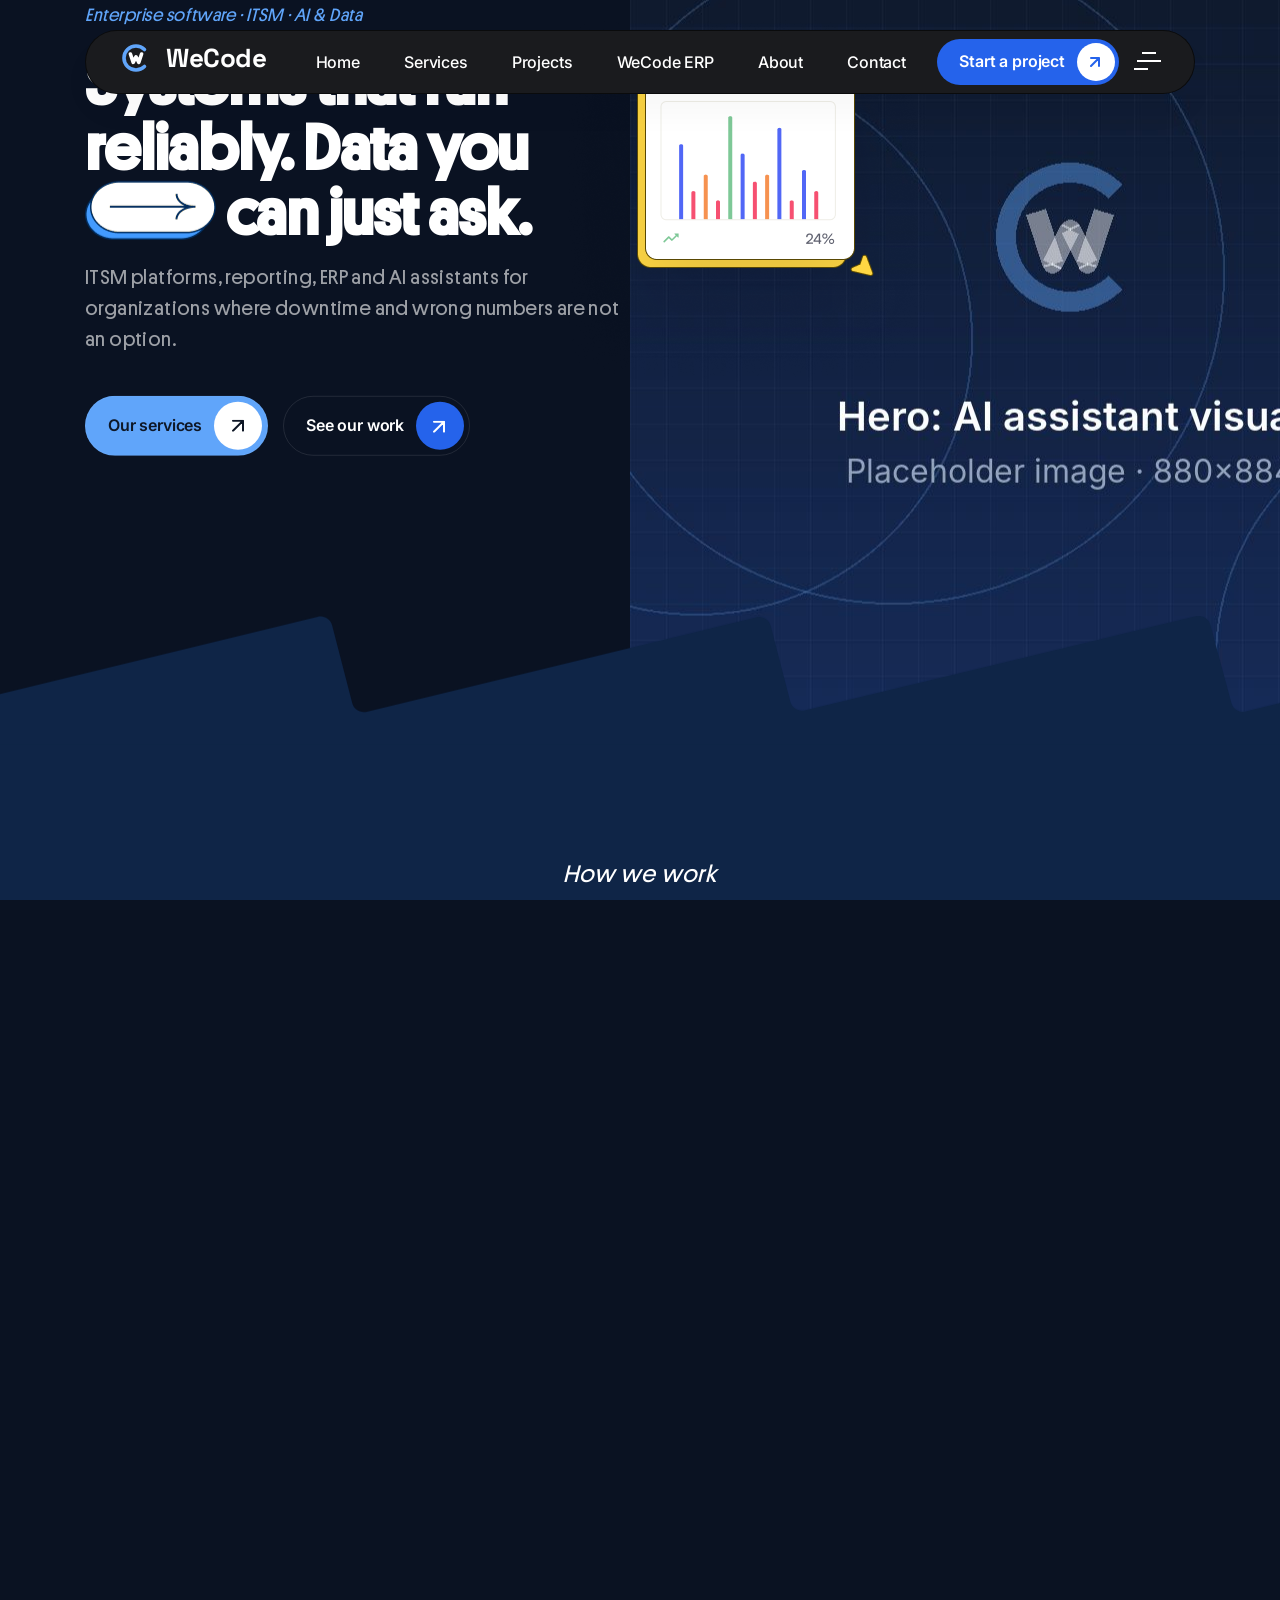
<file: index.html>
<!doctype html>
<html class="no-js agntix-dark" lang="en">

<head>
    <meta charset="utf-8">
    <meta http-equiv="x-ua-compatible" content="ie=edge">
    <title>WeCode · Enterprise software, ITSM and AI & data solutions</title>
    <meta name="description" content="WeCode designs and builds ITSM platforms, reporting and analytics, ERP and AI assistants for organizations where downtime and wrong numbers are not an option.">
    <meta name="viewport" content="width=device-width, initial-scale=1">

    <link rel="icon" type="image/svg+xml" href="assets/img/wecode/favicon.svg">
    <link rel="icon" type="image/png" href="assets/img/wecode/favicon.png">
    <link rel="apple-touch-icon" href="assets/img/wecode/apple-touch-icon.png">

    <link rel="preconnect" href="https://fonts.googleapis.com">
    <link rel="stylesheet" href="https://fonts.googleapis.com/css2?family=Space+Grotesk:wght@600;700&display=swap">
    <link rel="stylesheet" href="assets/css/bootstrap.css">
    <link rel="stylesheet" href="assets/css/slick.css">
    <link rel="stylesheet" href="assets/css/swiper-bundle.css">
    <link rel="stylesheet" href="assets/css/magnific-popup.css">
    <link rel="stylesheet" href="assets/css/font-awesome-pro.css">
    <link rel="stylesheet" href="assets/css/spacing.css">
    <link rel="stylesheet" href="assets/css/atropos.min.css">
    <link rel="stylesheet" href="assets/css/main.css">
    <link rel="stylesheet" href="assets/css/wecode.css">
</head>

<body class="tp-magic-cursor wc-page-home">

    <div id="magic-cursor"><div id="ball"></div></div>

    <div id="preloader"><div class="preloader"><span></span><span></span></div></div>

    <div class="back-to-top-wrapper">
        <button id="back_to_top" type="button" class="back-to-top-btn" aria-label="Back to top">
            <svg width="12" height="7" viewBox="0 0 12 7" fill="none" xmlns="http://www.w3.org/2000/svg"><path d="M11 6L6 1L1 6" stroke="currentColor" stroke-width="1.5" stroke-linecap="round" stroke-linejoin="round" /></svg>
        </button>
    </div>

    <!-- offcanvas start -->
    <div class="tp-offcanvas-area">
        <div class="tp-offcanvas-wrapper offcanvas-black-bg">
            <div class="tp-offcanvas-top d-flex align-items-center justify-content-between">
                <div class="tp-offcanvas-logo"><a href="index.html" aria-label="WeCode home"><span class="wc-logo"><svg width="36" height="36" viewBox="0 0 100 100" fill="none" stroke-width="9" stroke-linecap="round" stroke-linejoin="round" aria-hidden="true"><path d="M71.2 28.8 A30 30 0 1 0 71.2 71.2" stroke="#60A5FA" /><path d="M36 40 L43 61 L50 47 L57 61 L64 40" stroke="#FFFFFF" /></svg><span class="wc-logo-text">WeCode</span></span></a></div>
                <div class="tp-offcanvas-close">
                    <button class="tp-offcanvas-close-btn" aria-label="Close menu">
                        <svg width="37" height="38" viewBox="0 0 37 38" fill="none" xmlns="http://www.w3.org/2000/svg"><path d="M9.19141 9.80762L27.5762 28.1924" stroke="currentColor" stroke-width="1.5" stroke-linecap="round" stroke-linejoin="round" /><path d="M9.19141 28.1924L27.5762 9.80761" stroke="currentColor" stroke-width="1.5" stroke-linecap="round" stroke-linejoin="round" /></svg>
                    </button>
                </div>
            </div>
            <div class="tp-offcanvas-main">
                <div class="tp-offcanvas-content d-none d-xl-block">
                    <h3 class="tp-offcanvas-title">Let's build something reliable.</h3>
                    <p>WeCode designs and builds ITSM platforms, reporting and analytics, ERP and AI assistants for organizations where downtime and wrong numbers are not an option.</p>
                </div>
                <div class="tp-offcanvas-menu d-xl-none"><nav></nav></div>
                <div class="tp-offcanvas-contact">
                    <h3 class="tp-offcanvas-title sm">Information</h3>
                    <ul>
                        <li><a href="tel:[PHONE]">[PHONE]</a></li>
                        <li><a href="mailto:[EMAIL]">[EMAIL]</a></li>
                        <li><a href="contact.html">Jeddah, Saudi Arabia</a></li>
                    </ul>
                </div>
            </div>
        </div>
    </div>
    <div class="body-overlay"></div>
    <!-- offcanvas end -->

    <header>
        <div id="header-sticky" class="tp-header-10-area tp-header-11-style tp-header-blur sticky-black-bg header-11-dark-style header-transparent">
            <div class="container container-1630">
                <div class="tp-header-10-wrapper mt-30">
                    <div class="row align-items-center">
                        <div class="col-xl-2 col-lg-4 col-md-6 col-6">
                            <div class="tp-header-10-logo"><a href="index.html" aria-label="WeCode home"><span class="wc-logo"><svg width="40" height="40" viewBox="0 0 100 100" fill="none" stroke-width="9" stroke-linecap="round" stroke-linejoin="round" aria-hidden="true"><path d="M71.2 28.8 A30 30 0 1 0 71.2 71.2" stroke="#60A5FA" /><path d="M36 40 L43 61 L50 47 L57 61 L64 40" stroke="#FFFFFF" /></svg><span class="wc-logo-text">WeCode</span></span></a></div>
                        </div>
                        <div class="col-xl-10 col-lg-8 col-md-6 col-6">
                            <div class="tp-header-10-box d-flex align-items-center justify-content-end justify-content-xl-between">
                                <div class="tp-header-menu tp-header-10-menu tp-header-dropdown dropdown-black-bg d-none d-xl-block">
                                    <nav class="tp-mobile-menu-active">
                                        <ul>
                                            <li class="wc-active"><a href="index.html">Home</a></li>
                                            <li class="has-dropdown">
                                                <a href="services.html">Services</a>
                                                <ul class="tp-submenu submenu">
                                                    <li><a href="services.html#itsm">ITSM Platforms</a></li>
                                                    <li><a href="services.html#ai-data">AI & Data</a></li>
                                                    <li><a href="services.html#reporting">Reporting & BI</a></li>
                                                    <li><a href="services.html#erp-apps">ERP & Custom Apps</a></li>
                                                </ul>
                                            </li>
                                            <li class="has-dropdown">
                                                <a href="projects.html">Projects</a>
                                                <ul class="tp-submenu submenu">
                                                    <li><a href="projects.html">All projects</a></li>
                                                    <li><a href="project-itsm-ai-assistant.html">Natural-language ITSM assistant</a></li>
                                                    <li><a href="project-enterprise-itsm-platform.html">Enterprise ITSM platform</a></li>
                                                    <li><a href="project-sla-reporting-modernization.html">SLA & reporting modernization</a></li>
                                                    <li><a href="project-department-itsm-dashboards.html">Department ITSM dashboards</a></li>
                                                    <li><a href="project-executive-it-operations-dashboard.html">Executive IT operations dashboard</a></li>
                                                    <li><a href="project-wecode-erp.html">WeCode ERP</a></li>
                                                    <li><a href="project-custom-business-applications.html">Custom business applications</a></li>
                                                </ul>
                                            </li>
                                            <li><a href="erp.html">WeCode ERP</a></li>
                                            <li><a href="about.html">About</a></li>
                                            <li><a href="contact.html">Contact</a></li>
                                        </ul>
                                    </nav>
                                </div>
                                <div class="tp-header-10-right d-flex align-items-center">
                                    <div class="tp-header-11-btn-box d-none d-md-block">
                                        <a class="tp-btn-black-radius d-flex align-items-center justify-content-between" href="contact.html">
                                            <span><span class="text-1">Start a project</span><span class="text-2">Start a project</span></span>
                                            <i><span>
                                                <svg width="10" height="10" viewBox="0 0 10 10" fill="none" xmlns="http://www.w3.org/2000/svg"><path d="M1 9L9 1M9 1H1M9 1V9" stroke="currentColor" stroke-width="2" stroke-linecap="round" stroke-linejoin="round" /></svg>
                                                <svg width="10" height="10" viewBox="0 0 10 10" fill="none" xmlns="http://www.w3.org/2000/svg"><path d="M1 9L9 1M9 1H1M9 1V9" stroke="currentColor" stroke-width="2" stroke-linecap="round" stroke-linejoin="round" /></svg>
                                            </span></i>
                                        </a>
                                    </div>
                                    <div class="tp-header-10-offcanvas ml-15">
                                        <div class="tp-header-bar">
                                            <button class="tp-offcanvas-open-btn" aria-label="Open menu"><i></i><i></i><i></i></button>
                                        </div>
                                    </div>
                                </div>
                            </div>
                        </div>
                    </div>
                </div>
            </div>
        </div>
    </header>

    <div id="smooth-wrapper">
        <div id="smooth-content">

            <main>


                <!-- hero -->
                <div class="it-hero-area p-relative fix">
                    <div class="it-hero-shape-wrap">
                        <span class="it-hero-shape-1">
                            <svg width="1920" height="130" viewBox="0 0 1920 130" fill="none" xmlns="http://www.w3.org/2000/svg"><path d="M317.674 0.916147L-15.8393 82.1342C-21.2159 83.4435 -25 88.2597 -25 93.7935V117.029C-25 123.656 -19.6275 129.029 -13 129.029H1963C1969.63 129.029 1975 123.656 1975 117.029V43.9925C1975 36.2794 1967.83 30.5693 1960.31 32.2977L1682.73 96.1228C1676.4 97.5795 1670.06 93.7274 1668.43 87.4346L1648.28 9.56974C1646.63 3.21847 1640.19 -0.635465 1633.82 0.917341L1245.76 95.4533C1239.43 96.9954 1233.02 93.2046 1231.33 86.9132L1210.33 8.88425C1208.64 2.60589 1202.26 -1.18461 1195.93 0.335915L804.696 94.4413C798.331 95.9723 791.914 92.1194 790.273 85.7819L770.671 10.0717C769.027 3.72499 762.595 -0.128182 756.224 1.418L366.694 95.9521C360.323 97.4984 353.89 93.6446 352.247 87.2973L332.13 9.5688C330.487 3.2179 324.048 -0.636036 317.674 0.916147Z" fill="var(--wc-band)" /></svg>
                        </span>
                        <img class="it-hero-shape-2" src="assets/img/home-11/hero/hero-shape-4.png" alt="">
                    </div>
                    <div class="container container-1630">
                        <div class="row align-items-end">
                            <div class="col-xl-6">
                                <div class="it-hero-content it-hero-ptb">
                                    <span class="it-hero-subtitle tp_fade_anim" data-delay=".3">Enterprise software · ITSM · AI &amp; Data</span>
                                    <h1 class="it-hero-title tp_fade_anim" data-delay=".5">
                                        Systems that run <br>
                                        reliably. Data you <br>
                                        <span><img class="img-2" src="assets/img/home-11/hero/hero-shape-2.png" alt=""></span>
                                        can just ask.
                                    </h1>
                                    <div class="tp_fade_anim" data-delay=".7">
                                        <p>ITSM platforms, reporting, ERP and AI assistants for organizations where downtime and wrong numbers are not an option.</p>
                                    </div>
                                    <div class="it-hero-btn-box d-flex align-items-center flex-wrap">
                                        <div class="tp_fade_anim mr-15" data-delay=".5" data-fade-from="top" data-ease="bounce">
                                            <a class="tp-btn-black-radius btn-blue-bg d-inline-flex align-items-center justify-content-between" href="services.html">
    <span><span class="text-1">Our services</span><span class="text-2">Our services</span></span>
    <i><span><svg width="12" height="12" viewBox="0 0 12 12" fill="none" xmlns="http://www.w3.org/2000/svg"><path d="M1 11L11 1M11 1H1M11 1V11" stroke="#0E1726" stroke-width="2" stroke-linecap="round" stroke-linejoin="round" /></svg><svg width="12" height="12" viewBox="0 0 12 12" fill="none" xmlns="http://www.w3.org/2000/svg"><path d="M1 11L11 1M11 1H1M11 1V11" stroke="#0E1726" stroke-width="2" stroke-linecap="round" stroke-linejoin="round" /></svg></span></i>
</a>
                                        </div>
                                        <div class="tp_fade_anim" data-delay=".7" data-fade-from="top" data-ease="bounce">
                                            <a class="tp-btn-black-radius btn-blue-bg btn-border d-inline-flex align-items-center justify-content-between" href="projects.html">
    <span><span class="text-1">See our work</span><span class="text-2">See our work</span></span>
    <i><span><svg width="12" height="12" viewBox="0 0 12 12" fill="none" xmlns="http://www.w3.org/2000/svg"><path d="M1 11L11 1M11 1H1M11 1V11" stroke="#FFFFFF" stroke-width="2" stroke-linecap="round" stroke-linejoin="round" /></svg><svg width="12" height="12" viewBox="0 0 12 12" fill="none" xmlns="http://www.w3.org/2000/svg"><path d="M1 11L11 1M11 1H1M11 1V11" stroke="#FFFFFF" stroke-width="2" stroke-linecap="round" stroke-linejoin="round" /></svg></span></i>
</a>
                                        </div>
                                    </div>
                                </div>
                            </div>
                            <div class="col-xl-6">
                                <div class="it-hero-thumb p-relative mb-35">
                                    <div class="tp_fade_anim" data-delay=".5" data-fade-from="right">
                                        <img data-speed=".9" class="wc-rounded" src="assets/img/placeholder/home-hero.jpg" alt="WeCode ITSM assistant">
                                    </div>
                                    <img data-speed="1.1" class="inner-img tp_fade_anim" data-delay=".7" data-fade-from="top" src="assets/img/home-11/hero/hero-shape-3.png" alt="">
                                </div>
                            </div>
                        </div>
                    </div>
                </div>

                <!-- how we work -->
                <div class="it-step-area it-step-bg paste-bg-2 p-relative pt-120 pb-140">
                    <div class="it-step-shape-1"><img data-speed="1.1" src="assets/img/home-11/step/about-shape-3.png" alt=""></div>
                    <div class="it-step-shape-2 d-none d-xxl-block"><img data-speed="1.1" src="assets/img/home-11/step/about-shape-4.png" alt=""></div>
                    <div class="container container-1230">
                        <div class="row justify-content-center">
                            <div class="col-xl-10">
                                <div class="it-step-title-box z-index-1 text-center mb-105">
                                    <span class="tp-section-subtitle-platform mb-20 tp-split-text tp-split-right">How we work</span>
                                    <h2 class="tp-section-title-platform mb-20 tp-split-text tp-split-right">Design first. Then build. Then stay.</h2>
                                    <div class="tp_text_anim">
                                        <p>Every engagement follows the same four steps, whether it is a new platform, a dashboard or an AI assistant.</p>
                                    </div>
                                </div>
                            </div>
                        </div>
                        <div class="row align-items-center">
                            <div class="col-xl-5">
                                <div class="it-step-thumb-wrap p-relative">
                                    <div class="it-step-thumb"><img src="assets/img/placeholder/home-step.jpg" alt=""></div>
                                    <img class="it-step-thumb-shape-2" src="assets/img/placeholder/home-step-2.jpg" alt="">
                                </div>
                            </div>
                            <div class="col-xl-7">
                                <div class="it-step-accordion-wrap it-faq-wrap">
                                    <div class="accordion it-faq-accordion" id="wcSteps">
                                        <div class="accordion-items faq-active">
                                            <h2 class="accordion-header">
                                                <button class="accordion-buttons" type="button" data-bs-toggle="collapse" data-bs-target="#wcStep1" aria-expanded="true" aria-controls="wcStep1">
                                                    <i>Step 1</i>
                                                    <span>Understand</span>
                                                </button>
                                            </h2>
                                            <div id="wcStep1" class="accordion-collapse collapse show" data-bs-parent="#wcSteps">
                                                <div class="accordion-body"><p>We start with your processes and your stakeholders: what has to work, who uses it and what the data really means. No code until that is agreed.</p></div>
                                            </div>
                                        </div>
                                        <div class="accordion-items">
                                            <h2 class="accordion-header">
                                                <button class="accordion-buttons collapsed" type="button" data-bs-toggle="collapse" data-bs-target="#wcStep2" aria-expanded="false" aria-controls="wcStep2">
                                                    <i>Step 2</i>
                                                    <span>Design</span>
                                                </button>
                                            </h2>
                                            <div id="wcStep2" class="accordion-collapse collapse" data-bs-parent="#wcSteps">
                                                <div class="accordion-body"><p>Architecture, data model and business rules are designed and documented up front, so decisions are made once and made visible.</p></div>
                                            </div>
                                        </div>
                                        <div class="accordion-items">
                                            <h2 class="accordion-header">
                                                <button class="accordion-buttons collapsed" type="button" data-bs-toggle="collapse" data-bs-target="#wcStep3" aria-expanded="false" aria-controls="wcStep3">
                                                    <i>Step 3</i>
                                                    <span>Build & integrate</span>
                                                </button>
                                            </h2>
                                            <div id="wcStep3" class="accordion-collapse collapse" data-bs-parent="#wcSteps">
                                                <div class="accordion-body"><p>We deliver in stages and integrate with what you already run: SAP, Active Directory, your ITSM platform and your databases.</p></div>
                                            </div>
                                        </div>
                                        <div class="accordion-items">
                                            <h2 class="accordion-header">
                                                <button class="accordion-buttons collapsed" type="button" data-bs-toggle="collapse" data-bs-target="#wcStep4" aria-expanded="false" aria-controls="wcStep4">
                                                    <i>Step 4</i>
                                                    <span>Run & improve</span>
                                                </button>
                                            </h2>
                                            <div id="wcStep4" class="accordion-collapse collapse" data-bs-parent="#wcSteps">
                                                <div class="accordion-body"><p>Tuning, upgrades, training and knowledge transfer. We stay for the long term; some of our engagements have run for more than a decade.</p></div>
                                            </div>
                                        </div>
                                    </div>
                                </div>
                            </div>
                        </div>
                    </div>
                </div>

                <!-- technologies -->
                <div class="creative-brand-area it-brand-style text-center paste-bg-2 p-relative pb-200">
                    <span class="creative-brand-top-text tp-split-text tp-split-right">Technologies we work with</span>
                    <div class="creative-brand-wrapper">
                        <div class="swiper-container creative-brand-active">
                            <div class="swiper-wrapper slider-transtion">
                                <div class="swiper-slide"><div class="creative-brand-item"><span class="wc-tech">BMC ITSM</span></div></div>
                                <div class="swiper-slide"><div class="creative-brand-item"><span class="wc-tech">BMC AR System</span></div></div>
                                <div class="swiper-slide"><div class="creative-brand-item"><span class="wc-tech">SQL Server</span></div></div>
                                <div class="swiper-slide"><div class="creative-brand-item"><span class="wc-tech">ASP.NET</span></div></div>
                                <div class="swiper-slide"><div class="creative-brand-item"><span class="wc-tech">SAP</span></div></div>
                                <div class="swiper-slide"><div class="creative-brand-item"><span class="wc-tech">Active Directory</span></div></div>
                                <div class="swiper-slide"><div class="creative-brand-item"><span class="wc-tech">Power BI</span></div></div>
                                <div class="swiper-slide"><div class="creative-brand-item"><span class="wc-tech">Oracle</span></div></div>
                                <div class="swiper-slide"><div class="creative-brand-item"><span class="wc-tech">CA Service Desk</span></div></div>
                                <div class="swiper-slide"><div class="creative-brand-item"><span class="wc-tech">SSRS</span></div></div>
                            </div>
                        </div>
                    </div>
                </div>

                <!-- services -->
                <div class="it-feature-area it-feature-ptb z-index-2 p-relative pb-55" data-bg-color="#0A1222">
                    <div class="it-feature-brand-shape">
                        <span>
                            <svg xmlns="http://www.w3.org/2000/svg" width="1980" height="121" viewBox="0 0 1980 121" fill="none"><path d="M1651.4 1.13373L1970.71 75.1373C1976.15 76.3979 1980 81.2437 1980 86.8274V108.077C1980 114.74 1974.57 120.127 1967.91 120.076L11.9091 105.258C5.31738 105.208 0 99.8504 0 93.2584V24.3544C0 16.5721 7.29346 10.8483 14.8527 12.6984L339.997 92.2748C346.375 93.8356 352.822 89.9816 354.467 83.6255L373.536 9.94507C375.18 3.59379 381.62 -0.260145 387.994 1.29266L759.617 91.8242C765.947 93.3664 772.352 89.5756 774.045 83.2841L793.964 9.2801C795.654 3.00175 802.036 -0.788759 808.358 0.731769L1183.03 90.8533C1189.4 92.3843 1195.82 88.5314 1197.46 82.1939L1216.04 10.4265C1217.68 4.07977 1224.11 0.22659 1230.48 1.77277L1603.51 92.3026C1609.89 93.8489 1616.32 89.995 1617.96 83.6477L1637.07 9.81727C1638.7 3.51669 1645.06 -0.335644 1651.4 1.13373Z" fill="#0A1222" /></svg>
                        </span>
                    </div>
                    <div class="it-feature-shape-1"><img data-speed="1.1" src="assets/img/home-11/feature/shape-1.png" alt=""></div>
                    <div class="container container-1460">
                        <div class="row justify-content-center">
                            <div class="col-xl-8">
                                <div class="it-feature-title-box text-center mb-70">
                                    <span class="tp-section-subtitle-platform platform-text-black tp-split-text tp-split-right">What we do</span>
                                    <h2 class="tp-section-title-platform platform-text-black fs-200 tp-split-text tp-split-right">Services</h2>
                                </div>
                            </div>
                        </div>
                        <div class="row">
                            <div class="col-xl-4 col-md-6 mb-25 tp_fade_anim" data-delay=".3">
                                <div class="it-feature-item text-center">
                                    <h3 class="it-feature-title"><a class="tp-line-black" href="services.html#itsm">ITSM Platforms</a></h3>
                                    <div class="it-feature-icon color-1"><img src="assets/img/home-11/feature/icon-1.png" alt=""></div>
                                    <div class="it-feature-content"><p>BMC ITSM and AR System architecture, development, upgrades, high availability and DR.</p></div>
                                    <div class="it-feature-category"><span>Architecture</span><span>Workflows</span><span>HA & DR</span>
                                    </div>
                                </div>
                            </div>
                            <div class="col-xl-4 col-md-6 mb-25 tp_fade_anim" data-delay=".5">
                                <div class="it-feature-item text-center">
                                    <h3 class="it-feature-title"><a class="tp-line-black" href="services.html#ai-data">AI & Data</a></h3>
                                    <div class="it-feature-icon color-2"><img src="assets/img/home-11/feature/icon-2.png" alt=""></div>
                                    <div class="it-feature-content"><p>Natural-language assistants over your operational data, with rules, access scoping and SQL guardrails.</p></div>
                                    <div class="it-feature-category"><span>Text-to-SQL</span><span>LLM agents</span><span>Guardrails</span>
                                    </div>
                                </div>
                            </div>
                            <div class="col-xl-4 col-md-6 mb-25 tp_fade_anim" data-delay=".7">
                                <div class="it-feature-item text-center">
                                    <h3 class="it-feature-title"><a class="tp-line-black" href="services.html#reporting">Reporting & BI</a></h3>
                                    <div class="it-feature-icon color-3"><img src="assets/img/home-11/feature/icon-3.png" alt=""></div>
                                    <div class="it-feature-content"><p>SLA, KPI and executive dashboards, automated billing reports and the pipelines behind them.</p></div>
                                    <div class="it-feature-category"><span>SLA & KPI</span><span>Dashboards</span><span>ETL</span>
                                    </div>
                                </div>
                            </div>
                            <div class="col-xl-4 col-md-6 mb-25 tp_fade_anim" data-delay=".3">
                                <div class="it-feature-item text-center">
                                    <h3 class="it-feature-title"><a class="tp-line-black" href="services.html#erp-apps">ERP & Custom Apps</a></h3>
                                    <div class="it-feature-icon color-4"><img src="assets/img/home-11/feature/icon-4.png" alt=""></div>
                                    <div class="it-feature-content"><p>Finance, HR, inventory, POS and service modules, integrated with the systems you already run.</p></div>
                                    <div class="it-feature-category"><span>ERP modules</span><span>Line-of-business</span><span>Integration</span>
                                    </div>
                                </div>
                            </div>
                            <div class="col-xl-4 col-md-6 mb-25 tp_fade_anim" data-delay=".5">
                                <div class="it-feature-item text-center">
                                    <h3 class="it-feature-title"><a class="tp-line-black" href="erp.html">WeCode ERP</a></h3>
                                    <div class="it-feature-icon color-5"><img src="assets/img/home-11/feature/icon-5.png" alt=""></div>
                                    <div class="it-feature-content"><p>Our own ERP for manufacturing, retail and wholesale, with ZATCA e-invoicing built in. Now in development.</p></div>
                                    <div class="it-feature-category"><span>Product</span><span>ZATCA</span><span>Arabic / English</span></div>
                                </div>
                            </div>
                            <div class="col-xl-4 col-md-6 mb-25 tp_fade_anim" data-delay=".7">
                                <div class="it-feature-item it-feature-item-style-bg wc-cta-card d-flex justify-content-between flex-column z-index-1">
                                    <div class="it-feature-content">
                                        <h3 class="it-feature-title">Have a system <br> that needs to <br> work better?</h3>
                                    </div>
                                    <div class="it-feature-btn-box">
                                        <a class="tp-btn-black-radius btn-blur d-inline-flex align-items-center justify-content-between" href="contact.html">
    <span><span class="text-1">Talk to us</span><span class="text-2">Talk to us</span></span>
    <i><span><svg width="12" height="12" viewBox="0 0 12 12" fill="none" xmlns="http://www.w3.org/2000/svg"><path d="M1 11L11 1M11 1H1M11 1V11" stroke="#0E1726" stroke-width="2" stroke-linecap="round" stroke-linejoin="round" /></svg><svg width="12" height="12" viewBox="0 0 12 12" fill="none" xmlns="http://www.w3.org/2000/svg"><path d="M1 11L11 1M11 1H1M11 1V11" stroke="#0E1726" stroke-width="2" stroke-linecap="round" stroke-linejoin="round" /></svg></span></i>
</a>
                                    </div>
                                </div>
                            </div>
                        </div>
                    </div>
                </div>

                <!-- about -->
                <div class="it-about-area it-about-ptb pt-140 pb-90 p-relative">
                    <div class="it-about-shape-wrap">
                        <img data-speed="1.1" class="it-about-shape-1 d-none d-xxl-block" src="assets/img/home-11/about/about-shape-1.png" alt="">
                        <img data-speed=".9" class="it-about-shape-2" src="assets/img/home-11/about/about-shape-2.png" alt="">
                    </div>
                    <div class="container container-1230">
                        <div class="row">
                            <div class="col-xl-4">
                                <div class="it-about-title-box z-index-2">
                                    <span class="tp-section-subtitle-platform platform-text-black mb-20 tp-split-text tp-split-right">Our company</span>
                                    <h2 class="tp-section-title-platform platform-text-black fs-84 mb-30 tp-split-text tp-split-right">Built on 23+ years of delivery</h2>
                                    <div class="tp_text_anim">
                                        <p>WeCode brings together more than two decades of enterprise work: ITSM platforms for a national utility, reporting that leadership relies on, ERP modules and AI assistants over live operational data.</p>
                                    </div>
                                    <div class="tp_fade_anim" data-fade-from="top" data-ease="bounce">
                                        <a class="tp-btn-black-radius btn-blue-bg d-inline-flex align-items-center justify-content-between" href="about.html">
    <span><span class="text-1">More about us</span><span class="text-2">More about us</span></span>
    <i><span><svg width="12" height="12" viewBox="0 0 12 12" fill="none" xmlns="http://www.w3.org/2000/svg"><path d="M1 11L11 1M11 1H1M11 1V11" stroke="#0E1726" stroke-width="2" stroke-linecap="round" stroke-linejoin="round" /></svg><svg width="12" height="12" viewBox="0 0 12 12" fill="none" xmlns="http://www.w3.org/2000/svg"><path d="M1 11L11 1M11 1H1M11 1V11" stroke="#0E1726" stroke-width="2" stroke-linecap="round" stroke-linejoin="round" /></svg></span></i>
</a>
                                    </div>
                                </div>
                            </div>
                            <div class="col-xl-8">
                                <div class="row align-items-end">
                                    <div class="col-lg-6">
                                        <div class="it-about-thumb">
                                            <div class="p-relative">
                                                <div class="it-about-thumb-inner mb-50">
                                                    <img class="img-1" data-speed=".9" src="assets/img/placeholder/home-about-1.jpg" alt="">
                                                </div>
                                                <div class="it-about-info-wrap">
                                                    <div class="it-about-info-item d-inline-flex align-items-center" data-parallax='{"x": 50, "smoothness": 30}'>
                                                        <i><span>23</span>+</i>
                                                        <p>Years of <br> delivery</p>
                                                    </div>
                                                    <div class="it-about-info-item wc-info-2 d-inline-flex align-items-center" data-parallax='{"x": -50, "smoothness": 30}'>
                                                        <i><span>20</span>+</i>
                                                        <p>Custom <br> applications</p>
                                                    </div>
                                                </div>
                                            </div>
                                            <img class="img-2 mb-100" src="assets/img/placeholder/home-about-2.jpg" alt="">
                                        </div>
                                    </div>
                                    <div class="col-lg-6">
                                        <div class="it-about-thumb">
                                            <img class="img-3" data-speed="1.1" src="assets/img/placeholder/home-about-3.jpg" alt="">
                                        </div>
                                    </div>
                                </div>
                            </div>
                        </div>
                    </div>
                </div>

                <!-- projects slider -->
                <div class="it-project-area it-project-ptb pt-120">
                    <div class="container container-1230">
                        <div class="row justify-content-center">
                            <div class="col-xl-11">
                                <div class="it-project-title-box text-center mb-45">
                                    <span class="tp-section-subtitle-platform platform-text-black tp-split-text tp-split-right">Selected work</span>
                                    <h2 class="tp-section-title-platform platform-text-black fs-200 tp-split-text tp-split-right">Case Studies</h2>
                                </div>
                            </div>
                        </div>
                    </div>
                    <div class="it-project-slider-wrap text-center">
                        <div class="swiper-container it-project-active pb-50">
                            <div class="swiper-wrapper">
                                <div class="swiper-slide">
                                    <div class="it-project-item text-center">
                                        <div class="it-project-thumb fix">
                                            <a href="project-itsm-ai-assistant.html"><img class="w-100" src="assets/img/placeholder/itsm-ai-assistant-card.jpg" alt="Natural-language ITSM assistant"></a>
                                        </div>
                                        <div class="it-project-content">
                                            <h3 class="it-project-title"><a class="tp-line-black" href="project-itsm-ai-assistant.html">Natural-language ITSM assistant</a></h3>
                                            <span>AI & Data</span>
                                        </div>
                                    </div>
                                </div>
                                <div class="swiper-slide">
                                    <div class="it-project-item text-center">
                                        <div class="it-project-thumb fix">
                                            <a href="project-enterprise-itsm-platform.html"><img class="w-100" src="assets/img/placeholder/enterprise-itsm-platform-card.jpg" alt="Enterprise ITSM platform"></a>
                                        </div>
                                        <div class="it-project-content">
                                            <h3 class="it-project-title"><a class="tp-line-black" href="project-enterprise-itsm-platform.html">Enterprise ITSM platform</a></h3>
                                            <span>ITSM</span>
                                        </div>
                                    </div>
                                </div>
                                <div class="swiper-slide">
                                    <div class="it-project-item text-center">
                                        <div class="it-project-thumb fix">
                                            <a href="project-sla-reporting-modernization.html"><img class="w-100" src="assets/img/placeholder/sla-reporting-modernization-card.jpg" alt="SLA & reporting modernization"></a>
                                        </div>
                                        <div class="it-project-content">
                                            <h3 class="it-project-title"><a class="tp-line-black" href="project-sla-reporting-modernization.html">SLA & reporting modernization</a></h3>
                                            <span>Reporting & BI</span>
                                        </div>
                                    </div>
                                </div>
                                <div class="swiper-slide">
                                    <div class="it-project-item text-center">
                                        <div class="it-project-thumb fix">
                                            <a href="project-department-itsm-dashboards.html"><img class="w-100" src="assets/img/placeholder/department-itsm-dashboards-card.jpg" alt="Department ITSM dashboards"></a>
                                        </div>
                                        <div class="it-project-content">
                                            <h3 class="it-project-title"><a class="tp-line-black" href="project-department-itsm-dashboards.html">Department ITSM dashboards</a></h3>
                                            <span>Reporting & BI</span>
                                        </div>
                                    </div>
                                </div>
                                <div class="swiper-slide">
                                    <div class="it-project-item text-center">
                                        <div class="it-project-thumb fix">
                                            <a href="project-executive-it-operations-dashboard.html"><img class="w-100" src="assets/img/placeholder/executive-it-operations-dashboard-card.jpg" alt="Executive IT operations dashboard"></a>
                                        </div>
                                        <div class="it-project-content">
                                            <h3 class="it-project-title"><a class="tp-line-black" href="project-executive-it-operations-dashboard.html">Executive IT operations dashboard</a></h3>
                                            <span>Reporting & BI</span>
                                        </div>
                                    </div>
                                </div>
                                <div class="swiper-slide">
                                    <div class="it-project-item text-center">
                                        <div class="it-project-thumb fix">
                                            <a href="project-wecode-erp.html"><img class="w-100" src="assets/img/placeholder/wecode-erp-card.jpg" alt="WeCode ERP"></a>
                                        </div>
                                        <div class="it-project-content">
                                            <h3 class="it-project-title"><a class="tp-line-black" href="project-wecode-erp.html">WeCode ERP</a></h3>
                                            <span>ERP · Product</span>
                                        </div>
                                    </div>
                                </div>
                                <div class="swiper-slide">
                                    <div class="it-project-item text-center">
                                        <div class="it-project-thumb fix">
                                            <a href="project-custom-business-applications.html"><img class="w-100" src="assets/img/placeholder/custom-business-applications-card.jpg" alt="Custom business applications"></a>
                                        </div>
                                        <div class="it-project-content">
                                            <h3 class="it-project-title"><a class="tp-line-black" href="project-custom-business-applications.html">Custom business applications</a></h3>
                                            <span>ERP & Custom Apps</span>
                                        </div>
                                    </div>
                                </div>
                            </div>
                        </div>
                        <div class="it-project-arrow">
                            <button class="it-project-prev" aria-label="Previous project"><span><svg width="14" height="14" viewBox="0 0 14 14" fill="none" xmlns="http://www.w3.org/2000/svg"><path d="M13 7H1M1 7L7 1M1 7L7 13" stroke="currentColor" stroke-width="2" stroke-linecap="round" stroke-linejoin="round" /></svg></span></button>
                            <button class="it-project-next" aria-label="Next project"><span><svg width="14" height="14" viewBox="0 0 14 14" fill="none" xmlns="http://www.w3.org/2000/svg"><path d="M1 7H13M13 7L7 1M13 7L7 13" stroke="currentColor" stroke-width="2" stroke-linecap="round" stroke-linejoin="round" /></svg></span></button>
                        </div>
                        <div class="it-project-dots"></div>
                    </div>
                </div>

                <!-- ticker -->
                <div class="tp-brand-area it-brand-style pt-200">
                    <div class="tp-brand-wrapper z-index-1" data-bg-color="#60A5FA">
                        <div class="swiper-container tp-brand-active fix">
                            <div class="swiper-wrapper slide-transtion">
                                <div class="swiper-slide"><div class="tp-brand-item"><span class="tp-brand-title">ITSM Platforms</span><span><svg width="23" height="23" viewBox="0 0 23 23" fill="none" xmlns="http://www.w3.org/2000/svg" aria-hidden="true"><path d="M12.2821 0.446777C12.1387 6.37038 16.423 11.4762 22.2815 12.3636C16.3579 12.2203 11.2521 16.5045 10.3647 22.3631C10.5081 16.4394 6.22374 11.3336 0.365234 10.4462C6.28883 10.5896 11.3947 6.30528 12.2821 0.446777Z" fill="#0E1726" /></svg></span></div></div>
                                <div class="swiper-slide"><div class="tp-brand-item"><span class="tp-brand-title">AI & Data</span><span><svg width="23" height="23" viewBox="0 0 23 23" fill="none" xmlns="http://www.w3.org/2000/svg" aria-hidden="true"><path d="M12.2821 0.446777C12.1387 6.37038 16.423 11.4762 22.2815 12.3636C16.3579 12.2203 11.2521 16.5045 10.3647 22.3631C10.5081 16.4394 6.22374 11.3336 0.365234 10.4462C6.28883 10.5896 11.3947 6.30528 12.2821 0.446777Z" fill="#0E1726" /></svg></span></div></div>
                                <div class="swiper-slide"><div class="tp-brand-item"><span class="tp-brand-title">Reporting & BI</span><span><svg width="23" height="23" viewBox="0 0 23 23" fill="none" xmlns="http://www.w3.org/2000/svg" aria-hidden="true"><path d="M12.2821 0.446777C12.1387 6.37038 16.423 11.4762 22.2815 12.3636C16.3579 12.2203 11.2521 16.5045 10.3647 22.3631C10.5081 16.4394 6.22374 11.3336 0.365234 10.4462C6.28883 10.5896 11.3947 6.30528 12.2821 0.446777Z" fill="#0E1726" /></svg></span></div></div>
                                <div class="swiper-slide"><div class="tp-brand-item"><span class="tp-brand-title">ERP & Custom Apps</span><span><svg width="23" height="23" viewBox="0 0 23 23" fill="none" xmlns="http://www.w3.org/2000/svg" aria-hidden="true"><path d="M12.2821 0.446777C12.1387 6.37038 16.423 11.4762 22.2815 12.3636C16.3579 12.2203 11.2521 16.5045 10.3647 22.3631C10.5081 16.4394 6.22374 11.3336 0.365234 10.4462C6.28883 10.5896 11.3947 6.30528 12.2821 0.446777Z" fill="#0E1726" /></svg></span></div></div>
                                <div class="swiper-slide"><div class="tp-brand-item"><span class="tp-brand-title">Text-to-SQL</span><span><svg width="23" height="23" viewBox="0 0 23 23" fill="none" xmlns="http://www.w3.org/2000/svg" aria-hidden="true"><path d="M12.2821 0.446777C12.1387 6.37038 16.423 11.4762 22.2815 12.3636C16.3579 12.2203 11.2521 16.5045 10.3647 22.3631C10.5081 16.4394 6.22374 11.3336 0.365234 10.4462C6.28883 10.5896 11.3947 6.30528 12.2821 0.446777Z" fill="#0E1726" /></svg></span></div></div>
                                <div class="swiper-slide"><div class="tp-brand-item"><span class="tp-brand-title">SLA Analytics</span><span><svg width="23" height="23" viewBox="0 0 23 23" fill="none" xmlns="http://www.w3.org/2000/svg" aria-hidden="true"><path d="M12.2821 0.446777C12.1387 6.37038 16.423 11.4762 22.2815 12.3636C16.3579 12.2203 11.2521 16.5045 10.3647 22.3631C10.5081 16.4394 6.22374 11.3336 0.365234 10.4462C6.28883 10.5896 11.3947 6.30528 12.2821 0.446777Z" fill="#0E1726" /></svg></span></div></div>
                                <div class="swiper-slide"><div class="tp-brand-item"><span class="tp-brand-title">ITSM Platforms</span><span><svg width="23" height="23" viewBox="0 0 23 23" fill="none" xmlns="http://www.w3.org/2000/svg" aria-hidden="true"><path d="M12.2821 0.446777C12.1387 6.37038 16.423 11.4762 22.2815 12.3636C16.3579 12.2203 11.2521 16.5045 10.3647 22.3631C10.5081 16.4394 6.22374 11.3336 0.365234 10.4462C6.28883 10.5896 11.3947 6.30528 12.2821 0.446777Z" fill="#0E1726" /></svg></span></div></div>
                                <div class="swiper-slide"><div class="tp-brand-item"><span class="tp-brand-title">AI & Data</span><span><svg width="23" height="23" viewBox="0 0 23 23" fill="none" xmlns="http://www.w3.org/2000/svg" aria-hidden="true"><path d="M12.2821 0.446777C12.1387 6.37038 16.423 11.4762 22.2815 12.3636C16.3579 12.2203 11.2521 16.5045 10.3647 22.3631C10.5081 16.4394 6.22374 11.3336 0.365234 10.4462C6.28883 10.5896 11.3947 6.30528 12.2821 0.446777Z" fill="#0E1726" /></svg></span></div></div>
                                <div class="swiper-slide"><div class="tp-brand-item"><span class="tp-brand-title">Reporting & BI</span><span><svg width="23" height="23" viewBox="0 0 23 23" fill="none" xmlns="http://www.w3.org/2000/svg" aria-hidden="true"><path d="M12.2821 0.446777C12.1387 6.37038 16.423 11.4762 22.2815 12.3636C16.3579 12.2203 11.2521 16.5045 10.3647 22.3631C10.5081 16.4394 6.22374 11.3336 0.365234 10.4462C6.28883 10.5896 11.3947 6.30528 12.2821 0.446777Z" fill="#0E1726" /></svg></span></div></div>
                                <div class="swiper-slide"><div class="tp-brand-item"><span class="tp-brand-title">ERP & Custom Apps</span><span><svg width="23" height="23" viewBox="0 0 23 23" fill="none" xmlns="http://www.w3.org/2000/svg" aria-hidden="true"><path d="M12.2821 0.446777C12.1387 6.37038 16.423 11.4762 22.2815 12.3636C16.3579 12.2203 11.2521 16.5045 10.3647 22.3631C10.5081 16.4394 6.22374 11.3336 0.365234 10.4462C6.28883 10.5896 11.3947 6.30528 12.2821 0.446777Z" fill="#0E1726" /></svg></span></div></div>
                                <div class="swiper-slide"><div class="tp-brand-item"><span class="tp-brand-title">Text-to-SQL</span><span><svg width="23" height="23" viewBox="0 0 23 23" fill="none" xmlns="http://www.w3.org/2000/svg" aria-hidden="true"><path d="M12.2821 0.446777C12.1387 6.37038 16.423 11.4762 22.2815 12.3636C16.3579 12.2203 11.2521 16.5045 10.3647 22.3631C10.5081 16.4394 6.22374 11.3336 0.365234 10.4462C6.28883 10.5896 11.3947 6.30528 12.2821 0.446777Z" fill="#0E1726" /></svg></span></div></div>
                                <div class="swiper-slide"><div class="tp-brand-item"><span class="tp-brand-title">SLA Analytics</span><span><svg width="23" height="23" viewBox="0 0 23 23" fill="none" xmlns="http://www.w3.org/2000/svg" aria-hidden="true"><path d="M12.2821 0.446777C12.1387 6.37038 16.423 11.4762 22.2815 12.3636C16.3579 12.2203 11.2521 16.5045 10.3647 22.3631C10.5081 16.4394 6.22374 11.3336 0.365234 10.4462C6.28883 10.5896 11.3947 6.30528 12.2821 0.446777Z" fill="#0E1726" /></svg></span></div></div>
                            </div>
                        </div>
                    </div>
                    <div class="tp-brand-wrapper tp-brand-style-2" data-bg-color="#BFDBFE">
                        <div class="swiper-container tp-brand-active fix" dir="rtl">
                            <div class="swiper-wrapper slide-transtion">
                                <div class="swiper-slide"><div class="tp-brand-item"><span class="tp-brand-title">BMC AR System</span><span><svg width="23" height="23" viewBox="0 0 23 23" fill="none" xmlns="http://www.w3.org/2000/svg" aria-hidden="true"><path d="M12.2821 0.446777C12.1387 6.37038 16.423 11.4762 22.2815 12.3636C16.3579 12.2203 11.2521 16.5045 10.3647 22.3631C10.5081 16.4394 6.22374 11.3336 0.365234 10.4462C6.28883 10.5896 11.3947 6.30528 12.2821 0.446777Z" fill="#0E1726" /></svg></span></div></div>
                                <div class="swiper-slide"><div class="tp-brand-item"><span class="tp-brand-title">ZATCA e-Invoicing</span><span><svg width="23" height="23" viewBox="0 0 23 23" fill="none" xmlns="http://www.w3.org/2000/svg" aria-hidden="true"><path d="M12.2821 0.446777C12.1387 6.37038 16.423 11.4762 22.2815 12.3636C16.3579 12.2203 11.2521 16.5045 10.3647 22.3631C10.5081 16.4394 6.22374 11.3336 0.365234 10.4462C6.28883 10.5896 11.3947 6.30528 12.2821 0.446777Z" fill="#0E1726" /></svg></span></div></div>
                                <div class="swiper-slide"><div class="tp-brand-item"><span class="tp-brand-title">Executive Dashboards</span><span><svg width="23" height="23" viewBox="0 0 23 23" fill="none" xmlns="http://www.w3.org/2000/svg" aria-hidden="true"><path d="M12.2821 0.446777C12.1387 6.37038 16.423 11.4762 22.2815 12.3636C16.3579 12.2203 11.2521 16.5045 10.3647 22.3631C10.5081 16.4394 6.22374 11.3336 0.365234 10.4462C6.28883 10.5896 11.3947 6.30528 12.2821 0.446777Z" fill="#0E1726" /></svg></span></div></div>
                                <div class="swiper-slide"><div class="tp-brand-item"><span class="tp-brand-title">SAP Integration</span><span><svg width="23" height="23" viewBox="0 0 23 23" fill="none" xmlns="http://www.w3.org/2000/svg" aria-hidden="true"><path d="M12.2821 0.446777C12.1387 6.37038 16.423 11.4762 22.2815 12.3636C16.3579 12.2203 11.2521 16.5045 10.3647 22.3631C10.5081 16.4394 6.22374 11.3336 0.365234 10.4462C6.28883 10.5896 11.3947 6.30528 12.2821 0.446777Z" fill="#0E1726" /></svg></span></div></div>
                                <div class="swiper-slide"><div class="tp-brand-item"><span class="tp-brand-title">High Availability</span><span><svg width="23" height="23" viewBox="0 0 23 23" fill="none" xmlns="http://www.w3.org/2000/svg" aria-hidden="true"><path d="M12.2821 0.446777C12.1387 6.37038 16.423 11.4762 22.2815 12.3636C16.3579 12.2203 11.2521 16.5045 10.3647 22.3631C10.5081 16.4394 6.22374 11.3336 0.365234 10.4462C6.28883 10.5896 11.3947 6.30528 12.2821 0.446777Z" fill="#0E1726" /></svg></span></div></div>
                                <div class="swiper-slide"><div class="tp-brand-item"><span class="tp-brand-title">Bilingual EN / AR</span><span><svg width="23" height="23" viewBox="0 0 23 23" fill="none" xmlns="http://www.w3.org/2000/svg" aria-hidden="true"><path d="M12.2821 0.446777C12.1387 6.37038 16.423 11.4762 22.2815 12.3636C16.3579 12.2203 11.2521 16.5045 10.3647 22.3631C10.5081 16.4394 6.22374 11.3336 0.365234 10.4462C6.28883 10.5896 11.3947 6.30528 12.2821 0.446777Z" fill="#0E1726" /></svg></span></div></div>
                                <div class="swiper-slide"><div class="tp-brand-item"><span class="tp-brand-title">BMC AR System</span><span><svg width="23" height="23" viewBox="0 0 23 23" fill="none" xmlns="http://www.w3.org/2000/svg" aria-hidden="true"><path d="M12.2821 0.446777C12.1387 6.37038 16.423 11.4762 22.2815 12.3636C16.3579 12.2203 11.2521 16.5045 10.3647 22.3631C10.5081 16.4394 6.22374 11.3336 0.365234 10.4462C6.28883 10.5896 11.3947 6.30528 12.2821 0.446777Z" fill="#0E1726" /></svg></span></div></div>
                                <div class="swiper-slide"><div class="tp-brand-item"><span class="tp-brand-title">ZATCA e-Invoicing</span><span><svg width="23" height="23" viewBox="0 0 23 23" fill="none" xmlns="http://www.w3.org/2000/svg" aria-hidden="true"><path d="M12.2821 0.446777C12.1387 6.37038 16.423 11.4762 22.2815 12.3636C16.3579 12.2203 11.2521 16.5045 10.3647 22.3631C10.5081 16.4394 6.22374 11.3336 0.365234 10.4462C6.28883 10.5896 11.3947 6.30528 12.2821 0.446777Z" fill="#0E1726" /></svg></span></div></div>
                                <div class="swiper-slide"><div class="tp-brand-item"><span class="tp-brand-title">Executive Dashboards</span><span><svg width="23" height="23" viewBox="0 0 23 23" fill="none" xmlns="http://www.w3.org/2000/svg" aria-hidden="true"><path d="M12.2821 0.446777C12.1387 6.37038 16.423 11.4762 22.2815 12.3636C16.3579 12.2203 11.2521 16.5045 10.3647 22.3631C10.5081 16.4394 6.22374 11.3336 0.365234 10.4462C6.28883 10.5896 11.3947 6.30528 12.2821 0.446777Z" fill="#0E1726" /></svg></span></div></div>
                                <div class="swiper-slide"><div class="tp-brand-item"><span class="tp-brand-title">SAP Integration</span><span><svg width="23" height="23" viewBox="0 0 23 23" fill="none" xmlns="http://www.w3.org/2000/svg" aria-hidden="true"><path d="M12.2821 0.446777C12.1387 6.37038 16.423 11.4762 22.2815 12.3636C16.3579 12.2203 11.2521 16.5045 10.3647 22.3631C10.5081 16.4394 6.22374 11.3336 0.365234 10.4462C6.28883 10.5896 11.3947 6.30528 12.2821 0.446777Z" fill="#0E1726" /></svg></span></div></div>
                                <div class="swiper-slide"><div class="tp-brand-item"><span class="tp-brand-title">High Availability</span><span><svg width="23" height="23" viewBox="0 0 23 23" fill="none" xmlns="http://www.w3.org/2000/svg" aria-hidden="true"><path d="M12.2821 0.446777C12.1387 6.37038 16.423 11.4762 22.2815 12.3636C16.3579 12.2203 11.2521 16.5045 10.3647 22.3631C10.5081 16.4394 6.22374 11.3336 0.365234 10.4462C6.28883 10.5896 11.3947 6.30528 12.2821 0.446777Z" fill="#0E1726" /></svg></span></div></div>
                                <div class="swiper-slide"><div class="tp-brand-item"><span class="tp-brand-title">Bilingual EN / AR</span><span><svg width="23" height="23" viewBox="0 0 23 23" fill="none" xmlns="http://www.w3.org/2000/svg" aria-hidden="true"><path d="M12.2821 0.446777C12.1387 6.37038 16.423 11.4762 22.2815 12.3636C16.3579 12.2203 11.2521 16.5045 10.3647 22.3631C10.5081 16.4394 6.22374 11.3336 0.365234 10.4462C6.28883 10.5896 11.3947 6.30528 12.2821 0.446777Z" fill="#0E1726" /></svg></span></div></div>
                            </div>
                        </div>
                    </div>
                </div>

                <!-- numbers -->
                <div class="it-comparison-area wc-numbers pt-120 tp_fade_anim">
                    <div class="container container-1230">
                        <div class="it-comparison-bg">
                            <div class="row gx-0">
                                <div class="col-lg-4">
                                    <div class="it-comparison-item text-center">
                                        <div class="wc-number">70%</div>
                                        <div class="it-comparison-content"><span>less manual reporting effort after modernization</span></div>
                                    </div>
                                </div>
                                <div class="col-lg-4">
                                    <div class="it-comparison-item text-center">
                                        <div class="wc-number">13+</div>
                                        <div class="it-comparison-content"><span>years running a national utility's ITSM platform</span></div>
                                    </div>
                                </div>
                                <div class="col-lg-4">
                                    <div class="it-comparison-item text-center">
                                        <div class="wc-number">5</div>
                                        <div class="it-comparison-content"><span>ITSM modules answered by our AI assistant</span></div>
                                    </div>
                                </div>
                            </div>
                        </div>
                    </div>
                </div>

                <!-- why us -->
                <div class="it-benifit-area p-relative pt-120 pb-120">
                    <div class="container container-1230">
                        <div class="it-benifit-bg pt-120 pb-120 z-index-1" data-bg-color="#111C33">
                            <div class="it-benifit-shape"><img class="tp-zoom-in-out" src="assets/img/home-11/feature/benifits-shape.png" alt=""></div>
                            <div class="row">
                                <div class="col-xl-7">
                                    <div class="it-benifit-title-box mb-55">
                                        <span class="tp-section-subtitle-platform platform-text-black mb-20 tp-split-text tp-split-right">Why WeCode</span>
                                        <h2 class="tp-section-title-platform platform-text-black mb-20 tp-split-text tp-split-right">Proven in production, not just in demos</h2>
                                    </div>
                                </div>
                            </div>
                            <div class="row">
                                <div class="col-lg-4">
                                    <div class="it-benifit-item">
                                        <div class="it-benifit-icon"><span><svg width="22" height="22" viewBox="0 0 24 24" fill="none" stroke="currentColor" stroke-width="2" stroke-linecap="round" stroke-linejoin="round" aria-hidden="true"><path d="M4 20V10M10 20V4M16 20v-7M22 20H2" /></svg></span></div>
                                        <div class="it-benifit-content">
                                            <h3 class="it-benifit-title">Production-proven</h3>
                                            <p>Our platforms and reports run critical operations every day, for thousands of users.</p>
                                        </div>
                                    </div>
                                </div>
                                <div class="col-lg-4">
                                    <div class="it-benifit-item">
                                        <div class="it-benifit-icon"><span><svg width="22" height="22" viewBox="0 0 24 24" fill="none" stroke="currentColor" stroke-width="2" stroke-linecap="round" stroke-linejoin="round" aria-hidden="true"><path d="M3 4h18v16H3zM3 9h18M8 14h3M8 17h6" /></svg></span></div>
                                        <div class="it-benifit-content">
                                            <h3 class="it-benifit-title">Design before code</h3>
                                            <p>Architecture, rules and data definitions are agreed up front, so there are fewer surprises later.</p>
                                        </div>
                                    </div>
                                </div>
                                <div class="col-lg-4">
                                    <div class="it-benifit-item">
                                        <div class="it-benifit-icon"><span><svg width="22" height="22" viewBox="0 0 24 24" fill="none" stroke="currentColor" stroke-width="2" stroke-linecap="round" stroke-linejoin="round" aria-hidden="true"><path d="M12 3l8 4v5c0 4.5-3.4 8.3-8 9-4.6-.7-8-4.5-8-9V7z" /></svg></span></div>
                                        <div class="it-benifit-content">
                                            <h3 class="it-benifit-title">We stay after go-live</h3>
                                            <p>Upgrades, tuning and knowledge transfer: long-term ownership, not one-off delivery.</p>
                                        </div>
                                    </div>
                                </div>
                            </div>
                        </div>
                    </div>
                </div>

                <!-- faq -->
                <div class="app-faq-area p-relative pb-120">
                    <div class="it-faq-shape-1"><img data-speed=".9" src="assets/img/home-11/faq/faq-1.png" alt=""></div>
                    <div class="container container-1230">
                        <div class="row">
                            <div class="col-lg-4">
                                <div class="app-faq-heading p-relative mb-40">
                                    <span class="tp-section-subtitle border-bg bg-color">FAQ</span>
                                    <h2 class="tp-section-title-platform platform-text-black fs-84 tp-split-text tp-split-right mb-70">Got any <br>questions?</h2>
                                    <img data-speed="1.1" class="it-faq-shape-2" src="assets/img/home-11/faq/faq-2.png" alt="">
                                </div>
                            </div>
                            <div class="col-lg-8">
                                <div class="app-faq-wrap pl-70 z-index-1 tp_fade_anim" data-fade-from="right">
                                    <div class="ai-faq-accordion-wrap">
                                        <div class="accordion" id="wcFaq">
                                            <div class="accordion-items">
                                                <h2 class="accordion-header">
                                                    <button class="accordion-buttons" type="button" data-bs-toggle="collapse" data-bs-target="#wcFaq1" aria-expanded="true" aria-controls="wcFaq1">
                                                        What kind of organizations do you work with?
                                                        <span class="accordion-icon"></span>
                                                    </button>
                                                </h2>
                                                <div id="wcFaq1" class="accordion-collapse collapse show" data-bs-parent="#wcFaq">
                                                    <div class="accordion-body"><p>Mostly government, utility and large private-sector organizations that run ITSM platforms and need reliable reporting, plus growing businesses that need an ERP built around how they work.</p></div>
                                                </div>
                                            </div>
                                            <div class="accordion-items">
                                                <h2 class="accordion-header">
                                                    <button class="accordion-buttons collapsed" type="button" data-bs-toggle="collapse" data-bs-target="#wcFaq2" aria-expanded="false" aria-controls="wcFaq2">
                                                        Which ITSM platforms do you support?
                                                        <span class="accordion-icon"></span>
                                                    </button>
                                                </h2>
                                                <div id="wcFaq2" class="accordion-collapse collapse" data-bs-parent="#wcFaq">
                                                    <div class="accordion-body"><p>We specialize in BMC ITSM and BMC AR System, and have long experience with CA Service Desk. We also integrate them with SAP, Active Directory and other enterprise applications.</p></div>
                                                </div>
                                            </div>
                                            <div class="accordion-items">
                                                <h2 class="accordion-header">
                                                    <button class="accordion-buttons collapsed" type="button" data-bs-toggle="collapse" data-bs-target="#wcFaq3" aria-expanded="false" aria-controls="wcFaq3">
                                                        How does the AI assistant keep data safe and answers consistent?
                                                        <span class="accordion-icon"></span>
                                                    </button>
                                                </h2>
                                                <div id="wcFaq3" class="accordion-collapse collapse" data-bs-parent="#wcFaq">
                                                    <div class="accordion-body"><p>Every generated query is validated before it runs, results are scoped to the user's access level, and business definitions live in configuration tables, so the same question always means the same thing. We design the deployment around your data policies.</p></div>
                                                </div>
                                            </div>
                                            <div class="accordion-items">
                                                <h2 class="accordion-header">
                                                    <button class="accordion-buttons collapsed" type="button" data-bs-toggle="collapse" data-bs-target="#wcFaq4" aria-expanded="false" aria-controls="wcFaq4">
                                                        Why don't you name your clients?
                                                        <span class="accordion-icon"></span>
                                                    </button>
                                                </h2>
                                                <div id="wcFaq4" class="accordion-collapse collapse" data-bs-parent="#wcFaq">
                                                    <div class="accordion-body"><p>Most of our work is for organizations that require confidentiality, so we describe each client by sector and region instead of by name.</p></div>
                                                </div>
                                            </div>
                                            <div class="accordion-items">
                                                <h2 class="accordion-header">
                                                    <button class="accordion-buttons collapsed" type="button" data-bs-toggle="collapse" data-bs-target="#wcFaq5" aria-expanded="false" aria-controls="wcFaq5">
                                                        Do you support systems after go-live?
                                                        <span class="accordion-icon"></span>
                                                    </button>
                                                </h2>
                                                <div id="wcFaq5" class="accordion-collapse collapse" data-bs-parent="#wcFaq">
                                                    <div class="accordion-body"><p>Yes. Tuning, upgrades, training and knowledge transfer are part of how we work; several of our engagements have run for more than a decade.</p></div>
                                                </div>
                                            </div>
                                            <div class="accordion-items">
                                                <h2 class="accordion-header">
                                                    <button class="accordion-buttons collapsed" type="button" data-bs-toggle="collapse" data-bs-target="#wcFaq6" aria-expanded="false" aria-controls="wcFaq6">
                                                        Is WeCode ERP available yet?
                                                        <span class="accordion-icon"></span>
                                                    </button>
                                                </h2>
                                                <div id="wcFaq6" class="accordion-collapse collapse" data-bs-parent="#wcFaq">
                                                    <div class="accordion-body"><p>WeCode ERP is in development, with ZATCA e-invoicing designed in from day one. You can join the early-access list on the ERP page.</p></div>
                                                </div>
                                            </div>
                                        </div>
                                    </div>
                                </div>
                            </div>
                        </div>
                    </div>
                </div>

            </main>

            <footer>
                <div class="crp-footer-area it-footer-style crp-footer-bg p-relative pt-120 z-index-1">
                    <div class="it-footer-shape">
                        <img data-speed="1.1" src="assets/img/home-11/footer/footer-shape-1.png" alt="">
                    </div>
                    <div class="container container-1350">
                        <div class="row">
                            <div class="col-xxl-4 col-xl-4 col-lg-5 col-md-6">
                                <div class="crp-footer-widget crp-footer-col-1 mb-90 tp_fade_anim" data-delay=".3">
                                    <div class="crp-footer-logo"><a href="index.html" aria-label="WeCode home"><span class="wc-logo"><svg width="40" height="40" viewBox="0 0 100 100" fill="none" stroke-width="9" stroke-linecap="round" stroke-linejoin="round" aria-hidden="true"><path d="M71.2 28.8 A30 30 0 1 0 71.2 71.2" stroke="#60A5FA" /><path d="M36 40 L43 61 L50 47 L57 61 L64 40" stroke="#FFFFFF" /></svg><span class="wc-logo-text">WeCode</span></span></a></div>
                                    <p>Enterprise software, ITSM and <br> AI &amp; data solutions, built on <br> 23+ years of delivery.</p>
                                </div>
                            </div>
                            <div class="col-xxl-2 col-xl-2 col-lg-3 col-md-6">
                                <div class="crp-footer-widget crp-footer-col-2 mb-90 tp_fade_anim" data-delay=".5">
                                    <h4 class="crp-footer-widget-title">Company</h4>
                                    <div class="crp-footer-widget-menu">
                                        <ul>
                                            <li><a class="tp-line-white cream-2" href="index.html">Home</a></li>
                                            <li><a class="tp-line-white cream-2" href="services.html">Services</a></li>
                                            <li><a class="tp-line-white cream-2" href="projects.html">Projects</a></li>
                                            <li><a class="tp-line-white cream-2" href="erp.html">WeCode ERP</a></li>
                                            <li><a class="tp-line-white cream-2" href="about.html">About</a></li>
                                            <li><a class="tp-line-white cream-2" href="contact.html">Contact</a></li>
                                        </ul>
                                    </div>
                                </div>
                            </div>
                            <div class="col-xxl-3 col-xl-3 col-lg-4 col-md-6">
                                <div class="crp-footer-widget crp-footer-col-3 mb-90 tp_fade_anim" data-delay=".5">
                                    <h4 class="crp-footer-widget-title">Services</h4>
                                    <div class="crp-footer-widget-menu">
                                        <ul>
                                            <li><a class="tp-line-white cream-2" href="services.html#itsm">ITSM Platforms</a></li>
                                            <li><a class="tp-line-white cream-2" href="services.html#ai-data">AI & Data</a></li>
                                            <li><a class="tp-line-white cream-2" href="services.html#reporting">Reporting & BI</a></li>
                                            <li><a class="tp-line-white cream-2" href="services.html#erp-apps">ERP & Custom Apps</a></li>
                                        </ul>
                                    </div>
                                </div>
                            </div>
                            <div class="col-xxl-3 col-xl-3 col-lg-12 col-md-6">
                                <div class="crp-footer-widget crp-footer-col-4 mb-90 tp_fade_anim" data-delay=".7">
                                    <div class="crp-footer-widget-info mb-40">
                                        <h4 class="crp-footer-widget-title">Location</h4>
                                        <a class="tp-line-white cream-2" href="contact.html">Jeddah, Saudi Arabia</a>
                                    </div>
                                    <div class="crp-footer-widget-info">
                                        <h4 class="crp-footer-widget-title">Get in touch</h4>
                                        <div class="crp-footer-widget-contact"><a class="tp-line-white cream-2" href="mailto:[EMAIL]">[EMAIL]</a></div>
                                        <div class="crp-footer-widget-contact"><a class="tel tp-line-white cream-2 d-inline-block" href="tel:[PHONE]">[PHONE]</a></div>
                                    </div>
                                </div>
                            </div>
                        </div>
                        <div class="row">
                            <div class="col-xl-12">
                                <div class="crp-footer-big-text-wrap tp_fade_anim" data-delay=".3">
                                    <a class="crp-footer-big-text text-center" href="contact.html">
                                        <span><span class="text-1">Let's Discuss</span><span class="text-2">Let's Discuss</span></span>
                                        <i>
                                            <svg width="81" height="81" viewBox="0 0 12 12" fill="none" xmlns="http://www.w3.org/2000/svg"><path d="M1 11L11 1M11 1H1M11 1V11" stroke="currentColor" stroke-width="1.2" stroke-linecap="round" stroke-linejoin="round" /></svg>
                                            <svg width="81" height="81" viewBox="0 0 12 12" fill="none" xmlns="http://www.w3.org/2000/svg"><path d="M1 11L11 1M11 1H1M11 1V11" stroke="currentColor" stroke-width="1.2" stroke-linecap="round" stroke-linejoin="round" /></svg>
                                        </i>
                                    </a>
                                </div>
                            </div>
                        </div>
                        <div class="row">
                            <div class="col-xl-12">
                                <div class="crp-copyright-text text-center pt-40 pb-50">
                                    <p>© 2026 WeCode · Jeddah, Saudi Arabia · All rights reserved</p>
                                </div>
                            </div>
                        </div>
                    </div>
                </div>
            </footer>

        </div>
    </div>

    <script src="assets/js/vendor/jquery.js"></script>
    <script src="assets/js/bootstrap-bundle.js"></script>
    <script src="assets/js/swiper-bundle.js"></script>
    <script src="assets/js/plugin.js"></script>
    <script src="assets/js/three.js"></script>
    <script src="assets/js/slick.js"></script>
    <script src="assets/js/scroll-magic.js"></script>
    <script src="assets/js/hover-effect.umd.js"></script>
    <script src="assets/js/magnific-popup.js"></script>
    <script src="assets/js/parallax-slider.js"></script>
    <script src="assets/js/nice-select.js"></script>
    <script src="assets/js/purecounter.js"></script>
    <script src="assets/js/isotope-pkgd.js"></script>
    <script src="assets/js/imagesloaded-pkgd.js"></script>
    <script src="assets/js/Observer.min.js"></script>
    <script src="assets/js/splitting.min.js"></script>
    <script src="assets/js/webgl.js"></script>
    <script src="assets/js/parallax-scroll.js"></script>
    <script src="assets/js/atropos.js"></script>
    <script src="assets/js/slider-active.js"></script>
    <script src="assets/js/main.js"></script>
    <script src="assets/js/tp-cursor.js"></script>
    
</body>

</html>
</file>
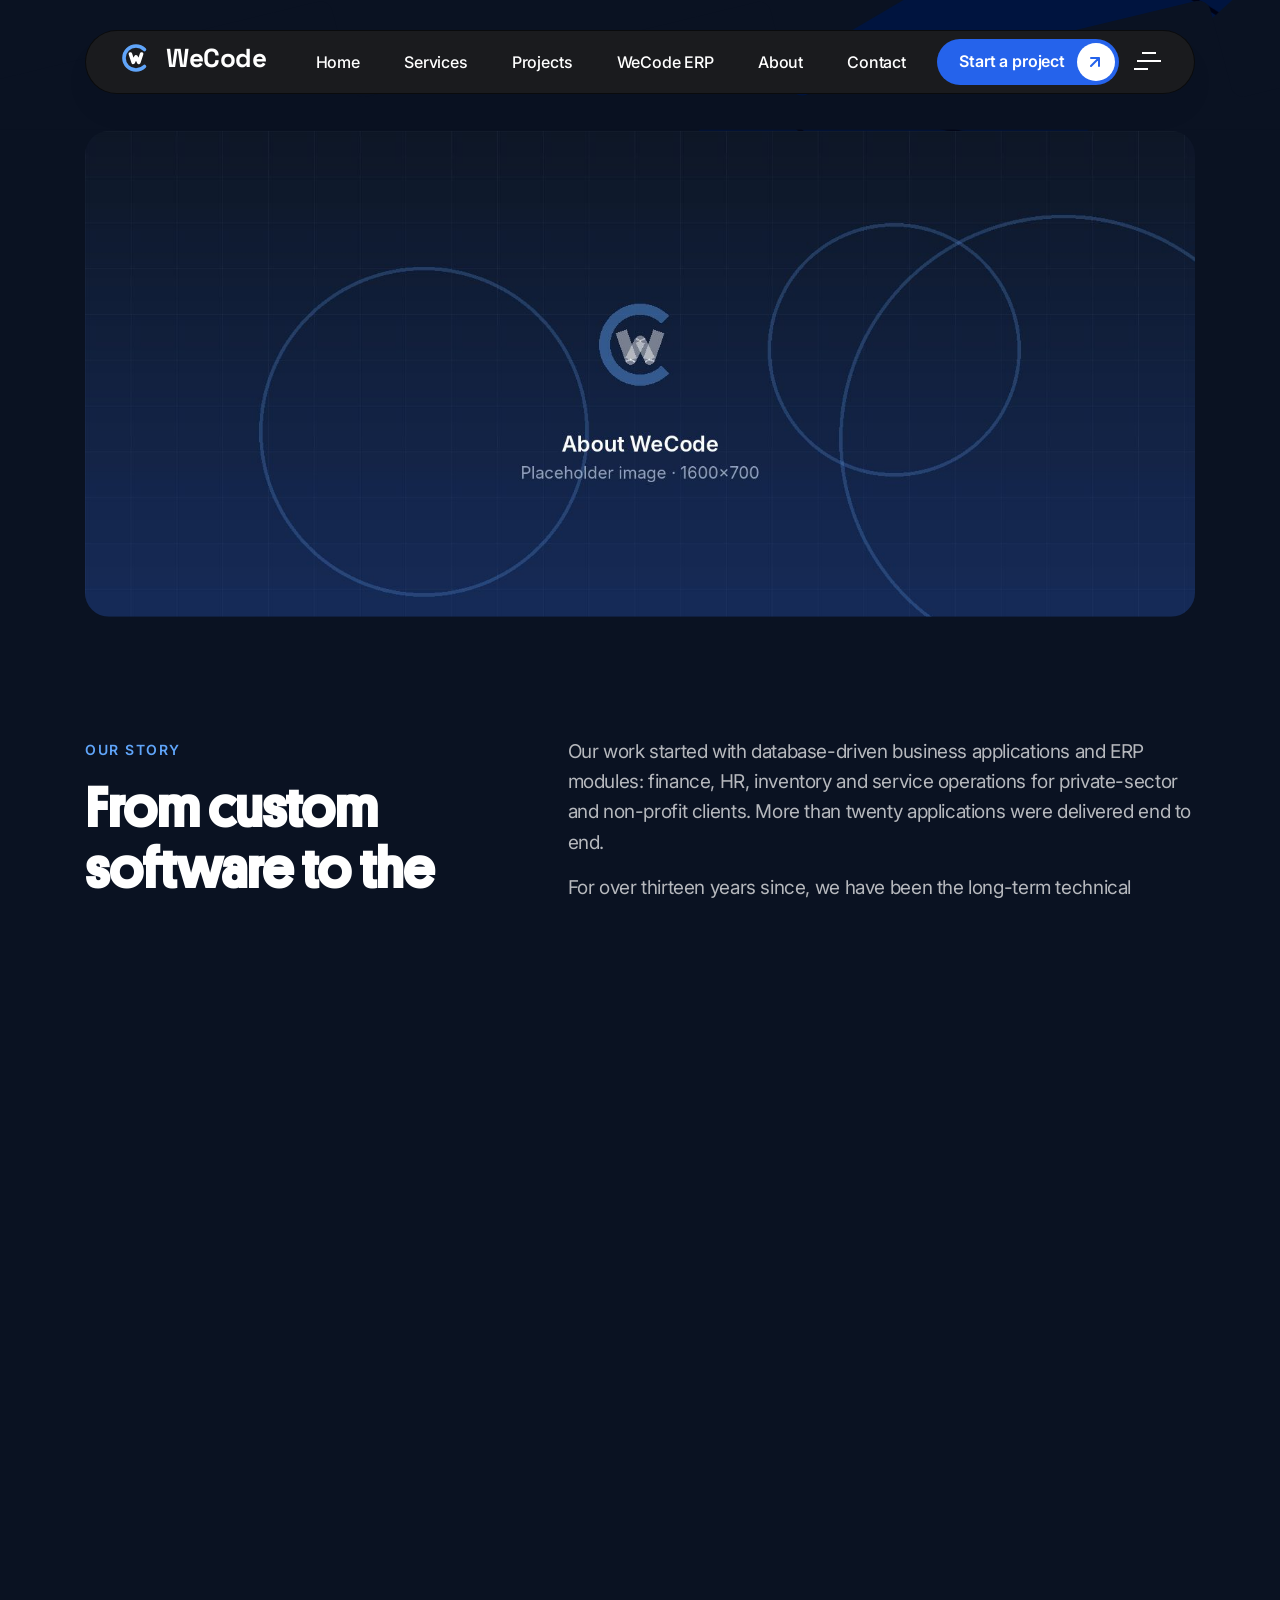
<file: about.html>
<!doctype html>
<html class="no-js agntix-dark" lang="en">

<head>
    <meta charset="utf-8">
    <meta http-equiv="x-ua-compatible" content="ie=edge">
    <title>About · WeCode</title>
    <meta name="description" content="WeCode is an enterprise software company in Jeddah, built on 23+ years of ITSM, reporting, ERP and AI delivery.">
    <meta name="viewport" content="width=device-width, initial-scale=1">

    <link rel="icon" type="image/svg+xml" href="assets/img/wecode/favicon.svg">
    <link rel="icon" type="image/png" href="assets/img/wecode/favicon.png">
    <link rel="apple-touch-icon" href="assets/img/wecode/apple-touch-icon.png">

    <link rel="preconnect" href="https://fonts.googleapis.com">
    <link rel="stylesheet" href="https://fonts.googleapis.com/css2?family=Space+Grotesk:wght@600;700&display=swap">
    <link rel="stylesheet" href="assets/css/bootstrap.css">
    <link rel="stylesheet" href="assets/css/slick.css">
    <link rel="stylesheet" href="assets/css/swiper-bundle.css">
    <link rel="stylesheet" href="assets/css/magnific-popup.css">
    <link rel="stylesheet" href="assets/css/font-awesome-pro.css">
    <link rel="stylesheet" href="assets/css/spacing.css">
    <link rel="stylesheet" href="assets/css/atropos.min.css">
    <link rel="stylesheet" href="assets/css/main.css">
    <link rel="stylesheet" href="assets/css/wecode.css">
</head>

<body class="tp-magic-cursor wc-page-about">

    <div id="magic-cursor"><div id="ball"></div></div>

    <div id="preloader"><div class="preloader"><span></span><span></span></div></div>

    <div class="back-to-top-wrapper">
        <button id="back_to_top" type="button" class="back-to-top-btn" aria-label="Back to top">
            <svg width="12" height="7" viewBox="0 0 12 7" fill="none" xmlns="http://www.w3.org/2000/svg"><path d="M11 6L6 1L1 6" stroke="currentColor" stroke-width="1.5" stroke-linecap="round" stroke-linejoin="round" /></svg>
        </button>
    </div>

    <!-- offcanvas start -->
    <div class="tp-offcanvas-area">
        <div class="tp-offcanvas-wrapper offcanvas-black-bg">
            <div class="tp-offcanvas-top d-flex align-items-center justify-content-between">
                <div class="tp-offcanvas-logo"><a href="index.html" aria-label="WeCode home"><span class="wc-logo"><svg width="36" height="36" viewBox="0 0 100 100" fill="none" stroke-width="9" stroke-linecap="round" stroke-linejoin="round" aria-hidden="true"><path d="M71.2 28.8 A30 30 0 1 0 71.2 71.2" stroke="#60A5FA" /><path d="M36 40 L43 61 L50 47 L57 61 L64 40" stroke="#FFFFFF" /></svg><span class="wc-logo-text">WeCode</span></span></a></div>
                <div class="tp-offcanvas-close">
                    <button class="tp-offcanvas-close-btn" aria-label="Close menu">
                        <svg width="37" height="38" viewBox="0 0 37 38" fill="none" xmlns="http://www.w3.org/2000/svg"><path d="M9.19141 9.80762L27.5762 28.1924" stroke="currentColor" stroke-width="1.5" stroke-linecap="round" stroke-linejoin="round" /><path d="M9.19141 28.1924L27.5762 9.80761" stroke="currentColor" stroke-width="1.5" stroke-linecap="round" stroke-linejoin="round" /></svg>
                    </button>
                </div>
            </div>
            <div class="tp-offcanvas-main">
                <div class="tp-offcanvas-content d-none d-xl-block">
                    <h3 class="tp-offcanvas-title">Let's build something reliable.</h3>
                    <p>WeCode designs and builds ITSM platforms, reporting and analytics, ERP and AI assistants for organizations where downtime and wrong numbers are not an option.</p>
                </div>
                <div class="tp-offcanvas-menu d-xl-none"><nav></nav></div>
                <div class="tp-offcanvas-contact">
                    <h3 class="tp-offcanvas-title sm">Information</h3>
                    <ul>
                        <li><a href="tel:[PHONE]">[PHONE]</a></li>
                        <li><a href="mailto:[EMAIL]">[EMAIL]</a></li>
                        <li><a href="contact.html">Jeddah, Saudi Arabia</a></li>
                    </ul>
                </div>
            </div>
        </div>
    </div>
    <div class="body-overlay"></div>
    <!-- offcanvas end -->

    <header>
        <div id="header-sticky" class="tp-header-10-area tp-header-11-style tp-header-blur sticky-black-bg header-11-dark-style header-transparent">
            <div class="container container-1630">
                <div class="tp-header-10-wrapper mt-30">
                    <div class="row align-items-center">
                        <div class="col-xl-2 col-lg-4 col-md-6 col-6">
                            <div class="tp-header-10-logo"><a href="index.html" aria-label="WeCode home"><span class="wc-logo"><svg width="40" height="40" viewBox="0 0 100 100" fill="none" stroke-width="9" stroke-linecap="round" stroke-linejoin="round" aria-hidden="true"><path d="M71.2 28.8 A30 30 0 1 0 71.2 71.2" stroke="#60A5FA" /><path d="M36 40 L43 61 L50 47 L57 61 L64 40" stroke="#FFFFFF" /></svg><span class="wc-logo-text">WeCode</span></span></a></div>
                        </div>
                        <div class="col-xl-10 col-lg-8 col-md-6 col-6">
                            <div class="tp-header-10-box d-flex align-items-center justify-content-end justify-content-xl-between">
                                <div class="tp-header-menu tp-header-10-menu tp-header-dropdown dropdown-black-bg d-none d-xl-block">
                                    <nav class="tp-mobile-menu-active">
                                        <ul>
                                            <li><a href="index.html">Home</a></li>
                                            <li class="has-dropdown">
                                                <a href="services.html">Services</a>
                                                <ul class="tp-submenu submenu">
                                                    <li><a href="services.html#itsm">ITSM Platforms</a></li>
                                                    <li><a href="services.html#ai-data">AI & Data</a></li>
                                                    <li><a href="services.html#reporting">Reporting & BI</a></li>
                                                    <li><a href="services.html#erp-apps">ERP & Custom Apps</a></li>
                                                </ul>
                                            </li>
                                            <li class="has-dropdown">
                                                <a href="projects.html">Projects</a>
                                                <ul class="tp-submenu submenu">
                                                    <li><a href="projects.html">All projects</a></li>
                                                    <li><a href="project-itsm-ai-assistant.html">Natural-language ITSM assistant</a></li>
                                                    <li><a href="project-enterprise-itsm-platform.html">Enterprise ITSM platform</a></li>
                                                    <li><a href="project-sla-reporting-modernization.html">SLA & reporting modernization</a></li>
                                                    <li><a href="project-department-itsm-dashboards.html">Department ITSM dashboards</a></li>
                                                    <li><a href="project-executive-it-operations-dashboard.html">Executive IT operations dashboard</a></li>
                                                    <li><a href="project-wecode-erp.html">WeCode ERP</a></li>
                                                    <li><a href="project-custom-business-applications.html">Custom business applications</a></li>
                                                </ul>
                                            </li>
                                            <li><a href="erp.html">WeCode ERP</a></li>
                                            <li class="wc-active"><a href="about.html">About</a></li>
                                            <li><a href="contact.html">Contact</a></li>
                                        </ul>
                                    </nav>
                                </div>
                                <div class="tp-header-10-right d-flex align-items-center">
                                    <div class="tp-header-11-btn-box d-none d-md-block">
                                        <a class="tp-btn-black-radius d-flex align-items-center justify-content-between" href="contact.html">
                                            <span><span class="text-1">Start a project</span><span class="text-2">Start a project</span></span>
                                            <i><span>
                                                <svg width="10" height="10" viewBox="0 0 10 10" fill="none" xmlns="http://www.w3.org/2000/svg"><path d="M1 9L9 1M9 1H1M9 1V9" stroke="currentColor" stroke-width="2" stroke-linecap="round" stroke-linejoin="round" /></svg>
                                                <svg width="10" height="10" viewBox="0 0 10 10" fill="none" xmlns="http://www.w3.org/2000/svg"><path d="M1 9L9 1M9 1H1M9 1V9" stroke="currentColor" stroke-width="2" stroke-linecap="round" stroke-linejoin="round" /></svg>
                                            </span></i>
                                        </a>
                                    </div>
                                    <div class="tp-header-10-offcanvas ml-15">
                                        <div class="tp-header-bar">
                                            <button class="tp-offcanvas-open-btn" aria-label="Open menu"><i></i><i></i><i></i></button>
                                        </div>
                                    </div>
                                </div>
                            </div>
                        </div>
                    </div>
                </div>
            </div>
        </div>
    </header>

    <div id="smooth-wrapper">
        <div id="smooth-content">

            <main>

<div class="it-hero-area wc-page-hero p-relative fix">
    <div class="it-hero-shape-wrap">
        <span class="it-hero-shape-1">
            <svg width="1920" height="130" viewBox="0 0 1920 130" fill="none" xmlns="http://www.w3.org/2000/svg"><path d="M317.674 0.916147L-15.8393 82.1342C-21.2159 83.4435 -25 88.2597 -25 93.7935V117.029C-25 123.656 -19.6275 129.029 -13 129.029H1963C1969.63 129.029 1975 123.656 1975 117.029V43.9925C1975 36.2794 1967.83 30.5693 1960.31 32.2977L1682.73 96.1228C1676.4 97.5795 1670.06 93.7274 1668.43 87.4346L1648.28 9.56974C1646.63 3.21847 1640.19 -0.635465 1633.82 0.917341L1245.76 95.4533C1239.43 96.9954 1233.02 93.2046 1231.33 86.9132L1210.33 8.88425C1208.64 2.60589 1202.26 -1.18461 1195.93 0.335915L804.696 94.4413C798.331 95.9723 791.914 92.1194 790.273 85.7819L770.671 10.0717C769.027 3.72499 762.595 -0.128182 756.224 1.418L366.694 95.9521C360.323 97.4984 353.89 93.6446 352.247 87.2973L332.13 9.5688C330.487 3.2179 324.048 -0.636036 317.674 0.916147Z" fill="var(--wc-bg)" /></svg>
        </span>
        <img class="it-hero-shape-2" src="assets/img/home-11/hero/hero-shape-4.png" alt="">
    </div>
    <div class="container container-1230">
        <div class="row">
            <div class="col-xl-10">
                <div class="it-hero-content wc-page-hero-content">
                    <nav class="wc-crumbs tp_fade_anim" data-delay=".2" aria-label="Breadcrumb">
                        <a href="index.html">Home</a><span>/</span><span aria-current="page">About</span>
                    </nav>
                    <span class="it-hero-subtitle tp_fade_anim" data-delay=".3">About WeCode</span>
                    <h1 class="it-hero-title wc-page-title tp_fade_anim" data-delay=".5">Software that keeps working after go-live</h1>
                    <div class="tp_fade_anim" data-delay=".7"><p>We are an enterprise software company in Jeddah. Our roots are in more than two decades of building and running the systems large organizations depend on every day.</p></div>
                </div>
            </div>
        </div>
    </div>
</div>

                <!-- banner -->
                <div class="pb-120">
                    <div class="container container-1230">
                        <img class="w-100 wc-rounded" src="assets/img/placeholder/about-banner.jpg" alt="WeCode">
                    </div>
                </div>

                <!-- story -->
                <div class="pb-120">
                    <div class="container container-1230">
                        <div class="row g-5">
                            <div class="col-lg-5">
                                <span class="wc-eyebrow">Our story</span>
                                <h2 class="wc-h2">From custom software to the platforms a utility runs on</h2>
                            </div>
                            <div class="col-lg-7">
                                <p class="wc-lead">Our work started with database-driven business applications and ERP modules: finance, HR, inventory and service operations for private-sector and non-profit clients. More than twenty applications were delivered end to end.</p>
                                <p class="wc-lead">For over thirteen years since, we have been the long-term technical owners of the ITSM platform at a national energy utility in Saudi Arabia. We designed its architecture, integrated it with SAP and Active Directory, built its reporting and kept it available through upgrades.</p>
                                <p class="wc-lead mb-0">Today we bring that experience to new work: AI assistants that answer questions over live operational data, executive dashboards, and our own ERP for Saudi businesses.</p>
                            </div>
                        </div>
                    </div>
                </div>

                <!-- numbers -->
                <div class="it-comparison-area wc-numbers pb-120">
                    <div class="container container-1230">
                        <div class="it-comparison-bg">
                            <div class="row gx-0">
                                <div class="col-lg-4">
                                    <div class="it-comparison-item text-center">
                                        <div class="wc-number">23+</div>
                                        <div class="it-comparison-content"><span>years of enterprise software delivery</span></div>
                                    </div>
                                </div>
                                <div class="col-lg-4">
                                    <div class="it-comparison-item text-center">
                                        <div class="wc-number">13+</div>
                                        <div class="it-comparison-content"><span>years owning a national utility's ITSM platform</span></div>
                                    </div>
                                </div>
                                <div class="col-lg-4">
                                    <div class="it-comparison-item text-center">
                                        <div class="wc-number">20+</div>
                                        <div class="it-comparison-content"><span>custom business applications delivered</span></div>
                                    </div>
                                </div>
                            </div>
                        </div>
                    </div>
                </div>

                <!-- values -->
                <div class="pb-120">
                    <div class="container container-1230">
                        <div class="row mb-50">
                            <div class="col-lg-8">
                                <span class="wc-eyebrow">What we believe</span>
                                <h2 class="wc-h2">How we approach every project</h2>
                            </div>
                        </div>
                        <div class="row g-4">
                            <div class="col-lg-4 col-md-6"><div class="wc-box"><h3 class="mb-15">Reliability first</h3><p class="mb-0">Enterprise systems are only useful if they are available and correct. We design for high availability, recovery and data you can trust.</p></div></div>
                            <div class="col-lg-4 col-md-6"><div class="wc-box"><h3 class="mb-15">Decisions before code</h3><p class="mb-0">We agree architecture, data definitions and business rules up front, and write them down, so everyone builds on the same understanding.</p></div></div>
                            <div class="col-lg-4 col-md-6"><div class="wc-box"><h3 class="mb-15">One source of truth</h3><p class="mb-0">Whether it is a KPI on a dashboard or an answer from an AI assistant, the same question should always give the same answer.</p></div></div>
                            <div class="col-lg-4 col-md-6"><div class="wc-box"><h3 class="mb-15">Long-term ownership</h3><p class="mb-0">We stay after go-live: upgrades, tuning, training and knowledge transfer are part of the job.</p></div></div>
                            <div class="col-lg-4 col-md-6"><div class="wc-box"><h3 class="mb-15">Confidentiality</h3><p class="mb-0">Our clients run critical operations. We protect their data and don't use their names without permission.</p></div></div>
                            <div class="col-lg-4 col-md-6"><div class="wc-box"><h3 class="mb-15">Practical AI</h3><p class="mb-0">We use AI where it removes real work, with guardrails, access control and rules that make it safe for management use.</p></div></div>
                        </div>
                    </div>
                </div>

                <!-- services summary -->
                <div class="pb-120">
                    <div class="container container-1230">
                        <div class="row mb-50">
                            <div class="col-lg-8">
                                <span class="wc-eyebrow">What we do</span>
                                <h2 class="wc-h2">Four practices</h2>
                            </div>
                        </div>
                        <div class="wc-chip-grid">
                            <div><a href="services.html#itsm" class="text-white">ITSM Platforms</a><small>BMC ITSM and AR System architecture, development, upgrades, high availability and DR.</small></div>
                            <div><a href="services.html#ai-data" class="text-white">AI & Data</a><small>Natural-language assistants over your operational data, with rules, access scoping and SQL guardrails.</small></div>
                            <div><a href="services.html#reporting" class="text-white">Reporting & BI</a><small>SLA, KPI and executive dashboards, automated billing reports and the pipelines behind them.</small></div>
                            <div><a href="services.html#erp-apps" class="text-white">ERP & Custom Apps</a><small>Finance, HR, inventory, POS and service modules, integrated with the systems you already run.</small></div>
                        </div>
                    </div>
                </div>

<!-- call to action -->
                <div class="it-benifit-area p-relative pb-120">
                    <div class="container container-1230">
                        <div class="it-benifit-bg pt-100 pb-100 z-index-1 wc-cta-band">
                            <div class="it-benifit-shape"><img class="tp-zoom-in-out" src="assets/img/home-11/feature/benifits-shape.png" alt=""></div>
                            <div class="row align-items-center">
                                <div class="col-lg-8">
                                    <span class="wc-eyebrow">Next step</span>
                                    <h2 class="wc-h2 mb-10">Have a system that needs to work better?</h2>
                                    <p class="wc-lead mb-0">Tell us what you are running and where it hurts. We'll reply within one business day.</p>
                                </div>
                                <div class="col-lg-4 text-lg-end mt-30 mt-lg-0">
                                    <a class="tp-btn-black-radius btn-blue-bg d-inline-flex align-items-center justify-content-between" href="contact.html">
    <span><span class="text-1">Start a project</span><span class="text-2">Start a project</span></span>
    <i><span><svg width="12" height="12" viewBox="0 0 12 12" fill="none" xmlns="http://www.w3.org/2000/svg"><path d="M1 11L11 1M11 1H1M11 1V11" stroke="#0E1726" stroke-width="2" stroke-linecap="round" stroke-linejoin="round" /></svg><svg width="12" height="12" viewBox="0 0 12 12" fill="none" xmlns="http://www.w3.org/2000/svg"><path d="M1 11L11 1M11 1H1M11 1V11" stroke="#0E1726" stroke-width="2" stroke-linecap="round" stroke-linejoin="round" /></svg></span></i>
</a>
                                </div>
                            </div>
                        </div>
                    </div>
                </div>

            </main>

            <footer>
                <div class="crp-footer-area it-footer-style crp-footer-bg p-relative pt-120 z-index-1">
                    <div class="it-footer-shape">
                        <img data-speed="1.1" src="assets/img/home-11/footer/footer-shape-1.png" alt="">
                    </div>
                    <div class="container container-1350">
                        <div class="row">
                            <div class="col-xxl-4 col-xl-4 col-lg-5 col-md-6">
                                <div class="crp-footer-widget crp-footer-col-1 mb-90 tp_fade_anim" data-delay=".3">
                                    <div class="crp-footer-logo"><a href="index.html" aria-label="WeCode home"><span class="wc-logo"><svg width="40" height="40" viewBox="0 0 100 100" fill="none" stroke-width="9" stroke-linecap="round" stroke-linejoin="round" aria-hidden="true"><path d="M71.2 28.8 A30 30 0 1 0 71.2 71.2" stroke="#60A5FA" /><path d="M36 40 L43 61 L50 47 L57 61 L64 40" stroke="#FFFFFF" /></svg><span class="wc-logo-text">WeCode</span></span></a></div>
                                    <p>Enterprise software, ITSM and <br> AI &amp; data solutions, built on <br> 23+ years of delivery.</p>
                                </div>
                            </div>
                            <div class="col-xxl-2 col-xl-2 col-lg-3 col-md-6">
                                <div class="crp-footer-widget crp-footer-col-2 mb-90 tp_fade_anim" data-delay=".5">
                                    <h4 class="crp-footer-widget-title">Company</h4>
                                    <div class="crp-footer-widget-menu">
                                        <ul>
                                            <li><a class="tp-line-white cream-2" href="index.html">Home</a></li>
                                            <li><a class="tp-line-white cream-2" href="services.html">Services</a></li>
                                            <li><a class="tp-line-white cream-2" href="projects.html">Projects</a></li>
                                            <li><a class="tp-line-white cream-2" href="erp.html">WeCode ERP</a></li>
                                            <li><a class="tp-line-white cream-2" href="about.html">About</a></li>
                                            <li><a class="tp-line-white cream-2" href="contact.html">Contact</a></li>
                                        </ul>
                                    </div>
                                </div>
                            </div>
                            <div class="col-xxl-3 col-xl-3 col-lg-4 col-md-6">
                                <div class="crp-footer-widget crp-footer-col-3 mb-90 tp_fade_anim" data-delay=".5">
                                    <h4 class="crp-footer-widget-title">Services</h4>
                                    <div class="crp-footer-widget-menu">
                                        <ul>
                                            <li><a class="tp-line-white cream-2" href="services.html#itsm">ITSM Platforms</a></li>
                                            <li><a class="tp-line-white cream-2" href="services.html#ai-data">AI & Data</a></li>
                                            <li><a class="tp-line-white cream-2" href="services.html#reporting">Reporting & BI</a></li>
                                            <li><a class="tp-line-white cream-2" href="services.html#erp-apps">ERP & Custom Apps</a></li>
                                        </ul>
                                    </div>
                                </div>
                            </div>
                            <div class="col-xxl-3 col-xl-3 col-lg-12 col-md-6">
                                <div class="crp-footer-widget crp-footer-col-4 mb-90 tp_fade_anim" data-delay=".7">
                                    <div class="crp-footer-widget-info mb-40">
                                        <h4 class="crp-footer-widget-title">Location</h4>
                                        <a class="tp-line-white cream-2" href="contact.html">Jeddah, Saudi Arabia</a>
                                    </div>
                                    <div class="crp-footer-widget-info">
                                        <h4 class="crp-footer-widget-title">Get in touch</h4>
                                        <div class="crp-footer-widget-contact"><a class="tp-line-white cream-2" href="mailto:[EMAIL]">[EMAIL]</a></div>
                                        <div class="crp-footer-widget-contact"><a class="tel tp-line-white cream-2 d-inline-block" href="tel:[PHONE]">[PHONE]</a></div>
                                    </div>
                                </div>
                            </div>
                        </div>
                        <div class="row">
                            <div class="col-xl-12">
                                <div class="crp-footer-big-text-wrap tp_fade_anim" data-delay=".3">
                                    <a class="crp-footer-big-text text-center" href="contact.html">
                                        <span><span class="text-1">Let's Discuss</span><span class="text-2">Let's Discuss</span></span>
                                        <i>
                                            <svg width="81" height="81" viewBox="0 0 12 12" fill="none" xmlns="http://www.w3.org/2000/svg"><path d="M1 11L11 1M11 1H1M11 1V11" stroke="currentColor" stroke-width="1.2" stroke-linecap="round" stroke-linejoin="round" /></svg>
                                            <svg width="81" height="81" viewBox="0 0 12 12" fill="none" xmlns="http://www.w3.org/2000/svg"><path d="M1 11L11 1M11 1H1M11 1V11" stroke="currentColor" stroke-width="1.2" stroke-linecap="round" stroke-linejoin="round" /></svg>
                                        </i>
                                    </a>
                                </div>
                            </div>
                        </div>
                        <div class="row">
                            <div class="col-xl-12">
                                <div class="crp-copyright-text text-center pt-40 pb-50">
                                    <p>© 2026 WeCode · Jeddah, Saudi Arabia · All rights reserved</p>
                                </div>
                            </div>
                        </div>
                    </div>
                </div>
            </footer>

        </div>
    </div>

    <script src="assets/js/vendor/jquery.js"></script>
    <script src="assets/js/bootstrap-bundle.js"></script>
    <script src="assets/js/swiper-bundle.js"></script>
    <script src="assets/js/plugin.js"></script>
    <script src="assets/js/three.js"></script>
    <script src="assets/js/slick.js"></script>
    <script src="assets/js/scroll-magic.js"></script>
    <script src="assets/js/hover-effect.umd.js"></script>
    <script src="assets/js/magnific-popup.js"></script>
    <script src="assets/js/parallax-slider.js"></script>
    <script src="assets/js/nice-select.js"></script>
    <script src="assets/js/purecounter.js"></script>
    <script src="assets/js/isotope-pkgd.js"></script>
    <script src="assets/js/imagesloaded-pkgd.js"></script>
    <script src="assets/js/Observer.min.js"></script>
    <script src="assets/js/splitting.min.js"></script>
    <script src="assets/js/webgl.js"></script>
    <script src="assets/js/parallax-scroll.js"></script>
    <script src="assets/js/atropos.js"></script>
    <script src="assets/js/slider-active.js"></script>
    <script src="assets/js/main.js"></script>
    <script src="assets/js/tp-cursor.js"></script>
    
</body>

</html>
</file>
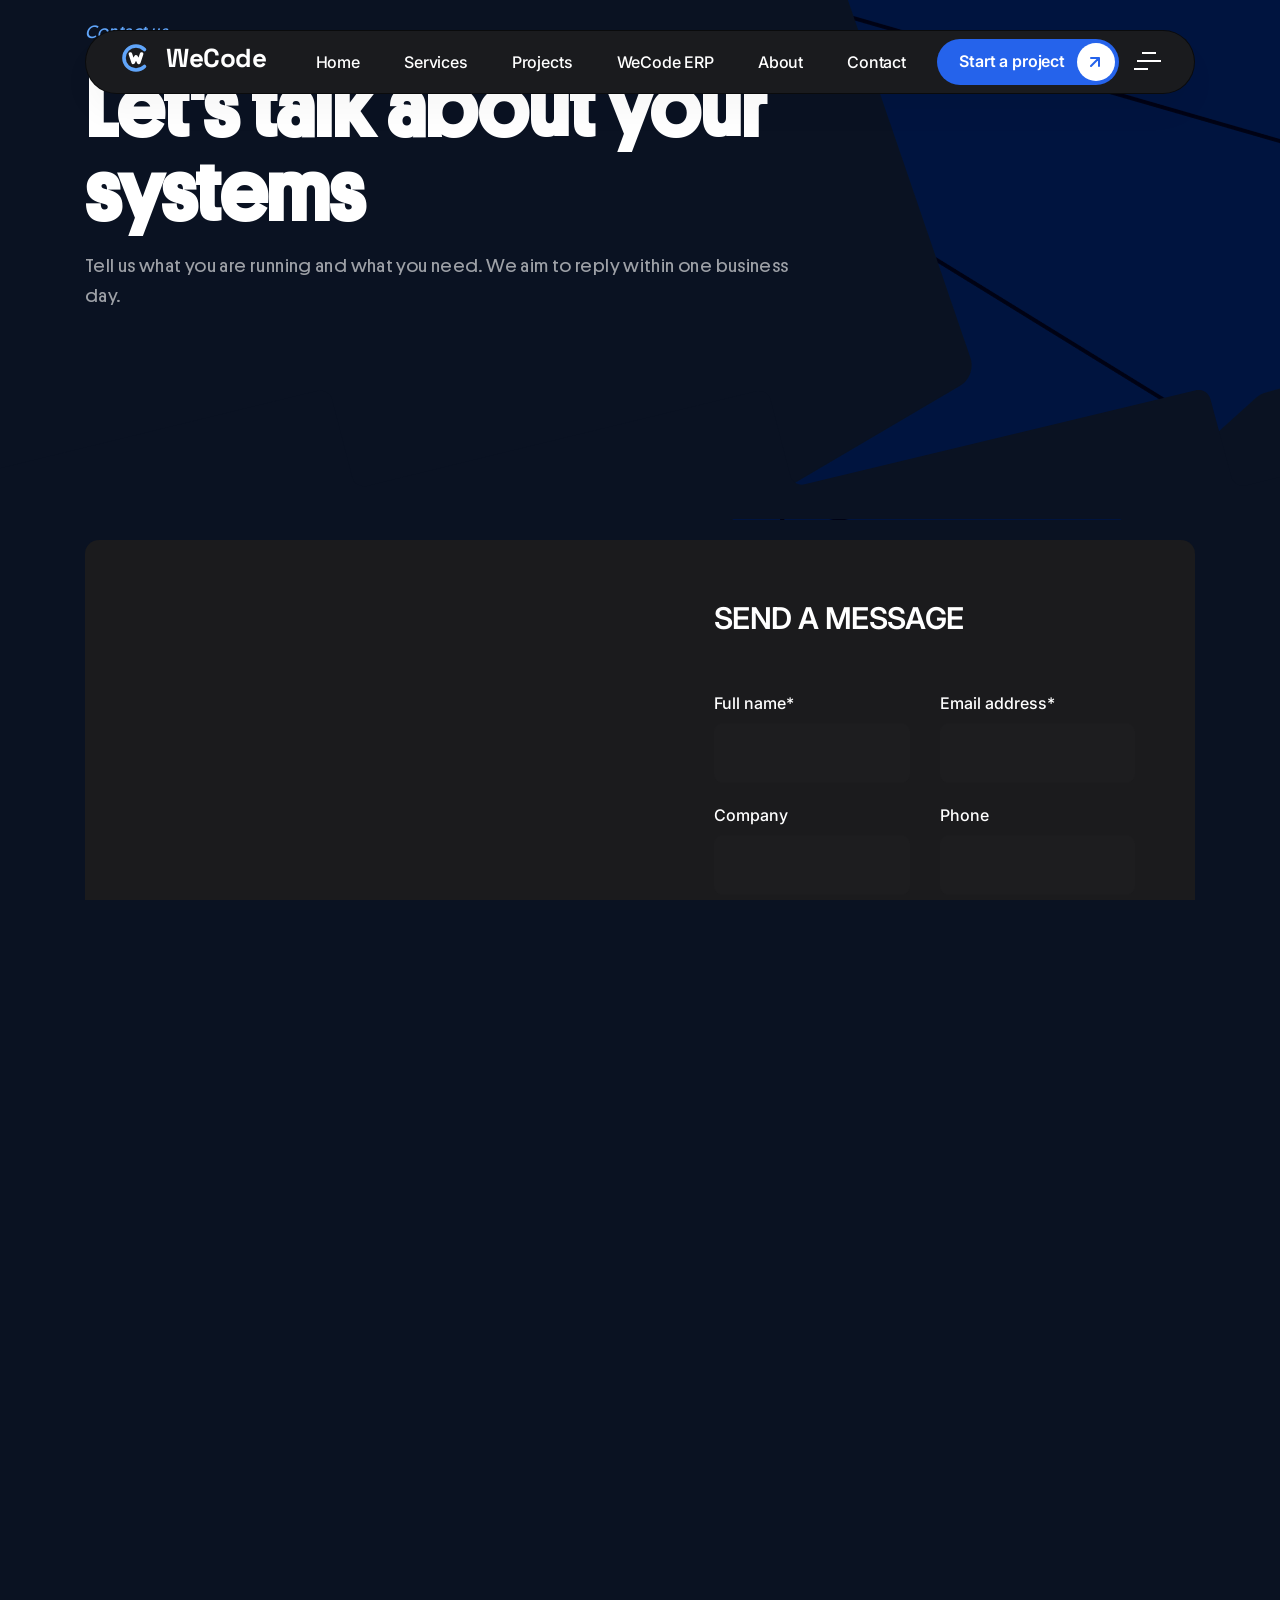
<file: contact.html>
<!doctype html>
<html class="no-js agntix-dark" lang="en">

<head>
    <meta charset="utf-8">
    <meta http-equiv="x-ua-compatible" content="ie=edge">
    <title>Contact · WeCode</title>
    <meta name="description" content="Contact WeCode in Jeddah, Saudi Arabia about ITSM, reporting, ERP or AI projects.">
    <meta name="viewport" content="width=device-width, initial-scale=1">

    <link rel="icon" type="image/svg+xml" href="assets/img/wecode/favicon.svg">
    <link rel="icon" type="image/png" href="assets/img/wecode/favicon.png">
    <link rel="apple-touch-icon" href="assets/img/wecode/apple-touch-icon.png">

    <link rel="preconnect" href="https://fonts.googleapis.com">
    <link rel="stylesheet" href="https://fonts.googleapis.com/css2?family=Space+Grotesk:wght@600;700&display=swap">
    <link rel="stylesheet" href="assets/css/bootstrap.css">
    <link rel="stylesheet" href="assets/css/slick.css">
    <link rel="stylesheet" href="assets/css/swiper-bundle.css">
    <link rel="stylesheet" href="assets/css/magnific-popup.css">
    <link rel="stylesheet" href="assets/css/font-awesome-pro.css">
    <link rel="stylesheet" href="assets/css/spacing.css">
    <link rel="stylesheet" href="assets/css/atropos.min.css">
    <link rel="stylesheet" href="assets/css/main.css">
    <link rel="stylesheet" href="assets/css/wecode.css">
</head>

<body class="tp-magic-cursor wc-page-contact">

    <div id="magic-cursor"><div id="ball"></div></div>

    <div id="preloader"><div class="preloader"><span></span><span></span></div></div>

    <div class="back-to-top-wrapper">
        <button id="back_to_top" type="button" class="back-to-top-btn" aria-label="Back to top">
            <svg width="12" height="7" viewBox="0 0 12 7" fill="none" xmlns="http://www.w3.org/2000/svg"><path d="M11 6L6 1L1 6" stroke="currentColor" stroke-width="1.5" stroke-linecap="round" stroke-linejoin="round" /></svg>
        </button>
    </div>

    <!-- offcanvas start -->
    <div class="tp-offcanvas-area">
        <div class="tp-offcanvas-wrapper offcanvas-black-bg">
            <div class="tp-offcanvas-top d-flex align-items-center justify-content-between">
                <div class="tp-offcanvas-logo"><a href="index.html" aria-label="WeCode home"><span class="wc-logo"><svg width="36" height="36" viewBox="0 0 100 100" fill="none" stroke-width="9" stroke-linecap="round" stroke-linejoin="round" aria-hidden="true"><path d="M71.2 28.8 A30 30 0 1 0 71.2 71.2" stroke="#60A5FA" /><path d="M36 40 L43 61 L50 47 L57 61 L64 40" stroke="#FFFFFF" /></svg><span class="wc-logo-text">WeCode</span></span></a></div>
                <div class="tp-offcanvas-close">
                    <button class="tp-offcanvas-close-btn" aria-label="Close menu">
                        <svg width="37" height="38" viewBox="0 0 37 38" fill="none" xmlns="http://www.w3.org/2000/svg"><path d="M9.19141 9.80762L27.5762 28.1924" stroke="currentColor" stroke-width="1.5" stroke-linecap="round" stroke-linejoin="round" /><path d="M9.19141 28.1924L27.5762 9.80761" stroke="currentColor" stroke-width="1.5" stroke-linecap="round" stroke-linejoin="round" /></svg>
                    </button>
                </div>
            </div>
            <div class="tp-offcanvas-main">
                <div class="tp-offcanvas-content d-none d-xl-block">
                    <h3 class="tp-offcanvas-title">Let's build something reliable.</h3>
                    <p>WeCode designs and builds ITSM platforms, reporting and analytics, ERP and AI assistants for organizations where downtime and wrong numbers are not an option.</p>
                </div>
                <div class="tp-offcanvas-menu d-xl-none"><nav></nav></div>
                <div class="tp-offcanvas-contact">
                    <h3 class="tp-offcanvas-title sm">Information</h3>
                    <ul>
                        <li><a href="tel:[PHONE]">[PHONE]</a></li>
                        <li><a href="mailto:[EMAIL]">[EMAIL]</a></li>
                        <li><a href="contact.html">Jeddah, Saudi Arabia</a></li>
                    </ul>
                </div>
            </div>
        </div>
    </div>
    <div class="body-overlay"></div>
    <!-- offcanvas end -->

    <header>
        <div id="header-sticky" class="tp-header-10-area tp-header-11-style tp-header-blur sticky-black-bg header-11-dark-style header-transparent">
            <div class="container container-1630">
                <div class="tp-header-10-wrapper mt-30">
                    <div class="row align-items-center">
                        <div class="col-xl-2 col-lg-4 col-md-6 col-6">
                            <div class="tp-header-10-logo"><a href="index.html" aria-label="WeCode home"><span class="wc-logo"><svg width="40" height="40" viewBox="0 0 100 100" fill="none" stroke-width="9" stroke-linecap="round" stroke-linejoin="round" aria-hidden="true"><path d="M71.2 28.8 A30 30 0 1 0 71.2 71.2" stroke="#60A5FA" /><path d="M36 40 L43 61 L50 47 L57 61 L64 40" stroke="#FFFFFF" /></svg><span class="wc-logo-text">WeCode</span></span></a></div>
                        </div>
                        <div class="col-xl-10 col-lg-8 col-md-6 col-6">
                            <div class="tp-header-10-box d-flex align-items-center justify-content-end justify-content-xl-between">
                                <div class="tp-header-menu tp-header-10-menu tp-header-dropdown dropdown-black-bg d-none d-xl-block">
                                    <nav class="tp-mobile-menu-active">
                                        <ul>
                                            <li><a href="index.html">Home</a></li>
                                            <li class="has-dropdown">
                                                <a href="services.html">Services</a>
                                                <ul class="tp-submenu submenu">
                                                    <li><a href="services.html#itsm">ITSM Platforms</a></li>
                                                    <li><a href="services.html#ai-data">AI & Data</a></li>
                                                    <li><a href="services.html#reporting">Reporting & BI</a></li>
                                                    <li><a href="services.html#erp-apps">ERP & Custom Apps</a></li>
                                                </ul>
                                            </li>
                                            <li class="has-dropdown">
                                                <a href="projects.html">Projects</a>
                                                <ul class="tp-submenu submenu">
                                                    <li><a href="projects.html">All projects</a></li>
                                                    <li><a href="project-itsm-ai-assistant.html">Natural-language ITSM assistant</a></li>
                                                    <li><a href="project-enterprise-itsm-platform.html">Enterprise ITSM platform</a></li>
                                                    <li><a href="project-sla-reporting-modernization.html">SLA & reporting modernization</a></li>
                                                    <li><a href="project-department-itsm-dashboards.html">Department ITSM dashboards</a></li>
                                                    <li><a href="project-executive-it-operations-dashboard.html">Executive IT operations dashboard</a></li>
                                                    <li><a href="project-wecode-erp.html">WeCode ERP</a></li>
                                                    <li><a href="project-custom-business-applications.html">Custom business applications</a></li>
                                                </ul>
                                            </li>
                                            <li><a href="erp.html">WeCode ERP</a></li>
                                            <li><a href="about.html">About</a></li>
                                            <li class="wc-active"><a href="contact.html">Contact</a></li>
                                        </ul>
                                    </nav>
                                </div>
                                <div class="tp-header-10-right d-flex align-items-center">
                                    <div class="tp-header-11-btn-box d-none d-md-block">
                                        <a class="tp-btn-black-radius d-flex align-items-center justify-content-between" href="contact.html">
                                            <span><span class="text-1">Start a project</span><span class="text-2">Start a project</span></span>
                                            <i><span>
                                                <svg width="10" height="10" viewBox="0 0 10 10" fill="none" xmlns="http://www.w3.org/2000/svg"><path d="M1 9L9 1M9 1H1M9 1V9" stroke="currentColor" stroke-width="2" stroke-linecap="round" stroke-linejoin="round" /></svg>
                                                <svg width="10" height="10" viewBox="0 0 10 10" fill="none" xmlns="http://www.w3.org/2000/svg"><path d="M1 9L9 1M9 1H1M9 1V9" stroke="currentColor" stroke-width="2" stroke-linecap="round" stroke-linejoin="round" /></svg>
                                            </span></i>
                                        </a>
                                    </div>
                                    <div class="tp-header-10-offcanvas ml-15">
                                        <div class="tp-header-bar">
                                            <button class="tp-offcanvas-open-btn" aria-label="Open menu"><i></i><i></i><i></i></button>
                                        </div>
                                    </div>
                                </div>
                            </div>
                        </div>
                    </div>
                </div>
            </div>
        </div>
    </header>

    <div id="smooth-wrapper">
        <div id="smooth-content">

            <main>

<div class="it-hero-area wc-page-hero p-relative fix">
    <div class="it-hero-shape-wrap">
        <span class="it-hero-shape-1">
            <svg width="1920" height="130" viewBox="0 0 1920 130" fill="none" xmlns="http://www.w3.org/2000/svg"><path d="M317.674 0.916147L-15.8393 82.1342C-21.2159 83.4435 -25 88.2597 -25 93.7935V117.029C-25 123.656 -19.6275 129.029 -13 129.029H1963C1969.63 129.029 1975 123.656 1975 117.029V43.9925C1975 36.2794 1967.83 30.5693 1960.31 32.2977L1682.73 96.1228C1676.4 97.5795 1670.06 93.7274 1668.43 87.4346L1648.28 9.56974C1646.63 3.21847 1640.19 -0.635465 1633.82 0.917341L1245.76 95.4533C1239.43 96.9954 1233.02 93.2046 1231.33 86.9132L1210.33 8.88425C1208.64 2.60589 1202.26 -1.18461 1195.93 0.335915L804.696 94.4413C798.331 95.9723 791.914 92.1194 790.273 85.7819L770.671 10.0717C769.027 3.72499 762.595 -0.128182 756.224 1.418L366.694 95.9521C360.323 97.4984 353.89 93.6446 352.247 87.2973L332.13 9.5688C330.487 3.2179 324.048 -0.636036 317.674 0.916147Z" fill="var(--wc-bg)" /></svg>
        </span>
        <img class="it-hero-shape-2" src="assets/img/home-11/hero/hero-shape-4.png" alt="">
    </div>
    <div class="container container-1230">
        <div class="row">
            <div class="col-xl-10">
                <div class="it-hero-content wc-page-hero-content">
                    <nav class="wc-crumbs tp_fade_anim" data-delay=".2" aria-label="Breadcrumb">
                        <a href="index.html">Home</a><span>/</span><span aria-current="page">Contact</span>
                    </nav>
                    <span class="it-hero-subtitle tp_fade_anim" data-delay=".3">Contact us</span>
                    <h1 class="it-hero-title wc-page-title tp_fade_anim" data-delay=".5">Let's talk about your systems</h1>
                    <div class="tp_fade_anim" data-delay=".7"><p>Tell us what you are running and what you need. We aim to reply within one business day.</p></div>
                </div>
            </div>
        </div>
    </div>
</div>

                <div class="tp-contact-us-form-ptb pt-20 pb-120">
                    <div class="container container-1230">
                        <div class="tp-contact-us-form-wrapper">
                            <div class="row g-5">
                                <div class="col-lg-6">
                                    <div class="tp-contact-us-map p-relative">
                                        <iframe title="WeCode location: Jeddah, Saudi Arabia" src="https://www.google.com/maps?q=Jeddah%2C%20Saudi%20Arabia&amp;output=embed" width="100%" height="560" style="border:0" loading="lazy" referrerpolicy="no-referrer-when-downgrade"></iframe>
                                    </div>
                                </div>
                                <div class="col-lg-6">
                                    <div class="tp-contact-us-wrap">
                                        <h2 class="tp-contact-us-title mb-55">Send a message</h2>
                                        <form class="wc-form" data-subject="New enquiry from the WeCode website">
                                            <div class="row">
                                                <div class="col-lg-6"><div class="tp-contact-form-input mb-20"><label for="c-name">Full name*</label><input id="c-name" name="name" type="text" required></div></div>
                                                <div class="col-lg-6"><div class="tp-contact-form-input mb-20"><label for="c-email">Email address*</label><input id="c-email" name="email" type="email" required></div></div>
                                                <div class="col-lg-6"><div class="tp-contact-form-input mb-20"><label for="c-company">Company</label><input id="c-company" name="company" type="text"></div></div>
                                                <div class="col-lg-6"><div class="tp-contact-form-input mb-20"><label for="c-phone">Phone</label><input id="c-phone" name="phone" type="tel"></div></div>
                                                <div class="col-lg-12">
                                                    <div class="tp-contact-form-input mb-20">
                                                        <label for="c-topic">Topic</label>
                                                        <input id="c-topic" name="topic" type="text" placeholder="ITSM, AI & data, reporting, ERP…">
                                                    </div>
                                                </div>
                                                <div class="col-lg-12">
                                                    <div class="tp-contact-form-input mb-20"><label for="c-message">How can we help?*</label><textarea id="c-message" name="message" required></textarea></div>
                                                    <div class="tp-contact-form-btn">
                                                        <button class="w-100" type="submit"><span><span class="text-1">Send message</span><span class="text-2">Send message</span></span></button>
                                                        <p class="wc-form-status" role="status"></p>
                                                    </div>
                                                </div>
                                            </div>
                                        </form>
                                    </div>
                                </div>
                            </div>
                        </div>
                    </div>
                </div>

                <div class="pb-140">
                    <div class="container container-1230">
                        <div class="row g-4">
                            <div class="col-lg-4"><div class="wc-box wc-contact-info"><span>Location</span><p class="mb-0">Jeddah, Saudi Arabia</p></div></div>
                            <div class="col-lg-4"><div class="wc-box wc-contact-info"><span>Email</span><a href="mailto:[EMAIL]">[EMAIL]</a></div></div>
                            <div class="col-lg-4"><div class="wc-box wc-contact-info"><span>Phone</span><a href="tel:[PHONE]">[PHONE]</a></div></div>
                        </div>
                    </div>
                </div>

            </main>

            <footer>
                <div class="crp-footer-area it-footer-style crp-footer-bg p-relative pt-120 z-index-1">
                    <div class="it-footer-shape">
                        <img data-speed="1.1" src="assets/img/home-11/footer/footer-shape-1.png" alt="">
                    </div>
                    <div class="container container-1350">
                        <div class="row">
                            <div class="col-xxl-4 col-xl-4 col-lg-5 col-md-6">
                                <div class="crp-footer-widget crp-footer-col-1 mb-90 tp_fade_anim" data-delay=".3">
                                    <div class="crp-footer-logo"><a href="index.html" aria-label="WeCode home"><span class="wc-logo"><svg width="40" height="40" viewBox="0 0 100 100" fill="none" stroke-width="9" stroke-linecap="round" stroke-linejoin="round" aria-hidden="true"><path d="M71.2 28.8 A30 30 0 1 0 71.2 71.2" stroke="#60A5FA" /><path d="M36 40 L43 61 L50 47 L57 61 L64 40" stroke="#FFFFFF" /></svg><span class="wc-logo-text">WeCode</span></span></a></div>
                                    <p>Enterprise software, ITSM and <br> AI &amp; data solutions, built on <br> 23+ years of delivery.</p>
                                </div>
                            </div>
                            <div class="col-xxl-2 col-xl-2 col-lg-3 col-md-6">
                                <div class="crp-footer-widget crp-footer-col-2 mb-90 tp_fade_anim" data-delay=".5">
                                    <h4 class="crp-footer-widget-title">Company</h4>
                                    <div class="crp-footer-widget-menu">
                                        <ul>
                                            <li><a class="tp-line-white cream-2" href="index.html">Home</a></li>
                                            <li><a class="tp-line-white cream-2" href="services.html">Services</a></li>
                                            <li><a class="tp-line-white cream-2" href="projects.html">Projects</a></li>
                                            <li><a class="tp-line-white cream-2" href="erp.html">WeCode ERP</a></li>
                                            <li><a class="tp-line-white cream-2" href="about.html">About</a></li>
                                            <li><a class="tp-line-white cream-2" href="contact.html">Contact</a></li>
                                        </ul>
                                    </div>
                                </div>
                            </div>
                            <div class="col-xxl-3 col-xl-3 col-lg-4 col-md-6">
                                <div class="crp-footer-widget crp-footer-col-3 mb-90 tp_fade_anim" data-delay=".5">
                                    <h4 class="crp-footer-widget-title">Services</h4>
                                    <div class="crp-footer-widget-menu">
                                        <ul>
                                            <li><a class="tp-line-white cream-2" href="services.html#itsm">ITSM Platforms</a></li>
                                            <li><a class="tp-line-white cream-2" href="services.html#ai-data">AI & Data</a></li>
                                            <li><a class="tp-line-white cream-2" href="services.html#reporting">Reporting & BI</a></li>
                                            <li><a class="tp-line-white cream-2" href="services.html#erp-apps">ERP & Custom Apps</a></li>
                                        </ul>
                                    </div>
                                </div>
                            </div>
                            <div class="col-xxl-3 col-xl-3 col-lg-12 col-md-6">
                                <div class="crp-footer-widget crp-footer-col-4 mb-90 tp_fade_anim" data-delay=".7">
                                    <div class="crp-footer-widget-info mb-40">
                                        <h4 class="crp-footer-widget-title">Location</h4>
                                        <a class="tp-line-white cream-2" href="contact.html">Jeddah, Saudi Arabia</a>
                                    </div>
                                    <div class="crp-footer-widget-info">
                                        <h4 class="crp-footer-widget-title">Get in touch</h4>
                                        <div class="crp-footer-widget-contact"><a class="tp-line-white cream-2" href="mailto:[EMAIL]">[EMAIL]</a></div>
                                        <div class="crp-footer-widget-contact"><a class="tel tp-line-white cream-2 d-inline-block" href="tel:[PHONE]">[PHONE]</a></div>
                                    </div>
                                </div>
                            </div>
                        </div>
                        <div class="row">
                            <div class="col-xl-12">
                                <div class="crp-footer-big-text-wrap tp_fade_anim" data-delay=".3">
                                    <a class="crp-footer-big-text text-center" href="contact.html">
                                        <span><span class="text-1">Let's Discuss</span><span class="text-2">Let's Discuss</span></span>
                                        <i>
                                            <svg width="81" height="81" viewBox="0 0 12 12" fill="none" xmlns="http://www.w3.org/2000/svg"><path d="M1 11L11 1M11 1H1M11 1V11" stroke="currentColor" stroke-width="1.2" stroke-linecap="round" stroke-linejoin="round" /></svg>
                                            <svg width="81" height="81" viewBox="0 0 12 12" fill="none" xmlns="http://www.w3.org/2000/svg"><path d="M1 11L11 1M11 1H1M11 1V11" stroke="currentColor" stroke-width="1.2" stroke-linecap="round" stroke-linejoin="round" /></svg>
                                        </i>
                                    </a>
                                </div>
                            </div>
                        </div>
                        <div class="row">
                            <div class="col-xl-12">
                                <div class="crp-copyright-text text-center pt-40 pb-50">
                                    <p>© 2026 WeCode · Jeddah, Saudi Arabia · All rights reserved</p>
                                </div>
                            </div>
                        </div>
                    </div>
                </div>
            </footer>

        </div>
    </div>

    <script src="assets/js/vendor/jquery.js"></script>
    <script src="assets/js/bootstrap-bundle.js"></script>
    <script src="assets/js/swiper-bundle.js"></script>
    <script src="assets/js/plugin.js"></script>
    <script src="assets/js/three.js"></script>
    <script src="assets/js/slick.js"></script>
    <script src="assets/js/scroll-magic.js"></script>
    <script src="assets/js/hover-effect.umd.js"></script>
    <script src="assets/js/magnific-popup.js"></script>
    <script src="assets/js/parallax-slider.js"></script>
    <script src="assets/js/nice-select.js"></script>
    <script src="assets/js/purecounter.js"></script>
    <script src="assets/js/isotope-pkgd.js"></script>
    <script src="assets/js/imagesloaded-pkgd.js"></script>
    <script src="assets/js/Observer.min.js"></script>
    <script src="assets/js/splitting.min.js"></script>
    <script src="assets/js/webgl.js"></script>
    <script src="assets/js/parallax-scroll.js"></script>
    <script src="assets/js/atropos.js"></script>
    <script src="assets/js/slider-active.js"></script>
    <script src="assets/js/main.js"></script>
    <script src="assets/js/tp-cursor.js"></script>
    
        <script>
    /* Sends .wc-form submissions to Web3Forms (https://web3forms.com).
       Set "web3forms_access_key" in data/site.json and rebuild. */
    (function () {
        var KEY = "YOUR_WEB3FORMS_ACCESS_KEY";
        var EMAIL = "[EMAIL]";
        document.querySelectorAll('.wc-form').forEach(function (form) {
            var status = form.querySelector('.wc-form-status');
            form.addEventListener('submit', function (e) {
                e.preventDefault();
                if (!KEY || KEY.indexOf('YOUR_') === 0) {
                    status.className = 'wc-form-status error';
                    status.textContent = 'The form is not connected yet. Please email us at ' + EMAIL + '.';
                    return;
                }
                var data = Object.fromEntries(new FormData(form).entries());
                data.access_key = KEY;
                data.subject = form.getAttribute('data-subject') || 'New message from the WeCode website';
                status.className = 'wc-form-status';
                status.textContent = 'Sending…';
                fetch('https://api.web3forms.com/submit', {
                    method: 'POST',
                    headers: { 'Content-Type': 'application/json', 'Accept': 'application/json' },
                    body: JSON.stringify(data)
                }).then(function (r) { return r.json(); }).then(function (res) {
                    if (res.success) {
                        status.className = 'wc-form-status success';
                        status.textContent = 'Thank you. We will get back to you within one business day.';
                        form.reset();
                    } else { throw new Error(res.message); }
                }).catch(function () {
                    status.className = 'wc-form-status error';
                    status.textContent = 'Sorry, something went wrong. Please email us at ' + EMAIL + '.';
                });
            });
        });
    })();
    </script>

</body>

</html>
</file>
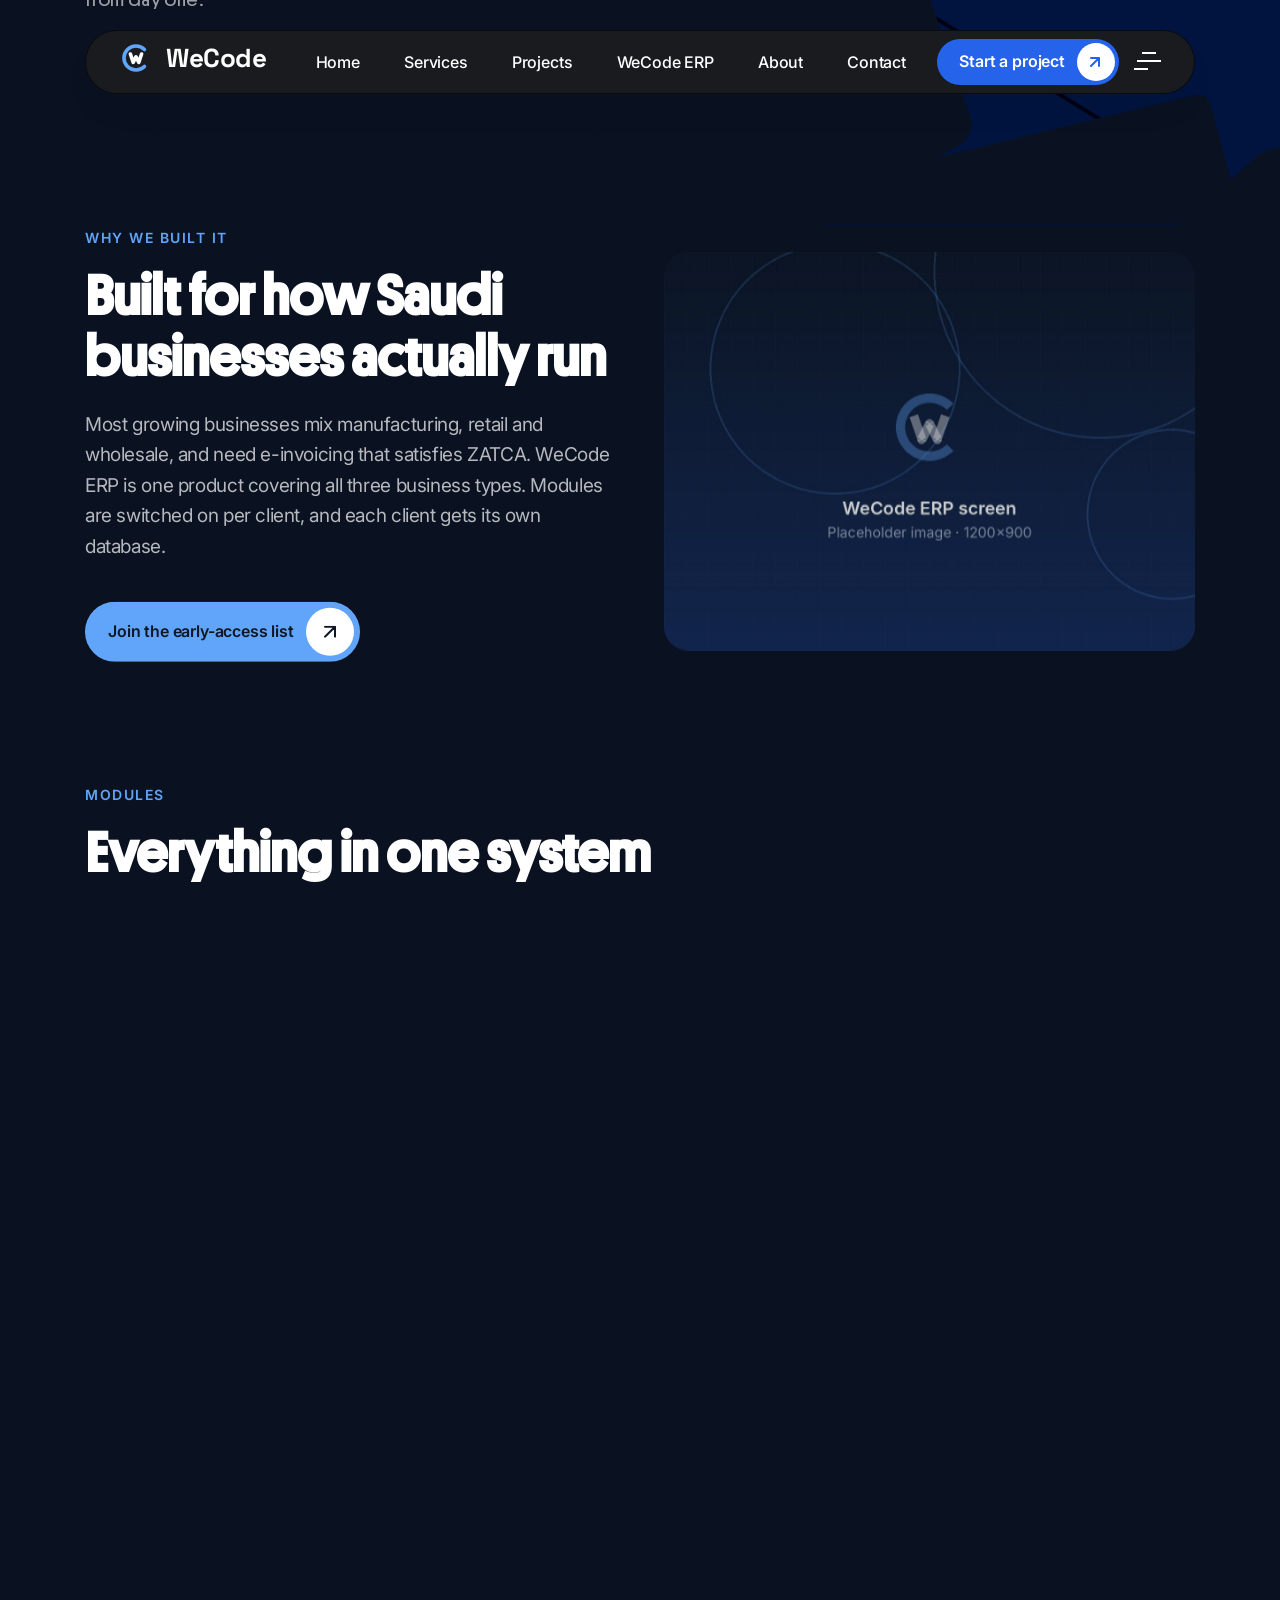
<file: erp.html>
<!doctype html>
<html class="no-js agntix-dark" lang="en">

<head>
    <meta charset="utf-8">
    <meta http-equiv="x-ua-compatible" content="ie=edge">
    <title>WeCode ERP · ERP for manufacturing, retail and wholesale</title>
    <meta name="description" content="WeCode ERP: one ERP for manufacturing, retail and wholesale businesses, with ZATCA e-invoicing, POS, HR & payroll, in Arabic and English.">
    <meta name="viewport" content="width=device-width, initial-scale=1">

    <link rel="icon" type="image/svg+xml" href="assets/img/wecode/favicon.svg">
    <link rel="icon" type="image/png" href="assets/img/wecode/favicon.png">
    <link rel="apple-touch-icon" href="assets/img/wecode/apple-touch-icon.png">

    <link rel="preconnect" href="https://fonts.googleapis.com">
    <link rel="stylesheet" href="https://fonts.googleapis.com/css2?family=Space+Grotesk:wght@600;700&display=swap">
    <link rel="stylesheet" href="assets/css/bootstrap.css">
    <link rel="stylesheet" href="assets/css/slick.css">
    <link rel="stylesheet" href="assets/css/swiper-bundle.css">
    <link rel="stylesheet" href="assets/css/magnific-popup.css">
    <link rel="stylesheet" href="assets/css/font-awesome-pro.css">
    <link rel="stylesheet" href="assets/css/spacing.css">
    <link rel="stylesheet" href="assets/css/atropos.min.css">
    <link rel="stylesheet" href="assets/css/main.css">
    <link rel="stylesheet" href="assets/css/wecode.css">
</head>

<body class="tp-magic-cursor wc-page-erp">

    <div id="magic-cursor"><div id="ball"></div></div>

    <div id="preloader"><div class="preloader"><span></span><span></span></div></div>

    <div class="back-to-top-wrapper">
        <button id="back_to_top" type="button" class="back-to-top-btn" aria-label="Back to top">
            <svg width="12" height="7" viewBox="0 0 12 7" fill="none" xmlns="http://www.w3.org/2000/svg"><path d="M11 6L6 1L1 6" stroke="currentColor" stroke-width="1.5" stroke-linecap="round" stroke-linejoin="round" /></svg>
        </button>
    </div>

    <!-- offcanvas start -->
    <div class="tp-offcanvas-area">
        <div class="tp-offcanvas-wrapper offcanvas-black-bg">
            <div class="tp-offcanvas-top d-flex align-items-center justify-content-between">
                <div class="tp-offcanvas-logo"><a href="index.html" aria-label="WeCode home"><span class="wc-logo"><svg width="36" height="36" viewBox="0 0 100 100" fill="none" stroke-width="9" stroke-linecap="round" stroke-linejoin="round" aria-hidden="true"><path d="M71.2 28.8 A30 30 0 1 0 71.2 71.2" stroke="#60A5FA" /><path d="M36 40 L43 61 L50 47 L57 61 L64 40" stroke="#FFFFFF" /></svg><span class="wc-logo-text">WeCode</span></span></a></div>
                <div class="tp-offcanvas-close">
                    <button class="tp-offcanvas-close-btn" aria-label="Close menu">
                        <svg width="37" height="38" viewBox="0 0 37 38" fill="none" xmlns="http://www.w3.org/2000/svg"><path d="M9.19141 9.80762L27.5762 28.1924" stroke="currentColor" stroke-width="1.5" stroke-linecap="round" stroke-linejoin="round" /><path d="M9.19141 28.1924L27.5762 9.80761" stroke="currentColor" stroke-width="1.5" stroke-linecap="round" stroke-linejoin="round" /></svg>
                    </button>
                </div>
            </div>
            <div class="tp-offcanvas-main">
                <div class="tp-offcanvas-content d-none d-xl-block">
                    <h3 class="tp-offcanvas-title">Let's build something reliable.</h3>
                    <p>WeCode designs and builds ITSM platforms, reporting and analytics, ERP and AI assistants for organizations where downtime and wrong numbers are not an option.</p>
                </div>
                <div class="tp-offcanvas-menu d-xl-none"><nav></nav></div>
                <div class="tp-offcanvas-contact">
                    <h3 class="tp-offcanvas-title sm">Information</h3>
                    <ul>
                        <li><a href="tel:[PHONE]">[PHONE]</a></li>
                        <li><a href="mailto:[EMAIL]">[EMAIL]</a></li>
                        <li><a href="contact.html">Jeddah, Saudi Arabia</a></li>
                    </ul>
                </div>
            </div>
        </div>
    </div>
    <div class="body-overlay"></div>
    <!-- offcanvas end -->

    <header>
        <div id="header-sticky" class="tp-header-10-area tp-header-11-style tp-header-blur sticky-black-bg header-11-dark-style header-transparent">
            <div class="container container-1630">
                <div class="tp-header-10-wrapper mt-30">
                    <div class="row align-items-center">
                        <div class="col-xl-2 col-lg-4 col-md-6 col-6">
                            <div class="tp-header-10-logo"><a href="index.html" aria-label="WeCode home"><span class="wc-logo"><svg width="40" height="40" viewBox="0 0 100 100" fill="none" stroke-width="9" stroke-linecap="round" stroke-linejoin="round" aria-hidden="true"><path d="M71.2 28.8 A30 30 0 1 0 71.2 71.2" stroke="#60A5FA" /><path d="M36 40 L43 61 L50 47 L57 61 L64 40" stroke="#FFFFFF" /></svg><span class="wc-logo-text">WeCode</span></span></a></div>
                        </div>
                        <div class="col-xl-10 col-lg-8 col-md-6 col-6">
                            <div class="tp-header-10-box d-flex align-items-center justify-content-end justify-content-xl-between">
                                <div class="tp-header-menu tp-header-10-menu tp-header-dropdown dropdown-black-bg d-none d-xl-block">
                                    <nav class="tp-mobile-menu-active">
                                        <ul>
                                            <li><a href="index.html">Home</a></li>
                                            <li class="has-dropdown">
                                                <a href="services.html">Services</a>
                                                <ul class="tp-submenu submenu">
                                                    <li><a href="services.html#itsm">ITSM Platforms</a></li>
                                                    <li><a href="services.html#ai-data">AI & Data</a></li>
                                                    <li><a href="services.html#reporting">Reporting & BI</a></li>
                                                    <li><a href="services.html#erp-apps">ERP & Custom Apps</a></li>
                                                </ul>
                                            </li>
                                            <li class="has-dropdown">
                                                <a href="projects.html">Projects</a>
                                                <ul class="tp-submenu submenu">
                                                    <li><a href="projects.html">All projects</a></li>
                                                    <li><a href="project-itsm-ai-assistant.html">Natural-language ITSM assistant</a></li>
                                                    <li><a href="project-enterprise-itsm-platform.html">Enterprise ITSM platform</a></li>
                                                    <li><a href="project-sla-reporting-modernization.html">SLA & reporting modernization</a></li>
                                                    <li><a href="project-department-itsm-dashboards.html">Department ITSM dashboards</a></li>
                                                    <li><a href="project-executive-it-operations-dashboard.html">Executive IT operations dashboard</a></li>
                                                    <li><a href="project-wecode-erp.html">WeCode ERP</a></li>
                                                    <li><a href="project-custom-business-applications.html">Custom business applications</a></li>
                                                </ul>
                                            </li>
                                            <li class="wc-active"><a href="erp.html">WeCode ERP</a></li>
                                            <li><a href="about.html">About</a></li>
                                            <li><a href="contact.html">Contact</a></li>
                                        </ul>
                                    </nav>
                                </div>
                                <div class="tp-header-10-right d-flex align-items-center">
                                    <div class="tp-header-11-btn-box d-none d-md-block">
                                        <a class="tp-btn-black-radius d-flex align-items-center justify-content-between" href="contact.html">
                                            <span><span class="text-1">Start a project</span><span class="text-2">Start a project</span></span>
                                            <i><span>
                                                <svg width="10" height="10" viewBox="0 0 10 10" fill="none" xmlns="http://www.w3.org/2000/svg"><path d="M1 9L9 1M9 1H1M9 1V9" stroke="currentColor" stroke-width="2" stroke-linecap="round" stroke-linejoin="round" /></svg>
                                                <svg width="10" height="10" viewBox="0 0 10 10" fill="none" xmlns="http://www.w3.org/2000/svg"><path d="M1 9L9 1M9 1H1M9 1V9" stroke="currentColor" stroke-width="2" stroke-linecap="round" stroke-linejoin="round" /></svg>
                                            </span></i>
                                        </a>
                                    </div>
                                    <div class="tp-header-10-offcanvas ml-15">
                                        <div class="tp-header-bar">
                                            <button class="tp-offcanvas-open-btn" aria-label="Open menu"><i></i><i></i><i></i></button>
                                        </div>
                                    </div>
                                </div>
                            </div>
                        </div>
                    </div>
                </div>
            </div>
        </div>
    </header>

    <div id="smooth-wrapper">
        <div id="smooth-content">

            <main>

<div class="it-hero-area wc-page-hero p-relative fix">
    <div class="it-hero-shape-wrap">
        <span class="it-hero-shape-1">
            <svg width="1920" height="130" viewBox="0 0 1920 130" fill="none" xmlns="http://www.w3.org/2000/svg"><path d="M317.674 0.916147L-15.8393 82.1342C-21.2159 83.4435 -25 88.2597 -25 93.7935V117.029C-25 123.656 -19.6275 129.029 -13 129.029H1963C1969.63 129.029 1975 123.656 1975 117.029V43.9925C1975 36.2794 1967.83 30.5693 1960.31 32.2977L1682.73 96.1228C1676.4 97.5795 1670.06 93.7274 1668.43 87.4346L1648.28 9.56974C1646.63 3.21847 1640.19 -0.635465 1633.82 0.917341L1245.76 95.4533C1239.43 96.9954 1233.02 93.2046 1231.33 86.9132L1210.33 8.88425C1208.64 2.60589 1202.26 -1.18461 1195.93 0.335915L804.696 94.4413C798.331 95.9723 791.914 92.1194 790.273 85.7819L770.671 10.0717C769.027 3.72499 762.595 -0.128182 756.224 1.418L366.694 95.9521C360.323 97.4984 353.89 93.6446 352.247 87.2973L332.13 9.5688C330.487 3.2179 324.048 -0.636036 317.674 0.916147Z" fill="var(--wc-bg)" /></svg>
        </span>
        <img class="it-hero-shape-2" src="assets/img/home-11/hero/hero-shape-4.png" alt="">
    </div>
    <div class="container container-1230">
        <div class="row">
            <div class="col-xl-10">
                <div class="it-hero-content wc-page-hero-content">
                    <nav class="wc-crumbs tp_fade_anim" data-delay=".2" aria-label="Breadcrumb">
                        <a href="index.html">Home</a><span>/</span><span aria-current="page">WeCode ERP</span>
                    </nav>
                    <span class="it-hero-subtitle tp_fade_anim" data-delay=".3">Our product · In development</span>
                    <h1 class="it-hero-title wc-page-title tp_fade_anim" data-delay=".5">WeCode ERP</h1>
                    <div class="tp_fade_anim" data-delay=".7"><p>One ERP for manufacturing, retail and wholesale businesses. You get the modules you need, not a rewrite. Arabic and English throughout, with ZATCA e-invoicing built in from day one.</p></div>
                </div>
            </div>
        </div>
    </div>
</div>

                <!-- intro -->
                <div class="pb-120">
                    <div class="container container-1230">
                        <div class="row align-items-center g-5">
                            <div class="col-lg-6 tp_fade_anim" data-delay=".3">
                                <span class="wc-eyebrow">Why we built it</span>
                                <h2 class="wc-h2">Built for how Saudi businesses actually run</h2>
                                <p class="wc-lead">Most growing businesses mix manufacturing, retail and wholesale, and need e-invoicing that satisfies ZATCA. WeCode ERP is one product covering all three business types. Modules are switched on per client, and each client gets its own database.</p>
                                <div class="mt-40"><a class="tp-btn-black-radius btn-blue-bg d-inline-flex align-items-center justify-content-between" href="#early-access">
    <span><span class="text-1">Join the early-access list</span><span class="text-2">Join the early-access list</span></span>
    <i><span><svg width="12" height="12" viewBox="0 0 12 12" fill="none" xmlns="http://www.w3.org/2000/svg"><path d="M1 11L11 1M11 1H1M11 1V11" stroke="#0E1726" stroke-width="2" stroke-linecap="round" stroke-linejoin="round" /></svg><svg width="12" height="12" viewBox="0 0 12 12" fill="none" xmlns="http://www.w3.org/2000/svg"><path d="M1 11L11 1M11 1H1M11 1V11" stroke="#0E1726" stroke-width="2" stroke-linecap="round" stroke-linejoin="round" /></svg></span></i>
</a></div>
                            </div>
                            <div class="col-lg-6 tp_fade_anim" data-delay=".5">
                                <img class="w-100 wc-rounded" src="assets/img/placeholder/erp-hero.jpg" alt="WeCode ERP screen">
                            </div>
                        </div>
                    </div>
                </div>

                <!-- modules -->
                <div class="pb-120">
                    <div class="container container-1230">
                        <div class="row mb-50">
                            <div class="col-lg-8">
                                <span class="wc-eyebrow">Modules</span>
                                <h2 class="wc-h2">Everything in one system</h2>
                            </div>
                        </div>
                        <div class="wc-chip-grid">
                            <div>ZATCA e-invoicing<small>Designed in from day one, not bolted on later.</small></div>
                            <div>Point of sale<small>POS in version 1, with offline POS on the roadmap.</small></div>
                            <div>Inventory &amp; warehouse<small>Stock across locations, for retail and wholesale.</small></div>
                            <div>Manufacturing<small>Production for businesses that make what they sell.</small></div>
                            <div>Finance<small>Accounts, invoicing and financial reporting.</small></div>
                            <div>HR &amp; payroll<small>Employees, payroll and HR records in the same system.</small></div>
                            <div>Reporting<small>Built-in reports plus custom HTML reporting.</small></div>
                            <div>Arabic / English<small>Fully bilingual for users and documents.</small></div>
                        </div>
                    </div>
                </div>

                <!-- principles -->
                <div class="pb-120">
                    <div class="container container-1230">
                        <div class="row g-4">
                            <div class="col-lg-4"><div class="wc-box"><h3 class="mb-15">One product, configured</h3><p class="mb-0">Manufacturing, retail and wholesale share one codebase. Clients get the modules they need, not a custom fork.</p></div></div>
                            <div class="col-lg-4"><div class="wc-box"><h3 class="mb-15">Your data, separated</h3><p class="mb-0">One database per client, with role-based users and permissions.</p></div></div>
                            <div class="col-lg-4"><div class="wc-box"><h3 class="mb-15">Built by an enterprise team</h3><p class="mb-0">The same team that runs enterprise ITSM and reporting, with the same attention to reliability.</p></div></div>
                        </div>
                    </div>
                </div>

                <!-- early access -->
                <div id="early-access" class="pb-140">
                    <div class="container container-1230">
                        <div class="it-benifit-bg pt-80 pb-80 wc-cta-band">
                            <div class="row g-5 align-items-center">
                                <div class="col-lg-5">
                                    <span class="wc-eyebrow">Early access</span>
                                    <h2 class="wc-h2">Be first to try WeCode ERP</h2>
                                    <p class="wc-lead mb-0">Leave your details and tell us a little about your business. We'll contact you when early access opens.</p>
                                </div>
                                <div class="col-lg-7">
                                    <form class="wc-form tp-contact-us-wrap" data-subject="WeCode ERP early access">
                                        <div class="row">
                                            <div class="col-md-6"><div class="tp-contact-form-input mb-20"><label for="erp-name">Full name*</label><input id="erp-name" name="name" type="text" required></div></div>
                                            <div class="col-md-6"><div class="tp-contact-form-input mb-20"><label for="erp-email">Email address*</label><input id="erp-email" name="email" type="email" required></div></div>
                                            <div class="col-md-6"><div class="tp-contact-form-input mb-20"><label for="erp-company">Company</label><input id="erp-company" name="company" type="text"></div></div>
                                            <div class="col-md-6"><div class="tp-contact-form-input mb-20"><label for="erp-type">Business type</label><input id="erp-type" name="business_type" type="text" placeholder="Manufacturing, retail, wholesale…"></div></div>
                                            <div class="col-12">
                                                <div class="tp-contact-form-btn">
                                                    <button class="w-100" type="submit"><span><span class="text-1">Request early access</span><span class="text-2">Request early access</span></span></button>
                                                    <p class="wc-form-status" role="status"></p>
                                                </div>
                                            </div>
                                        </div>
                                    </form>
                                </div>
                            </div>
                        </div>
                    </div>
                </div>

            </main>

            <footer>
                <div class="crp-footer-area it-footer-style crp-footer-bg p-relative pt-120 z-index-1">
                    <div class="it-footer-shape">
                        <img data-speed="1.1" src="assets/img/home-11/footer/footer-shape-1.png" alt="">
                    </div>
                    <div class="container container-1350">
                        <div class="row">
                            <div class="col-xxl-4 col-xl-4 col-lg-5 col-md-6">
                                <div class="crp-footer-widget crp-footer-col-1 mb-90 tp_fade_anim" data-delay=".3">
                                    <div class="crp-footer-logo"><a href="index.html" aria-label="WeCode home"><span class="wc-logo"><svg width="40" height="40" viewBox="0 0 100 100" fill="none" stroke-width="9" stroke-linecap="round" stroke-linejoin="round" aria-hidden="true"><path d="M71.2 28.8 A30 30 0 1 0 71.2 71.2" stroke="#60A5FA" /><path d="M36 40 L43 61 L50 47 L57 61 L64 40" stroke="#FFFFFF" /></svg><span class="wc-logo-text">WeCode</span></span></a></div>
                                    <p>Enterprise software, ITSM and <br> AI &amp; data solutions, built on <br> 23+ years of delivery.</p>
                                </div>
                            </div>
                            <div class="col-xxl-2 col-xl-2 col-lg-3 col-md-6">
                                <div class="crp-footer-widget crp-footer-col-2 mb-90 tp_fade_anim" data-delay=".5">
                                    <h4 class="crp-footer-widget-title">Company</h4>
                                    <div class="crp-footer-widget-menu">
                                        <ul>
                                            <li><a class="tp-line-white cream-2" href="index.html">Home</a></li>
                                            <li><a class="tp-line-white cream-2" href="services.html">Services</a></li>
                                            <li><a class="tp-line-white cream-2" href="projects.html">Projects</a></li>
                                            <li><a class="tp-line-white cream-2" href="erp.html">WeCode ERP</a></li>
                                            <li><a class="tp-line-white cream-2" href="about.html">About</a></li>
                                            <li><a class="tp-line-white cream-2" href="contact.html">Contact</a></li>
                                        </ul>
                                    </div>
                                </div>
                            </div>
                            <div class="col-xxl-3 col-xl-3 col-lg-4 col-md-6">
                                <div class="crp-footer-widget crp-footer-col-3 mb-90 tp_fade_anim" data-delay=".5">
                                    <h4 class="crp-footer-widget-title">Services</h4>
                                    <div class="crp-footer-widget-menu">
                                        <ul>
                                            <li><a class="tp-line-white cream-2" href="services.html#itsm">ITSM Platforms</a></li>
                                            <li><a class="tp-line-white cream-2" href="services.html#ai-data">AI & Data</a></li>
                                            <li><a class="tp-line-white cream-2" href="services.html#reporting">Reporting & BI</a></li>
                                            <li><a class="tp-line-white cream-2" href="services.html#erp-apps">ERP & Custom Apps</a></li>
                                        </ul>
                                    </div>
                                </div>
                            </div>
                            <div class="col-xxl-3 col-xl-3 col-lg-12 col-md-6">
                                <div class="crp-footer-widget crp-footer-col-4 mb-90 tp_fade_anim" data-delay=".7">
                                    <div class="crp-footer-widget-info mb-40">
                                        <h4 class="crp-footer-widget-title">Location</h4>
                                        <a class="tp-line-white cream-2" href="contact.html">Jeddah, Saudi Arabia</a>
                                    </div>
                                    <div class="crp-footer-widget-info">
                                        <h4 class="crp-footer-widget-title">Get in touch</h4>
                                        <div class="crp-footer-widget-contact"><a class="tp-line-white cream-2" href="mailto:[EMAIL]">[EMAIL]</a></div>
                                        <div class="crp-footer-widget-contact"><a class="tel tp-line-white cream-2 d-inline-block" href="tel:[PHONE]">[PHONE]</a></div>
                                    </div>
                                </div>
                            </div>
                        </div>
                        <div class="row">
                            <div class="col-xl-12">
                                <div class="crp-footer-big-text-wrap tp_fade_anim" data-delay=".3">
                                    <a class="crp-footer-big-text text-center" href="contact.html">
                                        <span><span class="text-1">Let's Discuss</span><span class="text-2">Let's Discuss</span></span>
                                        <i>
                                            <svg width="81" height="81" viewBox="0 0 12 12" fill="none" xmlns="http://www.w3.org/2000/svg"><path d="M1 11L11 1M11 1H1M11 1V11" stroke="currentColor" stroke-width="1.2" stroke-linecap="round" stroke-linejoin="round" /></svg>
                                            <svg width="81" height="81" viewBox="0 0 12 12" fill="none" xmlns="http://www.w3.org/2000/svg"><path d="M1 11L11 1M11 1H1M11 1V11" stroke="currentColor" stroke-width="1.2" stroke-linecap="round" stroke-linejoin="round" /></svg>
                                        </i>
                                    </a>
                                </div>
                            </div>
                        </div>
                        <div class="row">
                            <div class="col-xl-12">
                                <div class="crp-copyright-text text-center pt-40 pb-50">
                                    <p>© 2026 WeCode · Jeddah, Saudi Arabia · All rights reserved</p>
                                </div>
                            </div>
                        </div>
                    </div>
                </div>
            </footer>

        </div>
    </div>

    <script src="assets/js/vendor/jquery.js"></script>
    <script src="assets/js/bootstrap-bundle.js"></script>
    <script src="assets/js/swiper-bundle.js"></script>
    <script src="assets/js/plugin.js"></script>
    <script src="assets/js/three.js"></script>
    <script src="assets/js/slick.js"></script>
    <script src="assets/js/scroll-magic.js"></script>
    <script src="assets/js/hover-effect.umd.js"></script>
    <script src="assets/js/magnific-popup.js"></script>
    <script src="assets/js/parallax-slider.js"></script>
    <script src="assets/js/nice-select.js"></script>
    <script src="assets/js/purecounter.js"></script>
    <script src="assets/js/isotope-pkgd.js"></script>
    <script src="assets/js/imagesloaded-pkgd.js"></script>
    <script src="assets/js/Observer.min.js"></script>
    <script src="assets/js/splitting.min.js"></script>
    <script src="assets/js/webgl.js"></script>
    <script src="assets/js/parallax-scroll.js"></script>
    <script src="assets/js/atropos.js"></script>
    <script src="assets/js/slider-active.js"></script>
    <script src="assets/js/main.js"></script>
    <script src="assets/js/tp-cursor.js"></script>
    
        <script>
    /* Sends .wc-form submissions to Web3Forms (https://web3forms.com).
       Set "web3forms_access_key" in data/site.json and rebuild. */
    (function () {
        var KEY = "YOUR_WEB3FORMS_ACCESS_KEY";
        var EMAIL = "[EMAIL]";
        document.querySelectorAll('.wc-form').forEach(function (form) {
            var status = form.querySelector('.wc-form-status');
            form.addEventListener('submit', function (e) {
                e.preventDefault();
                if (!KEY || KEY.indexOf('YOUR_') === 0) {
                    status.className = 'wc-form-status error';
                    status.textContent = 'The form is not connected yet. Please email us at ' + EMAIL + '.';
                    return;
                }
                var data = Object.fromEntries(new FormData(form).entries());
                data.access_key = KEY;
                data.subject = form.getAttribute('data-subject') || 'New message from the WeCode website';
                status.className = 'wc-form-status';
                status.textContent = 'Sending…';
                fetch('https://api.web3forms.com/submit', {
                    method: 'POST',
                    headers: { 'Content-Type': 'application/json', 'Accept': 'application/json' },
                    body: JSON.stringify(data)
                }).then(function (r) { return r.json(); }).then(function (res) {
                    if (res.success) {
                        status.className = 'wc-form-status success';
                        status.textContent = 'Thank you. We will get back to you within one business day.';
                        form.reset();
                    } else { throw new Error(res.message); }
                }).catch(function () {
                    status.className = 'wc-form-status error';
                    status.textContent = 'Sorry, something went wrong. Please email us at ' + EMAIL + '.';
                });
            });
        });
    })();
    </script>

</body>

</html>
</file>
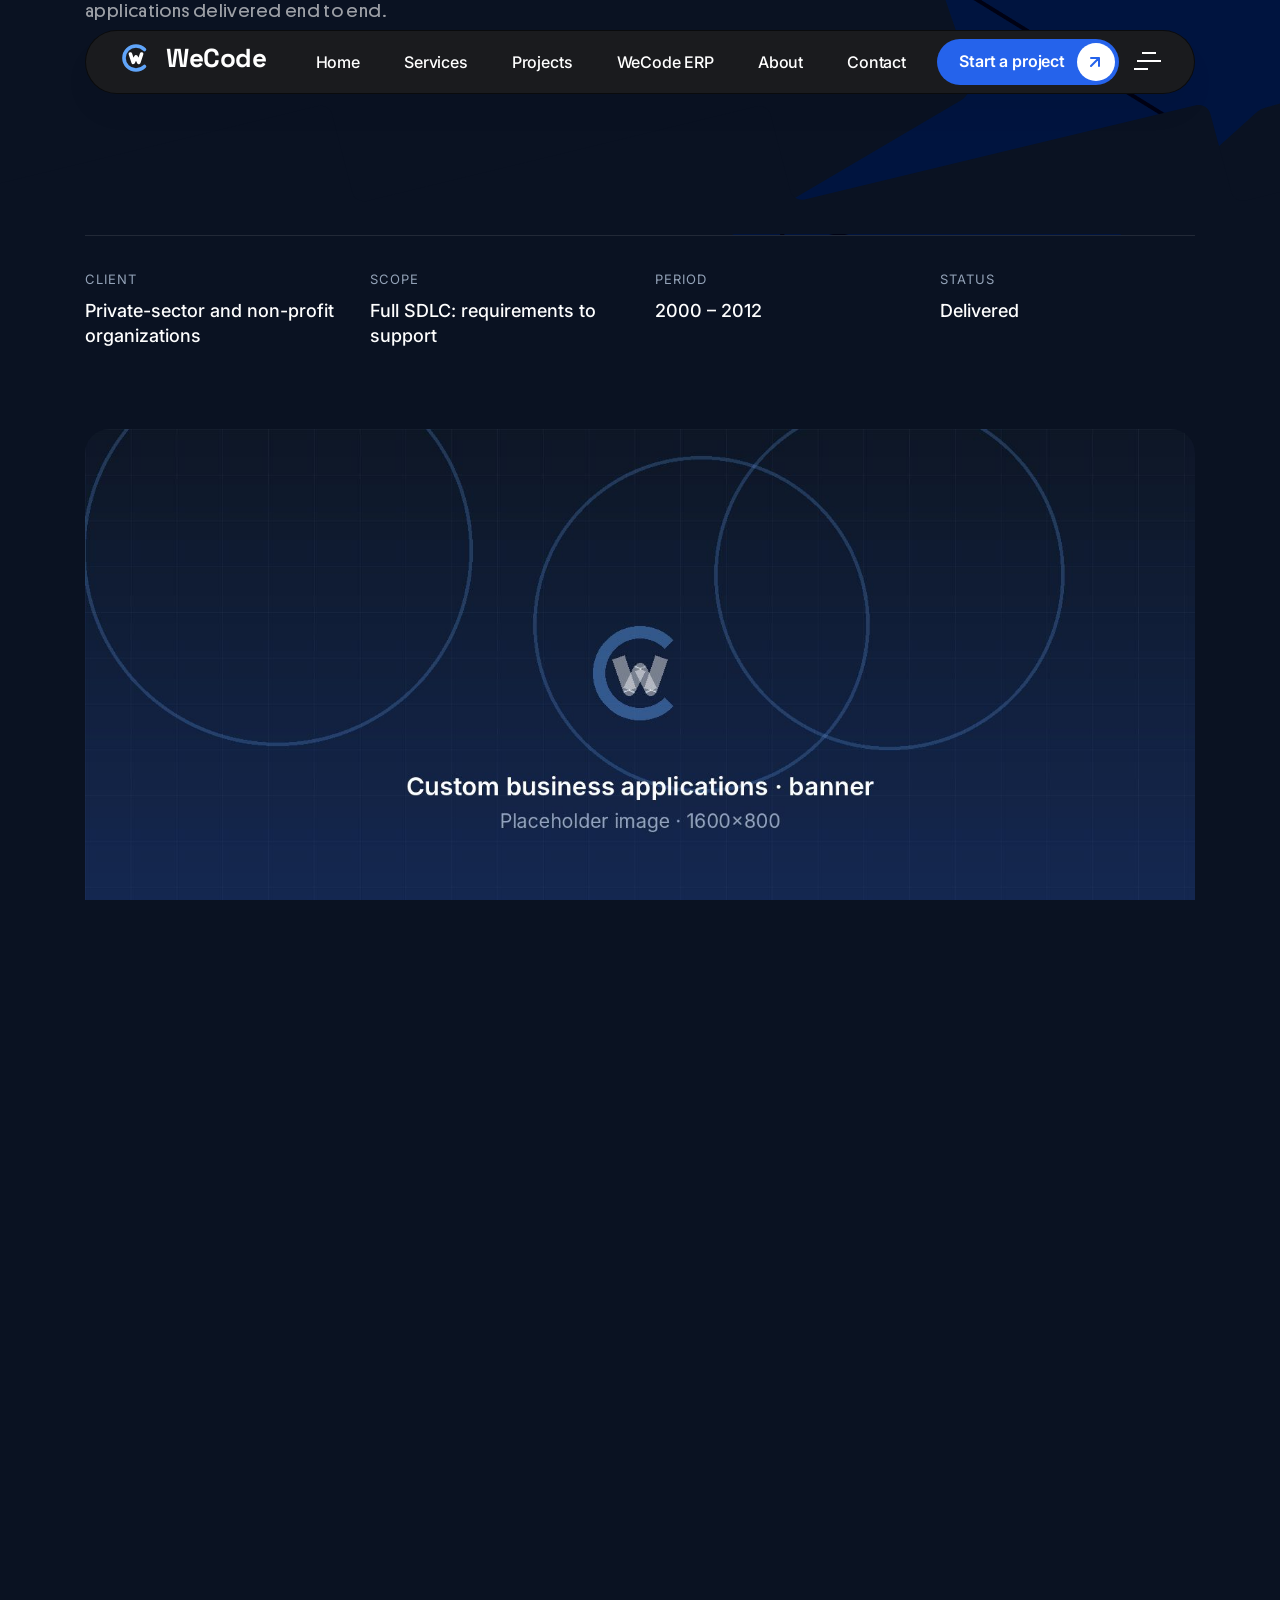
<file: project-custom-business-applications.html>
<!doctype html>
<html class="no-js agntix-dark" lang="en">

<head>
    <meta charset="utf-8">
    <meta http-equiv="x-ua-compatible" content="ie=edge">
    <title>Custom business applications · WeCode</title>
    <meta name="description" content="Over a decade of custom software: ERP modules, MIS reporting and line-of-business applications delivered end to end.">
    <meta name="viewport" content="width=device-width, initial-scale=1">

    <link rel="icon" type="image/svg+xml" href="assets/img/wecode/favicon.svg">
    <link rel="icon" type="image/png" href="assets/img/wecode/favicon.png">
    <link rel="apple-touch-icon" href="assets/img/wecode/apple-touch-icon.png">

    <link rel="preconnect" href="https://fonts.googleapis.com">
    <link rel="stylesheet" href="https://fonts.googleapis.com/css2?family=Space+Grotesk:wght@600;700&display=swap">
    <link rel="stylesheet" href="assets/css/bootstrap.css">
    <link rel="stylesheet" href="assets/css/slick.css">
    <link rel="stylesheet" href="assets/css/swiper-bundle.css">
    <link rel="stylesheet" href="assets/css/magnific-popup.css">
    <link rel="stylesheet" href="assets/css/font-awesome-pro.css">
    <link rel="stylesheet" href="assets/css/spacing.css">
    <link rel="stylesheet" href="assets/css/atropos.min.css">
    <link rel="stylesheet" href="assets/css/main.css">
    <link rel="stylesheet" href="assets/css/wecode.css">
</head>

<body class="tp-magic-cursor wc-page-projects">

    <div id="magic-cursor"><div id="ball"></div></div>

    <div id="preloader"><div class="preloader"><span></span><span></span></div></div>

    <div class="back-to-top-wrapper">
        <button id="back_to_top" type="button" class="back-to-top-btn" aria-label="Back to top">
            <svg width="12" height="7" viewBox="0 0 12 7" fill="none" xmlns="http://www.w3.org/2000/svg"><path d="M11 6L6 1L1 6" stroke="currentColor" stroke-width="1.5" stroke-linecap="round" stroke-linejoin="round" /></svg>
        </button>
    </div>

    <!-- offcanvas start -->
    <div class="tp-offcanvas-area">
        <div class="tp-offcanvas-wrapper offcanvas-black-bg">
            <div class="tp-offcanvas-top d-flex align-items-center justify-content-between">
                <div class="tp-offcanvas-logo"><a href="index.html" aria-label="WeCode home"><span class="wc-logo"><svg width="36" height="36" viewBox="0 0 100 100" fill="none" stroke-width="9" stroke-linecap="round" stroke-linejoin="round" aria-hidden="true"><path d="M71.2 28.8 A30 30 0 1 0 71.2 71.2" stroke="#60A5FA" /><path d="M36 40 L43 61 L50 47 L57 61 L64 40" stroke="#FFFFFF" /></svg><span class="wc-logo-text">WeCode</span></span></a></div>
                <div class="tp-offcanvas-close">
                    <button class="tp-offcanvas-close-btn" aria-label="Close menu">
                        <svg width="37" height="38" viewBox="0 0 37 38" fill="none" xmlns="http://www.w3.org/2000/svg"><path d="M9.19141 9.80762L27.5762 28.1924" stroke="currentColor" stroke-width="1.5" stroke-linecap="round" stroke-linejoin="round" /><path d="M9.19141 28.1924L27.5762 9.80761" stroke="currentColor" stroke-width="1.5" stroke-linecap="round" stroke-linejoin="round" /></svg>
                    </button>
                </div>
            </div>
            <div class="tp-offcanvas-main">
                <div class="tp-offcanvas-content d-none d-xl-block">
                    <h3 class="tp-offcanvas-title">Let's build something reliable.</h3>
                    <p>WeCode designs and builds ITSM platforms, reporting and analytics, ERP and AI assistants for organizations where downtime and wrong numbers are not an option.</p>
                </div>
                <div class="tp-offcanvas-menu d-xl-none"><nav></nav></div>
                <div class="tp-offcanvas-contact">
                    <h3 class="tp-offcanvas-title sm">Information</h3>
                    <ul>
                        <li><a href="tel:[PHONE]">[PHONE]</a></li>
                        <li><a href="mailto:[EMAIL]">[EMAIL]</a></li>
                        <li><a href="contact.html">Jeddah, Saudi Arabia</a></li>
                    </ul>
                </div>
            </div>
        </div>
    </div>
    <div class="body-overlay"></div>
    <!-- offcanvas end -->

    <header>
        <div id="header-sticky" class="tp-header-10-area tp-header-11-style tp-header-blur sticky-black-bg header-11-dark-style header-transparent">
            <div class="container container-1630">
                <div class="tp-header-10-wrapper mt-30">
                    <div class="row align-items-center">
                        <div class="col-xl-2 col-lg-4 col-md-6 col-6">
                            <div class="tp-header-10-logo"><a href="index.html" aria-label="WeCode home"><span class="wc-logo"><svg width="40" height="40" viewBox="0 0 100 100" fill="none" stroke-width="9" stroke-linecap="round" stroke-linejoin="round" aria-hidden="true"><path d="M71.2 28.8 A30 30 0 1 0 71.2 71.2" stroke="#60A5FA" /><path d="M36 40 L43 61 L50 47 L57 61 L64 40" stroke="#FFFFFF" /></svg><span class="wc-logo-text">WeCode</span></span></a></div>
                        </div>
                        <div class="col-xl-10 col-lg-8 col-md-6 col-6">
                            <div class="tp-header-10-box d-flex align-items-center justify-content-end justify-content-xl-between">
                                <div class="tp-header-menu tp-header-10-menu tp-header-dropdown dropdown-black-bg d-none d-xl-block">
                                    <nav class="tp-mobile-menu-active">
                                        <ul>
                                            <li><a href="index.html">Home</a></li>
                                            <li class="has-dropdown">
                                                <a href="services.html">Services</a>
                                                <ul class="tp-submenu submenu">
                                                    <li><a href="services.html#itsm">ITSM Platforms</a></li>
                                                    <li><a href="services.html#ai-data">AI & Data</a></li>
                                                    <li><a href="services.html#reporting">Reporting & BI</a></li>
                                                    <li><a href="services.html#erp-apps">ERP & Custom Apps</a></li>
                                                </ul>
                                            </li>
                                            <li class="has-dropdown wc-active">
                                                <a href="projects.html">Projects</a>
                                                <ul class="tp-submenu submenu">
                                                    <li><a href="projects.html">All projects</a></li>
                                                    <li><a href="project-itsm-ai-assistant.html">Natural-language ITSM assistant</a></li>
                                                    <li><a href="project-enterprise-itsm-platform.html">Enterprise ITSM platform</a></li>
                                                    <li><a href="project-sla-reporting-modernization.html">SLA & reporting modernization</a></li>
                                                    <li><a href="project-department-itsm-dashboards.html">Department ITSM dashboards</a></li>
                                                    <li><a href="project-executive-it-operations-dashboard.html">Executive IT operations dashboard</a></li>
                                                    <li><a href="project-wecode-erp.html">WeCode ERP</a></li>
                                                    <li><a href="project-custom-business-applications.html">Custom business applications</a></li>
                                                </ul>
                                            </li>
                                            <li><a href="erp.html">WeCode ERP</a></li>
                                            <li><a href="about.html">About</a></li>
                                            <li><a href="contact.html">Contact</a></li>
                                        </ul>
                                    </nav>
                                </div>
                                <div class="tp-header-10-right d-flex align-items-center">
                                    <div class="tp-header-11-btn-box d-none d-md-block">
                                        <a class="tp-btn-black-radius d-flex align-items-center justify-content-between" href="contact.html">
                                            <span><span class="text-1">Start a project</span><span class="text-2">Start a project</span></span>
                                            <i><span>
                                                <svg width="10" height="10" viewBox="0 0 10 10" fill="none" xmlns="http://www.w3.org/2000/svg"><path d="M1 9L9 1M9 1H1M9 1V9" stroke="currentColor" stroke-width="2" stroke-linecap="round" stroke-linejoin="round" /></svg>
                                                <svg width="10" height="10" viewBox="0 0 10 10" fill="none" xmlns="http://www.w3.org/2000/svg"><path d="M1 9L9 1M9 1H1M9 1V9" stroke="currentColor" stroke-width="2" stroke-linecap="round" stroke-linejoin="round" /></svg>
                                            </span></i>
                                        </a>
                                    </div>
                                    <div class="tp-header-10-offcanvas ml-15">
                                        <div class="tp-header-bar">
                                            <button class="tp-offcanvas-open-btn" aria-label="Open menu"><i></i><i></i><i></i></button>
                                        </div>
                                    </div>
                                </div>
                            </div>
                        </div>
                    </div>
                </div>
            </div>
        </div>
    </header>

    <div id="smooth-wrapper">
        <div id="smooth-content">

            <main>

<div class="it-hero-area wc-page-hero p-relative fix">
    <div class="it-hero-shape-wrap">
        <span class="it-hero-shape-1">
            <svg width="1920" height="130" viewBox="0 0 1920 130" fill="none" xmlns="http://www.w3.org/2000/svg"><path d="M317.674 0.916147L-15.8393 82.1342C-21.2159 83.4435 -25 88.2597 -25 93.7935V117.029C-25 123.656 -19.6275 129.029 -13 129.029H1963C1969.63 129.029 1975 123.656 1975 117.029V43.9925C1975 36.2794 1967.83 30.5693 1960.31 32.2977L1682.73 96.1228C1676.4 97.5795 1670.06 93.7274 1668.43 87.4346L1648.28 9.56974C1646.63 3.21847 1640.19 -0.635465 1633.82 0.917341L1245.76 95.4533C1239.43 96.9954 1233.02 93.2046 1231.33 86.9132L1210.33 8.88425C1208.64 2.60589 1202.26 -1.18461 1195.93 0.335915L804.696 94.4413C798.331 95.9723 791.914 92.1194 790.273 85.7819L770.671 10.0717C769.027 3.72499 762.595 -0.128182 756.224 1.418L366.694 95.9521C360.323 97.4984 353.89 93.6446 352.247 87.2973L332.13 9.5688C330.487 3.2179 324.048 -0.636036 317.674 0.916147Z" fill="var(--wc-bg)" /></svg>
        </span>
        <img class="it-hero-shape-2" src="assets/img/home-11/hero/hero-shape-4.png" alt="">
    </div>
    <div class="container container-1230">
        <div class="row">
            <div class="col-xl-10">
                <div class="it-hero-content wc-page-hero-content">
                    <nav class="wc-crumbs tp_fade_anim" data-delay=".2" aria-label="Breadcrumb">
                        <a href="index.html">Home</a><span>/</span><a href="projects.html">Projects</a><span>/</span><span aria-current="page">Custom business applications</span>
                    </nav>
                    <span class="it-hero-subtitle tp_fade_anim" data-delay=".3">Case study · ERP & Custom Apps</span>
                    <h1 class="it-hero-title wc-page-title tp_fade_anim" data-delay=".5">Custom business applications</h1>
                    <div class="tp_fade_anim" data-delay=".7"><p>Over a decade of custom software: ERP modules, MIS reporting and line-of-business applications delivered end to end.</p></div>
                </div>
            </div>
        </div>
    </div>
</div>

                <!-- meta -->
                <div class="pb-80">
                    <div class="container container-1230">
                        <div class="wc-pd-meta tp_fade_anim" data-delay=".3">
                            <div><span>Client</span><h6>Private-sector and non-profit organizations</h6></div>
                            <div><span>Scope</span><h6>Full SDLC: requirements to support</h6></div>
                            <div><span>Period</span><h6>2000 – 2012</h6></div>
                            <div><span>Status</span><h6>Delivered</h6></div>
                        </div>
                    </div>
                </div>

                <!-- banner -->
                <div class="wc-pd-banner pb-120">
                    <div class="container container-1230">
                        <div class="tp-pd-4-banner-thumb"><img src="assets/img/placeholder/custom-business-applications-banner.jpg" alt="Custom business applications"></div>
                    </div>
                </div>

                <!-- challenge -->
                <div class="tp-pd-4-about-ptb pb-120">
                    <div class="container container-1230">
                        <div class="row">
                            <div class="col-lg-4">
                                <div class="tp_fade_anim" data-delay=".3"><span class="wc-eyebrow">The challenge</span></div>
                            </div>
                            <div class="col-lg-8">
                                <p class="wc-lead tp_fade_anim" data-delay=".4">Each client needed software shaped around its own operations, from finance and HR to inventory and service management, plus the reporting to run the business.</p>
                                <div class="wc-stack mt-40"><span>.NET</span><span>SQL Server</span><span>Oracle</span><span>Crystal Reports</span>
                                </div>
                            </div>
                        </div>
                    </div>
                </div>

                <!-- solution -->
                <div class="pb-120">
                    <div class="container container-1230">
                        <div class="row mb-50">
                            <div class="col-lg-8">
                                <span class="wc-eyebrow">What we built</span>
                                <h2 class="wc-h2">What it does</h2>
                            </div>
                        </div>
                        <div class="row g-4">
                            <div class="col-lg-4 col-md-6 tp_fade_anim" data-delay=".3">
                                <div class="wc-solution-item">
                                    <h4>ERP modules</h4>
                                    <p>Finance, HR, inventory and service-operations modules.</p>
                                </div>
                            </div>
                            <div class="col-lg-4 col-md-6 tp_fade_anim" data-delay=".4">
                                <div class="wc-solution-item">
                                    <h4>MIS & reporting</h4>
                                    <p>MIS modules and dashboards that improved reporting accuracy.</p>
                                </div>
                            </div>
                            <div class="col-lg-4 col-md-6 tp_fade_anim" data-delay=".5">
                                <div class="wc-solution-item">
                                    <h4>Full SDLC</h4>
                                    <p>Requirements, design, development, testing, deployment and support.</p>
                                </div>
                            </div>
                        </div>
                    </div>
                </div>
                <!-- facts -->
                <div class="tp-pd-1-work-ptb pb-100">
                    <div class="container container-1230">
                        <div class="row mb-30"><div class="col-12"><span class="wc-eyebrow">At a glance</span></div></div>
                        <div class="row">
                            <div class="col-lg-4 col-md-6">
                                <div class="tp-pd-1-work-item mb-30">
                                    <h3 class="tp-pd-1-work-item-title"><span>20+</span></h3>
                                    <div class="tp-pd-1-work-item-text"><span>Custom applications delivered</span></div>
                                </div>
                            </div>
                            <div class="col-lg-4 col-md-6">
                                <div class="tp-pd-1-work-item mb-30">
                                    <h3 class="tp-pd-1-work-item-title"><span>12</span></h3>
                                    <div class="tp-pd-1-work-item-text"><span>Years of client delivery</span></div>
                                </div>
                            </div>
                        </div>
                    </div>
                </div>

                <!-- screen -->
                <div class="pb-120">
                    <div class="container container-1230">
                        <img class="w-100 wc-rounded" src="assets/img/placeholder/custom-business-applications-1.jpg" alt="Custom business applications screen">
                    </div>
                </div>

                <!-- next -->
                <div class="tp-pd-1-np-ptb pt-40 pb-120">
                    <div class="container container-1230">
                        <div class="row justify-content-md-center">
                            <div class="col-lg-8">
                                <div class="tp-pd-1-np-box p-relative">
                                    <a href="project-itsm-ai-assistant.html" class="tp-pd-1-np-content z-index-1 text-center">
                                        <span>next project</span>
                                        <h4 class="tp-pd-1-np-title">Natural-language ITSM assistant</h4>
                                        <p>AI & Data</p>
                                    </a>
                                </div>
                            </div>
                        </div>
                    </div>
                </div>

            </main>

            <footer>
                <div class="crp-footer-area it-footer-style crp-footer-bg p-relative pt-120 z-index-1">
                    <div class="it-footer-shape">
                        <img data-speed="1.1" src="assets/img/home-11/footer/footer-shape-1.png" alt="">
                    </div>
                    <div class="container container-1350">
                        <div class="row">
                            <div class="col-xxl-4 col-xl-4 col-lg-5 col-md-6">
                                <div class="crp-footer-widget crp-footer-col-1 mb-90 tp_fade_anim" data-delay=".3">
                                    <div class="crp-footer-logo"><a href="index.html" aria-label="WeCode home"><span class="wc-logo"><svg width="40" height="40" viewBox="0 0 100 100" fill="none" stroke-width="9" stroke-linecap="round" stroke-linejoin="round" aria-hidden="true"><path d="M71.2 28.8 A30 30 0 1 0 71.2 71.2" stroke="#60A5FA" /><path d="M36 40 L43 61 L50 47 L57 61 L64 40" stroke="#FFFFFF" /></svg><span class="wc-logo-text">WeCode</span></span></a></div>
                                    <p>Enterprise software, ITSM and <br> AI &amp; data solutions, built on <br> 23+ years of delivery.</p>
                                </div>
                            </div>
                            <div class="col-xxl-2 col-xl-2 col-lg-3 col-md-6">
                                <div class="crp-footer-widget crp-footer-col-2 mb-90 tp_fade_anim" data-delay=".5">
                                    <h4 class="crp-footer-widget-title">Company</h4>
                                    <div class="crp-footer-widget-menu">
                                        <ul>
                                            <li><a class="tp-line-white cream-2" href="index.html">Home</a></li>
                                            <li><a class="tp-line-white cream-2" href="services.html">Services</a></li>
                                            <li><a class="tp-line-white cream-2" href="projects.html">Projects</a></li>
                                            <li><a class="tp-line-white cream-2" href="erp.html">WeCode ERP</a></li>
                                            <li><a class="tp-line-white cream-2" href="about.html">About</a></li>
                                            <li><a class="tp-line-white cream-2" href="contact.html">Contact</a></li>
                                        </ul>
                                    </div>
                                </div>
                            </div>
                            <div class="col-xxl-3 col-xl-3 col-lg-4 col-md-6">
                                <div class="crp-footer-widget crp-footer-col-3 mb-90 tp_fade_anim" data-delay=".5">
                                    <h4 class="crp-footer-widget-title">Services</h4>
                                    <div class="crp-footer-widget-menu">
                                        <ul>
                                            <li><a class="tp-line-white cream-2" href="services.html#itsm">ITSM Platforms</a></li>
                                            <li><a class="tp-line-white cream-2" href="services.html#ai-data">AI & Data</a></li>
                                            <li><a class="tp-line-white cream-2" href="services.html#reporting">Reporting & BI</a></li>
                                            <li><a class="tp-line-white cream-2" href="services.html#erp-apps">ERP & Custom Apps</a></li>
                                        </ul>
                                    </div>
                                </div>
                            </div>
                            <div class="col-xxl-3 col-xl-3 col-lg-12 col-md-6">
                                <div class="crp-footer-widget crp-footer-col-4 mb-90 tp_fade_anim" data-delay=".7">
                                    <div class="crp-footer-widget-info mb-40">
                                        <h4 class="crp-footer-widget-title">Location</h4>
                                        <a class="tp-line-white cream-2" href="contact.html">Jeddah, Saudi Arabia</a>
                                    </div>
                                    <div class="crp-footer-widget-info">
                                        <h4 class="crp-footer-widget-title">Get in touch</h4>
                                        <div class="crp-footer-widget-contact"><a class="tp-line-white cream-2" href="mailto:[EMAIL]">[EMAIL]</a></div>
                                        <div class="crp-footer-widget-contact"><a class="tel tp-line-white cream-2 d-inline-block" href="tel:[PHONE]">[PHONE]</a></div>
                                    </div>
                                </div>
                            </div>
                        </div>
                        <div class="row">
                            <div class="col-xl-12">
                                <div class="crp-footer-big-text-wrap tp_fade_anim" data-delay=".3">
                                    <a class="crp-footer-big-text text-center" href="contact.html">
                                        <span><span class="text-1">Let's Discuss</span><span class="text-2">Let's Discuss</span></span>
                                        <i>
                                            <svg width="81" height="81" viewBox="0 0 12 12" fill="none" xmlns="http://www.w3.org/2000/svg"><path d="M1 11L11 1M11 1H1M11 1V11" stroke="currentColor" stroke-width="1.2" stroke-linecap="round" stroke-linejoin="round" /></svg>
                                            <svg width="81" height="81" viewBox="0 0 12 12" fill="none" xmlns="http://www.w3.org/2000/svg"><path d="M1 11L11 1M11 1H1M11 1V11" stroke="currentColor" stroke-width="1.2" stroke-linecap="round" stroke-linejoin="round" /></svg>
                                        </i>
                                    </a>
                                </div>
                            </div>
                        </div>
                        <div class="row">
                            <div class="col-xl-12">
                                <div class="crp-copyright-text text-center pt-40 pb-50">
                                    <p>© 2026 WeCode · Jeddah, Saudi Arabia · All rights reserved</p>
                                </div>
                            </div>
                        </div>
                    </div>
                </div>
            </footer>

        </div>
    </div>

    <script src="assets/js/vendor/jquery.js"></script>
    <script src="assets/js/bootstrap-bundle.js"></script>
    <script src="assets/js/swiper-bundle.js"></script>
    <script src="assets/js/plugin.js"></script>
    <script src="assets/js/three.js"></script>
    <script src="assets/js/slick.js"></script>
    <script src="assets/js/scroll-magic.js"></script>
    <script src="assets/js/hover-effect.umd.js"></script>
    <script src="assets/js/magnific-popup.js"></script>
    <script src="assets/js/parallax-slider.js"></script>
    <script src="assets/js/nice-select.js"></script>
    <script src="assets/js/purecounter.js"></script>
    <script src="assets/js/isotope-pkgd.js"></script>
    <script src="assets/js/imagesloaded-pkgd.js"></script>
    <script src="assets/js/Observer.min.js"></script>
    <script src="assets/js/splitting.min.js"></script>
    <script src="assets/js/webgl.js"></script>
    <script src="assets/js/parallax-scroll.js"></script>
    <script src="assets/js/atropos.js"></script>
    <script src="assets/js/slider-active.js"></script>
    <script src="assets/js/main.js"></script>
    <script src="assets/js/tp-cursor.js"></script>
    
</body>

</html>
</file>
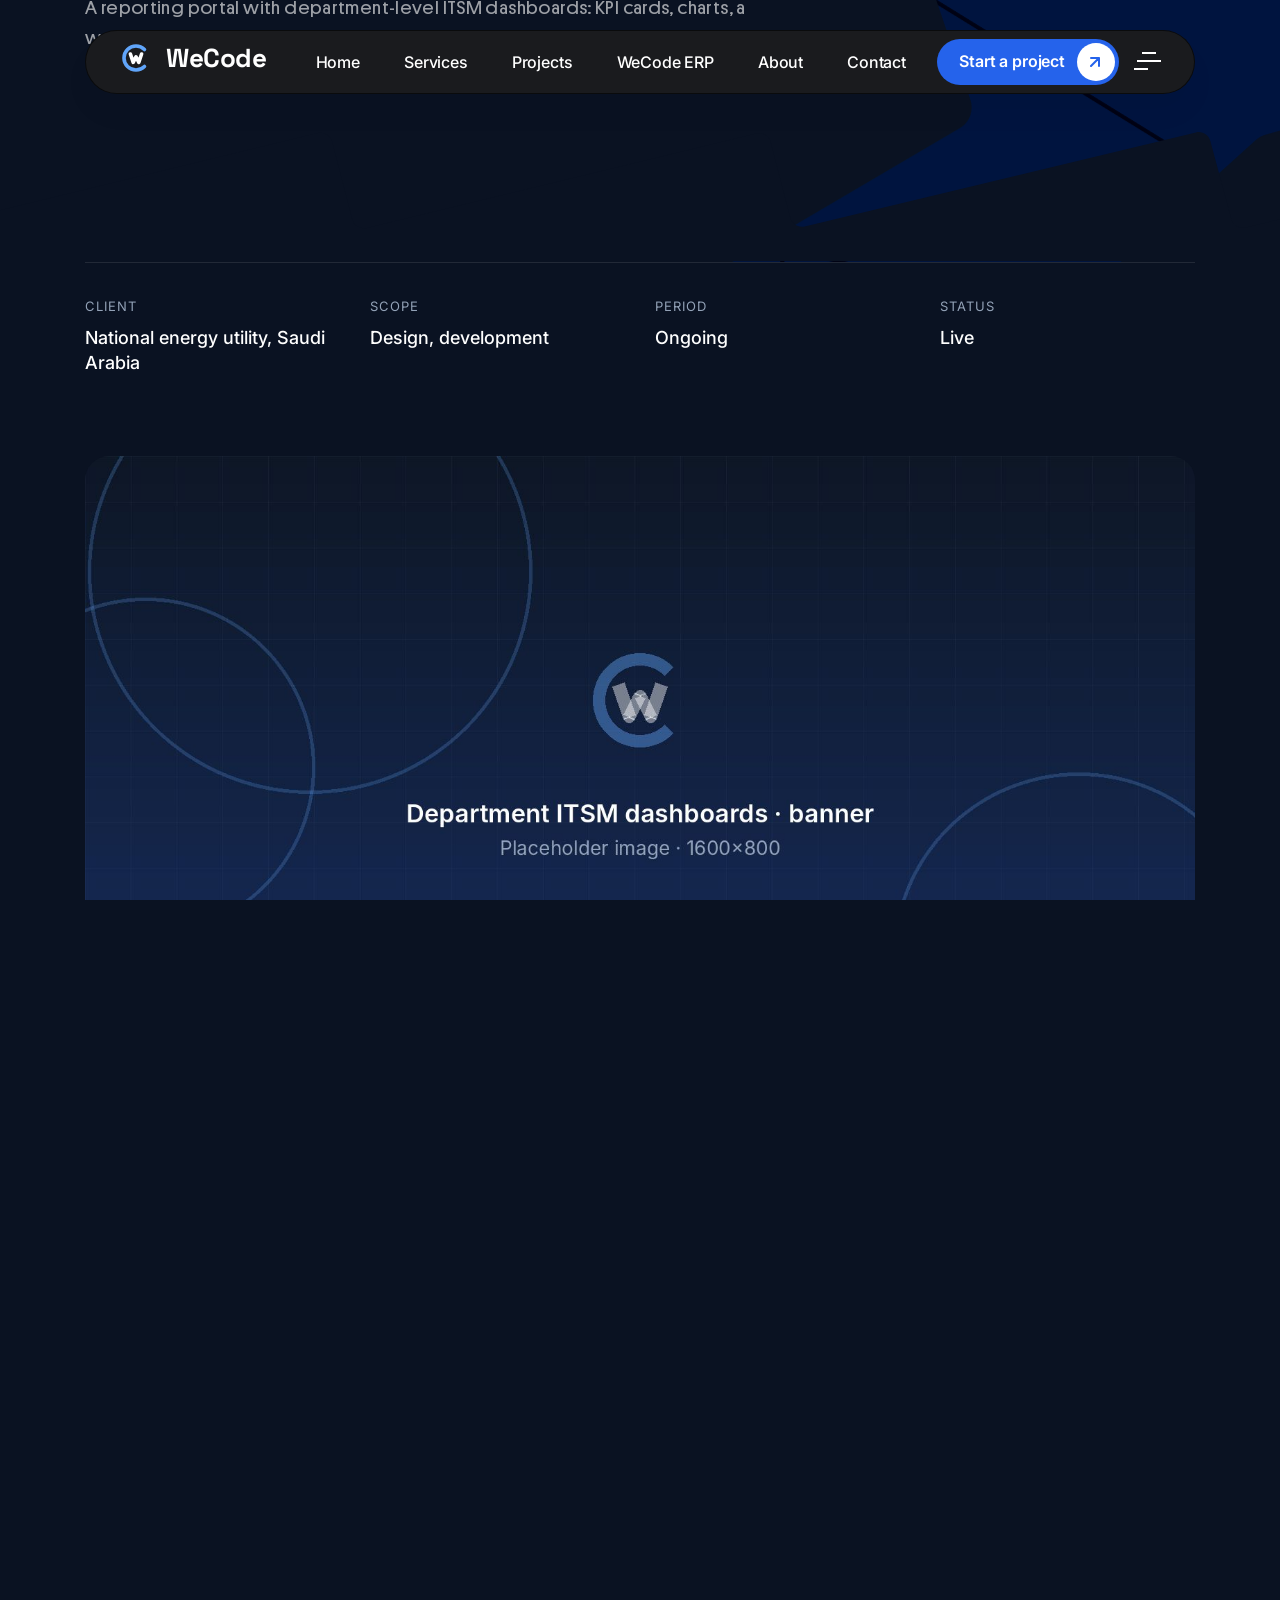
<file: project-department-itsm-dashboards.html>
<!doctype html>
<html class="no-js agntix-dark" lang="en">

<head>
    <meta charset="utf-8">
    <meta http-equiv="x-ua-compatible" content="ie=edge">
    <title>Department ITSM dashboards · WeCode</title>
    <meta name="description" content="A reporting portal with department-level ITSM dashboards: KPI cards, charts, a workload index and drill-downs.">
    <meta name="viewport" content="width=device-width, initial-scale=1">

    <link rel="icon" type="image/svg+xml" href="assets/img/wecode/favicon.svg">
    <link rel="icon" type="image/png" href="assets/img/wecode/favicon.png">
    <link rel="apple-touch-icon" href="assets/img/wecode/apple-touch-icon.png">

    <link rel="preconnect" href="https://fonts.googleapis.com">
    <link rel="stylesheet" href="https://fonts.googleapis.com/css2?family=Space+Grotesk:wght@600;700&display=swap">
    <link rel="stylesheet" href="assets/css/bootstrap.css">
    <link rel="stylesheet" href="assets/css/slick.css">
    <link rel="stylesheet" href="assets/css/swiper-bundle.css">
    <link rel="stylesheet" href="assets/css/magnific-popup.css">
    <link rel="stylesheet" href="assets/css/font-awesome-pro.css">
    <link rel="stylesheet" href="assets/css/spacing.css">
    <link rel="stylesheet" href="assets/css/atropos.min.css">
    <link rel="stylesheet" href="assets/css/main.css">
    <link rel="stylesheet" href="assets/css/wecode.css">
</head>

<body class="tp-magic-cursor wc-page-projects">

    <div id="magic-cursor"><div id="ball"></div></div>

    <div id="preloader"><div class="preloader"><span></span><span></span></div></div>

    <div class="back-to-top-wrapper">
        <button id="back_to_top" type="button" class="back-to-top-btn" aria-label="Back to top">
            <svg width="12" height="7" viewBox="0 0 12 7" fill="none" xmlns="http://www.w3.org/2000/svg"><path d="M11 6L6 1L1 6" stroke="currentColor" stroke-width="1.5" stroke-linecap="round" stroke-linejoin="round" /></svg>
        </button>
    </div>

    <!-- offcanvas start -->
    <div class="tp-offcanvas-area">
        <div class="tp-offcanvas-wrapper offcanvas-black-bg">
            <div class="tp-offcanvas-top d-flex align-items-center justify-content-between">
                <div class="tp-offcanvas-logo"><a href="index.html" aria-label="WeCode home"><span class="wc-logo"><svg width="36" height="36" viewBox="0 0 100 100" fill="none" stroke-width="9" stroke-linecap="round" stroke-linejoin="round" aria-hidden="true"><path d="M71.2 28.8 A30 30 0 1 0 71.2 71.2" stroke="#60A5FA" /><path d="M36 40 L43 61 L50 47 L57 61 L64 40" stroke="#FFFFFF" /></svg><span class="wc-logo-text">WeCode</span></span></a></div>
                <div class="tp-offcanvas-close">
                    <button class="tp-offcanvas-close-btn" aria-label="Close menu">
                        <svg width="37" height="38" viewBox="0 0 37 38" fill="none" xmlns="http://www.w3.org/2000/svg"><path d="M9.19141 9.80762L27.5762 28.1924" stroke="currentColor" stroke-width="1.5" stroke-linecap="round" stroke-linejoin="round" /><path d="M9.19141 28.1924L27.5762 9.80761" stroke="currentColor" stroke-width="1.5" stroke-linecap="round" stroke-linejoin="round" /></svg>
                    </button>
                </div>
            </div>
            <div class="tp-offcanvas-main">
                <div class="tp-offcanvas-content d-none d-xl-block">
                    <h3 class="tp-offcanvas-title">Let's build something reliable.</h3>
                    <p>WeCode designs and builds ITSM platforms, reporting and analytics, ERP and AI assistants for organizations where downtime and wrong numbers are not an option.</p>
                </div>
                <div class="tp-offcanvas-menu d-xl-none"><nav></nav></div>
                <div class="tp-offcanvas-contact">
                    <h3 class="tp-offcanvas-title sm">Information</h3>
                    <ul>
                        <li><a href="tel:[PHONE]">[PHONE]</a></li>
                        <li><a href="mailto:[EMAIL]">[EMAIL]</a></li>
                        <li><a href="contact.html">Jeddah, Saudi Arabia</a></li>
                    </ul>
                </div>
            </div>
        </div>
    </div>
    <div class="body-overlay"></div>
    <!-- offcanvas end -->

    <header>
        <div id="header-sticky" class="tp-header-10-area tp-header-11-style tp-header-blur sticky-black-bg header-11-dark-style header-transparent">
            <div class="container container-1630">
                <div class="tp-header-10-wrapper mt-30">
                    <div class="row align-items-center">
                        <div class="col-xl-2 col-lg-4 col-md-6 col-6">
                            <div class="tp-header-10-logo"><a href="index.html" aria-label="WeCode home"><span class="wc-logo"><svg width="40" height="40" viewBox="0 0 100 100" fill="none" stroke-width="9" stroke-linecap="round" stroke-linejoin="round" aria-hidden="true"><path d="M71.2 28.8 A30 30 0 1 0 71.2 71.2" stroke="#60A5FA" /><path d="M36 40 L43 61 L50 47 L57 61 L64 40" stroke="#FFFFFF" /></svg><span class="wc-logo-text">WeCode</span></span></a></div>
                        </div>
                        <div class="col-xl-10 col-lg-8 col-md-6 col-6">
                            <div class="tp-header-10-box d-flex align-items-center justify-content-end justify-content-xl-between">
                                <div class="tp-header-menu tp-header-10-menu tp-header-dropdown dropdown-black-bg d-none d-xl-block">
                                    <nav class="tp-mobile-menu-active">
                                        <ul>
                                            <li><a href="index.html">Home</a></li>
                                            <li class="has-dropdown">
                                                <a href="services.html">Services</a>
                                                <ul class="tp-submenu submenu">
                                                    <li><a href="services.html#itsm">ITSM Platforms</a></li>
                                                    <li><a href="services.html#ai-data">AI & Data</a></li>
                                                    <li><a href="services.html#reporting">Reporting & BI</a></li>
                                                    <li><a href="services.html#erp-apps">ERP & Custom Apps</a></li>
                                                </ul>
                                            </li>
                                            <li class="has-dropdown wc-active">
                                                <a href="projects.html">Projects</a>
                                                <ul class="tp-submenu submenu">
                                                    <li><a href="projects.html">All projects</a></li>
                                                    <li><a href="project-itsm-ai-assistant.html">Natural-language ITSM assistant</a></li>
                                                    <li><a href="project-enterprise-itsm-platform.html">Enterprise ITSM platform</a></li>
                                                    <li><a href="project-sla-reporting-modernization.html">SLA & reporting modernization</a></li>
                                                    <li><a href="project-department-itsm-dashboards.html">Department ITSM dashboards</a></li>
                                                    <li><a href="project-executive-it-operations-dashboard.html">Executive IT operations dashboard</a></li>
                                                    <li><a href="project-wecode-erp.html">WeCode ERP</a></li>
                                                    <li><a href="project-custom-business-applications.html">Custom business applications</a></li>
                                                </ul>
                                            </li>
                                            <li><a href="erp.html">WeCode ERP</a></li>
                                            <li><a href="about.html">About</a></li>
                                            <li><a href="contact.html">Contact</a></li>
                                        </ul>
                                    </nav>
                                </div>
                                <div class="tp-header-10-right d-flex align-items-center">
                                    <div class="tp-header-11-btn-box d-none d-md-block">
                                        <a class="tp-btn-black-radius d-flex align-items-center justify-content-between" href="contact.html">
                                            <span><span class="text-1">Start a project</span><span class="text-2">Start a project</span></span>
                                            <i><span>
                                                <svg width="10" height="10" viewBox="0 0 10 10" fill="none" xmlns="http://www.w3.org/2000/svg"><path d="M1 9L9 1M9 1H1M9 1V9" stroke="currentColor" stroke-width="2" stroke-linecap="round" stroke-linejoin="round" /></svg>
                                                <svg width="10" height="10" viewBox="0 0 10 10" fill="none" xmlns="http://www.w3.org/2000/svg"><path d="M1 9L9 1M9 1H1M9 1V9" stroke="currentColor" stroke-width="2" stroke-linecap="round" stroke-linejoin="round" /></svg>
                                            </span></i>
                                        </a>
                                    </div>
                                    <div class="tp-header-10-offcanvas ml-15">
                                        <div class="tp-header-bar">
                                            <button class="tp-offcanvas-open-btn" aria-label="Open menu"><i></i><i></i><i></i></button>
                                        </div>
                                    </div>
                                </div>
                            </div>
                        </div>
                    </div>
                </div>
            </div>
        </div>
    </header>

    <div id="smooth-wrapper">
        <div id="smooth-content">

            <main>

<div class="it-hero-area wc-page-hero p-relative fix">
    <div class="it-hero-shape-wrap">
        <span class="it-hero-shape-1">
            <svg width="1920" height="130" viewBox="0 0 1920 130" fill="none" xmlns="http://www.w3.org/2000/svg"><path d="M317.674 0.916147L-15.8393 82.1342C-21.2159 83.4435 -25 88.2597 -25 93.7935V117.029C-25 123.656 -19.6275 129.029 -13 129.029H1963C1969.63 129.029 1975 123.656 1975 117.029V43.9925C1975 36.2794 1967.83 30.5693 1960.31 32.2977L1682.73 96.1228C1676.4 97.5795 1670.06 93.7274 1668.43 87.4346L1648.28 9.56974C1646.63 3.21847 1640.19 -0.635465 1633.82 0.917341L1245.76 95.4533C1239.43 96.9954 1233.02 93.2046 1231.33 86.9132L1210.33 8.88425C1208.64 2.60589 1202.26 -1.18461 1195.93 0.335915L804.696 94.4413C798.331 95.9723 791.914 92.1194 790.273 85.7819L770.671 10.0717C769.027 3.72499 762.595 -0.128182 756.224 1.418L366.694 95.9521C360.323 97.4984 353.89 93.6446 352.247 87.2973L332.13 9.5688C330.487 3.2179 324.048 -0.636036 317.674 0.916147Z" fill="var(--wc-bg)" /></svg>
        </span>
        <img class="it-hero-shape-2" src="assets/img/home-11/hero/hero-shape-4.png" alt="">
    </div>
    <div class="container container-1230">
        <div class="row">
            <div class="col-xl-10">
                <div class="it-hero-content wc-page-hero-content">
                    <nav class="wc-crumbs tp_fade_anim" data-delay=".2" aria-label="Breadcrumb">
                        <a href="index.html">Home</a><span>/</span><a href="projects.html">Projects</a><span>/</span><span aria-current="page">Department ITSM dashboards</span>
                    </nav>
                    <span class="it-hero-subtitle tp_fade_anim" data-delay=".3">Case study · Reporting & BI</span>
                    <h1 class="it-hero-title wc-page-title tp_fade_anim" data-delay=".5">Department ITSM dashboards</h1>
                    <div class="tp_fade_anim" data-delay=".7"><p>A reporting portal with department-level ITSM dashboards: KPI cards, charts, a workload index and drill-downs.</p></div>
                </div>
            </div>
        </div>
    </div>
</div>

                <!-- meta -->
                <div class="pb-80">
                    <div class="container container-1230">
                        <div class="wc-pd-meta tp_fade_anim" data-delay=".3">
                            <div><span>Client</span><h6>National energy utility, Saudi Arabia</h6></div>
                            <div><span>Scope</span><h6>Design, development</h6></div>
                            <div><span>Period</span><h6>Ongoing</h6></div>
                            <div><span>Status</span><h6>Live</h6></div>
                        </div>
                    </div>
                </div>

                <!-- banner -->
                <div class="wc-pd-banner pb-120">
                    <div class="container container-1230">
                        <div class="tp-pd-4-banner-thumb"><img src="assets/img/placeholder/department-itsm-dashboards-banner.jpg" alt="Department ITSM dashboards"></div>
                    </div>
                </div>

                <!-- challenge -->
                <div class="tp-pd-4-about-ptb pb-120">
                    <div class="container container-1230">
                        <div class="row">
                            <div class="col-lg-4">
                                <div class="tp_fade_anim" data-delay=".3"><span class="wc-eyebrow">The challenge</span></div>
                            </div>
                            <div class="col-lg-8">
                                <p class="wc-lead tp_fade_anim" data-delay=".4">Department heads needed their own view of ITSM performance, including workload, backlog and SLA pressure, without waiting for central reports or seeing other departments' data.</p>
                                <div class="wc-stack mt-40"><span>ASP.NET WebForms</span><span>VB.NET</span><span>SQL Server</span><span>Highcharts</span>
                                </div>
                            </div>
                        </div>
                    </div>
                </div>

                <!-- solution -->
                <div class="pb-120">
                    <div class="container container-1230">
                        <div class="row mb-50">
                            <div class="col-lg-8">
                                <span class="wc-eyebrow">What we built</span>
                                <h2 class="wc-h2">The solution</h2>
                            </div>
                        </div>
                        <div class="row g-4">
                            <div class="col-lg-4 col-md-6 tp_fade_anim" data-delay=".3">
                                <div class="wc-solution-item">
                                    <h4>KPI cards & charts</h4>
                                    <p>Department dashboards with KPI cards and interactive charts.</p>
                                </div>
                            </div>
                            <div class="col-lg-4 col-md-6 tp_fade_anim" data-delay=".4">
                                <div class="wc-solution-item">
                                    <h4>Workload index</h4>
                                    <p>A workload metric that shows where pressure is building across support groups.</p>
                                </div>
                            </div>
                            <div class="col-lg-4 col-md-6 tp_fade_anim" data-delay=".5">
                                <div class="wc-solution-item">
                                    <h4>Drill-down pages</h4>
                                    <p>Every figure opens into the underlying records.</p>
                                </div>
                            </div>
                            <div class="col-lg-4 col-md-6 tp_fade_anim" data-delay=".3">
                                <div class="wc-solution-item">
                                    <h4>Department scoping</h4>
                                    <p>Users see their own department by default; authorized users can switch between departments.</p>
                                </div>
                            </div>
                            <div class="col-lg-4 col-md-6 tp_fade_anim" data-delay=".4">
                                <div class="wc-solution-item">
                                    <h4>Reliable refresh</h4>
                                    <p>Backed by staging tables refreshed on a schedule, with per-section error isolation.</p>
                                </div>
                            </div>
                        </div>
                    </div>
                </div>

                <!-- screen -->
                <div class="pb-120">
                    <div class="container container-1230">
                        <img class="w-100 wc-rounded" src="assets/img/placeholder/department-itsm-dashboards-1.jpg" alt="Department ITSM dashboards screen">
                    </div>
                </div>

                <!-- next -->
                <div class="tp-pd-1-np-ptb pt-40 pb-120">
                    <div class="container container-1230">
                        <div class="row justify-content-md-center">
                            <div class="col-lg-8">
                                <div class="tp-pd-1-np-box p-relative">
                                    <a href="project-executive-it-operations-dashboard.html" class="tp-pd-1-np-content z-index-1 text-center">
                                        <span>next project</span>
                                        <h4 class="tp-pd-1-np-title">Executive IT operations dashboard</h4>
                                        <p>Reporting & BI</p>
                                    </a>
                                </div>
                            </div>
                        </div>
                    </div>
                </div>

            </main>

            <footer>
                <div class="crp-footer-area it-footer-style crp-footer-bg p-relative pt-120 z-index-1">
                    <div class="it-footer-shape">
                        <img data-speed="1.1" src="assets/img/home-11/footer/footer-shape-1.png" alt="">
                    </div>
                    <div class="container container-1350">
                        <div class="row">
                            <div class="col-xxl-4 col-xl-4 col-lg-5 col-md-6">
                                <div class="crp-footer-widget crp-footer-col-1 mb-90 tp_fade_anim" data-delay=".3">
                                    <div class="crp-footer-logo"><a href="index.html" aria-label="WeCode home"><span class="wc-logo"><svg width="40" height="40" viewBox="0 0 100 100" fill="none" stroke-width="9" stroke-linecap="round" stroke-linejoin="round" aria-hidden="true"><path d="M71.2 28.8 A30 30 0 1 0 71.2 71.2" stroke="#60A5FA" /><path d="M36 40 L43 61 L50 47 L57 61 L64 40" stroke="#FFFFFF" /></svg><span class="wc-logo-text">WeCode</span></span></a></div>
                                    <p>Enterprise software, ITSM and <br> AI &amp; data solutions, built on <br> 23+ years of delivery.</p>
                                </div>
                            </div>
                            <div class="col-xxl-2 col-xl-2 col-lg-3 col-md-6">
                                <div class="crp-footer-widget crp-footer-col-2 mb-90 tp_fade_anim" data-delay=".5">
                                    <h4 class="crp-footer-widget-title">Company</h4>
                                    <div class="crp-footer-widget-menu">
                                        <ul>
                                            <li><a class="tp-line-white cream-2" href="index.html">Home</a></li>
                                            <li><a class="tp-line-white cream-2" href="services.html">Services</a></li>
                                            <li><a class="tp-line-white cream-2" href="projects.html">Projects</a></li>
                                            <li><a class="tp-line-white cream-2" href="erp.html">WeCode ERP</a></li>
                                            <li><a class="tp-line-white cream-2" href="about.html">About</a></li>
                                            <li><a class="tp-line-white cream-2" href="contact.html">Contact</a></li>
                                        </ul>
                                    </div>
                                </div>
                            </div>
                            <div class="col-xxl-3 col-xl-3 col-lg-4 col-md-6">
                                <div class="crp-footer-widget crp-footer-col-3 mb-90 tp_fade_anim" data-delay=".5">
                                    <h4 class="crp-footer-widget-title">Services</h4>
                                    <div class="crp-footer-widget-menu">
                                        <ul>
                                            <li><a class="tp-line-white cream-2" href="services.html#itsm">ITSM Platforms</a></li>
                                            <li><a class="tp-line-white cream-2" href="services.html#ai-data">AI & Data</a></li>
                                            <li><a class="tp-line-white cream-2" href="services.html#reporting">Reporting & BI</a></li>
                                            <li><a class="tp-line-white cream-2" href="services.html#erp-apps">ERP & Custom Apps</a></li>
                                        </ul>
                                    </div>
                                </div>
                            </div>
                            <div class="col-xxl-3 col-xl-3 col-lg-12 col-md-6">
                                <div class="crp-footer-widget crp-footer-col-4 mb-90 tp_fade_anim" data-delay=".7">
                                    <div class="crp-footer-widget-info mb-40">
                                        <h4 class="crp-footer-widget-title">Location</h4>
                                        <a class="tp-line-white cream-2" href="contact.html">Jeddah, Saudi Arabia</a>
                                    </div>
                                    <div class="crp-footer-widget-info">
                                        <h4 class="crp-footer-widget-title">Get in touch</h4>
                                        <div class="crp-footer-widget-contact"><a class="tp-line-white cream-2" href="mailto:[EMAIL]">[EMAIL]</a></div>
                                        <div class="crp-footer-widget-contact"><a class="tel tp-line-white cream-2 d-inline-block" href="tel:[PHONE]">[PHONE]</a></div>
                                    </div>
                                </div>
                            </div>
                        </div>
                        <div class="row">
                            <div class="col-xl-12">
                                <div class="crp-footer-big-text-wrap tp_fade_anim" data-delay=".3">
                                    <a class="crp-footer-big-text text-center" href="contact.html">
                                        <span><span class="text-1">Let's Discuss</span><span class="text-2">Let's Discuss</span></span>
                                        <i>
                                            <svg width="81" height="81" viewBox="0 0 12 12" fill="none" xmlns="http://www.w3.org/2000/svg"><path d="M1 11L11 1M11 1H1M11 1V11" stroke="currentColor" stroke-width="1.2" stroke-linecap="round" stroke-linejoin="round" /></svg>
                                            <svg width="81" height="81" viewBox="0 0 12 12" fill="none" xmlns="http://www.w3.org/2000/svg"><path d="M1 11L11 1M11 1H1M11 1V11" stroke="currentColor" stroke-width="1.2" stroke-linecap="round" stroke-linejoin="round" /></svg>
                                        </i>
                                    </a>
                                </div>
                            </div>
                        </div>
                        <div class="row">
                            <div class="col-xl-12">
                                <div class="crp-copyright-text text-center pt-40 pb-50">
                                    <p>© 2026 WeCode · Jeddah, Saudi Arabia · All rights reserved</p>
                                </div>
                            </div>
                        </div>
                    </div>
                </div>
            </footer>

        </div>
    </div>

    <script src="assets/js/vendor/jquery.js"></script>
    <script src="assets/js/bootstrap-bundle.js"></script>
    <script src="assets/js/swiper-bundle.js"></script>
    <script src="assets/js/plugin.js"></script>
    <script src="assets/js/three.js"></script>
    <script src="assets/js/slick.js"></script>
    <script src="assets/js/scroll-magic.js"></script>
    <script src="assets/js/hover-effect.umd.js"></script>
    <script src="assets/js/magnific-popup.js"></script>
    <script src="assets/js/parallax-slider.js"></script>
    <script src="assets/js/nice-select.js"></script>
    <script src="assets/js/purecounter.js"></script>
    <script src="assets/js/isotope-pkgd.js"></script>
    <script src="assets/js/imagesloaded-pkgd.js"></script>
    <script src="assets/js/Observer.min.js"></script>
    <script src="assets/js/splitting.min.js"></script>
    <script src="assets/js/webgl.js"></script>
    <script src="assets/js/parallax-scroll.js"></script>
    <script src="assets/js/atropos.js"></script>
    <script src="assets/js/slider-active.js"></script>
    <script src="assets/js/main.js"></script>
    <script src="assets/js/tp-cursor.js"></script>
    
</body>

</html>
</file>
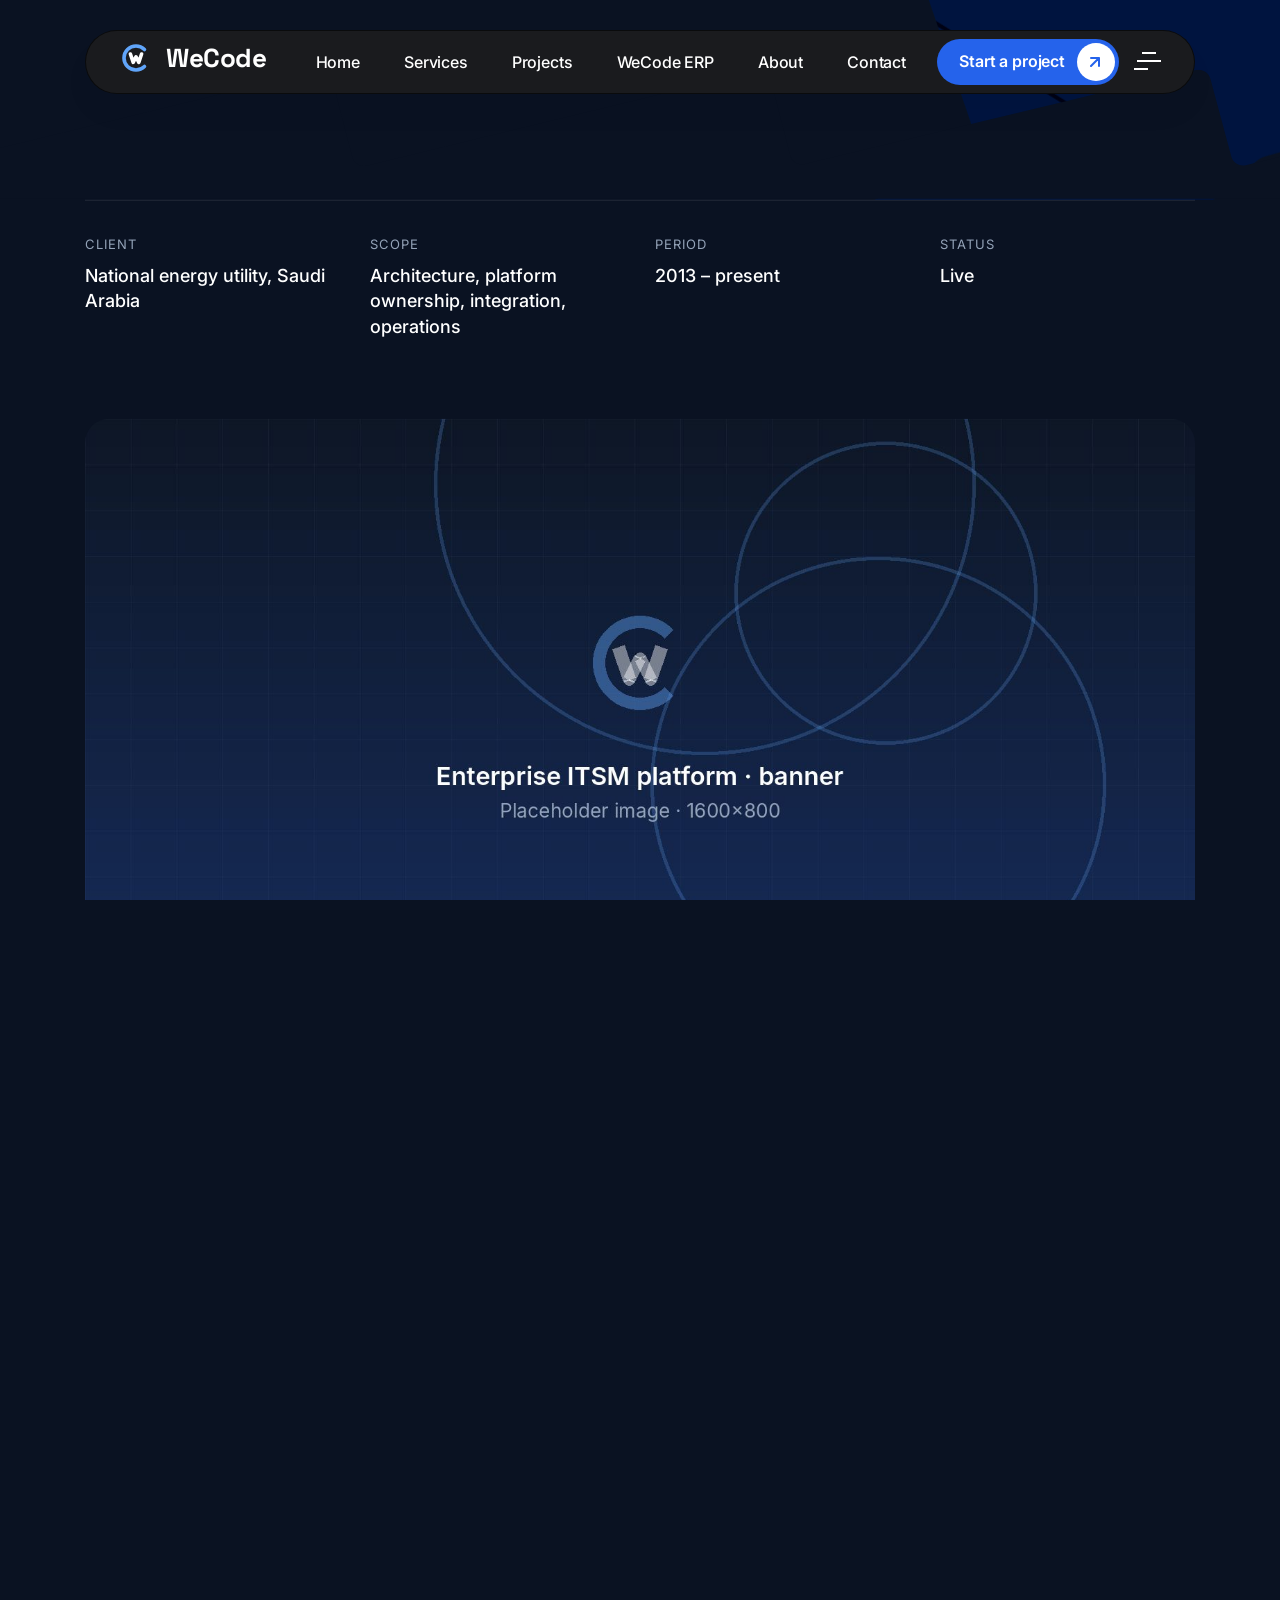
<file: project-enterprise-itsm-platform.html>
<!doctype html>
<html class="no-js agntix-dark" lang="en">

<head>
    <meta charset="utf-8">
    <meta http-equiv="x-ua-compatible" content="ie=edge">
    <title>Enterprise ITSM platform · WeCode</title>
    <meta name="description" content="Lead architecture and technical ownership of the ITSM platform that runs service management for thousands of users across a national utility.">
    <meta name="viewport" content="width=device-width, initial-scale=1">

    <link rel="icon" type="image/svg+xml" href="assets/img/wecode/favicon.svg">
    <link rel="icon" type="image/png" href="assets/img/wecode/favicon.png">
    <link rel="apple-touch-icon" href="assets/img/wecode/apple-touch-icon.png">

    <link rel="preconnect" href="https://fonts.googleapis.com">
    <link rel="stylesheet" href="https://fonts.googleapis.com/css2?family=Space+Grotesk:wght@600;700&display=swap">
    <link rel="stylesheet" href="assets/css/bootstrap.css">
    <link rel="stylesheet" href="assets/css/slick.css">
    <link rel="stylesheet" href="assets/css/swiper-bundle.css">
    <link rel="stylesheet" href="assets/css/magnific-popup.css">
    <link rel="stylesheet" href="assets/css/font-awesome-pro.css">
    <link rel="stylesheet" href="assets/css/spacing.css">
    <link rel="stylesheet" href="assets/css/atropos.min.css">
    <link rel="stylesheet" href="assets/css/main.css">
    <link rel="stylesheet" href="assets/css/wecode.css">
</head>

<body class="tp-magic-cursor wc-page-projects">

    <div id="magic-cursor"><div id="ball"></div></div>

    <div id="preloader"><div class="preloader"><span></span><span></span></div></div>

    <div class="back-to-top-wrapper">
        <button id="back_to_top" type="button" class="back-to-top-btn" aria-label="Back to top">
            <svg width="12" height="7" viewBox="0 0 12 7" fill="none" xmlns="http://www.w3.org/2000/svg"><path d="M11 6L6 1L1 6" stroke="currentColor" stroke-width="1.5" stroke-linecap="round" stroke-linejoin="round" /></svg>
        </button>
    </div>

    <!-- offcanvas start -->
    <div class="tp-offcanvas-area">
        <div class="tp-offcanvas-wrapper offcanvas-black-bg">
            <div class="tp-offcanvas-top d-flex align-items-center justify-content-between">
                <div class="tp-offcanvas-logo"><a href="index.html" aria-label="WeCode home"><span class="wc-logo"><svg width="36" height="36" viewBox="0 0 100 100" fill="none" stroke-width="9" stroke-linecap="round" stroke-linejoin="round" aria-hidden="true"><path d="M71.2 28.8 A30 30 0 1 0 71.2 71.2" stroke="#60A5FA" /><path d="M36 40 L43 61 L50 47 L57 61 L64 40" stroke="#FFFFFF" /></svg><span class="wc-logo-text">WeCode</span></span></a></div>
                <div class="tp-offcanvas-close">
                    <button class="tp-offcanvas-close-btn" aria-label="Close menu">
                        <svg width="37" height="38" viewBox="0 0 37 38" fill="none" xmlns="http://www.w3.org/2000/svg"><path d="M9.19141 9.80762L27.5762 28.1924" stroke="currentColor" stroke-width="1.5" stroke-linecap="round" stroke-linejoin="round" /><path d="M9.19141 28.1924L27.5762 9.80761" stroke="currentColor" stroke-width="1.5" stroke-linecap="round" stroke-linejoin="round" /></svg>
                    </button>
                </div>
            </div>
            <div class="tp-offcanvas-main">
                <div class="tp-offcanvas-content d-none d-xl-block">
                    <h3 class="tp-offcanvas-title">Let's build something reliable.</h3>
                    <p>WeCode designs and builds ITSM platforms, reporting and analytics, ERP and AI assistants for organizations where downtime and wrong numbers are not an option.</p>
                </div>
                <div class="tp-offcanvas-menu d-xl-none"><nav></nav></div>
                <div class="tp-offcanvas-contact">
                    <h3 class="tp-offcanvas-title sm">Information</h3>
                    <ul>
                        <li><a href="tel:[PHONE]">[PHONE]</a></li>
                        <li><a href="mailto:[EMAIL]">[EMAIL]</a></li>
                        <li><a href="contact.html">Jeddah, Saudi Arabia</a></li>
                    </ul>
                </div>
            </div>
        </div>
    </div>
    <div class="body-overlay"></div>
    <!-- offcanvas end -->

    <header>
        <div id="header-sticky" class="tp-header-10-area tp-header-11-style tp-header-blur sticky-black-bg header-11-dark-style header-transparent">
            <div class="container container-1630">
                <div class="tp-header-10-wrapper mt-30">
                    <div class="row align-items-center">
                        <div class="col-xl-2 col-lg-4 col-md-6 col-6">
                            <div class="tp-header-10-logo"><a href="index.html" aria-label="WeCode home"><span class="wc-logo"><svg width="40" height="40" viewBox="0 0 100 100" fill="none" stroke-width="9" stroke-linecap="round" stroke-linejoin="round" aria-hidden="true"><path d="M71.2 28.8 A30 30 0 1 0 71.2 71.2" stroke="#60A5FA" /><path d="M36 40 L43 61 L50 47 L57 61 L64 40" stroke="#FFFFFF" /></svg><span class="wc-logo-text">WeCode</span></span></a></div>
                        </div>
                        <div class="col-xl-10 col-lg-8 col-md-6 col-6">
                            <div class="tp-header-10-box d-flex align-items-center justify-content-end justify-content-xl-between">
                                <div class="tp-header-menu tp-header-10-menu tp-header-dropdown dropdown-black-bg d-none d-xl-block">
                                    <nav class="tp-mobile-menu-active">
                                        <ul>
                                            <li><a href="index.html">Home</a></li>
                                            <li class="has-dropdown">
                                                <a href="services.html">Services</a>
                                                <ul class="tp-submenu submenu">
                                                    <li><a href="services.html#itsm">ITSM Platforms</a></li>
                                                    <li><a href="services.html#ai-data">AI & Data</a></li>
                                                    <li><a href="services.html#reporting">Reporting & BI</a></li>
                                                    <li><a href="services.html#erp-apps">ERP & Custom Apps</a></li>
                                                </ul>
                                            </li>
                                            <li class="has-dropdown wc-active">
                                                <a href="projects.html">Projects</a>
                                                <ul class="tp-submenu submenu">
                                                    <li><a href="projects.html">All projects</a></li>
                                                    <li><a href="project-itsm-ai-assistant.html">Natural-language ITSM assistant</a></li>
                                                    <li><a href="project-enterprise-itsm-platform.html">Enterprise ITSM platform</a></li>
                                                    <li><a href="project-sla-reporting-modernization.html">SLA & reporting modernization</a></li>
                                                    <li><a href="project-department-itsm-dashboards.html">Department ITSM dashboards</a></li>
                                                    <li><a href="project-executive-it-operations-dashboard.html">Executive IT operations dashboard</a></li>
                                                    <li><a href="project-wecode-erp.html">WeCode ERP</a></li>
                                                    <li><a href="project-custom-business-applications.html">Custom business applications</a></li>
                                                </ul>
                                            </li>
                                            <li><a href="erp.html">WeCode ERP</a></li>
                                            <li><a href="about.html">About</a></li>
                                            <li><a href="contact.html">Contact</a></li>
                                        </ul>
                                    </nav>
                                </div>
                                <div class="tp-header-10-right d-flex align-items-center">
                                    <div class="tp-header-11-btn-box d-none d-md-block">
                                        <a class="tp-btn-black-radius d-flex align-items-center justify-content-between" href="contact.html">
                                            <span><span class="text-1">Start a project</span><span class="text-2">Start a project</span></span>
                                            <i><span>
                                                <svg width="10" height="10" viewBox="0 0 10 10" fill="none" xmlns="http://www.w3.org/2000/svg"><path d="M1 9L9 1M9 1H1M9 1V9" stroke="currentColor" stroke-width="2" stroke-linecap="round" stroke-linejoin="round" /></svg>
                                                <svg width="10" height="10" viewBox="0 0 10 10" fill="none" xmlns="http://www.w3.org/2000/svg"><path d="M1 9L9 1M9 1H1M9 1V9" stroke="currentColor" stroke-width="2" stroke-linecap="round" stroke-linejoin="round" /></svg>
                                            </span></i>
                                        </a>
                                    </div>
                                    <div class="tp-header-10-offcanvas ml-15">
                                        <div class="tp-header-bar">
                                            <button class="tp-offcanvas-open-btn" aria-label="Open menu"><i></i><i></i><i></i></button>
                                        </div>
                                    </div>
                                </div>
                            </div>
                        </div>
                    </div>
                </div>
            </div>
        </div>
    </header>

    <div id="smooth-wrapper">
        <div id="smooth-content">

            <main>

<div class="it-hero-area wc-page-hero p-relative fix">
    <div class="it-hero-shape-wrap">
        <span class="it-hero-shape-1">
            <svg width="1920" height="130" viewBox="0 0 1920 130" fill="none" xmlns="http://www.w3.org/2000/svg"><path d="M317.674 0.916147L-15.8393 82.1342C-21.2159 83.4435 -25 88.2597 -25 93.7935V117.029C-25 123.656 -19.6275 129.029 -13 129.029H1963C1969.63 129.029 1975 123.656 1975 117.029V43.9925C1975 36.2794 1967.83 30.5693 1960.31 32.2977L1682.73 96.1228C1676.4 97.5795 1670.06 93.7274 1668.43 87.4346L1648.28 9.56974C1646.63 3.21847 1640.19 -0.635465 1633.82 0.917341L1245.76 95.4533C1239.43 96.9954 1233.02 93.2046 1231.33 86.9132L1210.33 8.88425C1208.64 2.60589 1202.26 -1.18461 1195.93 0.335915L804.696 94.4413C798.331 95.9723 791.914 92.1194 790.273 85.7819L770.671 10.0717C769.027 3.72499 762.595 -0.128182 756.224 1.418L366.694 95.9521C360.323 97.4984 353.89 93.6446 352.247 87.2973L332.13 9.5688C330.487 3.2179 324.048 -0.636036 317.674 0.916147Z" fill="var(--wc-bg)" /></svg>
        </span>
        <img class="it-hero-shape-2" src="assets/img/home-11/hero/hero-shape-4.png" alt="">
    </div>
    <div class="container container-1230">
        <div class="row">
            <div class="col-xl-10">
                <div class="it-hero-content wc-page-hero-content">
                    <nav class="wc-crumbs tp_fade_anim" data-delay=".2" aria-label="Breadcrumb">
                        <a href="index.html">Home</a><span>/</span><a href="projects.html">Projects</a><span>/</span><span aria-current="page">Enterprise ITSM platform</span>
                    </nav>
                    <span class="it-hero-subtitle tp_fade_anim" data-delay=".3">Case study · ITSM</span>
                    <h1 class="it-hero-title wc-page-title tp_fade_anim" data-delay=".5">Enterprise ITSM platform</h1>
                    <div class="tp_fade_anim" data-delay=".7"><p>Lead architecture and technical ownership of the ITSM platform that runs service management for thousands of users across a national utility.</p></div>
                </div>
            </div>
        </div>
    </div>
</div>

                <!-- meta -->
                <div class="pb-80">
                    <div class="container container-1230">
                        <div class="wc-pd-meta tp_fade_anim" data-delay=".3">
                            <div><span>Client</span><h6>National energy utility, Saudi Arabia</h6></div>
                            <div><span>Scope</span><h6>Architecture, platform ownership, integration, operations</h6></div>
                            <div><span>Period</span><h6>2013 – present</h6></div>
                            <div><span>Status</span><h6>Live</h6></div>
                        </div>
                    </div>
                </div>

                <!-- banner -->
                <div class="wc-pd-banner pb-120">
                    <div class="container container-1230">
                        <div class="tp-pd-4-banner-thumb"><img src="assets/img/placeholder/enterprise-itsm-platform-banner.jpg" alt="Enterprise ITSM platform"></div>
                    </div>
                </div>

                <!-- challenge -->
                <div class="tp-pd-4-about-ptb pb-120">
                    <div class="container container-1230">
                        <div class="row">
                            <div class="col-lg-4">
                                <div class="tp_fade_anim" data-delay=".3"><span class="wc-eyebrow">The challenge</span></div>
                            </div>
                            <div class="col-lg-8">
                                <p class="wc-lead tp_fade_anim" data-delay=".4">A national utility depends on its ITSM platform for every incident, change and service request across the organization. The platform had to stay available, stay in step with SAP and Active Directory, and keep evolving through upgrades without disrupting operations.</p>
                                <div class="wc-stack mt-40"><span>BMC ITSM</span><span>BMC AR System</span><span>CA Service Desk</span><span>SQL Server</span><span>SAP</span><span>Active Directory</span>
                                </div>
                            </div>
                        </div>
                    </div>
                </div>

                <!-- solution -->
                <div class="pb-120">
                    <div class="container container-1230">
                        <div class="row mb-50">
                            <div class="col-lg-8">
                                <span class="wc-eyebrow">What we built</span>
                                <h2 class="wc-h2">The solution</h2>
                            </div>
                        </div>
                        <div class="row g-4">
                            <div class="col-lg-4 col-md-6 tp_fade_anim" data-delay=".3">
                                <div class="wc-solution-item">
                                    <h4>Platform architecture</h4>
                                    <p>Designed and owned the platform across Incident, Problem, Change, Release and Service Request processes.</p>
                                </div>
                            </div>
                            <div class="col-lg-4 col-md-6 tp_fade_anim" data-delay=".4">
                                <div class="wc-solution-item">
                                    <h4>Enterprise integration</h4>
                                    <p>Built and maintained integrations with SAP, Active Directory and enterprise applications using AR System workflows and APIs.</p>
                                </div>
                            </div>
                            <div class="col-lg-4 col-md-6 tp_fade_anim" data-delay=".5">
                                <div class="wc-solution-item">
                                    <h4>High availability & DR</h4>
                                    <p>Implemented high availability and disaster recovery for ITSM and reporting components.</p>
                                </div>
                            </div>
                            <div class="col-lg-4 col-md-6 tp_fade_anim" data-delay=".3">
                                <div class="wc-solution-item">
                                    <h4>Upgrades & tuning</h4>
                                    <p>Led platform upgrades, performance tuning and environment optimization.</p>
                                </div>
                            </div>
                            <div class="col-lg-4 col-md-6 tp_fade_anim" data-delay=".4">
                                <div class="wc-solution-item">
                                    <h4>Knowledge transfer</h4>
                                    <p>Delivered training and documentation, and handed knowledge over to internal teams.</p>
                                </div>
                            </div>
                        </div>
                    </div>
                </div>
                <!-- facts -->
                <div class="tp-pd-1-work-ptb pb-100">
                    <div class="container container-1230">
                        <div class="row mb-30"><div class="col-12"><span class="wc-eyebrow">At a glance</span></div></div>
                        <div class="row">
                            <div class="col-lg-4 col-md-6">
                                <div class="tp-pd-1-work-item mb-30">
                                    <h3 class="tp-pd-1-work-item-title"><span>13+</span></h3>
                                    <div class="tp-pd-1-work-item-text"><span>Years of continuous ownership</span></div>
                                </div>
                            </div>
                            <div class="col-lg-4 col-md-6">
                                <div class="tp-pd-1-work-item mb-30">
                                    <h3 class="tp-pd-1-work-item-title"><span>1000s</span></h3>
                                    <div class="tp-pd-1-work-item-text"><span>Users across the organization</span></div>
                                </div>
                            </div>
                            <div class="col-lg-4 col-md-6">
                                <div class="tp-pd-1-work-item mb-30">
                                    <h3 class="tp-pd-1-work-item-title"><span>5</span></h3>
                                    <div class="tp-pd-1-work-item-text"><span>ITIL processes supported</span></div>
                                </div>
                            </div>
                        </div>
                    </div>
                </div>

                <!-- screen -->
                <div class="pb-120">
                    <div class="container container-1230">
                        <img class="w-100 wc-rounded" src="assets/img/placeholder/enterprise-itsm-platform-1.jpg" alt="Enterprise ITSM platform screen">
                    </div>
                </div>

                <!-- next -->
                <div class="tp-pd-1-np-ptb pt-40 pb-120">
                    <div class="container container-1230">
                        <div class="row justify-content-md-center">
                            <div class="col-lg-8">
                                <div class="tp-pd-1-np-box p-relative">
                                    <a href="project-sla-reporting-modernization.html" class="tp-pd-1-np-content z-index-1 text-center">
                                        <span>next project</span>
                                        <h4 class="tp-pd-1-np-title">SLA & reporting modernization</h4>
                                        <p>Reporting & BI</p>
                                    </a>
                                </div>
                            </div>
                        </div>
                    </div>
                </div>

            </main>

            <footer>
                <div class="crp-footer-area it-footer-style crp-footer-bg p-relative pt-120 z-index-1">
                    <div class="it-footer-shape">
                        <img data-speed="1.1" src="assets/img/home-11/footer/footer-shape-1.png" alt="">
                    </div>
                    <div class="container container-1350">
                        <div class="row">
                            <div class="col-xxl-4 col-xl-4 col-lg-5 col-md-6">
                                <div class="crp-footer-widget crp-footer-col-1 mb-90 tp_fade_anim" data-delay=".3">
                                    <div class="crp-footer-logo"><a href="index.html" aria-label="WeCode home"><span class="wc-logo"><svg width="40" height="40" viewBox="0 0 100 100" fill="none" stroke-width="9" stroke-linecap="round" stroke-linejoin="round" aria-hidden="true"><path d="M71.2 28.8 A30 30 0 1 0 71.2 71.2" stroke="#60A5FA" /><path d="M36 40 L43 61 L50 47 L57 61 L64 40" stroke="#FFFFFF" /></svg><span class="wc-logo-text">WeCode</span></span></a></div>
                                    <p>Enterprise software, ITSM and <br> AI &amp; data solutions, built on <br> 23+ years of delivery.</p>
                                </div>
                            </div>
                            <div class="col-xxl-2 col-xl-2 col-lg-3 col-md-6">
                                <div class="crp-footer-widget crp-footer-col-2 mb-90 tp_fade_anim" data-delay=".5">
                                    <h4 class="crp-footer-widget-title">Company</h4>
                                    <div class="crp-footer-widget-menu">
                                        <ul>
                                            <li><a class="tp-line-white cream-2" href="index.html">Home</a></li>
                                            <li><a class="tp-line-white cream-2" href="services.html">Services</a></li>
                                            <li><a class="tp-line-white cream-2" href="projects.html">Projects</a></li>
                                            <li><a class="tp-line-white cream-2" href="erp.html">WeCode ERP</a></li>
                                            <li><a class="tp-line-white cream-2" href="about.html">About</a></li>
                                            <li><a class="tp-line-white cream-2" href="contact.html">Contact</a></li>
                                        </ul>
                                    </div>
                                </div>
                            </div>
                            <div class="col-xxl-3 col-xl-3 col-lg-4 col-md-6">
                                <div class="crp-footer-widget crp-footer-col-3 mb-90 tp_fade_anim" data-delay=".5">
                                    <h4 class="crp-footer-widget-title">Services</h4>
                                    <div class="crp-footer-widget-menu">
                                        <ul>
                                            <li><a class="tp-line-white cream-2" href="services.html#itsm">ITSM Platforms</a></li>
                                            <li><a class="tp-line-white cream-2" href="services.html#ai-data">AI & Data</a></li>
                                            <li><a class="tp-line-white cream-2" href="services.html#reporting">Reporting & BI</a></li>
                                            <li><a class="tp-line-white cream-2" href="services.html#erp-apps">ERP & Custom Apps</a></li>
                                        </ul>
                                    </div>
                                </div>
                            </div>
                            <div class="col-xxl-3 col-xl-3 col-lg-12 col-md-6">
                                <div class="crp-footer-widget crp-footer-col-4 mb-90 tp_fade_anim" data-delay=".7">
                                    <div class="crp-footer-widget-info mb-40">
                                        <h4 class="crp-footer-widget-title">Location</h4>
                                        <a class="tp-line-white cream-2" href="contact.html">Jeddah, Saudi Arabia</a>
                                    </div>
                                    <div class="crp-footer-widget-info">
                                        <h4 class="crp-footer-widget-title">Get in touch</h4>
                                        <div class="crp-footer-widget-contact"><a class="tp-line-white cream-2" href="mailto:[EMAIL]">[EMAIL]</a></div>
                                        <div class="crp-footer-widget-contact"><a class="tel tp-line-white cream-2 d-inline-block" href="tel:[PHONE]">[PHONE]</a></div>
                                    </div>
                                </div>
                            </div>
                        </div>
                        <div class="row">
                            <div class="col-xl-12">
                                <div class="crp-footer-big-text-wrap tp_fade_anim" data-delay=".3">
                                    <a class="crp-footer-big-text text-center" href="contact.html">
                                        <span><span class="text-1">Let's Discuss</span><span class="text-2">Let's Discuss</span></span>
                                        <i>
                                            <svg width="81" height="81" viewBox="0 0 12 12" fill="none" xmlns="http://www.w3.org/2000/svg"><path d="M1 11L11 1M11 1H1M11 1V11" stroke="currentColor" stroke-width="1.2" stroke-linecap="round" stroke-linejoin="round" /></svg>
                                            <svg width="81" height="81" viewBox="0 0 12 12" fill="none" xmlns="http://www.w3.org/2000/svg"><path d="M1 11L11 1M11 1H1M11 1V11" stroke="currentColor" stroke-width="1.2" stroke-linecap="round" stroke-linejoin="round" /></svg>
                                        </i>
                                    </a>
                                </div>
                            </div>
                        </div>
                        <div class="row">
                            <div class="col-xl-12">
                                <div class="crp-copyright-text text-center pt-40 pb-50">
                                    <p>© 2026 WeCode · Jeddah, Saudi Arabia · All rights reserved</p>
                                </div>
                            </div>
                        </div>
                    </div>
                </div>
            </footer>

        </div>
    </div>

    <script src="assets/js/vendor/jquery.js"></script>
    <script src="assets/js/bootstrap-bundle.js"></script>
    <script src="assets/js/swiper-bundle.js"></script>
    <script src="assets/js/plugin.js"></script>
    <script src="assets/js/three.js"></script>
    <script src="assets/js/slick.js"></script>
    <script src="assets/js/scroll-magic.js"></script>
    <script src="assets/js/hover-effect.umd.js"></script>
    <script src="assets/js/magnific-popup.js"></script>
    <script src="assets/js/parallax-slider.js"></script>
    <script src="assets/js/nice-select.js"></script>
    <script src="assets/js/purecounter.js"></script>
    <script src="assets/js/isotope-pkgd.js"></script>
    <script src="assets/js/imagesloaded-pkgd.js"></script>
    <script src="assets/js/Observer.min.js"></script>
    <script src="assets/js/splitting.min.js"></script>
    <script src="assets/js/webgl.js"></script>
    <script src="assets/js/parallax-scroll.js"></script>
    <script src="assets/js/atropos.js"></script>
    <script src="assets/js/slider-active.js"></script>
    <script src="assets/js/main.js"></script>
    <script src="assets/js/tp-cursor.js"></script>
    
</body>

</html>
</file>
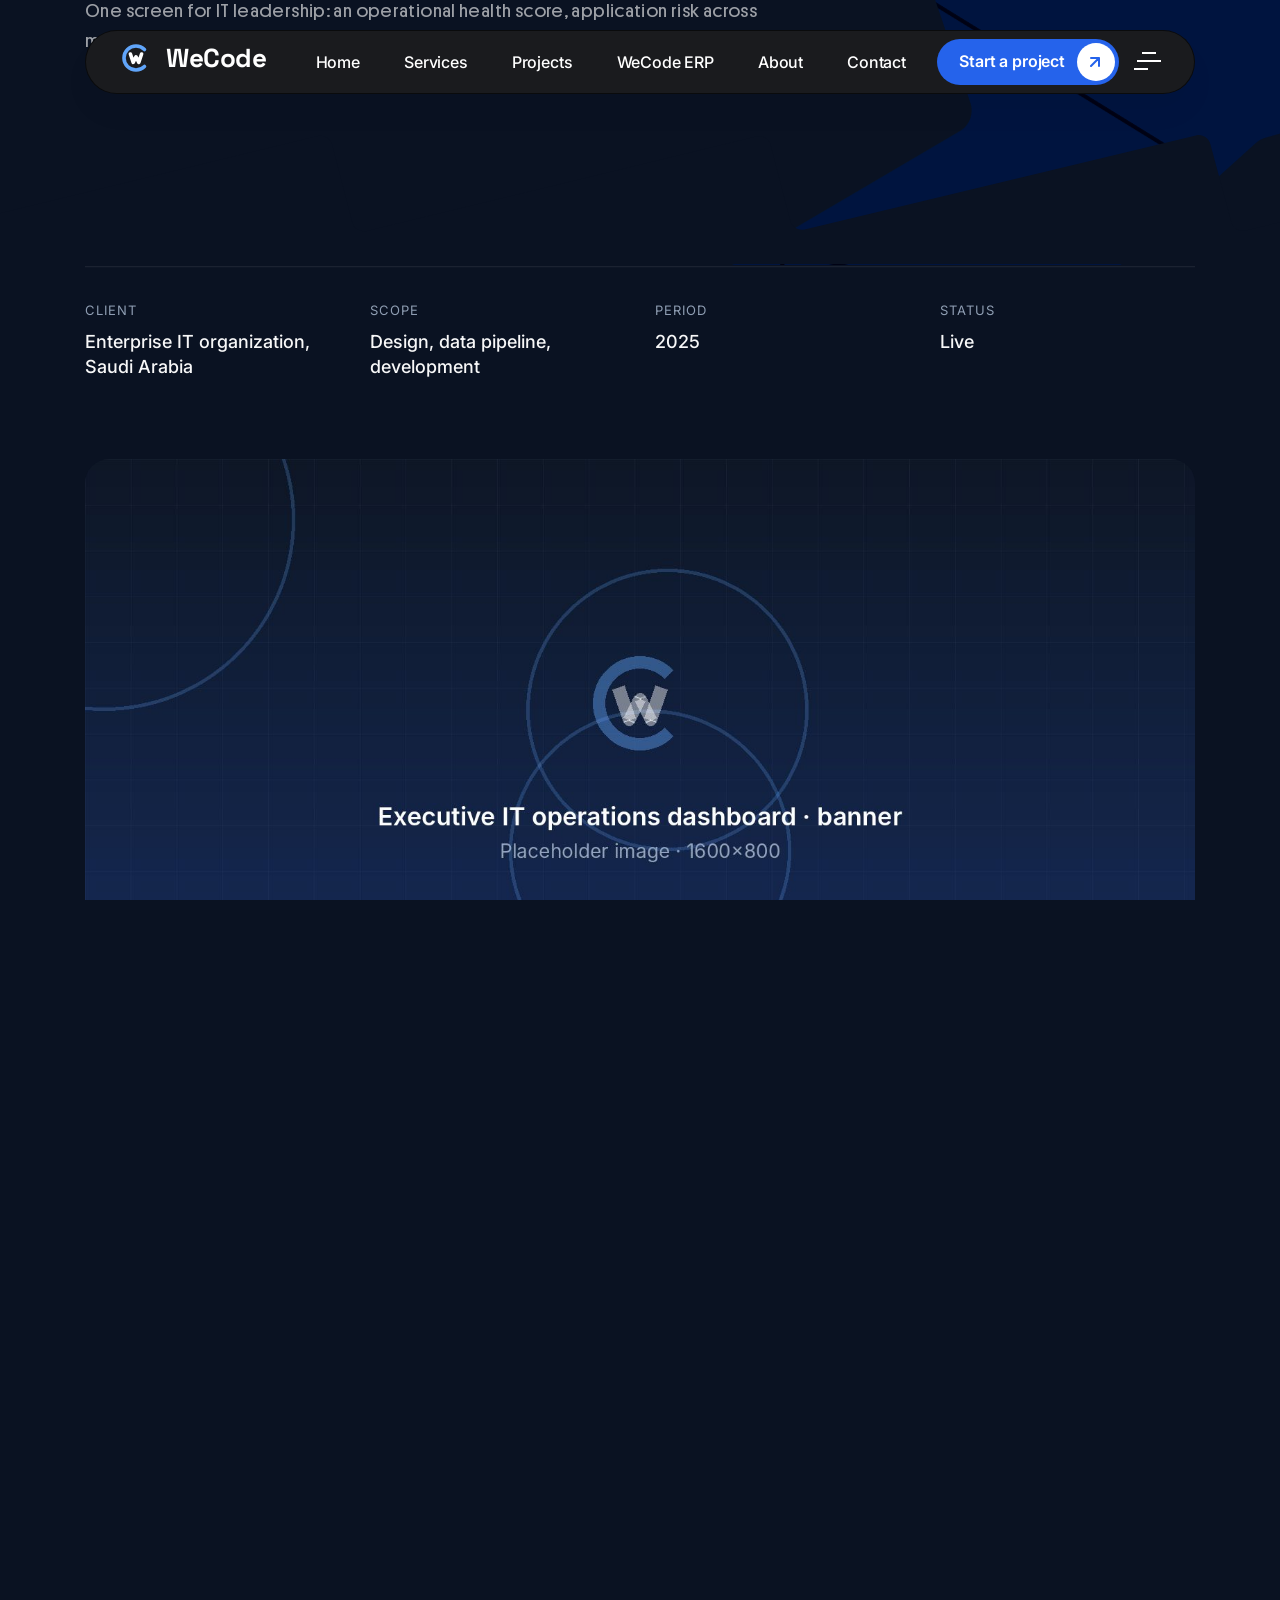
<file: project-executive-it-operations-dashboard.html>
<!doctype html>
<html class="no-js agntix-dark" lang="en">

<head>
    <meta charset="utf-8">
    <meta http-equiv="x-ua-compatible" content="ie=edge">
    <title>Executive IT operations dashboard · WeCode</title>
    <meta name="description" content="One screen for IT leadership: an operational health score, application risk across modules and the trends behind them.">
    <meta name="viewport" content="width=device-width, initial-scale=1">

    <link rel="icon" type="image/svg+xml" href="assets/img/wecode/favicon.svg">
    <link rel="icon" type="image/png" href="assets/img/wecode/favicon.png">
    <link rel="apple-touch-icon" href="assets/img/wecode/apple-touch-icon.png">

    <link rel="preconnect" href="https://fonts.googleapis.com">
    <link rel="stylesheet" href="https://fonts.googleapis.com/css2?family=Space+Grotesk:wght@600;700&display=swap">
    <link rel="stylesheet" href="assets/css/bootstrap.css">
    <link rel="stylesheet" href="assets/css/slick.css">
    <link rel="stylesheet" href="assets/css/swiper-bundle.css">
    <link rel="stylesheet" href="assets/css/magnific-popup.css">
    <link rel="stylesheet" href="assets/css/font-awesome-pro.css">
    <link rel="stylesheet" href="assets/css/spacing.css">
    <link rel="stylesheet" href="assets/css/atropos.min.css">
    <link rel="stylesheet" href="assets/css/main.css">
    <link rel="stylesheet" href="assets/css/wecode.css">
</head>

<body class="tp-magic-cursor wc-page-projects">

    <div id="magic-cursor"><div id="ball"></div></div>

    <div id="preloader"><div class="preloader"><span></span><span></span></div></div>

    <div class="back-to-top-wrapper">
        <button id="back_to_top" type="button" class="back-to-top-btn" aria-label="Back to top">
            <svg width="12" height="7" viewBox="0 0 12 7" fill="none" xmlns="http://www.w3.org/2000/svg"><path d="M11 6L6 1L1 6" stroke="currentColor" stroke-width="1.5" stroke-linecap="round" stroke-linejoin="round" /></svg>
        </button>
    </div>

    <!-- offcanvas start -->
    <div class="tp-offcanvas-area">
        <div class="tp-offcanvas-wrapper offcanvas-black-bg">
            <div class="tp-offcanvas-top d-flex align-items-center justify-content-between">
                <div class="tp-offcanvas-logo"><a href="index.html" aria-label="WeCode home"><span class="wc-logo"><svg width="36" height="36" viewBox="0 0 100 100" fill="none" stroke-width="9" stroke-linecap="round" stroke-linejoin="round" aria-hidden="true"><path d="M71.2 28.8 A30 30 0 1 0 71.2 71.2" stroke="#60A5FA" /><path d="M36 40 L43 61 L50 47 L57 61 L64 40" stroke="#FFFFFF" /></svg><span class="wc-logo-text">WeCode</span></span></a></div>
                <div class="tp-offcanvas-close">
                    <button class="tp-offcanvas-close-btn" aria-label="Close menu">
                        <svg width="37" height="38" viewBox="0 0 37 38" fill="none" xmlns="http://www.w3.org/2000/svg"><path d="M9.19141 9.80762L27.5762 28.1924" stroke="currentColor" stroke-width="1.5" stroke-linecap="round" stroke-linejoin="round" /><path d="M9.19141 28.1924L27.5762 9.80761" stroke="currentColor" stroke-width="1.5" stroke-linecap="round" stroke-linejoin="round" /></svg>
                    </button>
                </div>
            </div>
            <div class="tp-offcanvas-main">
                <div class="tp-offcanvas-content d-none d-xl-block">
                    <h3 class="tp-offcanvas-title">Let's build something reliable.</h3>
                    <p>WeCode designs and builds ITSM platforms, reporting and analytics, ERP and AI assistants for organizations where downtime and wrong numbers are not an option.</p>
                </div>
                <div class="tp-offcanvas-menu d-xl-none"><nav></nav></div>
                <div class="tp-offcanvas-contact">
                    <h3 class="tp-offcanvas-title sm">Information</h3>
                    <ul>
                        <li><a href="tel:[PHONE]">[PHONE]</a></li>
                        <li><a href="mailto:[EMAIL]">[EMAIL]</a></li>
                        <li><a href="contact.html">Jeddah, Saudi Arabia</a></li>
                    </ul>
                </div>
            </div>
        </div>
    </div>
    <div class="body-overlay"></div>
    <!-- offcanvas end -->

    <header>
        <div id="header-sticky" class="tp-header-10-area tp-header-11-style tp-header-blur sticky-black-bg header-11-dark-style header-transparent">
            <div class="container container-1630">
                <div class="tp-header-10-wrapper mt-30">
                    <div class="row align-items-center">
                        <div class="col-xl-2 col-lg-4 col-md-6 col-6">
                            <div class="tp-header-10-logo"><a href="index.html" aria-label="WeCode home"><span class="wc-logo"><svg width="40" height="40" viewBox="0 0 100 100" fill="none" stroke-width="9" stroke-linecap="round" stroke-linejoin="round" aria-hidden="true"><path d="M71.2 28.8 A30 30 0 1 0 71.2 71.2" stroke="#60A5FA" /><path d="M36 40 L43 61 L50 47 L57 61 L64 40" stroke="#FFFFFF" /></svg><span class="wc-logo-text">WeCode</span></span></a></div>
                        </div>
                        <div class="col-xl-10 col-lg-8 col-md-6 col-6">
                            <div class="tp-header-10-box d-flex align-items-center justify-content-end justify-content-xl-between">
                                <div class="tp-header-menu tp-header-10-menu tp-header-dropdown dropdown-black-bg d-none d-xl-block">
                                    <nav class="tp-mobile-menu-active">
                                        <ul>
                                            <li><a href="index.html">Home</a></li>
                                            <li class="has-dropdown">
                                                <a href="services.html">Services</a>
                                                <ul class="tp-submenu submenu">
                                                    <li><a href="services.html#itsm">ITSM Platforms</a></li>
                                                    <li><a href="services.html#ai-data">AI & Data</a></li>
                                                    <li><a href="services.html#reporting">Reporting & BI</a></li>
                                                    <li><a href="services.html#erp-apps">ERP & Custom Apps</a></li>
                                                </ul>
                                            </li>
                                            <li class="has-dropdown wc-active">
                                                <a href="projects.html">Projects</a>
                                                <ul class="tp-submenu submenu">
                                                    <li><a href="projects.html">All projects</a></li>
                                                    <li><a href="project-itsm-ai-assistant.html">Natural-language ITSM assistant</a></li>
                                                    <li><a href="project-enterprise-itsm-platform.html">Enterprise ITSM platform</a></li>
                                                    <li><a href="project-sla-reporting-modernization.html">SLA & reporting modernization</a></li>
                                                    <li><a href="project-department-itsm-dashboards.html">Department ITSM dashboards</a></li>
                                                    <li><a href="project-executive-it-operations-dashboard.html">Executive IT operations dashboard</a></li>
                                                    <li><a href="project-wecode-erp.html">WeCode ERP</a></li>
                                                    <li><a href="project-custom-business-applications.html">Custom business applications</a></li>
                                                </ul>
                                            </li>
                                            <li><a href="erp.html">WeCode ERP</a></li>
                                            <li><a href="about.html">About</a></li>
                                            <li><a href="contact.html">Contact</a></li>
                                        </ul>
                                    </nav>
                                </div>
                                <div class="tp-header-10-right d-flex align-items-center">
                                    <div class="tp-header-11-btn-box d-none d-md-block">
                                        <a class="tp-btn-black-radius d-flex align-items-center justify-content-between" href="contact.html">
                                            <span><span class="text-1">Start a project</span><span class="text-2">Start a project</span></span>
                                            <i><span>
                                                <svg width="10" height="10" viewBox="0 0 10 10" fill="none" xmlns="http://www.w3.org/2000/svg"><path d="M1 9L9 1M9 1H1M9 1V9" stroke="currentColor" stroke-width="2" stroke-linecap="round" stroke-linejoin="round" /></svg>
                                                <svg width="10" height="10" viewBox="0 0 10 10" fill="none" xmlns="http://www.w3.org/2000/svg"><path d="M1 9L9 1M9 1H1M9 1V9" stroke="currentColor" stroke-width="2" stroke-linecap="round" stroke-linejoin="round" /></svg>
                                            </span></i>
                                        </a>
                                    </div>
                                    <div class="tp-header-10-offcanvas ml-15">
                                        <div class="tp-header-bar">
                                            <button class="tp-offcanvas-open-btn" aria-label="Open menu"><i></i><i></i><i></i></button>
                                        </div>
                                    </div>
                                </div>
                            </div>
                        </div>
                    </div>
                </div>
            </div>
        </div>
    </header>

    <div id="smooth-wrapper">
        <div id="smooth-content">

            <main>

<div class="it-hero-area wc-page-hero p-relative fix">
    <div class="it-hero-shape-wrap">
        <span class="it-hero-shape-1">
            <svg width="1920" height="130" viewBox="0 0 1920 130" fill="none" xmlns="http://www.w3.org/2000/svg"><path d="M317.674 0.916147L-15.8393 82.1342C-21.2159 83.4435 -25 88.2597 -25 93.7935V117.029C-25 123.656 -19.6275 129.029 -13 129.029H1963C1969.63 129.029 1975 123.656 1975 117.029V43.9925C1975 36.2794 1967.83 30.5693 1960.31 32.2977L1682.73 96.1228C1676.4 97.5795 1670.06 93.7274 1668.43 87.4346L1648.28 9.56974C1646.63 3.21847 1640.19 -0.635465 1633.82 0.917341L1245.76 95.4533C1239.43 96.9954 1233.02 93.2046 1231.33 86.9132L1210.33 8.88425C1208.64 2.60589 1202.26 -1.18461 1195.93 0.335915L804.696 94.4413C798.331 95.9723 791.914 92.1194 790.273 85.7819L770.671 10.0717C769.027 3.72499 762.595 -0.128182 756.224 1.418L366.694 95.9521C360.323 97.4984 353.89 93.6446 352.247 87.2973L332.13 9.5688C330.487 3.2179 324.048 -0.636036 317.674 0.916147Z" fill="var(--wc-bg)" /></svg>
        </span>
        <img class="it-hero-shape-2" src="assets/img/home-11/hero/hero-shape-4.png" alt="">
    </div>
    <div class="container container-1230">
        <div class="row">
            <div class="col-xl-10">
                <div class="it-hero-content wc-page-hero-content">
                    <nav class="wc-crumbs tp_fade_anim" data-delay=".2" aria-label="Breadcrumb">
                        <a href="index.html">Home</a><span>/</span><a href="projects.html">Projects</a><span>/</span><span aria-current="page">Executive IT operations dashboard</span>
                    </nav>
                    <span class="it-hero-subtitle tp_fade_anim" data-delay=".3">Case study · Reporting & BI</span>
                    <h1 class="it-hero-title wc-page-title tp_fade_anim" data-delay=".5">Executive IT operations dashboard</h1>
                    <div class="tp_fade_anim" data-delay=".7"><p>One screen for IT leadership: an operational health score, application risk across modules and the trends behind them.</p></div>
                </div>
            </div>
        </div>
    </div>
</div>

                <!-- meta -->
                <div class="pb-80">
                    <div class="container container-1230">
                        <div class="wc-pd-meta tp_fade_anim" data-delay=".3">
                            <div><span>Client</span><h6>Enterprise IT organization, Saudi Arabia</h6></div>
                            <div><span>Scope</span><h6>Design, data pipeline, development</h6></div>
                            <div><span>Period</span><h6>2025</h6></div>
                            <div><span>Status</span><h6>Live</h6></div>
                        </div>
                    </div>
                </div>

                <!-- banner -->
                <div class="wc-pd-banner pb-120">
                    <div class="container container-1230">
                        <div class="tp-pd-4-banner-thumb"><img src="assets/img/placeholder/executive-it-operations-dashboard-banner.jpg" alt="Executive IT operations dashboard"></div>
                    </div>
                </div>

                <!-- challenge -->
                <div class="tp-pd-4-about-ptb pb-120">
                    <div class="container container-1230">
                        <div class="row">
                            <div class="col-lg-4">
                                <div class="tp_fade_anim" data-delay=".3"><span class="wc-eyebrow">The challenge</span></div>
                            </div>
                            <div class="col-lg-8">
                                <p class="wc-lead tp_fade_anim" data-delay=".4">Leadership wanted a single, current picture of IT operations across incidents, changes and applications, instead of reading separate module reports.</p>
                                <div class="wc-stack mt-40"><span>ASP.NET WebForms</span><span>VB.NET</span><span>SQL Server</span><span>Bootstrap 5</span>
                                </div>
                            </div>
                        </div>
                    </div>
                </div>

                <!-- solution -->
                <div class="pb-120">
                    <div class="container container-1230">
                        <div class="row mb-50">
                            <div class="col-lg-8">
                                <span class="wc-eyebrow">What we built</span>
                                <h2 class="wc-h2">The solution</h2>
                            </div>
                        </div>
                        <div class="row g-4">
                            <div class="col-lg-4 col-md-6 tp_fade_anim" data-delay=".3">
                                <div class="wc-solution-item">
                                    <h4>Operational health score</h4>
                                    <p>A single gauge summarizing the state of IT operations.</p>
                                </div>
                            </div>
                            <div class="col-lg-4 col-md-6 tp_fade_anim" data-delay=".4">
                                <div class="wc-solution-item">
                                    <h4>Application risk scoring</h4>
                                    <p>Cross-module scoring that highlights which applications need attention.</p>
                                </div>
                            </div>
                            <div class="col-lg-4 col-md-6 tp_fade_anim" data-delay=".5">
                                <div class="wc-solution-item">
                                    <h4>Nightly ETL</h4>
                                    <p>Staging tables populated nightly so the dashboard is fast and consistent.</p>
                                </div>
                            </div>
                            <div class="col-lg-4 col-md-6 tp_fade_anim" data-delay=".3">
                                <div class="wc-solution-item">
                                    <h4>Tabbed layout</h4>
                                    <p>A clean tabbed layout that separates summary views from detail.</p>
                                </div>
                            </div>
                        </div>
                    </div>
                </div>

                <!-- screen -->
                <div class="pb-120">
                    <div class="container container-1230">
                        <img class="w-100 wc-rounded" src="assets/img/placeholder/executive-it-operations-dashboard-1.jpg" alt="Executive IT operations dashboard screen">
                    </div>
                </div>

                <!-- next -->
                <div class="tp-pd-1-np-ptb pt-40 pb-120">
                    <div class="container container-1230">
                        <div class="row justify-content-md-center">
                            <div class="col-lg-8">
                                <div class="tp-pd-1-np-box p-relative">
                                    <a href="project-wecode-erp.html" class="tp-pd-1-np-content z-index-1 text-center">
                                        <span>next project</span>
                                        <h4 class="tp-pd-1-np-title">WeCode ERP</h4>
                                        <p>ERP · Product</p>
                                    </a>
                                </div>
                            </div>
                        </div>
                    </div>
                </div>

            </main>

            <footer>
                <div class="crp-footer-area it-footer-style crp-footer-bg p-relative pt-120 z-index-1">
                    <div class="it-footer-shape">
                        <img data-speed="1.1" src="assets/img/home-11/footer/footer-shape-1.png" alt="">
                    </div>
                    <div class="container container-1350">
                        <div class="row">
                            <div class="col-xxl-4 col-xl-4 col-lg-5 col-md-6">
                                <div class="crp-footer-widget crp-footer-col-1 mb-90 tp_fade_anim" data-delay=".3">
                                    <div class="crp-footer-logo"><a href="index.html" aria-label="WeCode home"><span class="wc-logo"><svg width="40" height="40" viewBox="0 0 100 100" fill="none" stroke-width="9" stroke-linecap="round" stroke-linejoin="round" aria-hidden="true"><path d="M71.2 28.8 A30 30 0 1 0 71.2 71.2" stroke="#60A5FA" /><path d="M36 40 L43 61 L50 47 L57 61 L64 40" stroke="#FFFFFF" /></svg><span class="wc-logo-text">WeCode</span></span></a></div>
                                    <p>Enterprise software, ITSM and <br> AI &amp; data solutions, built on <br> 23+ years of delivery.</p>
                                </div>
                            </div>
                            <div class="col-xxl-2 col-xl-2 col-lg-3 col-md-6">
                                <div class="crp-footer-widget crp-footer-col-2 mb-90 tp_fade_anim" data-delay=".5">
                                    <h4 class="crp-footer-widget-title">Company</h4>
                                    <div class="crp-footer-widget-menu">
                                        <ul>
                                            <li><a class="tp-line-white cream-2" href="index.html">Home</a></li>
                                            <li><a class="tp-line-white cream-2" href="services.html">Services</a></li>
                                            <li><a class="tp-line-white cream-2" href="projects.html">Projects</a></li>
                                            <li><a class="tp-line-white cream-2" href="erp.html">WeCode ERP</a></li>
                                            <li><a class="tp-line-white cream-2" href="about.html">About</a></li>
                                            <li><a class="tp-line-white cream-2" href="contact.html">Contact</a></li>
                                        </ul>
                                    </div>
                                </div>
                            </div>
                            <div class="col-xxl-3 col-xl-3 col-lg-4 col-md-6">
                                <div class="crp-footer-widget crp-footer-col-3 mb-90 tp_fade_anim" data-delay=".5">
                                    <h4 class="crp-footer-widget-title">Services</h4>
                                    <div class="crp-footer-widget-menu">
                                        <ul>
                                            <li><a class="tp-line-white cream-2" href="services.html#itsm">ITSM Platforms</a></li>
                                            <li><a class="tp-line-white cream-2" href="services.html#ai-data">AI & Data</a></li>
                                            <li><a class="tp-line-white cream-2" href="services.html#reporting">Reporting & BI</a></li>
                                            <li><a class="tp-line-white cream-2" href="services.html#erp-apps">ERP & Custom Apps</a></li>
                                        </ul>
                                    </div>
                                </div>
                            </div>
                            <div class="col-xxl-3 col-xl-3 col-lg-12 col-md-6">
                                <div class="crp-footer-widget crp-footer-col-4 mb-90 tp_fade_anim" data-delay=".7">
                                    <div class="crp-footer-widget-info mb-40">
                                        <h4 class="crp-footer-widget-title">Location</h4>
                                        <a class="tp-line-white cream-2" href="contact.html">Jeddah, Saudi Arabia</a>
                                    </div>
                                    <div class="crp-footer-widget-info">
                                        <h4 class="crp-footer-widget-title">Get in touch</h4>
                                        <div class="crp-footer-widget-contact"><a class="tp-line-white cream-2" href="mailto:[EMAIL]">[EMAIL]</a></div>
                                        <div class="crp-footer-widget-contact"><a class="tel tp-line-white cream-2 d-inline-block" href="tel:[PHONE]">[PHONE]</a></div>
                                    </div>
                                </div>
                            </div>
                        </div>
                        <div class="row">
                            <div class="col-xl-12">
                                <div class="crp-footer-big-text-wrap tp_fade_anim" data-delay=".3">
                                    <a class="crp-footer-big-text text-center" href="contact.html">
                                        <span><span class="text-1">Let's Discuss</span><span class="text-2">Let's Discuss</span></span>
                                        <i>
                                            <svg width="81" height="81" viewBox="0 0 12 12" fill="none" xmlns="http://www.w3.org/2000/svg"><path d="M1 11L11 1M11 1H1M11 1V11" stroke="currentColor" stroke-width="1.2" stroke-linecap="round" stroke-linejoin="round" /></svg>
                                            <svg width="81" height="81" viewBox="0 0 12 12" fill="none" xmlns="http://www.w3.org/2000/svg"><path d="M1 11L11 1M11 1H1M11 1V11" stroke="currentColor" stroke-width="1.2" stroke-linecap="round" stroke-linejoin="round" /></svg>
                                        </i>
                                    </a>
                                </div>
                            </div>
                        </div>
                        <div class="row">
                            <div class="col-xl-12">
                                <div class="crp-copyright-text text-center pt-40 pb-50">
                                    <p>© 2026 WeCode · Jeddah, Saudi Arabia · All rights reserved</p>
                                </div>
                            </div>
                        </div>
                    </div>
                </div>
            </footer>

        </div>
    </div>

    <script src="assets/js/vendor/jquery.js"></script>
    <script src="assets/js/bootstrap-bundle.js"></script>
    <script src="assets/js/swiper-bundle.js"></script>
    <script src="assets/js/plugin.js"></script>
    <script src="assets/js/three.js"></script>
    <script src="assets/js/slick.js"></script>
    <script src="assets/js/scroll-magic.js"></script>
    <script src="assets/js/hover-effect.umd.js"></script>
    <script src="assets/js/magnific-popup.js"></script>
    <script src="assets/js/parallax-slider.js"></script>
    <script src="assets/js/nice-select.js"></script>
    <script src="assets/js/purecounter.js"></script>
    <script src="assets/js/isotope-pkgd.js"></script>
    <script src="assets/js/imagesloaded-pkgd.js"></script>
    <script src="assets/js/Observer.min.js"></script>
    <script src="assets/js/splitting.min.js"></script>
    <script src="assets/js/webgl.js"></script>
    <script src="assets/js/parallax-scroll.js"></script>
    <script src="assets/js/atropos.js"></script>
    <script src="assets/js/slider-active.js"></script>
    <script src="assets/js/main.js"></script>
    <script src="assets/js/tp-cursor.js"></script>
    
</body>

</html>
</file>
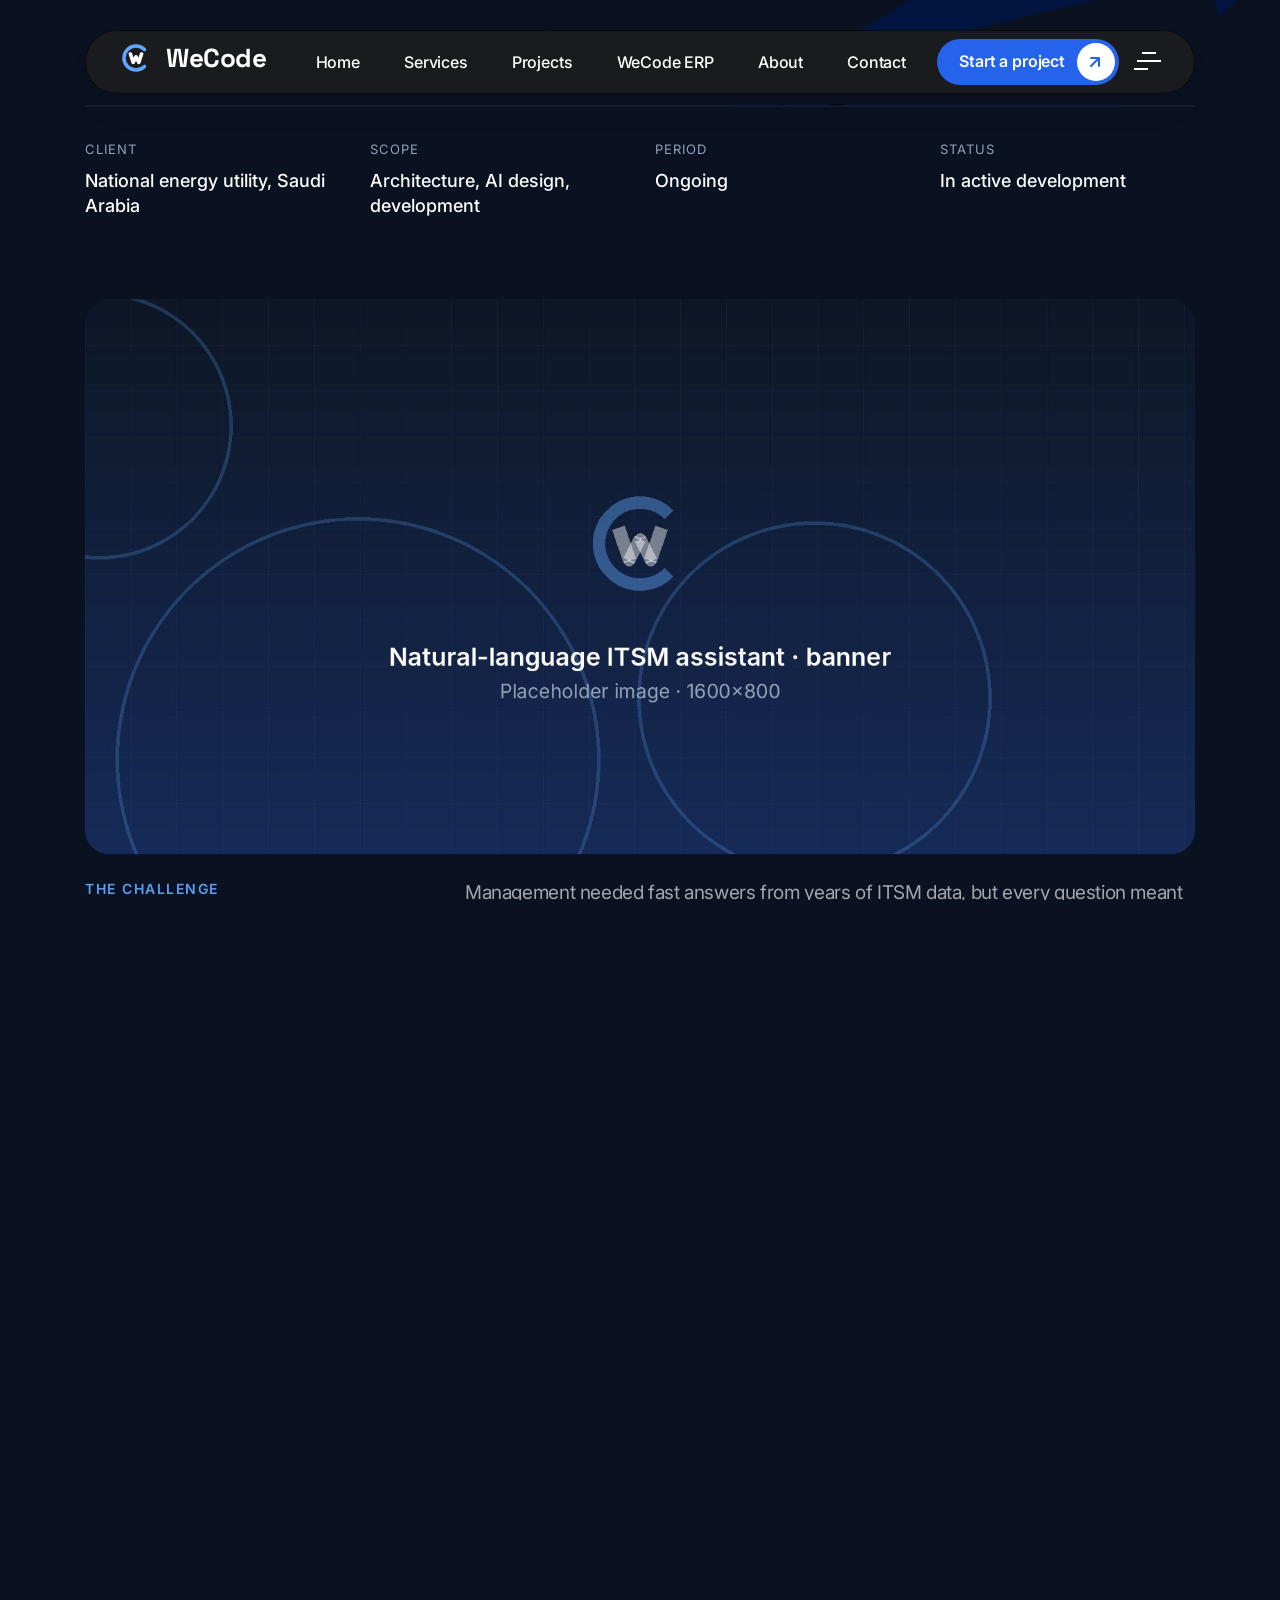
<file: project-itsm-ai-assistant.html>
<!doctype html>
<html class="no-js agntix-dark" lang="en">

<head>
    <meta charset="utf-8">
    <meta http-equiv="x-ua-compatible" content="ie=edge">
    <title>Natural-language ITSM assistant · WeCode</title>
    <meta name="description" content="Executives and support teams ask questions in plain English or Arabic and get answers backed by live, validated SQL, without waiting for a report.">
    <meta name="viewport" content="width=device-width, initial-scale=1">

    <link rel="icon" type="image/svg+xml" href="assets/img/wecode/favicon.svg">
    <link rel="icon" type="image/png" href="assets/img/wecode/favicon.png">
    <link rel="apple-touch-icon" href="assets/img/wecode/apple-touch-icon.png">

    <link rel="preconnect" href="https://fonts.googleapis.com">
    <link rel="stylesheet" href="https://fonts.googleapis.com/css2?family=Space+Grotesk:wght@600;700&display=swap">
    <link rel="stylesheet" href="assets/css/bootstrap.css">
    <link rel="stylesheet" href="assets/css/slick.css">
    <link rel="stylesheet" href="assets/css/swiper-bundle.css">
    <link rel="stylesheet" href="assets/css/magnific-popup.css">
    <link rel="stylesheet" href="assets/css/font-awesome-pro.css">
    <link rel="stylesheet" href="assets/css/spacing.css">
    <link rel="stylesheet" href="assets/css/atropos.min.css">
    <link rel="stylesheet" href="assets/css/main.css">
    <link rel="stylesheet" href="assets/css/wecode.css">
</head>

<body class="tp-magic-cursor wc-page-projects">

    <div id="magic-cursor"><div id="ball"></div></div>

    <div id="preloader"><div class="preloader"><span></span><span></span></div></div>

    <div class="back-to-top-wrapper">
        <button id="back_to_top" type="button" class="back-to-top-btn" aria-label="Back to top">
            <svg width="12" height="7" viewBox="0 0 12 7" fill="none" xmlns="http://www.w3.org/2000/svg"><path d="M11 6L6 1L1 6" stroke="currentColor" stroke-width="1.5" stroke-linecap="round" stroke-linejoin="round" /></svg>
        </button>
    </div>

    <!-- offcanvas start -->
    <div class="tp-offcanvas-area">
        <div class="tp-offcanvas-wrapper offcanvas-black-bg">
            <div class="tp-offcanvas-top d-flex align-items-center justify-content-between">
                <div class="tp-offcanvas-logo"><a href="index.html" aria-label="WeCode home"><span class="wc-logo"><svg width="36" height="36" viewBox="0 0 100 100" fill="none" stroke-width="9" stroke-linecap="round" stroke-linejoin="round" aria-hidden="true"><path d="M71.2 28.8 A30 30 0 1 0 71.2 71.2" stroke="#60A5FA" /><path d="M36 40 L43 61 L50 47 L57 61 L64 40" stroke="#FFFFFF" /></svg><span class="wc-logo-text">WeCode</span></span></a></div>
                <div class="tp-offcanvas-close">
                    <button class="tp-offcanvas-close-btn" aria-label="Close menu">
                        <svg width="37" height="38" viewBox="0 0 37 38" fill="none" xmlns="http://www.w3.org/2000/svg"><path d="M9.19141 9.80762L27.5762 28.1924" stroke="currentColor" stroke-width="1.5" stroke-linecap="round" stroke-linejoin="round" /><path d="M9.19141 28.1924L27.5762 9.80761" stroke="currentColor" stroke-width="1.5" stroke-linecap="round" stroke-linejoin="round" /></svg>
                    </button>
                </div>
            </div>
            <div class="tp-offcanvas-main">
                <div class="tp-offcanvas-content d-none d-xl-block">
                    <h3 class="tp-offcanvas-title">Let's build something reliable.</h3>
                    <p>WeCode designs and builds ITSM platforms, reporting and analytics, ERP and AI assistants for organizations where downtime and wrong numbers are not an option.</p>
                </div>
                <div class="tp-offcanvas-menu d-xl-none"><nav></nav></div>
                <div class="tp-offcanvas-contact">
                    <h3 class="tp-offcanvas-title sm">Information</h3>
                    <ul>
                        <li><a href="tel:[PHONE]">[PHONE]</a></li>
                        <li><a href="mailto:[EMAIL]">[EMAIL]</a></li>
                        <li><a href="contact.html">Jeddah, Saudi Arabia</a></li>
                    </ul>
                </div>
            </div>
        </div>
    </div>
    <div class="body-overlay"></div>
    <!-- offcanvas end -->

    <header>
        <div id="header-sticky" class="tp-header-10-area tp-header-11-style tp-header-blur sticky-black-bg header-11-dark-style header-transparent">
            <div class="container container-1630">
                <div class="tp-header-10-wrapper mt-30">
                    <div class="row align-items-center">
                        <div class="col-xl-2 col-lg-4 col-md-6 col-6">
                            <div class="tp-header-10-logo"><a href="index.html" aria-label="WeCode home"><span class="wc-logo"><svg width="40" height="40" viewBox="0 0 100 100" fill="none" stroke-width="9" stroke-linecap="round" stroke-linejoin="round" aria-hidden="true"><path d="M71.2 28.8 A30 30 0 1 0 71.2 71.2" stroke="#60A5FA" /><path d="M36 40 L43 61 L50 47 L57 61 L64 40" stroke="#FFFFFF" /></svg><span class="wc-logo-text">WeCode</span></span></a></div>
                        </div>
                        <div class="col-xl-10 col-lg-8 col-md-6 col-6">
                            <div class="tp-header-10-box d-flex align-items-center justify-content-end justify-content-xl-between">
                                <div class="tp-header-menu tp-header-10-menu tp-header-dropdown dropdown-black-bg d-none d-xl-block">
                                    <nav class="tp-mobile-menu-active">
                                        <ul>
                                            <li><a href="index.html">Home</a></li>
                                            <li class="has-dropdown">
                                                <a href="services.html">Services</a>
                                                <ul class="tp-submenu submenu">
                                                    <li><a href="services.html#itsm">ITSM Platforms</a></li>
                                                    <li><a href="services.html#ai-data">AI & Data</a></li>
                                                    <li><a href="services.html#reporting">Reporting & BI</a></li>
                                                    <li><a href="services.html#erp-apps">ERP & Custom Apps</a></li>
                                                </ul>
                                            </li>
                                            <li class="has-dropdown wc-active">
                                                <a href="projects.html">Projects</a>
                                                <ul class="tp-submenu submenu">
                                                    <li><a href="projects.html">All projects</a></li>
                                                    <li><a href="project-itsm-ai-assistant.html">Natural-language ITSM assistant</a></li>
                                                    <li><a href="project-enterprise-itsm-platform.html">Enterprise ITSM platform</a></li>
                                                    <li><a href="project-sla-reporting-modernization.html">SLA & reporting modernization</a></li>
                                                    <li><a href="project-department-itsm-dashboards.html">Department ITSM dashboards</a></li>
                                                    <li><a href="project-executive-it-operations-dashboard.html">Executive IT operations dashboard</a></li>
                                                    <li><a href="project-wecode-erp.html">WeCode ERP</a></li>
                                                    <li><a href="project-custom-business-applications.html">Custom business applications</a></li>
                                                </ul>
                                            </li>
                                            <li><a href="erp.html">WeCode ERP</a></li>
                                            <li><a href="about.html">About</a></li>
                                            <li><a href="contact.html">Contact</a></li>
                                        </ul>
                                    </nav>
                                </div>
                                <div class="tp-header-10-right d-flex align-items-center">
                                    <div class="tp-header-11-btn-box d-none d-md-block">
                                        <a class="tp-btn-black-radius d-flex align-items-center justify-content-between" href="contact.html">
                                            <span><span class="text-1">Start a project</span><span class="text-2">Start a project</span></span>
                                            <i><span>
                                                <svg width="10" height="10" viewBox="0 0 10 10" fill="none" xmlns="http://www.w3.org/2000/svg"><path d="M1 9L9 1M9 1H1M9 1V9" stroke="currentColor" stroke-width="2" stroke-linecap="round" stroke-linejoin="round" /></svg>
                                                <svg width="10" height="10" viewBox="0 0 10 10" fill="none" xmlns="http://www.w3.org/2000/svg"><path d="M1 9L9 1M9 1H1M9 1V9" stroke="currentColor" stroke-width="2" stroke-linecap="round" stroke-linejoin="round" /></svg>
                                            </span></i>
                                        </a>
                                    </div>
                                    <div class="tp-header-10-offcanvas ml-15">
                                        <div class="tp-header-bar">
                                            <button class="tp-offcanvas-open-btn" aria-label="Open menu"><i></i><i></i><i></i></button>
                                        </div>
                                    </div>
                                </div>
                            </div>
                        </div>
                    </div>
                </div>
            </div>
        </div>
    </header>

    <div id="smooth-wrapper">
        <div id="smooth-content">

            <main>

<div class="it-hero-area wc-page-hero p-relative fix">
    <div class="it-hero-shape-wrap">
        <span class="it-hero-shape-1">
            <svg width="1920" height="130" viewBox="0 0 1920 130" fill="none" xmlns="http://www.w3.org/2000/svg"><path d="M317.674 0.916147L-15.8393 82.1342C-21.2159 83.4435 -25 88.2597 -25 93.7935V117.029C-25 123.656 -19.6275 129.029 -13 129.029H1963C1969.63 129.029 1975 123.656 1975 117.029V43.9925C1975 36.2794 1967.83 30.5693 1960.31 32.2977L1682.73 96.1228C1676.4 97.5795 1670.06 93.7274 1668.43 87.4346L1648.28 9.56974C1646.63 3.21847 1640.19 -0.635465 1633.82 0.917341L1245.76 95.4533C1239.43 96.9954 1233.02 93.2046 1231.33 86.9132L1210.33 8.88425C1208.64 2.60589 1202.26 -1.18461 1195.93 0.335915L804.696 94.4413C798.331 95.9723 791.914 92.1194 790.273 85.7819L770.671 10.0717C769.027 3.72499 762.595 -0.128182 756.224 1.418L366.694 95.9521C360.323 97.4984 353.89 93.6446 352.247 87.2973L332.13 9.5688C330.487 3.2179 324.048 -0.636036 317.674 0.916147Z" fill="var(--wc-bg)" /></svg>
        </span>
        <img class="it-hero-shape-2" src="assets/img/home-11/hero/hero-shape-4.png" alt="">
    </div>
    <div class="container container-1230">
        <div class="row">
            <div class="col-xl-10">
                <div class="it-hero-content wc-page-hero-content">
                    <nav class="wc-crumbs tp_fade_anim" data-delay=".2" aria-label="Breadcrumb">
                        <a href="index.html">Home</a><span>/</span><a href="projects.html">Projects</a><span>/</span><span aria-current="page">Natural-language ITSM assistant</span>
                    </nav>
                    <span class="it-hero-subtitle tp_fade_anim" data-delay=".3">Case study · AI & Data</span>
                    <h1 class="it-hero-title wc-page-title tp_fade_anim" data-delay=".5">Natural-language ITSM assistant</h1>
                    <div class="tp_fade_anim" data-delay=".7"><p>Executives and support teams ask questions in plain English or Arabic and get answers backed by live, validated SQL, without waiting for a report.</p></div>
                </div>
            </div>
        </div>
    </div>
</div>

                <!-- meta -->
                <div class="pb-80">
                    <div class="container container-1230">
                        <div class="wc-pd-meta tp_fade_anim" data-delay=".3">
                            <div><span>Client</span><h6>National energy utility, Saudi Arabia</h6></div>
                            <div><span>Scope</span><h6>Architecture, AI design, development</h6></div>
                            <div><span>Period</span><h6>Ongoing</h6></div>
                            <div><span>Status</span><h6>In active development</h6></div>
                        </div>
                    </div>
                </div>

                <!-- banner -->
                <div class="wc-pd-banner pb-120">
                    <div class="container container-1230">
                        <div class="tp-pd-4-banner-thumb"><img src="assets/img/placeholder/itsm-ai-assistant-banner.jpg" alt="Natural-language ITSM assistant"></div>
                    </div>
                </div>

                <!-- challenge -->
                <div class="tp-pd-4-about-ptb pb-120">
                    <div class="container container-1230">
                        <div class="row">
                            <div class="col-lg-4">
                                <div class="tp_fade_anim" data-delay=".3"><span class="wc-eyebrow">The challenge</span></div>
                            </div>
                            <div class="col-lg-8">
                                <p class="wc-lead tp_fade_anim" data-delay=".4">Management needed fast answers from years of ITSM data, but every question meant a report request. Generic text-to-SQL tools gave inconsistent answers: the same question worded two ways could return different figures. They also misread local terminology and ignored who was allowed to see what. At executive level, one wrong number erodes trust in the whole tool.</p>
                                <div class="wc-stack mt-40"><span>ASP.NET</span><span>VB.NET</span><span>SQL Server</span><span>LLM</span><span>BMC Remedy data</span>
                                </div>
                            </div>
                        </div>
                    </div>
                </div>

                <!-- solution -->
                <div class="pb-120">
                    <div class="container container-1230">
                        <div class="row mb-50">
                            <div class="col-lg-8">
                                <span class="wc-eyebrow">What we built</span>
                                <h2 class="wc-h2">The solution</h2>
                            </div>
                        </div>
                        <div class="row g-4">
                            <div class="col-lg-4 col-md-6 tp_fade_anim" data-delay=".3">
                                <div class="wc-solution-item">
                                    <h4>Intent & module routing</h4>
                                    <p>A lightweight classifier picks the module and rules each question needs, so the model only sees the relevant schema.</p>
                                </div>
                            </div>
                            <div class="col-lg-4 col-md-6 tp_fade_anim" data-delay=".4">
                                <div class="wc-solution-item">
                                    <h4>Business-rules layer</h4>
                                    <p>Definitions, department aliases and ownership defaults live in config tables instead of code: one source of truth per metric.</p>
                                </div>
                            </div>
                            <div class="col-lg-4 col-md-6 tp_fade_anim" data-delay=".5">
                                <div class="wc-solution-item">
                                    <h4>SQL guardrails</h4>
                                    <p>Every generated query is parsed into a syntax tree and validated before it touches the database.</p>
                                </div>
                            </div>
                            <div class="col-lg-4 col-md-6 tp_fade_anim" data-delay=".3">
                                <div class="wc-solution-item">
                                    <h4>Access scoping</h4>
                                    <p>Executive, department and support-group users each see only the data they are entitled to.</p>
                                </div>
                            </div>
                            <div class="col-lg-4 col-md-6 tp_fade_anim" data-delay=".4">
                                <div class="wc-solution-item">
                                    <h4>Management insights</h4>
                                    <p>Summary questions get a structured briefing that stays the same from week to week.</p>
                                </div>
                            </div>
                            <div class="col-lg-4 col-md-6 tp_fade_anim" data-delay=".5">
                                <div class="wc-solution-item">
                                    <h4>Bilingual, multi-turn</h4>
                                    <p>English and Arabic questions, with follow-ups that keep the conversation's context.</p>
                                </div>
                            </div>
                        </div>
                    </div>
                </div>
                <!-- facts -->
                <div class="tp-pd-1-work-ptb pb-100">
                    <div class="container container-1230">
                        <div class="row mb-30"><div class="col-12"><span class="wc-eyebrow">At a glance</span></div></div>
                        <div class="row">
                            <div class="col-lg-4 col-md-6">
                                <div class="tp-pd-1-work-item mb-30">
                                    <h3 class="tp-pd-1-work-item-title"><span>5</span></h3>
                                    <div class="tp-pd-1-work-item-text"><span>ITSM modules covered</span></div>
                                </div>
                            </div>
                            <div class="col-lg-4 col-md-6">
                                <div class="tp-pd-1-work-item mb-30">
                                    <h3 class="tp-pd-1-work-item-title"><span>2</span></h3>
                                    <div class="tp-pd-1-work-item-text"><span>Languages: English & Arabic</span></div>
                                </div>
                            </div>
                            <div class="col-lg-4 col-md-6">
                                <div class="tp-pd-1-work-item mb-30">
                                    <h3 class="tp-pd-1-work-item-title"><span>3</span></h3>
                                    <div class="tp-pd-1-work-item-text"><span>Access tiers from one engine</span></div>
                                </div>
                            </div>
                        </div>
                    </div>
                </div>

                <!-- screen -->
                <div class="pb-120">
                    <div class="container container-1230">
                        <img class="w-100 wc-rounded" src="assets/img/placeholder/itsm-ai-assistant-1.jpg" alt="Natural-language ITSM assistant screen">
                    </div>
                </div>

                <!-- next -->
                <div class="tp-pd-1-np-ptb pt-40 pb-120">
                    <div class="container container-1230">
                        <div class="row justify-content-md-center">
                            <div class="col-lg-8">
                                <div class="tp-pd-1-np-box p-relative">
                                    <a href="project-enterprise-itsm-platform.html" class="tp-pd-1-np-content z-index-1 text-center">
                                        <span>next project</span>
                                        <h4 class="tp-pd-1-np-title">Enterprise ITSM platform</h4>
                                        <p>ITSM</p>
                                    </a>
                                </div>
                            </div>
                        </div>
                    </div>
                </div>

            </main>

            <footer>
                <div class="crp-footer-area it-footer-style crp-footer-bg p-relative pt-120 z-index-1">
                    <div class="it-footer-shape">
                        <img data-speed="1.1" src="assets/img/home-11/footer/footer-shape-1.png" alt="">
                    </div>
                    <div class="container container-1350">
                        <div class="row">
                            <div class="col-xxl-4 col-xl-4 col-lg-5 col-md-6">
                                <div class="crp-footer-widget crp-footer-col-1 mb-90 tp_fade_anim" data-delay=".3">
                                    <div class="crp-footer-logo"><a href="index.html" aria-label="WeCode home"><span class="wc-logo"><svg width="40" height="40" viewBox="0 0 100 100" fill="none" stroke-width="9" stroke-linecap="round" stroke-linejoin="round" aria-hidden="true"><path d="M71.2 28.8 A30 30 0 1 0 71.2 71.2" stroke="#60A5FA" /><path d="M36 40 L43 61 L50 47 L57 61 L64 40" stroke="#FFFFFF" /></svg><span class="wc-logo-text">WeCode</span></span></a></div>
                                    <p>Enterprise software, ITSM and <br> AI &amp; data solutions, built on <br> 23+ years of delivery.</p>
                                </div>
                            </div>
                            <div class="col-xxl-2 col-xl-2 col-lg-3 col-md-6">
                                <div class="crp-footer-widget crp-footer-col-2 mb-90 tp_fade_anim" data-delay=".5">
                                    <h4 class="crp-footer-widget-title">Company</h4>
                                    <div class="crp-footer-widget-menu">
                                        <ul>
                                            <li><a class="tp-line-white cream-2" href="index.html">Home</a></li>
                                            <li><a class="tp-line-white cream-2" href="services.html">Services</a></li>
                                            <li><a class="tp-line-white cream-2" href="projects.html">Projects</a></li>
                                            <li><a class="tp-line-white cream-2" href="erp.html">WeCode ERP</a></li>
                                            <li><a class="tp-line-white cream-2" href="about.html">About</a></li>
                                            <li><a class="tp-line-white cream-2" href="contact.html">Contact</a></li>
                                        </ul>
                                    </div>
                                </div>
                            </div>
                            <div class="col-xxl-3 col-xl-3 col-lg-4 col-md-6">
                                <div class="crp-footer-widget crp-footer-col-3 mb-90 tp_fade_anim" data-delay=".5">
                                    <h4 class="crp-footer-widget-title">Services</h4>
                                    <div class="crp-footer-widget-menu">
                                        <ul>
                                            <li><a class="tp-line-white cream-2" href="services.html#itsm">ITSM Platforms</a></li>
                                            <li><a class="tp-line-white cream-2" href="services.html#ai-data">AI & Data</a></li>
                                            <li><a class="tp-line-white cream-2" href="services.html#reporting">Reporting & BI</a></li>
                                            <li><a class="tp-line-white cream-2" href="services.html#erp-apps">ERP & Custom Apps</a></li>
                                        </ul>
                                    </div>
                                </div>
                            </div>
                            <div class="col-xxl-3 col-xl-3 col-lg-12 col-md-6">
                                <div class="crp-footer-widget crp-footer-col-4 mb-90 tp_fade_anim" data-delay=".7">
                                    <div class="crp-footer-widget-info mb-40">
                                        <h4 class="crp-footer-widget-title">Location</h4>
                                        <a class="tp-line-white cream-2" href="contact.html">Jeddah, Saudi Arabia</a>
                                    </div>
                                    <div class="crp-footer-widget-info">
                                        <h4 class="crp-footer-widget-title">Get in touch</h4>
                                        <div class="crp-footer-widget-contact"><a class="tp-line-white cream-2" href="mailto:[EMAIL]">[EMAIL]</a></div>
                                        <div class="crp-footer-widget-contact"><a class="tel tp-line-white cream-2 d-inline-block" href="tel:[PHONE]">[PHONE]</a></div>
                                    </div>
                                </div>
                            </div>
                        </div>
                        <div class="row">
                            <div class="col-xl-12">
                                <div class="crp-footer-big-text-wrap tp_fade_anim" data-delay=".3">
                                    <a class="crp-footer-big-text text-center" href="contact.html">
                                        <span><span class="text-1">Let's Discuss</span><span class="text-2">Let's Discuss</span></span>
                                        <i>
                                            <svg width="81" height="81" viewBox="0 0 12 12" fill="none" xmlns="http://www.w3.org/2000/svg"><path d="M1 11L11 1M11 1H1M11 1V11" stroke="currentColor" stroke-width="1.2" stroke-linecap="round" stroke-linejoin="round" /></svg>
                                            <svg width="81" height="81" viewBox="0 0 12 12" fill="none" xmlns="http://www.w3.org/2000/svg"><path d="M1 11L11 1M11 1H1M11 1V11" stroke="currentColor" stroke-width="1.2" stroke-linecap="round" stroke-linejoin="round" /></svg>
                                        </i>
                                    </a>
                                </div>
                            </div>
                        </div>
                        <div class="row">
                            <div class="col-xl-12">
                                <div class="crp-copyright-text text-center pt-40 pb-50">
                                    <p>© 2026 WeCode · Jeddah, Saudi Arabia · All rights reserved</p>
                                </div>
                            </div>
                        </div>
                    </div>
                </div>
            </footer>

        </div>
    </div>

    <script src="assets/js/vendor/jquery.js"></script>
    <script src="assets/js/bootstrap-bundle.js"></script>
    <script src="assets/js/swiper-bundle.js"></script>
    <script src="assets/js/plugin.js"></script>
    <script src="assets/js/three.js"></script>
    <script src="assets/js/slick.js"></script>
    <script src="assets/js/scroll-magic.js"></script>
    <script src="assets/js/hover-effect.umd.js"></script>
    <script src="assets/js/magnific-popup.js"></script>
    <script src="assets/js/parallax-slider.js"></script>
    <script src="assets/js/nice-select.js"></script>
    <script src="assets/js/purecounter.js"></script>
    <script src="assets/js/isotope-pkgd.js"></script>
    <script src="assets/js/imagesloaded-pkgd.js"></script>
    <script src="assets/js/Observer.min.js"></script>
    <script src="assets/js/splitting.min.js"></script>
    <script src="assets/js/webgl.js"></script>
    <script src="assets/js/parallax-scroll.js"></script>
    <script src="assets/js/atropos.js"></script>
    <script src="assets/js/slider-active.js"></script>
    <script src="assets/js/main.js"></script>
    <script src="assets/js/tp-cursor.js"></script>
    
</body>

</html>
</file>
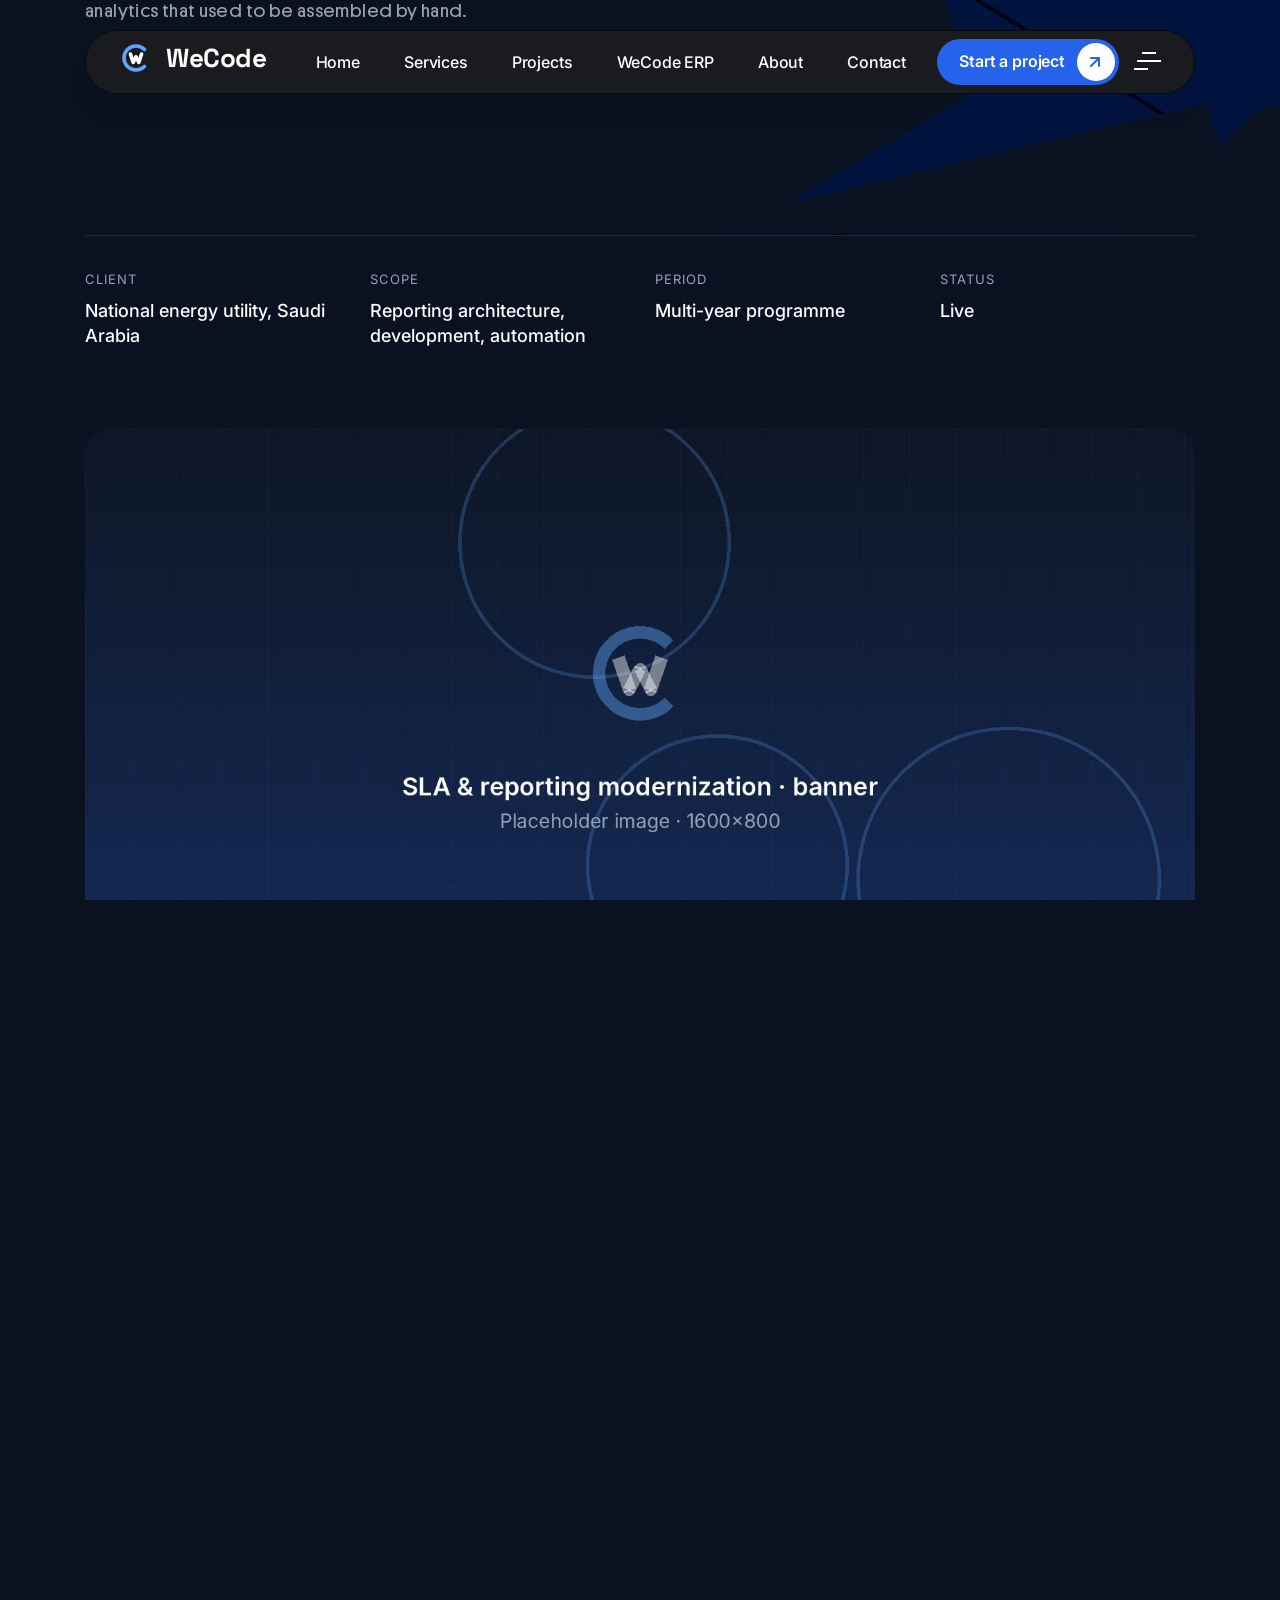
<file: project-sla-reporting-modernization.html>
<!doctype html>
<html class="no-js agntix-dark" lang="en">

<head>
    <meta charset="utf-8">
    <meta http-equiv="x-ua-compatible" content="ie=edge">
    <title>SLA & reporting modernization · WeCode</title>
    <meta name="description" content="A modernized reporting ecosystem for ITSM: SLA dashboards, billing reports and KPI analytics that used to be assembled by hand.">
    <meta name="viewport" content="width=device-width, initial-scale=1">

    <link rel="icon" type="image/svg+xml" href="assets/img/wecode/favicon.svg">
    <link rel="icon" type="image/png" href="assets/img/wecode/favicon.png">
    <link rel="apple-touch-icon" href="assets/img/wecode/apple-touch-icon.png">

    <link rel="preconnect" href="https://fonts.googleapis.com">
    <link rel="stylesheet" href="https://fonts.googleapis.com/css2?family=Space+Grotesk:wght@600;700&display=swap">
    <link rel="stylesheet" href="assets/css/bootstrap.css">
    <link rel="stylesheet" href="assets/css/slick.css">
    <link rel="stylesheet" href="assets/css/swiper-bundle.css">
    <link rel="stylesheet" href="assets/css/magnific-popup.css">
    <link rel="stylesheet" href="assets/css/font-awesome-pro.css">
    <link rel="stylesheet" href="assets/css/spacing.css">
    <link rel="stylesheet" href="assets/css/atropos.min.css">
    <link rel="stylesheet" href="assets/css/main.css">
    <link rel="stylesheet" href="assets/css/wecode.css">
</head>

<body class="tp-magic-cursor wc-page-projects">

    <div id="magic-cursor"><div id="ball"></div></div>

    <div id="preloader"><div class="preloader"><span></span><span></span></div></div>

    <div class="back-to-top-wrapper">
        <button id="back_to_top" type="button" class="back-to-top-btn" aria-label="Back to top">
            <svg width="12" height="7" viewBox="0 0 12 7" fill="none" xmlns="http://www.w3.org/2000/svg"><path d="M11 6L6 1L1 6" stroke="currentColor" stroke-width="1.5" stroke-linecap="round" stroke-linejoin="round" /></svg>
        </button>
    </div>

    <!-- offcanvas start -->
    <div class="tp-offcanvas-area">
        <div class="tp-offcanvas-wrapper offcanvas-black-bg">
            <div class="tp-offcanvas-top d-flex align-items-center justify-content-between">
                <div class="tp-offcanvas-logo"><a href="index.html" aria-label="WeCode home"><span class="wc-logo"><svg width="36" height="36" viewBox="0 0 100 100" fill="none" stroke-width="9" stroke-linecap="round" stroke-linejoin="round" aria-hidden="true"><path d="M71.2 28.8 A30 30 0 1 0 71.2 71.2" stroke="#60A5FA" /><path d="M36 40 L43 61 L50 47 L57 61 L64 40" stroke="#FFFFFF" /></svg><span class="wc-logo-text">WeCode</span></span></a></div>
                <div class="tp-offcanvas-close">
                    <button class="tp-offcanvas-close-btn" aria-label="Close menu">
                        <svg width="37" height="38" viewBox="0 0 37 38" fill="none" xmlns="http://www.w3.org/2000/svg"><path d="M9.19141 9.80762L27.5762 28.1924" stroke="currentColor" stroke-width="1.5" stroke-linecap="round" stroke-linejoin="round" /><path d="M9.19141 28.1924L27.5762 9.80761" stroke="currentColor" stroke-width="1.5" stroke-linecap="round" stroke-linejoin="round" /></svg>
                    </button>
                </div>
            </div>
            <div class="tp-offcanvas-main">
                <div class="tp-offcanvas-content d-none d-xl-block">
                    <h3 class="tp-offcanvas-title">Let's build something reliable.</h3>
                    <p>WeCode designs and builds ITSM platforms, reporting and analytics, ERP and AI assistants for organizations where downtime and wrong numbers are not an option.</p>
                </div>
                <div class="tp-offcanvas-menu d-xl-none"><nav></nav></div>
                <div class="tp-offcanvas-contact">
                    <h3 class="tp-offcanvas-title sm">Information</h3>
                    <ul>
                        <li><a href="tel:[PHONE]">[PHONE]</a></li>
                        <li><a href="mailto:[EMAIL]">[EMAIL]</a></li>
                        <li><a href="contact.html">Jeddah, Saudi Arabia</a></li>
                    </ul>
                </div>
            </div>
        </div>
    </div>
    <div class="body-overlay"></div>
    <!-- offcanvas end -->

    <header>
        <div id="header-sticky" class="tp-header-10-area tp-header-11-style tp-header-blur sticky-black-bg header-11-dark-style header-transparent">
            <div class="container container-1630">
                <div class="tp-header-10-wrapper mt-30">
                    <div class="row align-items-center">
                        <div class="col-xl-2 col-lg-4 col-md-6 col-6">
                            <div class="tp-header-10-logo"><a href="index.html" aria-label="WeCode home"><span class="wc-logo"><svg width="40" height="40" viewBox="0 0 100 100" fill="none" stroke-width="9" stroke-linecap="round" stroke-linejoin="round" aria-hidden="true"><path d="M71.2 28.8 A30 30 0 1 0 71.2 71.2" stroke="#60A5FA" /><path d="M36 40 L43 61 L50 47 L57 61 L64 40" stroke="#FFFFFF" /></svg><span class="wc-logo-text">WeCode</span></span></a></div>
                        </div>
                        <div class="col-xl-10 col-lg-8 col-md-6 col-6">
                            <div class="tp-header-10-box d-flex align-items-center justify-content-end justify-content-xl-between">
                                <div class="tp-header-menu tp-header-10-menu tp-header-dropdown dropdown-black-bg d-none d-xl-block">
                                    <nav class="tp-mobile-menu-active">
                                        <ul>
                                            <li><a href="index.html">Home</a></li>
                                            <li class="has-dropdown">
                                                <a href="services.html">Services</a>
                                                <ul class="tp-submenu submenu">
                                                    <li><a href="services.html#itsm">ITSM Platforms</a></li>
                                                    <li><a href="services.html#ai-data">AI & Data</a></li>
                                                    <li><a href="services.html#reporting">Reporting & BI</a></li>
                                                    <li><a href="services.html#erp-apps">ERP & Custom Apps</a></li>
                                                </ul>
                                            </li>
                                            <li class="has-dropdown wc-active">
                                                <a href="projects.html">Projects</a>
                                                <ul class="tp-submenu submenu">
                                                    <li><a href="projects.html">All projects</a></li>
                                                    <li><a href="project-itsm-ai-assistant.html">Natural-language ITSM assistant</a></li>
                                                    <li><a href="project-enterprise-itsm-platform.html">Enterprise ITSM platform</a></li>
                                                    <li><a href="project-sla-reporting-modernization.html">SLA & reporting modernization</a></li>
                                                    <li><a href="project-department-itsm-dashboards.html">Department ITSM dashboards</a></li>
                                                    <li><a href="project-executive-it-operations-dashboard.html">Executive IT operations dashboard</a></li>
                                                    <li><a href="project-wecode-erp.html">WeCode ERP</a></li>
                                                    <li><a href="project-custom-business-applications.html">Custom business applications</a></li>
                                                </ul>
                                            </li>
                                            <li><a href="erp.html">WeCode ERP</a></li>
                                            <li><a href="about.html">About</a></li>
                                            <li><a href="contact.html">Contact</a></li>
                                        </ul>
                                    </nav>
                                </div>
                                <div class="tp-header-10-right d-flex align-items-center">
                                    <div class="tp-header-11-btn-box d-none d-md-block">
                                        <a class="tp-btn-black-radius d-flex align-items-center justify-content-between" href="contact.html">
                                            <span><span class="text-1">Start a project</span><span class="text-2">Start a project</span></span>
                                            <i><span>
                                                <svg width="10" height="10" viewBox="0 0 10 10" fill="none" xmlns="http://www.w3.org/2000/svg"><path d="M1 9L9 1M9 1H1M9 1V9" stroke="currentColor" stroke-width="2" stroke-linecap="round" stroke-linejoin="round" /></svg>
                                                <svg width="10" height="10" viewBox="0 0 10 10" fill="none" xmlns="http://www.w3.org/2000/svg"><path d="M1 9L9 1M9 1H1M9 1V9" stroke="currentColor" stroke-width="2" stroke-linecap="round" stroke-linejoin="round" /></svg>
                                            </span></i>
                                        </a>
                                    </div>
                                    <div class="tp-header-10-offcanvas ml-15">
                                        <div class="tp-header-bar">
                                            <button class="tp-offcanvas-open-btn" aria-label="Open menu"><i></i><i></i><i></i></button>
                                        </div>
                                    </div>
                                </div>
                            </div>
                        </div>
                    </div>
                </div>
            </div>
        </div>
    </header>

    <div id="smooth-wrapper">
        <div id="smooth-content">

            <main>

<div class="it-hero-area wc-page-hero p-relative fix">
    <div class="it-hero-shape-wrap">
        <span class="it-hero-shape-1">
            <svg width="1920" height="130" viewBox="0 0 1920 130" fill="none" xmlns="http://www.w3.org/2000/svg"><path d="M317.674 0.916147L-15.8393 82.1342C-21.2159 83.4435 -25 88.2597 -25 93.7935V117.029C-25 123.656 -19.6275 129.029 -13 129.029H1963C1969.63 129.029 1975 123.656 1975 117.029V43.9925C1975 36.2794 1967.83 30.5693 1960.31 32.2977L1682.73 96.1228C1676.4 97.5795 1670.06 93.7274 1668.43 87.4346L1648.28 9.56974C1646.63 3.21847 1640.19 -0.635465 1633.82 0.917341L1245.76 95.4533C1239.43 96.9954 1233.02 93.2046 1231.33 86.9132L1210.33 8.88425C1208.64 2.60589 1202.26 -1.18461 1195.93 0.335915L804.696 94.4413C798.331 95.9723 791.914 92.1194 790.273 85.7819L770.671 10.0717C769.027 3.72499 762.595 -0.128182 756.224 1.418L366.694 95.9521C360.323 97.4984 353.89 93.6446 352.247 87.2973L332.13 9.5688C330.487 3.2179 324.048 -0.636036 317.674 0.916147Z" fill="var(--wc-bg)" /></svg>
        </span>
        <img class="it-hero-shape-2" src="assets/img/home-11/hero/hero-shape-4.png" alt="">
    </div>
    <div class="container container-1230">
        <div class="row">
            <div class="col-xl-10">
                <div class="it-hero-content wc-page-hero-content">
                    <nav class="wc-crumbs tp_fade_anim" data-delay=".2" aria-label="Breadcrumb">
                        <a href="index.html">Home</a><span>/</span><a href="projects.html">Projects</a><span>/</span><span aria-current="page">SLA & reporting modernization</span>
                    </nav>
                    <span class="it-hero-subtitle tp_fade_anim" data-delay=".3">Case study · Reporting & BI</span>
                    <h1 class="it-hero-title wc-page-title tp_fade_anim" data-delay=".5">SLA & reporting modernization</h1>
                    <div class="tp_fade_anim" data-delay=".7"><p>A modernized reporting ecosystem for ITSM: SLA dashboards, billing reports and KPI analytics that used to be assembled by hand.</p></div>
                </div>
            </div>
        </div>
    </div>
</div>

                <!-- meta -->
                <div class="pb-80">
                    <div class="container container-1230">
                        <div class="wc-pd-meta tp_fade_anim" data-delay=".3">
                            <div><span>Client</span><h6>National energy utility, Saudi Arabia</h6></div>
                            <div><span>Scope</span><h6>Reporting architecture, development, automation</h6></div>
                            <div><span>Period</span><h6>Multi-year programme</h6></div>
                            <div><span>Status</span><h6>Live</h6></div>
                        </div>
                    </div>
                </div>

                <!-- banner -->
                <div class="wc-pd-banner pb-120">
                    <div class="container container-1230">
                        <div class="tp-pd-4-banner-thumb"><img src="assets/img/placeholder/sla-reporting-modernization-banner.jpg" alt="SLA & reporting modernization"></div>
                    </div>
                </div>

                <!-- challenge -->
                <div class="tp-pd-4-about-ptb pb-120">
                    <div class="container container-1230">
                        <div class="row">
                            <div class="col-lg-4">
                                <div class="tp_fade_anim" data-delay=".3"><span class="wc-eyebrow">The challenge</span></div>
                            </div>
                            <div class="col-lg-8">
                                <p class="wc-lead tp_fade_anim" data-delay=".4">SLA, billing and KPI reports were produced largely by hand. That made them slow to prepare, hard to reconcile and difficult to use for vendor chargeback and performance reviews.</p>
                                <div class="wc-stack mt-40"><span>SQL Server</span><span>SSRS</span><span>BI dashboards</span><span>BMC AR System</span>
                                </div>
                            </div>
                        </div>
                    </div>
                </div>

                <!-- solution -->
                <div class="pb-120">
                    <div class="container container-1230">
                        <div class="row mb-50">
                            <div class="col-lg-8">
                                <span class="wc-eyebrow">What we built</span>
                                <h2 class="wc-h2">The solution</h2>
                            </div>
                        </div>
                        <div class="row g-4">
                            <div class="col-lg-4 col-md-6 tp_fade_anim" data-delay=".3">
                                <div class="wc-solution-item">
                                    <h4>Reporting ecosystem</h4>
                                    <p>Redesigned the reporting layer on top of ITSM data, with consistent definitions across reports.</p>
                                </div>
                            </div>
                            <div class="col-lg-4 col-md-6 tp_fade_anim" data-delay=".4">
                                <div class="wc-solution-item">
                                    <h4>Automated SLA billing</h4>
                                    <p>Built automated SLA billing reports used for chargeback and vendor-performance evaluation.</p>
                                </div>
                            </div>
                            <div class="col-lg-4 col-md-6 tp_fade_anim" data-delay=".5">
                                <div class="wc-solution-item">
                                    <h4>KPI analytics</h4>
                                    <p>SLA dashboards and KPI analytics for operations and management.</p>
                                </div>
                            </div>
                            <div class="col-lg-4 col-md-6 tp_fade_anim" data-delay=".3">
                                <div class="wc-solution-item">
                                    <h4>Resilience</h4>
                                    <p>High availability and DR for the reporting components.</p>
                                </div>
                            </div>
                        </div>
                    </div>
                </div>
                <!-- facts -->
                <div class="tp-pd-1-work-ptb pb-100">
                    <div class="container container-1230">
                        <div class="row mb-30"><div class="col-12"><span class="wc-eyebrow">At a glance</span></div></div>
                        <div class="row">
                            <div class="col-lg-4 col-md-6">
                                <div class="tp-pd-1-work-item mb-30">
                                    <h3 class="tp-pd-1-work-item-title"><span>70%</span></h3>
                                    <div class="tp-pd-1-work-item-text"><span>Less manual reporting effort</span></div>
                                </div>
                            </div>
                            <div class="col-lg-4 col-md-6">
                                <div class="tp-pd-1-work-item mb-30">
                                    <h3 class="tp-pd-1-work-item-title"><span>Auto</span></h3>
                                    <div class="tp-pd-1-work-item-text"><span>SLA billing & chargeback</span></div>
                                </div>
                            </div>
                        </div>
                    </div>
                </div>

                <!-- screen -->
                <div class="pb-120">
                    <div class="container container-1230">
                        <img class="w-100 wc-rounded" src="assets/img/placeholder/sla-reporting-modernization-1.jpg" alt="SLA & reporting modernization screen">
                    </div>
                </div>

                <!-- next -->
                <div class="tp-pd-1-np-ptb pt-40 pb-120">
                    <div class="container container-1230">
                        <div class="row justify-content-md-center">
                            <div class="col-lg-8">
                                <div class="tp-pd-1-np-box p-relative">
                                    <a href="project-department-itsm-dashboards.html" class="tp-pd-1-np-content z-index-1 text-center">
                                        <span>next project</span>
                                        <h4 class="tp-pd-1-np-title">Department ITSM dashboards</h4>
                                        <p>Reporting & BI</p>
                                    </a>
                                </div>
                            </div>
                        </div>
                    </div>
                </div>

            </main>

            <footer>
                <div class="crp-footer-area it-footer-style crp-footer-bg p-relative pt-120 z-index-1">
                    <div class="it-footer-shape">
                        <img data-speed="1.1" src="assets/img/home-11/footer/footer-shape-1.png" alt="">
                    </div>
                    <div class="container container-1350">
                        <div class="row">
                            <div class="col-xxl-4 col-xl-4 col-lg-5 col-md-6">
                                <div class="crp-footer-widget crp-footer-col-1 mb-90 tp_fade_anim" data-delay=".3">
                                    <div class="crp-footer-logo"><a href="index.html" aria-label="WeCode home"><span class="wc-logo"><svg width="40" height="40" viewBox="0 0 100 100" fill="none" stroke-width="9" stroke-linecap="round" stroke-linejoin="round" aria-hidden="true"><path d="M71.2 28.8 A30 30 0 1 0 71.2 71.2" stroke="#60A5FA" /><path d="M36 40 L43 61 L50 47 L57 61 L64 40" stroke="#FFFFFF" /></svg><span class="wc-logo-text">WeCode</span></span></a></div>
                                    <p>Enterprise software, ITSM and <br> AI &amp; data solutions, built on <br> 23+ years of delivery.</p>
                                </div>
                            </div>
                            <div class="col-xxl-2 col-xl-2 col-lg-3 col-md-6">
                                <div class="crp-footer-widget crp-footer-col-2 mb-90 tp_fade_anim" data-delay=".5">
                                    <h4 class="crp-footer-widget-title">Company</h4>
                                    <div class="crp-footer-widget-menu">
                                        <ul>
                                            <li><a class="tp-line-white cream-2" href="index.html">Home</a></li>
                                            <li><a class="tp-line-white cream-2" href="services.html">Services</a></li>
                                            <li><a class="tp-line-white cream-2" href="projects.html">Projects</a></li>
                                            <li><a class="tp-line-white cream-2" href="erp.html">WeCode ERP</a></li>
                                            <li><a class="tp-line-white cream-2" href="about.html">About</a></li>
                                            <li><a class="tp-line-white cream-2" href="contact.html">Contact</a></li>
                                        </ul>
                                    </div>
                                </div>
                            </div>
                            <div class="col-xxl-3 col-xl-3 col-lg-4 col-md-6">
                                <div class="crp-footer-widget crp-footer-col-3 mb-90 tp_fade_anim" data-delay=".5">
                                    <h4 class="crp-footer-widget-title">Services</h4>
                                    <div class="crp-footer-widget-menu">
                                        <ul>
                                            <li><a class="tp-line-white cream-2" href="services.html#itsm">ITSM Platforms</a></li>
                                            <li><a class="tp-line-white cream-2" href="services.html#ai-data">AI & Data</a></li>
                                            <li><a class="tp-line-white cream-2" href="services.html#reporting">Reporting & BI</a></li>
                                            <li><a class="tp-line-white cream-2" href="services.html#erp-apps">ERP & Custom Apps</a></li>
                                        </ul>
                                    </div>
                                </div>
                            </div>
                            <div class="col-xxl-3 col-xl-3 col-lg-12 col-md-6">
                                <div class="crp-footer-widget crp-footer-col-4 mb-90 tp_fade_anim" data-delay=".7">
                                    <div class="crp-footer-widget-info mb-40">
                                        <h4 class="crp-footer-widget-title">Location</h4>
                                        <a class="tp-line-white cream-2" href="contact.html">Jeddah, Saudi Arabia</a>
                                    </div>
                                    <div class="crp-footer-widget-info">
                                        <h4 class="crp-footer-widget-title">Get in touch</h4>
                                        <div class="crp-footer-widget-contact"><a class="tp-line-white cream-2" href="mailto:[EMAIL]">[EMAIL]</a></div>
                                        <div class="crp-footer-widget-contact"><a class="tel tp-line-white cream-2 d-inline-block" href="tel:[PHONE]">[PHONE]</a></div>
                                    </div>
                                </div>
                            </div>
                        </div>
                        <div class="row">
                            <div class="col-xl-12">
                                <div class="crp-footer-big-text-wrap tp_fade_anim" data-delay=".3">
                                    <a class="crp-footer-big-text text-center" href="contact.html">
                                        <span><span class="text-1">Let's Discuss</span><span class="text-2">Let's Discuss</span></span>
                                        <i>
                                            <svg width="81" height="81" viewBox="0 0 12 12" fill="none" xmlns="http://www.w3.org/2000/svg"><path d="M1 11L11 1M11 1H1M11 1V11" stroke="currentColor" stroke-width="1.2" stroke-linecap="round" stroke-linejoin="round" /></svg>
                                            <svg width="81" height="81" viewBox="0 0 12 12" fill="none" xmlns="http://www.w3.org/2000/svg"><path d="M1 11L11 1M11 1H1M11 1V11" stroke="currentColor" stroke-width="1.2" stroke-linecap="round" stroke-linejoin="round" /></svg>
                                        </i>
                                    </a>
                                </div>
                            </div>
                        </div>
                        <div class="row">
                            <div class="col-xl-12">
                                <div class="crp-copyright-text text-center pt-40 pb-50">
                                    <p>© 2026 WeCode · Jeddah, Saudi Arabia · All rights reserved</p>
                                </div>
                            </div>
                        </div>
                    </div>
                </div>
            </footer>

        </div>
    </div>

    <script src="assets/js/vendor/jquery.js"></script>
    <script src="assets/js/bootstrap-bundle.js"></script>
    <script src="assets/js/swiper-bundle.js"></script>
    <script src="assets/js/plugin.js"></script>
    <script src="assets/js/three.js"></script>
    <script src="assets/js/slick.js"></script>
    <script src="assets/js/scroll-magic.js"></script>
    <script src="assets/js/hover-effect.umd.js"></script>
    <script src="assets/js/magnific-popup.js"></script>
    <script src="assets/js/parallax-slider.js"></script>
    <script src="assets/js/nice-select.js"></script>
    <script src="assets/js/purecounter.js"></script>
    <script src="assets/js/isotope-pkgd.js"></script>
    <script src="assets/js/imagesloaded-pkgd.js"></script>
    <script src="assets/js/Observer.min.js"></script>
    <script src="assets/js/splitting.min.js"></script>
    <script src="assets/js/webgl.js"></script>
    <script src="assets/js/parallax-scroll.js"></script>
    <script src="assets/js/atropos.js"></script>
    <script src="assets/js/slider-active.js"></script>
    <script src="assets/js/main.js"></script>
    <script src="assets/js/tp-cursor.js"></script>
    
</body>

</html>
</file>
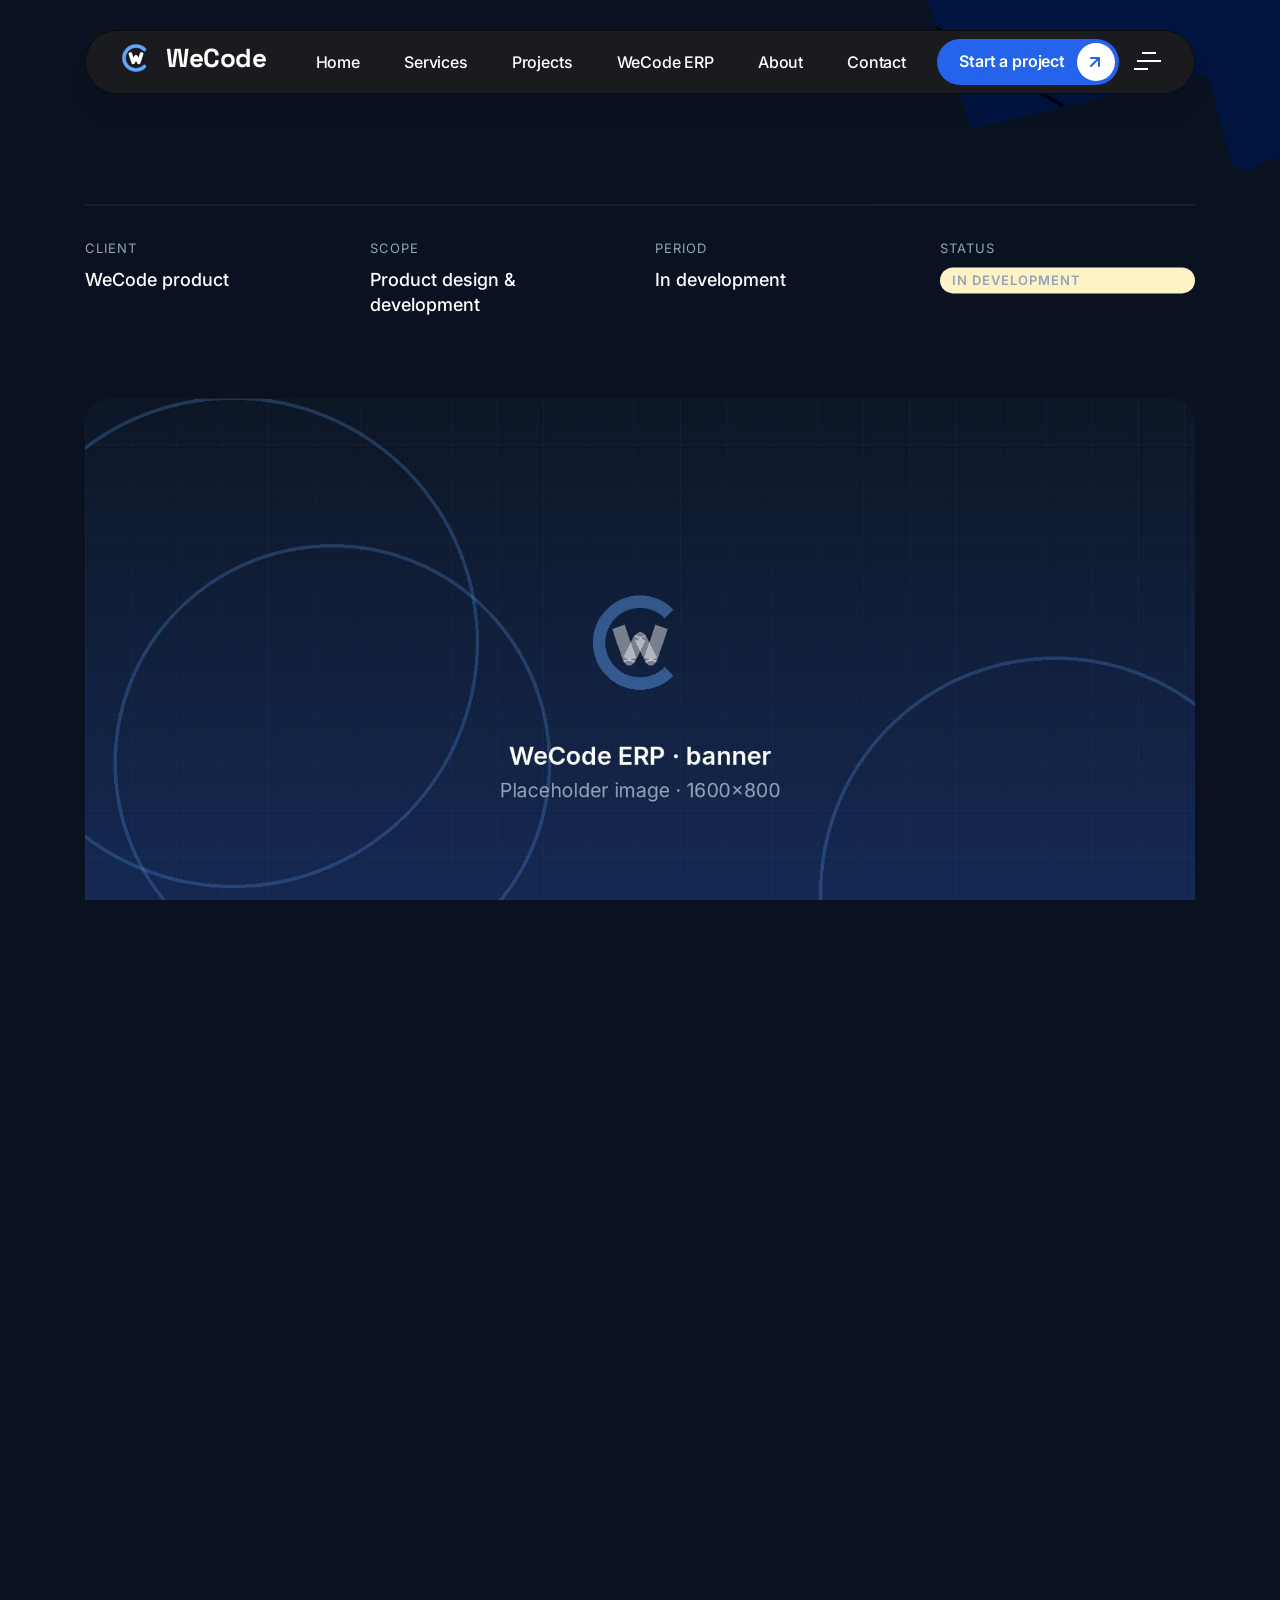
<file: project-wecode-erp.html>
<!doctype html>
<html class="no-js agntix-dark" lang="en">

<head>
    <meta charset="utf-8">
    <meta http-equiv="x-ua-compatible" content="ie=edge">
    <title>WeCode ERP · WeCode</title>
    <meta name="description" content="Our own ERP for manufacturing, retail and wholesale businesses: one product, configured per client.">
    <meta name="viewport" content="width=device-width, initial-scale=1">

    <link rel="icon" type="image/svg+xml" href="assets/img/wecode/favicon.svg">
    <link rel="icon" type="image/png" href="assets/img/wecode/favicon.png">
    <link rel="apple-touch-icon" href="assets/img/wecode/apple-touch-icon.png">

    <link rel="preconnect" href="https://fonts.googleapis.com">
    <link rel="stylesheet" href="https://fonts.googleapis.com/css2?family=Space+Grotesk:wght@600;700&display=swap">
    <link rel="stylesheet" href="assets/css/bootstrap.css">
    <link rel="stylesheet" href="assets/css/slick.css">
    <link rel="stylesheet" href="assets/css/swiper-bundle.css">
    <link rel="stylesheet" href="assets/css/magnific-popup.css">
    <link rel="stylesheet" href="assets/css/font-awesome-pro.css">
    <link rel="stylesheet" href="assets/css/spacing.css">
    <link rel="stylesheet" href="assets/css/atropos.min.css">
    <link rel="stylesheet" href="assets/css/main.css">
    <link rel="stylesheet" href="assets/css/wecode.css">
</head>

<body class="tp-magic-cursor wc-page-projects">

    <div id="magic-cursor"><div id="ball"></div></div>

    <div id="preloader"><div class="preloader"><span></span><span></span></div></div>

    <div class="back-to-top-wrapper">
        <button id="back_to_top" type="button" class="back-to-top-btn" aria-label="Back to top">
            <svg width="12" height="7" viewBox="0 0 12 7" fill="none" xmlns="http://www.w3.org/2000/svg"><path d="M11 6L6 1L1 6" stroke="currentColor" stroke-width="1.5" stroke-linecap="round" stroke-linejoin="round" /></svg>
        </button>
    </div>

    <!-- offcanvas start -->
    <div class="tp-offcanvas-area">
        <div class="tp-offcanvas-wrapper offcanvas-black-bg">
            <div class="tp-offcanvas-top d-flex align-items-center justify-content-between">
                <div class="tp-offcanvas-logo"><a href="index.html" aria-label="WeCode home"><span class="wc-logo"><svg width="36" height="36" viewBox="0 0 100 100" fill="none" stroke-width="9" stroke-linecap="round" stroke-linejoin="round" aria-hidden="true"><path d="M71.2 28.8 A30 30 0 1 0 71.2 71.2" stroke="#60A5FA" /><path d="M36 40 L43 61 L50 47 L57 61 L64 40" stroke="#FFFFFF" /></svg><span class="wc-logo-text">WeCode</span></span></a></div>
                <div class="tp-offcanvas-close">
                    <button class="tp-offcanvas-close-btn" aria-label="Close menu">
                        <svg width="37" height="38" viewBox="0 0 37 38" fill="none" xmlns="http://www.w3.org/2000/svg"><path d="M9.19141 9.80762L27.5762 28.1924" stroke="currentColor" stroke-width="1.5" stroke-linecap="round" stroke-linejoin="round" /><path d="M9.19141 28.1924L27.5762 9.80761" stroke="currentColor" stroke-width="1.5" stroke-linecap="round" stroke-linejoin="round" /></svg>
                    </button>
                </div>
            </div>
            <div class="tp-offcanvas-main">
                <div class="tp-offcanvas-content d-none d-xl-block">
                    <h3 class="tp-offcanvas-title">Let's build something reliable.</h3>
                    <p>WeCode designs and builds ITSM platforms, reporting and analytics, ERP and AI assistants for organizations where downtime and wrong numbers are not an option.</p>
                </div>
                <div class="tp-offcanvas-menu d-xl-none"><nav></nav></div>
                <div class="tp-offcanvas-contact">
                    <h3 class="tp-offcanvas-title sm">Information</h3>
                    <ul>
                        <li><a href="tel:[PHONE]">[PHONE]</a></li>
                        <li><a href="mailto:[EMAIL]">[EMAIL]</a></li>
                        <li><a href="contact.html">Jeddah, Saudi Arabia</a></li>
                    </ul>
                </div>
            </div>
        </div>
    </div>
    <div class="body-overlay"></div>
    <!-- offcanvas end -->

    <header>
        <div id="header-sticky" class="tp-header-10-area tp-header-11-style tp-header-blur sticky-black-bg header-11-dark-style header-transparent">
            <div class="container container-1630">
                <div class="tp-header-10-wrapper mt-30">
                    <div class="row align-items-center">
                        <div class="col-xl-2 col-lg-4 col-md-6 col-6">
                            <div class="tp-header-10-logo"><a href="index.html" aria-label="WeCode home"><span class="wc-logo"><svg width="40" height="40" viewBox="0 0 100 100" fill="none" stroke-width="9" stroke-linecap="round" stroke-linejoin="round" aria-hidden="true"><path d="M71.2 28.8 A30 30 0 1 0 71.2 71.2" stroke="#60A5FA" /><path d="M36 40 L43 61 L50 47 L57 61 L64 40" stroke="#FFFFFF" /></svg><span class="wc-logo-text">WeCode</span></span></a></div>
                        </div>
                        <div class="col-xl-10 col-lg-8 col-md-6 col-6">
                            <div class="tp-header-10-box d-flex align-items-center justify-content-end justify-content-xl-between">
                                <div class="tp-header-menu tp-header-10-menu tp-header-dropdown dropdown-black-bg d-none d-xl-block">
                                    <nav class="tp-mobile-menu-active">
                                        <ul>
                                            <li><a href="index.html">Home</a></li>
                                            <li class="has-dropdown">
                                                <a href="services.html">Services</a>
                                                <ul class="tp-submenu submenu">
                                                    <li><a href="services.html#itsm">ITSM Platforms</a></li>
                                                    <li><a href="services.html#ai-data">AI & Data</a></li>
                                                    <li><a href="services.html#reporting">Reporting & BI</a></li>
                                                    <li><a href="services.html#erp-apps">ERP & Custom Apps</a></li>
                                                </ul>
                                            </li>
                                            <li class="has-dropdown wc-active">
                                                <a href="projects.html">Projects</a>
                                                <ul class="tp-submenu submenu">
                                                    <li><a href="projects.html">All projects</a></li>
                                                    <li><a href="project-itsm-ai-assistant.html">Natural-language ITSM assistant</a></li>
                                                    <li><a href="project-enterprise-itsm-platform.html">Enterprise ITSM platform</a></li>
                                                    <li><a href="project-sla-reporting-modernization.html">SLA & reporting modernization</a></li>
                                                    <li><a href="project-department-itsm-dashboards.html">Department ITSM dashboards</a></li>
                                                    <li><a href="project-executive-it-operations-dashboard.html">Executive IT operations dashboard</a></li>
                                                    <li><a href="project-wecode-erp.html">WeCode ERP</a></li>
                                                    <li><a href="project-custom-business-applications.html">Custom business applications</a></li>
                                                </ul>
                                            </li>
                                            <li><a href="erp.html">WeCode ERP</a></li>
                                            <li><a href="about.html">About</a></li>
                                            <li><a href="contact.html">Contact</a></li>
                                        </ul>
                                    </nav>
                                </div>
                                <div class="tp-header-10-right d-flex align-items-center">
                                    <div class="tp-header-11-btn-box d-none d-md-block">
                                        <a class="tp-btn-black-radius d-flex align-items-center justify-content-between" href="contact.html">
                                            <span><span class="text-1">Start a project</span><span class="text-2">Start a project</span></span>
                                            <i><span>
                                                <svg width="10" height="10" viewBox="0 0 10 10" fill="none" xmlns="http://www.w3.org/2000/svg"><path d="M1 9L9 1M9 1H1M9 1V9" stroke="currentColor" stroke-width="2" stroke-linecap="round" stroke-linejoin="round" /></svg>
                                                <svg width="10" height="10" viewBox="0 0 10 10" fill="none" xmlns="http://www.w3.org/2000/svg"><path d="M1 9L9 1M9 1H1M9 1V9" stroke="currentColor" stroke-width="2" stroke-linecap="round" stroke-linejoin="round" /></svg>
                                            </span></i>
                                        </a>
                                    </div>
                                    <div class="tp-header-10-offcanvas ml-15">
                                        <div class="tp-header-bar">
                                            <button class="tp-offcanvas-open-btn" aria-label="Open menu"><i></i><i></i><i></i></button>
                                        </div>
                                    </div>
                                </div>
                            </div>
                        </div>
                    </div>
                </div>
            </div>
        </div>
    </header>

    <div id="smooth-wrapper">
        <div id="smooth-content">

            <main>

<div class="it-hero-area wc-page-hero p-relative fix">
    <div class="it-hero-shape-wrap">
        <span class="it-hero-shape-1">
            <svg width="1920" height="130" viewBox="0 0 1920 130" fill="none" xmlns="http://www.w3.org/2000/svg"><path d="M317.674 0.916147L-15.8393 82.1342C-21.2159 83.4435 -25 88.2597 -25 93.7935V117.029C-25 123.656 -19.6275 129.029 -13 129.029H1963C1969.63 129.029 1975 123.656 1975 117.029V43.9925C1975 36.2794 1967.83 30.5693 1960.31 32.2977L1682.73 96.1228C1676.4 97.5795 1670.06 93.7274 1668.43 87.4346L1648.28 9.56974C1646.63 3.21847 1640.19 -0.635465 1633.82 0.917341L1245.76 95.4533C1239.43 96.9954 1233.02 93.2046 1231.33 86.9132L1210.33 8.88425C1208.64 2.60589 1202.26 -1.18461 1195.93 0.335915L804.696 94.4413C798.331 95.9723 791.914 92.1194 790.273 85.7819L770.671 10.0717C769.027 3.72499 762.595 -0.128182 756.224 1.418L366.694 95.9521C360.323 97.4984 353.89 93.6446 352.247 87.2973L332.13 9.5688C330.487 3.2179 324.048 -0.636036 317.674 0.916147Z" fill="var(--wc-bg)" /></svg>
        </span>
        <img class="it-hero-shape-2" src="assets/img/home-11/hero/hero-shape-4.png" alt="">
    </div>
    <div class="container container-1230">
        <div class="row">
            <div class="col-xl-10">
                <div class="it-hero-content wc-page-hero-content">
                    <nav class="wc-crumbs tp_fade_anim" data-delay=".2" aria-label="Breadcrumb">
                        <a href="index.html">Home</a><span>/</span><a href="projects.html">Projects</a><span>/</span><span aria-current="page">WeCode ERP</span>
                    </nav>
                    <span class="it-hero-subtitle tp_fade_anim" data-delay=".3">Case study · ERP · Product</span>
                    <h1 class="it-hero-title wc-page-title tp_fade_anim" data-delay=".5">WeCode ERP</h1>
                    <div class="tp_fade_anim" data-delay=".7"><p>Our own ERP for manufacturing, retail and wholesale businesses: one product, configured per client.</p></div>
                </div>
            </div>
        </div>
    </div>
</div>

                <!-- meta -->
                <div class="pb-80">
                    <div class="container container-1230">
                        <div class="wc-pd-meta tp_fade_anim" data-delay=".3">
                            <div><span>Client</span><h6>WeCode product</h6></div>
                            <div><span>Scope</span><h6>Product design & development</h6></div>
                            <div><span>Period</span><h6>In development</h6></div>
                            <div><span>Status</span><h6><span class="wc-badge">In development</span></h6></div>
                        </div>
                    </div>
                </div>

                <!-- banner -->
                <div class="wc-pd-banner pb-120">
                    <div class="container container-1230">
                        <div class="tp-pd-4-banner-thumb"><img src="assets/img/placeholder/wecode-erp-banner.jpg" alt="WeCode ERP"></div>
                    </div>
                </div>

                <!-- challenge -->
                <div class="tp-pd-4-about-ptb pb-120">
                    <div class="container container-1230">
                        <div class="row">
                            <div class="col-lg-4">
                                <div class="tp_fade_anim" data-delay=".3"><span class="wc-eyebrow">The challenge</span></div>
                            </div>
                            <div class="col-lg-8">
                                <p class="wc-lead tp_fade_anim" data-delay=".4">Small and mid-sized Saudi businesses need an ERP that handles ZATCA e-invoicing, Arabic and English, and their specific mix of manufacturing, retail and wholesale, without a costly custom build.</p>
                                <div class="wc-stack mt-40"><span>ASP.NET WebForms</span><span>VB.NET</span><span>SQL Server</span><span>RDLC</span>
                                </div>
                            </div>
                        </div>
                    </div>
                </div>

                <!-- solution -->
                <div class="pb-120">
                    <div class="container container-1230">
                        <div class="row mb-50">
                            <div class="col-lg-8">
                                <span class="wc-eyebrow">What we built</span>
                                <h2 class="wc-h2">What it does</h2>
                            </div>
                        </div>
                        <div class="row g-4">
                            <div class="col-lg-4 col-md-6 tp_fade_anim" data-delay=".3">
                                <div class="wc-solution-item">
                                    <h4>One product, three business types</h4>
                                    <p>Modules are enabled per client rather than rewritten.</p>
                                </div>
                            </div>
                            <div class="col-lg-4 col-md-6 tp_fade_anim" data-delay=".4">
                                <div class="wc-solution-item">
                                    <h4>ZATCA e-invoicing</h4>
                                    <p>Designed in from day one.</p>
                                </div>
                            </div>
                            <div class="col-lg-4 col-md-6 tp_fade_anim" data-delay=".5">
                                <div class="wc-solution-item">
                                    <h4>POS, HR & payroll</h4>
                                    <p>Point of sale and HR & payroll in scope for version 1.</p>
                                </div>
                            </div>
                            <div class="col-lg-4 col-md-6 tp_fade_anim" data-delay=".3">
                                <div class="wc-solution-item">
                                    <h4>Arabic & English</h4>
                                    <p>Bilingual throughout, with one database per client.</p>
                                </div>
                            </div>
                        </div>
                    </div>
                </div>

                <!-- screen -->
                <div class="pb-120">
                    <div class="container container-1230">
                        <img class="w-100 wc-rounded" src="assets/img/placeholder/wecode-erp-1.jpg" alt="WeCode ERP screen">
                        <div class="text-center mt-50"><a class="tp-btn-black-radius btn-blue-bg d-inline-flex align-items-center justify-content-between" href="erp.html">
    <span><span class="text-1">Explore WeCode ERP</span><span class="text-2">Explore WeCode ERP</span></span>
    <i><span><svg width="12" height="12" viewBox="0 0 12 12" fill="none" xmlns="http://www.w3.org/2000/svg"><path d="M1 11L11 1M11 1H1M11 1V11" stroke="#0E1726" stroke-width="2" stroke-linecap="round" stroke-linejoin="round" /></svg><svg width="12" height="12" viewBox="0 0 12 12" fill="none" xmlns="http://www.w3.org/2000/svg"><path d="M1 11L11 1M11 1H1M11 1V11" stroke="#0E1726" stroke-width="2" stroke-linecap="round" stroke-linejoin="round" /></svg></span></i>
</a></div>
                    </div>
                </div>

                <!-- next -->
                <div class="tp-pd-1-np-ptb pt-40 pb-120">
                    <div class="container container-1230">
                        <div class="row justify-content-md-center">
                            <div class="col-lg-8">
                                <div class="tp-pd-1-np-box p-relative">
                                    <a href="project-custom-business-applications.html" class="tp-pd-1-np-content z-index-1 text-center">
                                        <span>next project</span>
                                        <h4 class="tp-pd-1-np-title">Custom business applications</h4>
                                        <p>ERP & Custom Apps</p>
                                    </a>
                                </div>
                            </div>
                        </div>
                    </div>
                </div>

            </main>

            <footer>
                <div class="crp-footer-area it-footer-style crp-footer-bg p-relative pt-120 z-index-1">
                    <div class="it-footer-shape">
                        <img data-speed="1.1" src="assets/img/home-11/footer/footer-shape-1.png" alt="">
                    </div>
                    <div class="container container-1350">
                        <div class="row">
                            <div class="col-xxl-4 col-xl-4 col-lg-5 col-md-6">
                                <div class="crp-footer-widget crp-footer-col-1 mb-90 tp_fade_anim" data-delay=".3">
                                    <div class="crp-footer-logo"><a href="index.html" aria-label="WeCode home"><span class="wc-logo"><svg width="40" height="40" viewBox="0 0 100 100" fill="none" stroke-width="9" stroke-linecap="round" stroke-linejoin="round" aria-hidden="true"><path d="M71.2 28.8 A30 30 0 1 0 71.2 71.2" stroke="#60A5FA" /><path d="M36 40 L43 61 L50 47 L57 61 L64 40" stroke="#FFFFFF" /></svg><span class="wc-logo-text">WeCode</span></span></a></div>
                                    <p>Enterprise software, ITSM and <br> AI &amp; data solutions, built on <br> 23+ years of delivery.</p>
                                </div>
                            </div>
                            <div class="col-xxl-2 col-xl-2 col-lg-3 col-md-6">
                                <div class="crp-footer-widget crp-footer-col-2 mb-90 tp_fade_anim" data-delay=".5">
                                    <h4 class="crp-footer-widget-title">Company</h4>
                                    <div class="crp-footer-widget-menu">
                                        <ul>
                                            <li><a class="tp-line-white cream-2" href="index.html">Home</a></li>
                                            <li><a class="tp-line-white cream-2" href="services.html">Services</a></li>
                                            <li><a class="tp-line-white cream-2" href="projects.html">Projects</a></li>
                                            <li><a class="tp-line-white cream-2" href="erp.html">WeCode ERP</a></li>
                                            <li><a class="tp-line-white cream-2" href="about.html">About</a></li>
                                            <li><a class="tp-line-white cream-2" href="contact.html">Contact</a></li>
                                        </ul>
                                    </div>
                                </div>
                            </div>
                            <div class="col-xxl-3 col-xl-3 col-lg-4 col-md-6">
                                <div class="crp-footer-widget crp-footer-col-3 mb-90 tp_fade_anim" data-delay=".5">
                                    <h4 class="crp-footer-widget-title">Services</h4>
                                    <div class="crp-footer-widget-menu">
                                        <ul>
                                            <li><a class="tp-line-white cream-2" href="services.html#itsm">ITSM Platforms</a></li>
                                            <li><a class="tp-line-white cream-2" href="services.html#ai-data">AI & Data</a></li>
                                            <li><a class="tp-line-white cream-2" href="services.html#reporting">Reporting & BI</a></li>
                                            <li><a class="tp-line-white cream-2" href="services.html#erp-apps">ERP & Custom Apps</a></li>
                                        </ul>
                                    </div>
                                </div>
                            </div>
                            <div class="col-xxl-3 col-xl-3 col-lg-12 col-md-6">
                                <div class="crp-footer-widget crp-footer-col-4 mb-90 tp_fade_anim" data-delay=".7">
                                    <div class="crp-footer-widget-info mb-40">
                                        <h4 class="crp-footer-widget-title">Location</h4>
                                        <a class="tp-line-white cream-2" href="contact.html">Jeddah, Saudi Arabia</a>
                                    </div>
                                    <div class="crp-footer-widget-info">
                                        <h4 class="crp-footer-widget-title">Get in touch</h4>
                                        <div class="crp-footer-widget-contact"><a class="tp-line-white cream-2" href="mailto:[EMAIL]">[EMAIL]</a></div>
                                        <div class="crp-footer-widget-contact"><a class="tel tp-line-white cream-2 d-inline-block" href="tel:[PHONE]">[PHONE]</a></div>
                                    </div>
                                </div>
                            </div>
                        </div>
                        <div class="row">
                            <div class="col-xl-12">
                                <div class="crp-footer-big-text-wrap tp_fade_anim" data-delay=".3">
                                    <a class="crp-footer-big-text text-center" href="contact.html">
                                        <span><span class="text-1">Let's Discuss</span><span class="text-2">Let's Discuss</span></span>
                                        <i>
                                            <svg width="81" height="81" viewBox="0 0 12 12" fill="none" xmlns="http://www.w3.org/2000/svg"><path d="M1 11L11 1M11 1H1M11 1V11" stroke="currentColor" stroke-width="1.2" stroke-linecap="round" stroke-linejoin="round" /></svg>
                                            <svg width="81" height="81" viewBox="0 0 12 12" fill="none" xmlns="http://www.w3.org/2000/svg"><path d="M1 11L11 1M11 1H1M11 1V11" stroke="currentColor" stroke-width="1.2" stroke-linecap="round" stroke-linejoin="round" /></svg>
                                        </i>
                                    </a>
                                </div>
                            </div>
                        </div>
                        <div class="row">
                            <div class="col-xl-12">
                                <div class="crp-copyright-text text-center pt-40 pb-50">
                                    <p>© 2026 WeCode · Jeddah, Saudi Arabia · All rights reserved</p>
                                </div>
                            </div>
                        </div>
                    </div>
                </div>
            </footer>

        </div>
    </div>

    <script src="assets/js/vendor/jquery.js"></script>
    <script src="assets/js/bootstrap-bundle.js"></script>
    <script src="assets/js/swiper-bundle.js"></script>
    <script src="assets/js/plugin.js"></script>
    <script src="assets/js/three.js"></script>
    <script src="assets/js/slick.js"></script>
    <script src="assets/js/scroll-magic.js"></script>
    <script src="assets/js/hover-effect.umd.js"></script>
    <script src="assets/js/magnific-popup.js"></script>
    <script src="assets/js/parallax-slider.js"></script>
    <script src="assets/js/nice-select.js"></script>
    <script src="assets/js/purecounter.js"></script>
    <script src="assets/js/isotope-pkgd.js"></script>
    <script src="assets/js/imagesloaded-pkgd.js"></script>
    <script src="assets/js/Observer.min.js"></script>
    <script src="assets/js/splitting.min.js"></script>
    <script src="assets/js/webgl.js"></script>
    <script src="assets/js/parallax-scroll.js"></script>
    <script src="assets/js/atropos.js"></script>
    <script src="assets/js/slider-active.js"></script>
    <script src="assets/js/main.js"></script>
    <script src="assets/js/tp-cursor.js"></script>
    
</body>

</html>
</file>
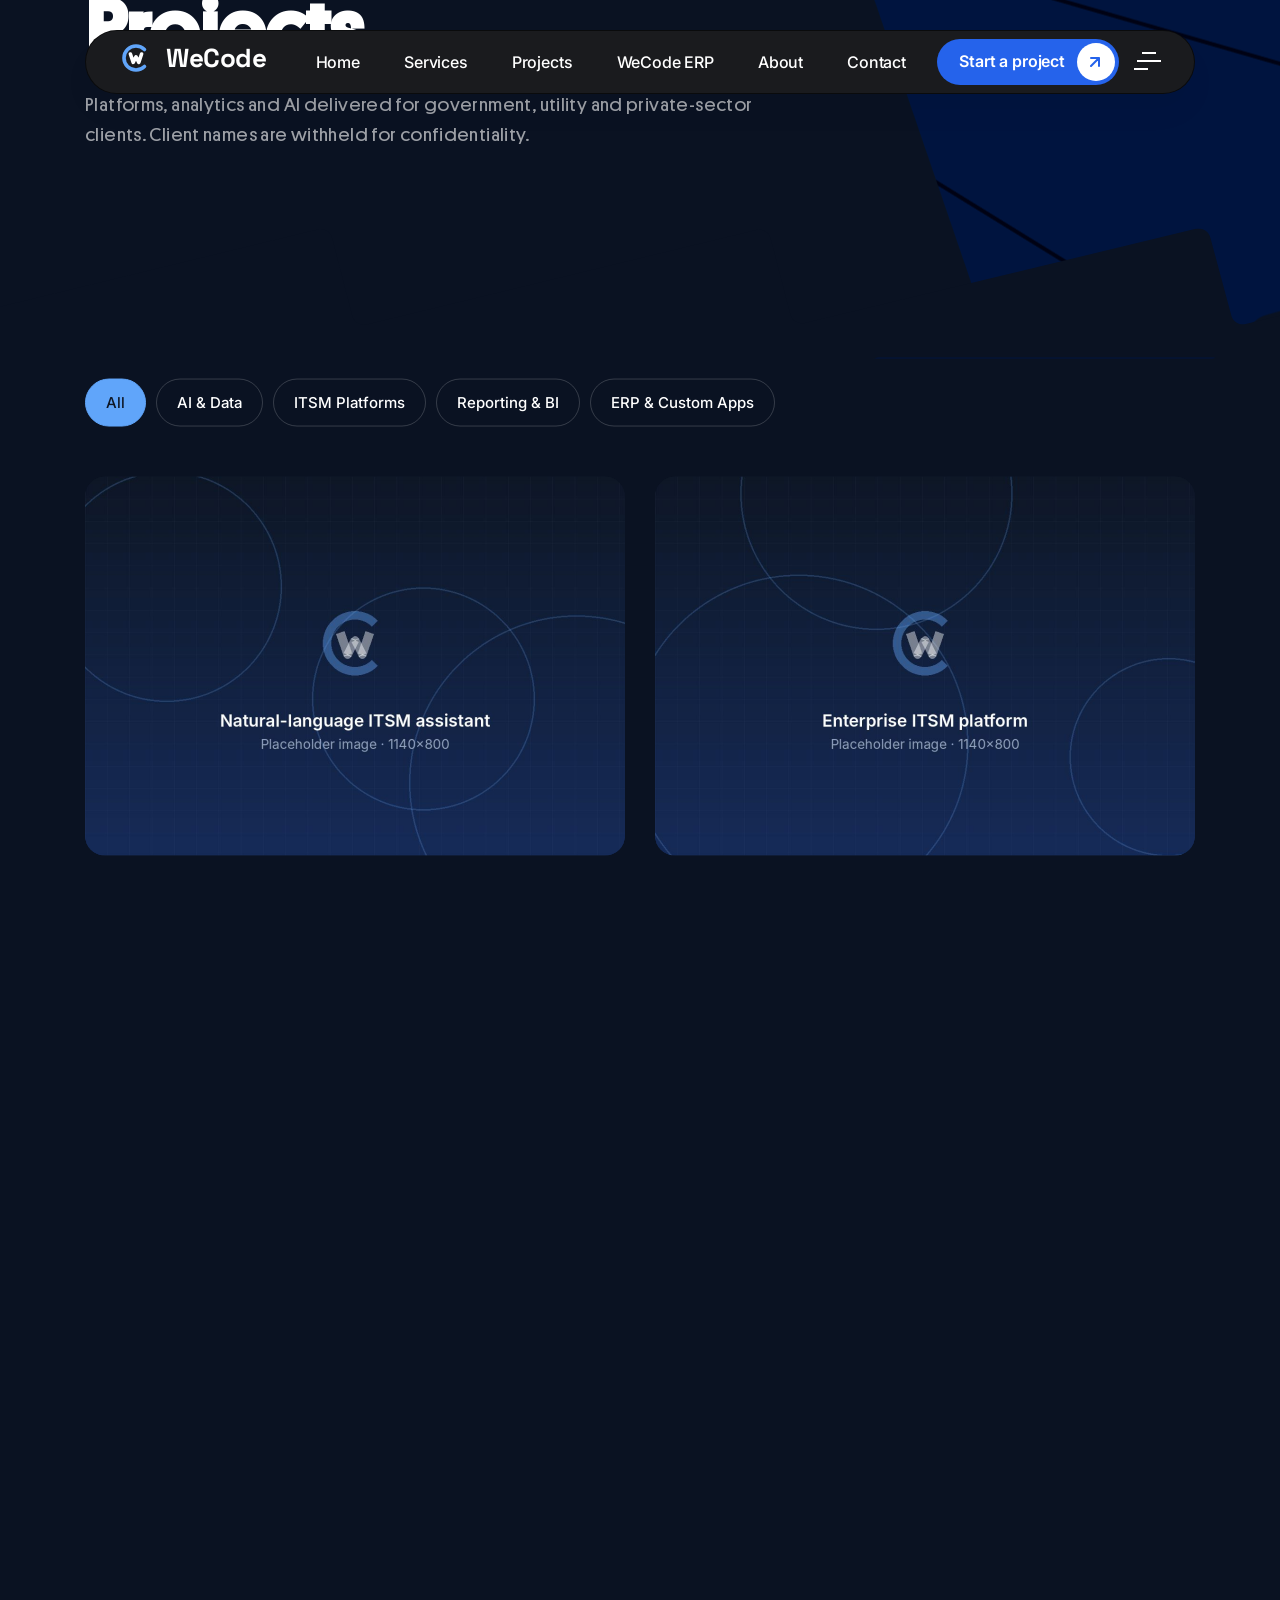
<file: projects.html>
<!doctype html>
<html class="no-js agntix-dark" lang="en">

<head>
    <meta charset="utf-8">
    <meta http-equiv="x-ua-compatible" content="ie=edge">
    <title>Projects · WeCode</title>
    <meta name="description" content="ITSM platforms, reporting, ERP and AI projects delivered by WeCode for government, utility and private-sector clients.">
    <meta name="viewport" content="width=device-width, initial-scale=1">

    <link rel="icon" type="image/svg+xml" href="assets/img/wecode/favicon.svg">
    <link rel="icon" type="image/png" href="assets/img/wecode/favicon.png">
    <link rel="apple-touch-icon" href="assets/img/wecode/apple-touch-icon.png">

    <link rel="preconnect" href="https://fonts.googleapis.com">
    <link rel="stylesheet" href="https://fonts.googleapis.com/css2?family=Space+Grotesk:wght@600;700&display=swap">
    <link rel="stylesheet" href="assets/css/bootstrap.css">
    <link rel="stylesheet" href="assets/css/slick.css">
    <link rel="stylesheet" href="assets/css/swiper-bundle.css">
    <link rel="stylesheet" href="assets/css/magnific-popup.css">
    <link rel="stylesheet" href="assets/css/font-awesome-pro.css">
    <link rel="stylesheet" href="assets/css/spacing.css">
    <link rel="stylesheet" href="assets/css/atropos.min.css">
    <link rel="stylesheet" href="assets/css/main.css">
    <link rel="stylesheet" href="assets/css/wecode.css">
</head>

<body class="tp-magic-cursor wc-page-projects">

    <div id="magic-cursor"><div id="ball"></div></div>

    <div id="preloader"><div class="preloader"><span></span><span></span></div></div>

    <div class="back-to-top-wrapper">
        <button id="back_to_top" type="button" class="back-to-top-btn" aria-label="Back to top">
            <svg width="12" height="7" viewBox="0 0 12 7" fill="none" xmlns="http://www.w3.org/2000/svg"><path d="M11 6L6 1L1 6" stroke="currentColor" stroke-width="1.5" stroke-linecap="round" stroke-linejoin="round" /></svg>
        </button>
    </div>

    <!-- offcanvas start -->
    <div class="tp-offcanvas-area">
        <div class="tp-offcanvas-wrapper offcanvas-black-bg">
            <div class="tp-offcanvas-top d-flex align-items-center justify-content-between">
                <div class="tp-offcanvas-logo"><a href="index.html" aria-label="WeCode home"><span class="wc-logo"><svg width="36" height="36" viewBox="0 0 100 100" fill="none" stroke-width="9" stroke-linecap="round" stroke-linejoin="round" aria-hidden="true"><path d="M71.2 28.8 A30 30 0 1 0 71.2 71.2" stroke="#60A5FA" /><path d="M36 40 L43 61 L50 47 L57 61 L64 40" stroke="#FFFFFF" /></svg><span class="wc-logo-text">WeCode</span></span></a></div>
                <div class="tp-offcanvas-close">
                    <button class="tp-offcanvas-close-btn" aria-label="Close menu">
                        <svg width="37" height="38" viewBox="0 0 37 38" fill="none" xmlns="http://www.w3.org/2000/svg"><path d="M9.19141 9.80762L27.5762 28.1924" stroke="currentColor" stroke-width="1.5" stroke-linecap="round" stroke-linejoin="round" /><path d="M9.19141 28.1924L27.5762 9.80761" stroke="currentColor" stroke-width="1.5" stroke-linecap="round" stroke-linejoin="round" /></svg>
                    </button>
                </div>
            </div>
            <div class="tp-offcanvas-main">
                <div class="tp-offcanvas-content d-none d-xl-block">
                    <h3 class="tp-offcanvas-title">Let's build something reliable.</h3>
                    <p>WeCode designs and builds ITSM platforms, reporting and analytics, ERP and AI assistants for organizations where downtime and wrong numbers are not an option.</p>
                </div>
                <div class="tp-offcanvas-menu d-xl-none"><nav></nav></div>
                <div class="tp-offcanvas-contact">
                    <h3 class="tp-offcanvas-title sm">Information</h3>
                    <ul>
                        <li><a href="tel:[PHONE]">[PHONE]</a></li>
                        <li><a href="mailto:[EMAIL]">[EMAIL]</a></li>
                        <li><a href="contact.html">Jeddah, Saudi Arabia</a></li>
                    </ul>
                </div>
            </div>
        </div>
    </div>
    <div class="body-overlay"></div>
    <!-- offcanvas end -->

    <header>
        <div id="header-sticky" class="tp-header-10-area tp-header-11-style tp-header-blur sticky-black-bg header-11-dark-style header-transparent">
            <div class="container container-1630">
                <div class="tp-header-10-wrapper mt-30">
                    <div class="row align-items-center">
                        <div class="col-xl-2 col-lg-4 col-md-6 col-6">
                            <div class="tp-header-10-logo"><a href="index.html" aria-label="WeCode home"><span class="wc-logo"><svg width="40" height="40" viewBox="0 0 100 100" fill="none" stroke-width="9" stroke-linecap="round" stroke-linejoin="round" aria-hidden="true"><path d="M71.2 28.8 A30 30 0 1 0 71.2 71.2" stroke="#60A5FA" /><path d="M36 40 L43 61 L50 47 L57 61 L64 40" stroke="#FFFFFF" /></svg><span class="wc-logo-text">WeCode</span></span></a></div>
                        </div>
                        <div class="col-xl-10 col-lg-8 col-md-6 col-6">
                            <div class="tp-header-10-box d-flex align-items-center justify-content-end justify-content-xl-between">
                                <div class="tp-header-menu tp-header-10-menu tp-header-dropdown dropdown-black-bg d-none d-xl-block">
                                    <nav class="tp-mobile-menu-active">
                                        <ul>
                                            <li><a href="index.html">Home</a></li>
                                            <li class="has-dropdown">
                                                <a href="services.html">Services</a>
                                                <ul class="tp-submenu submenu">
                                                    <li><a href="services.html#itsm">ITSM Platforms</a></li>
                                                    <li><a href="services.html#ai-data">AI & Data</a></li>
                                                    <li><a href="services.html#reporting">Reporting & BI</a></li>
                                                    <li><a href="services.html#erp-apps">ERP & Custom Apps</a></li>
                                                </ul>
                                            </li>
                                            <li class="has-dropdown wc-active">
                                                <a href="projects.html">Projects</a>
                                                <ul class="tp-submenu submenu">
                                                    <li><a href="projects.html">All projects</a></li>
                                                    <li><a href="project-itsm-ai-assistant.html">Natural-language ITSM assistant</a></li>
                                                    <li><a href="project-enterprise-itsm-platform.html">Enterprise ITSM platform</a></li>
                                                    <li><a href="project-sla-reporting-modernization.html">SLA & reporting modernization</a></li>
                                                    <li><a href="project-department-itsm-dashboards.html">Department ITSM dashboards</a></li>
                                                    <li><a href="project-executive-it-operations-dashboard.html">Executive IT operations dashboard</a></li>
                                                    <li><a href="project-wecode-erp.html">WeCode ERP</a></li>
                                                    <li><a href="project-custom-business-applications.html">Custom business applications</a></li>
                                                </ul>
                                            </li>
                                            <li><a href="erp.html">WeCode ERP</a></li>
                                            <li><a href="about.html">About</a></li>
                                            <li><a href="contact.html">Contact</a></li>
                                        </ul>
                                    </nav>
                                </div>
                                <div class="tp-header-10-right d-flex align-items-center">
                                    <div class="tp-header-11-btn-box d-none d-md-block">
                                        <a class="tp-btn-black-radius d-flex align-items-center justify-content-between" href="contact.html">
                                            <span><span class="text-1">Start a project</span><span class="text-2">Start a project</span></span>
                                            <i><span>
                                                <svg width="10" height="10" viewBox="0 0 10 10" fill="none" xmlns="http://www.w3.org/2000/svg"><path d="M1 9L9 1M9 1H1M9 1V9" stroke="currentColor" stroke-width="2" stroke-linecap="round" stroke-linejoin="round" /></svg>
                                                <svg width="10" height="10" viewBox="0 0 10 10" fill="none" xmlns="http://www.w3.org/2000/svg"><path d="M1 9L9 1M9 1H1M9 1V9" stroke="currentColor" stroke-width="2" stroke-linecap="round" stroke-linejoin="round" /></svg>
                                            </span></i>
                                        </a>
                                    </div>
                                    <div class="tp-header-10-offcanvas ml-15">
                                        <div class="tp-header-bar">
                                            <button class="tp-offcanvas-open-btn" aria-label="Open menu"><i></i><i></i><i></i></button>
                                        </div>
                                    </div>
                                </div>
                            </div>
                        </div>
                    </div>
                </div>
            </div>
        </div>
    </header>

    <div id="smooth-wrapper">
        <div id="smooth-content">

            <main>

<div class="it-hero-area wc-page-hero p-relative fix">
    <div class="it-hero-shape-wrap">
        <span class="it-hero-shape-1">
            <svg width="1920" height="130" viewBox="0 0 1920 130" fill="none" xmlns="http://www.w3.org/2000/svg"><path d="M317.674 0.916147L-15.8393 82.1342C-21.2159 83.4435 -25 88.2597 -25 93.7935V117.029C-25 123.656 -19.6275 129.029 -13 129.029H1963C1969.63 129.029 1975 123.656 1975 117.029V43.9925C1975 36.2794 1967.83 30.5693 1960.31 32.2977L1682.73 96.1228C1676.4 97.5795 1670.06 93.7274 1668.43 87.4346L1648.28 9.56974C1646.63 3.21847 1640.19 -0.635465 1633.82 0.917341L1245.76 95.4533C1239.43 96.9954 1233.02 93.2046 1231.33 86.9132L1210.33 8.88425C1208.64 2.60589 1202.26 -1.18461 1195.93 0.335915L804.696 94.4413C798.331 95.9723 791.914 92.1194 790.273 85.7819L770.671 10.0717C769.027 3.72499 762.595 -0.128182 756.224 1.418L366.694 95.9521C360.323 97.4984 353.89 93.6446 352.247 87.2973L332.13 9.5688C330.487 3.2179 324.048 -0.636036 317.674 0.916147Z" fill="var(--wc-bg)" /></svg>
        </span>
        <img class="it-hero-shape-2" src="assets/img/home-11/hero/hero-shape-4.png" alt="">
    </div>
    <div class="container container-1230">
        <div class="row">
            <div class="col-xl-10">
                <div class="it-hero-content wc-page-hero-content">
                    <nav class="wc-crumbs tp_fade_anim" data-delay=".2" aria-label="Breadcrumb">
                        <a href="index.html">Home</a><span>/</span><span aria-current="page">Projects</span>
                    </nav>
                    <span class="it-hero-subtitle tp_fade_anim" data-delay=".3">Our work</span>
                    <h1 class="it-hero-title wc-page-title tp_fade_anim" data-delay=".5">Projects</h1>
                    <div class="tp_fade_anim" data-delay=".7"><p>Platforms, analytics and AI delivered for government, utility and private-sector clients. Client names are withheld for confidentiality.</p></div>
                </div>
            </div>
        </div>
    </div>
</div>

                <div class="tp-portfolio-inner-ptb pt-20 pb-120">
                    <div class="container container-1230">
                        <div class="wc-filter" role="group" aria-label="Filter projects">
                            <button type="button" class="active" data-filter="all">All</button>
                            <button type="button" data-filter="ai-data">AI & Data</button>
                            <button type="button" data-filter="itsm">ITSM Platforms</button>
                            <button type="button" data-filter="reporting">Reporting & BI</button>
                            <button type="button" data-filter="erp-apps">ERP & Custom Apps</button>
                        </div>
                        <div class="row">
                            <div class="col-md-6 wc-project-col" data-category="ai-data">
                                <div class="tp-portfolio-inner-item wc-project-card mb-65">
    <div class="tp-portfolio-inner-thumb tp--hover-item">
        <a href="project-itsm-ai-assistant.html">
            <div class="tp--hover-img" data-displacement="assets/img/webgl/1.jpg" data-intensity="0.6" data-speedin="1" data-speedout="1">
                <img src="assets/img/placeholder/itsm-ai-assistant-card.jpg" alt="Natural-language ITSM assistant">
            </div>
        </a>
    </div>
    <div class="tp-portfolio-inner-content">
        <span class="wc-card-cat">AI & Data</span>
        <h4 class="tp-portfolio-inner-title"><a class="tp-line-white" href="project-itsm-ai-assistant.html">Natural-language ITSM assistant</a></h4>
        <p class="wc-card-text">Questions in English or Arabic become validated SQL across five ITSM modules, scoped to each user's access level.</p>
        <span>ASP.NET · VB.NET · SQL Server · LLM · BMC Remedy data</span>
    </div>
</div>
                            </div>
                            <div class="col-md-6 wc-project-col" data-category="itsm">
                                <div class="tp-portfolio-inner-item wc-project-card mb-65">
    <div class="tp-portfolio-inner-thumb tp--hover-item">
        <a href="project-enterprise-itsm-platform.html">
            <div class="tp--hover-img" data-displacement="assets/img/webgl/1.jpg" data-intensity="0.6" data-speedin="1" data-speedout="1">
                <img src="assets/img/placeholder/enterprise-itsm-platform-card.jpg" alt="Enterprise ITSM platform">
            </div>
        </a>
    </div>
    <div class="tp-portfolio-inner-content">
        <span class="wc-card-cat">ITSM</span>
        <h4 class="tp-portfolio-inner-title"><a class="tp-line-white" href="project-enterprise-itsm-platform.html">Enterprise ITSM platform</a></h4>
        <p class="wc-card-text">Long-term technical ownership of a national utility's ITSM platform: thousands of users, SAP and AD integration, HA and DR.</p>
        <span>BMC ITSM · BMC AR System · CA Service Desk · SQL Server · SAP · Active Directory</span>
    </div>
</div>
                            </div>
                            <div class="col-md-6 wc-project-col" data-category="reporting">
                                <div class="tp-portfolio-inner-item wc-project-card mb-65">
    <div class="tp-portfolio-inner-thumb tp--hover-item">
        <a href="project-sla-reporting-modernization.html">
            <div class="tp--hover-img" data-displacement="assets/img/webgl/1.jpg" data-intensity="0.6" data-speedin="1" data-speedout="1">
                <img src="assets/img/placeholder/sla-reporting-modernization-card.jpg" alt="SLA & reporting modernization">
            </div>
        </a>
    </div>
    <div class="tp-portfolio-inner-content">
        <span class="wc-card-cat">Reporting & BI</span>
        <h4 class="tp-portfolio-inner-title"><a class="tp-line-white" href="project-sla-reporting-modernization.html">SLA & reporting modernization</a></h4>
        <p class="wc-card-text">Rebuilt SLA, billing and KPI reporting and automated chargeback and vendor-performance reports. Manual effort down 70%.</p>
        <span>SQL Server · SSRS · BI dashboards · BMC AR System</span>
    </div>
</div>
                            </div>
                            <div class="col-md-6 wc-project-col" data-category="reporting">
                                <div class="tp-portfolio-inner-item wc-project-card mb-65">
    <div class="tp-portfolio-inner-thumb tp--hover-item">
        <a href="project-department-itsm-dashboards.html">
            <div class="tp--hover-img" data-displacement="assets/img/webgl/1.jpg" data-intensity="0.6" data-speedin="1" data-speedout="1">
                <img src="assets/img/placeholder/department-itsm-dashboards-card.jpg" alt="Department ITSM dashboards">
            </div>
        </a>
    </div>
    <div class="tp-portfolio-inner-content">
        <span class="wc-card-cat">Reporting & BI</span>
        <h4 class="tp-portfolio-inner-title"><a class="tp-line-white" href="project-department-itsm-dashboards.html">Department ITSM dashboards</a></h4>
        <p class="wc-card-text">KPI cards, a workload index and drill-down pages, with each user seeing their own department's data.</p>
        <span>ASP.NET WebForms · VB.NET · SQL Server · Highcharts</span>
    </div>
</div>
                            </div>
                            <div class="col-md-6 wc-project-col" data-category="reporting">
                                <div class="tp-portfolio-inner-item wc-project-card mb-65">
    <div class="tp-portfolio-inner-thumb tp--hover-item">
        <a href="project-executive-it-operations-dashboard.html">
            <div class="tp--hover-img" data-displacement="assets/img/webgl/1.jpg" data-intensity="0.6" data-speedin="1" data-speedout="1">
                <img src="assets/img/placeholder/executive-it-operations-dashboard-card.jpg" alt="Executive IT operations dashboard">
            </div>
        </a>
    </div>
    <div class="tp-portfolio-inner-content">
        <span class="wc-card-cat">Reporting & BI</span>
        <h4 class="tp-portfolio-inner-title"><a class="tp-line-white" href="project-executive-it-operations-dashboard.html">Executive IT operations dashboard</a></h4>
        <p class="wc-card-text">Operational health score and cross-module application risk scoring, fed by nightly ETL into staging tables.</p>
        <span>ASP.NET WebForms · VB.NET · SQL Server · Bootstrap 5</span>
    </div>
</div>
                            </div>
                            <div class="col-md-6 wc-project-col" data-category="erp-apps">
                                <div class="tp-portfolio-inner-item wc-project-card mb-65">
    <div class="tp-portfolio-inner-thumb tp--hover-item">
        <a href="project-wecode-erp.html">
            <div class="tp--hover-img" data-displacement="assets/img/webgl/1.jpg" data-intensity="0.6" data-speedin="1" data-speedout="1">
                <img src="assets/img/placeholder/wecode-erp-card.jpg" alt="WeCode ERP">
            </div>
        </a>
    </div>
    <div class="tp-portfolio-inner-content">
        <span class="wc-card-cat">ERP · Product · <em>In development</em></span>
        <h4 class="tp-portfolio-inner-title"><a class="tp-line-white" href="project-wecode-erp.html">WeCode ERP</a></h4>
        <p class="wc-card-text">One product for manufacturing, retail and wholesale: ZATCA e-invoicing, POS, HR & payroll, Arabic and English.</p>
        <span>ASP.NET WebForms · VB.NET · SQL Server · RDLC</span>
    </div>
</div>
                            </div>
                            <div class="col-md-6 wc-project-col" data-category="erp-apps">
                                <div class="tp-portfolio-inner-item wc-project-card mb-65">
    <div class="tp-portfolio-inner-thumb tp--hover-item">
        <a href="project-custom-business-applications.html">
            <div class="tp--hover-img" data-displacement="assets/img/webgl/1.jpg" data-intensity="0.6" data-speedin="1" data-speedout="1">
                <img src="assets/img/placeholder/custom-business-applications-card.jpg" alt="Custom business applications">
            </div>
        </a>
    </div>
    <div class="tp-portfolio-inner-content">
        <span class="wc-card-cat">ERP & Custom Apps</span>
        <h4 class="tp-portfolio-inner-title"><a class="tp-line-white" href="project-custom-business-applications.html">Custom business applications</a></h4>
        <p class="wc-card-text">20+ applications delivered end to end, including finance, HR, inventory and service ERP modules and MIS reporting.</p>
        <span>.NET · SQL Server · Oracle · Crystal Reports</span>
    </div>
</div>
                            </div>
                        </div>
                    </div>
                </div>

<!-- call to action -->
                <div class="it-benifit-area p-relative pb-120">
                    <div class="container container-1230">
                        <div class="it-benifit-bg pt-100 pb-100 z-index-1 wc-cta-band">
                            <div class="it-benifit-shape"><img class="tp-zoom-in-out" src="assets/img/home-11/feature/benifits-shape.png" alt=""></div>
                            <div class="row align-items-center">
                                <div class="col-lg-8">
                                    <span class="wc-eyebrow">Next step</span>
                                    <h2 class="wc-h2 mb-10">Have a system that needs to work better?</h2>
                                    <p class="wc-lead mb-0">Tell us what you are running and where it hurts. We'll reply within one business day.</p>
                                </div>
                                <div class="col-lg-4 text-lg-end mt-30 mt-lg-0">
                                    <a class="tp-btn-black-radius btn-blue-bg d-inline-flex align-items-center justify-content-between" href="contact.html">
    <span><span class="text-1">Start a project</span><span class="text-2">Start a project</span></span>
    <i><span><svg width="12" height="12" viewBox="0 0 12 12" fill="none" xmlns="http://www.w3.org/2000/svg"><path d="M1 11L11 1M11 1H1M11 1V11" stroke="#0E1726" stroke-width="2" stroke-linecap="round" stroke-linejoin="round" /></svg><svg width="12" height="12" viewBox="0 0 12 12" fill="none" xmlns="http://www.w3.org/2000/svg"><path d="M1 11L11 1M11 1H1M11 1V11" stroke="#0E1726" stroke-width="2" stroke-linecap="round" stroke-linejoin="round" /></svg></span></i>
</a>
                                </div>
                            </div>
                        </div>
                    </div>
                </div>

            </main>

            <footer>
                <div class="crp-footer-area it-footer-style crp-footer-bg p-relative pt-120 z-index-1">
                    <div class="it-footer-shape">
                        <img data-speed="1.1" src="assets/img/home-11/footer/footer-shape-1.png" alt="">
                    </div>
                    <div class="container container-1350">
                        <div class="row">
                            <div class="col-xxl-4 col-xl-4 col-lg-5 col-md-6">
                                <div class="crp-footer-widget crp-footer-col-1 mb-90 tp_fade_anim" data-delay=".3">
                                    <div class="crp-footer-logo"><a href="index.html" aria-label="WeCode home"><span class="wc-logo"><svg width="40" height="40" viewBox="0 0 100 100" fill="none" stroke-width="9" stroke-linecap="round" stroke-linejoin="round" aria-hidden="true"><path d="M71.2 28.8 A30 30 0 1 0 71.2 71.2" stroke="#60A5FA" /><path d="M36 40 L43 61 L50 47 L57 61 L64 40" stroke="#FFFFFF" /></svg><span class="wc-logo-text">WeCode</span></span></a></div>
                                    <p>Enterprise software, ITSM and <br> AI &amp; data solutions, built on <br> 23+ years of delivery.</p>
                                </div>
                            </div>
                            <div class="col-xxl-2 col-xl-2 col-lg-3 col-md-6">
                                <div class="crp-footer-widget crp-footer-col-2 mb-90 tp_fade_anim" data-delay=".5">
                                    <h4 class="crp-footer-widget-title">Company</h4>
                                    <div class="crp-footer-widget-menu">
                                        <ul>
                                            <li><a class="tp-line-white cream-2" href="index.html">Home</a></li>
                                            <li><a class="tp-line-white cream-2" href="services.html">Services</a></li>
                                            <li><a class="tp-line-white cream-2" href="projects.html">Projects</a></li>
                                            <li><a class="tp-line-white cream-2" href="erp.html">WeCode ERP</a></li>
                                            <li><a class="tp-line-white cream-2" href="about.html">About</a></li>
                                            <li><a class="tp-line-white cream-2" href="contact.html">Contact</a></li>
                                        </ul>
                                    </div>
                                </div>
                            </div>
                            <div class="col-xxl-3 col-xl-3 col-lg-4 col-md-6">
                                <div class="crp-footer-widget crp-footer-col-3 mb-90 tp_fade_anim" data-delay=".5">
                                    <h4 class="crp-footer-widget-title">Services</h4>
                                    <div class="crp-footer-widget-menu">
                                        <ul>
                                            <li><a class="tp-line-white cream-2" href="services.html#itsm">ITSM Platforms</a></li>
                                            <li><a class="tp-line-white cream-2" href="services.html#ai-data">AI & Data</a></li>
                                            <li><a class="tp-line-white cream-2" href="services.html#reporting">Reporting & BI</a></li>
                                            <li><a class="tp-line-white cream-2" href="services.html#erp-apps">ERP & Custom Apps</a></li>
                                        </ul>
                                    </div>
                                </div>
                            </div>
                            <div class="col-xxl-3 col-xl-3 col-lg-12 col-md-6">
                                <div class="crp-footer-widget crp-footer-col-4 mb-90 tp_fade_anim" data-delay=".7">
                                    <div class="crp-footer-widget-info mb-40">
                                        <h4 class="crp-footer-widget-title">Location</h4>
                                        <a class="tp-line-white cream-2" href="contact.html">Jeddah, Saudi Arabia</a>
                                    </div>
                                    <div class="crp-footer-widget-info">
                                        <h4 class="crp-footer-widget-title">Get in touch</h4>
                                        <div class="crp-footer-widget-contact"><a class="tp-line-white cream-2" href="mailto:[EMAIL]">[EMAIL]</a></div>
                                        <div class="crp-footer-widget-contact"><a class="tel tp-line-white cream-2 d-inline-block" href="tel:[PHONE]">[PHONE]</a></div>
                                    </div>
                                </div>
                            </div>
                        </div>
                        <div class="row">
                            <div class="col-xl-12">
                                <div class="crp-footer-big-text-wrap tp_fade_anim" data-delay=".3">
                                    <a class="crp-footer-big-text text-center" href="contact.html">
                                        <span><span class="text-1">Let's Discuss</span><span class="text-2">Let's Discuss</span></span>
                                        <i>
                                            <svg width="81" height="81" viewBox="0 0 12 12" fill="none" xmlns="http://www.w3.org/2000/svg"><path d="M1 11L11 1M11 1H1M11 1V11" stroke="currentColor" stroke-width="1.2" stroke-linecap="round" stroke-linejoin="round" /></svg>
                                            <svg width="81" height="81" viewBox="0 0 12 12" fill="none" xmlns="http://www.w3.org/2000/svg"><path d="M1 11L11 1M11 1H1M11 1V11" stroke="currentColor" stroke-width="1.2" stroke-linecap="round" stroke-linejoin="round" /></svg>
                                        </i>
                                    </a>
                                </div>
                            </div>
                        </div>
                        <div class="row">
                            <div class="col-xl-12">
                                <div class="crp-copyright-text text-center pt-40 pb-50">
                                    <p>© 2026 WeCode · Jeddah, Saudi Arabia · All rights reserved</p>
                                </div>
                            </div>
                        </div>
                    </div>
                </div>
            </footer>

        </div>
    </div>

    <script src="assets/js/vendor/jquery.js"></script>
    <script src="assets/js/bootstrap-bundle.js"></script>
    <script src="assets/js/swiper-bundle.js"></script>
    <script src="assets/js/plugin.js"></script>
    <script src="assets/js/three.js"></script>
    <script src="assets/js/slick.js"></script>
    <script src="assets/js/scroll-magic.js"></script>
    <script src="assets/js/hover-effect.umd.js"></script>
    <script src="assets/js/magnific-popup.js"></script>
    <script src="assets/js/parallax-slider.js"></script>
    <script src="assets/js/nice-select.js"></script>
    <script src="assets/js/purecounter.js"></script>
    <script src="assets/js/isotope-pkgd.js"></script>
    <script src="assets/js/imagesloaded-pkgd.js"></script>
    <script src="assets/js/Observer.min.js"></script>
    <script src="assets/js/splitting.min.js"></script>
    <script src="assets/js/webgl.js"></script>
    <script src="assets/js/parallax-scroll.js"></script>
    <script src="assets/js/atropos.js"></script>
    <script src="assets/js/slider-active.js"></script>
    <script src="assets/js/main.js"></script>
    <script src="assets/js/tp-cursor.js"></script>
    
    <script>
    (function () {
        var buttons = document.querySelectorAll('.wc-filter button');
        var cols = document.querySelectorAll('.wc-project-col');
        buttons.forEach(function (b) {
            b.addEventListener('click', function () {
                buttons.forEach(function (x) { x.classList.remove('active'); });
                b.classList.add('active');
                var f = b.getAttribute('data-filter');
                cols.forEach(function (c) {
                    c.classList.toggle('is-hidden', f !== 'all' && c.getAttribute('data-category') !== f);
                });
                if (window.ScrollTrigger) { ScrollTrigger.refresh(); }
            });
        });
    })();
    </script>

</body>

</html>
</file>
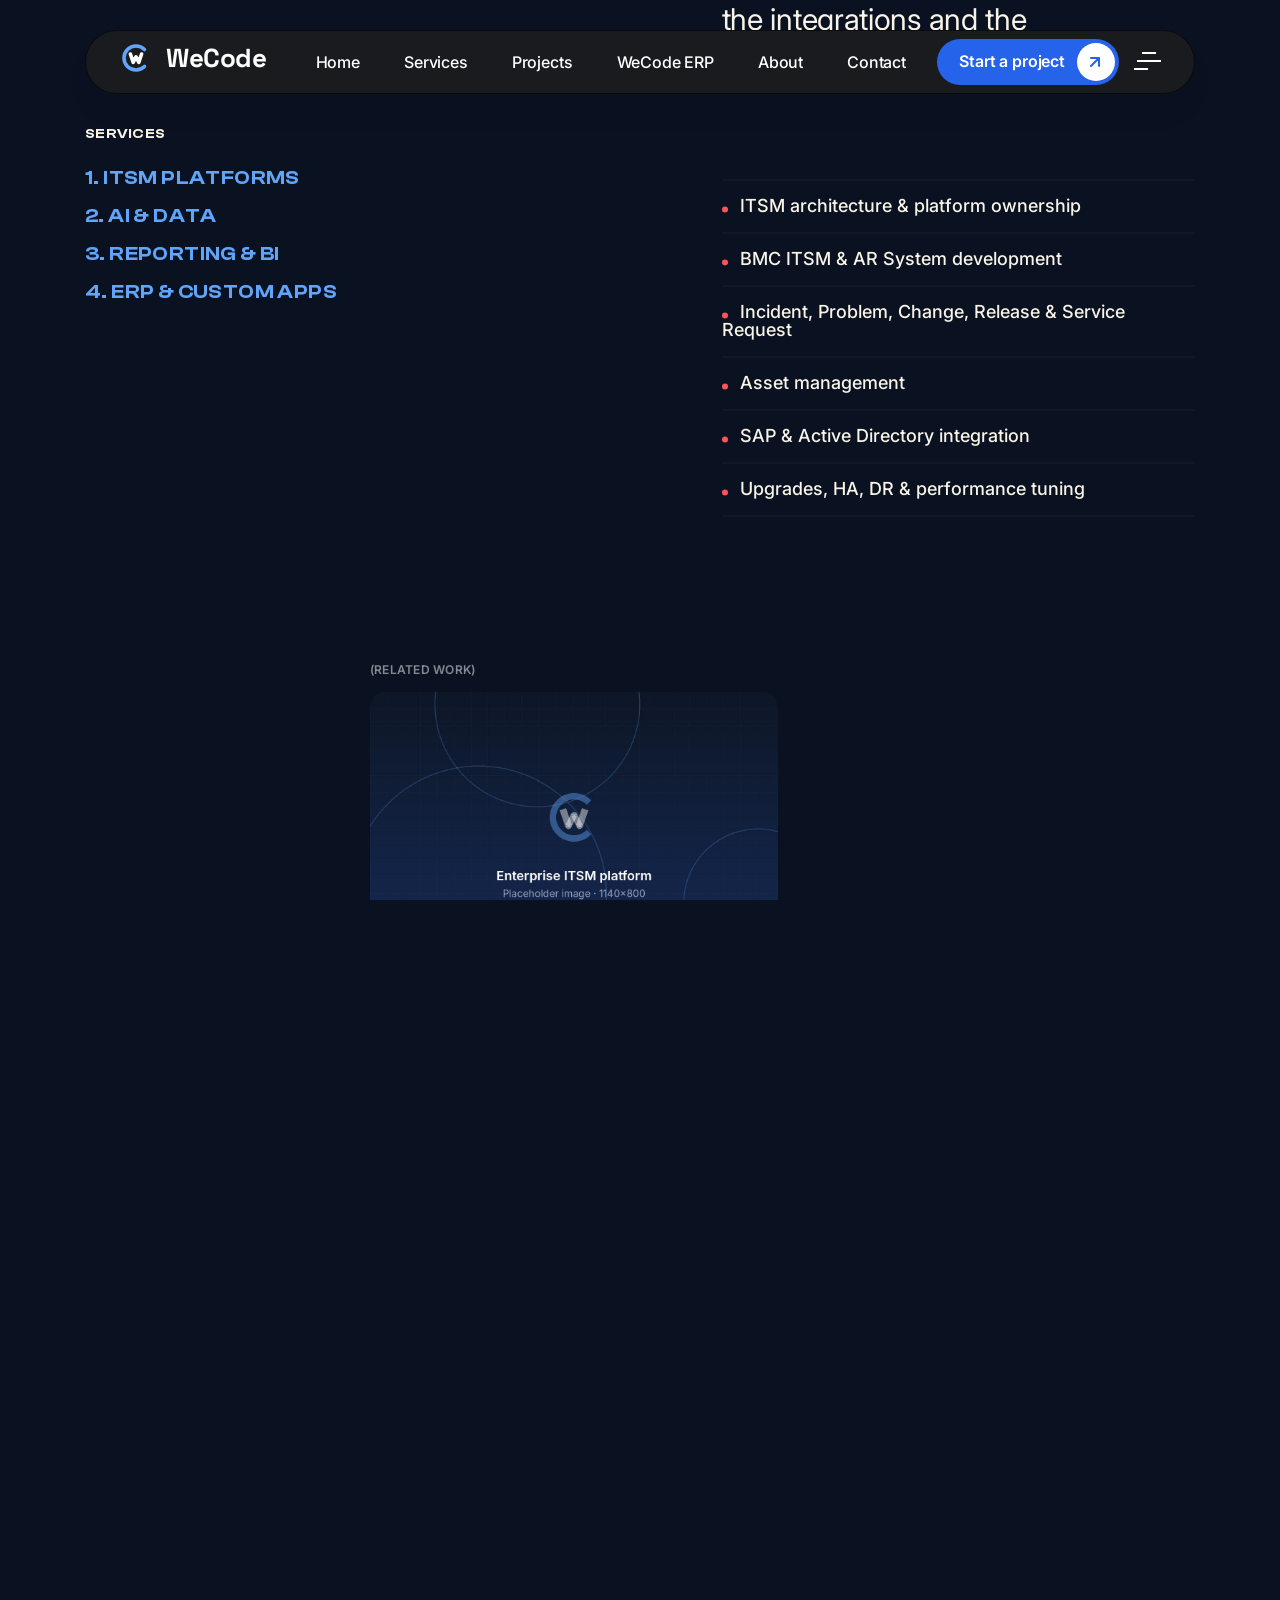
<file: services.html>
<!doctype html>
<html class="no-js agntix-dark" lang="en">

<head>
    <meta charset="utf-8">
    <meta http-equiv="x-ua-compatible" content="ie=edge">
    <title>Services · WeCode</title>
    <meta name="description" content="ITSM platforms, AI & data, reporting & BI, and ERP & custom applications from WeCode.">
    <meta name="viewport" content="width=device-width, initial-scale=1">

    <link rel="icon" type="image/svg+xml" href="assets/img/wecode/favicon.svg">
    <link rel="icon" type="image/png" href="assets/img/wecode/favicon.png">
    <link rel="apple-touch-icon" href="assets/img/wecode/apple-touch-icon.png">

    <link rel="preconnect" href="https://fonts.googleapis.com">
    <link rel="stylesheet" href="https://fonts.googleapis.com/css2?family=Space+Grotesk:wght@600;700&display=swap">
    <link rel="stylesheet" href="assets/css/bootstrap.css">
    <link rel="stylesheet" href="assets/css/slick.css">
    <link rel="stylesheet" href="assets/css/swiper-bundle.css">
    <link rel="stylesheet" href="assets/css/magnific-popup.css">
    <link rel="stylesheet" href="assets/css/font-awesome-pro.css">
    <link rel="stylesheet" href="assets/css/spacing.css">
    <link rel="stylesheet" href="assets/css/atropos.min.css">
    <link rel="stylesheet" href="assets/css/main.css">
    <link rel="stylesheet" href="assets/css/wecode.css">
</head>

<body class="tp-magic-cursor wc-page-services">

    <div id="magic-cursor"><div id="ball"></div></div>

    <div id="preloader"><div class="preloader"><span></span><span></span></div></div>

    <div class="back-to-top-wrapper">
        <button id="back_to_top" type="button" class="back-to-top-btn" aria-label="Back to top">
            <svg width="12" height="7" viewBox="0 0 12 7" fill="none" xmlns="http://www.w3.org/2000/svg"><path d="M11 6L6 1L1 6" stroke="currentColor" stroke-width="1.5" stroke-linecap="round" stroke-linejoin="round" /></svg>
        </button>
    </div>

    <!-- offcanvas start -->
    <div class="tp-offcanvas-area">
        <div class="tp-offcanvas-wrapper offcanvas-black-bg">
            <div class="tp-offcanvas-top d-flex align-items-center justify-content-between">
                <div class="tp-offcanvas-logo"><a href="index.html" aria-label="WeCode home"><span class="wc-logo"><svg width="36" height="36" viewBox="0 0 100 100" fill="none" stroke-width="9" stroke-linecap="round" stroke-linejoin="round" aria-hidden="true"><path d="M71.2 28.8 A30 30 0 1 0 71.2 71.2" stroke="#60A5FA" /><path d="M36 40 L43 61 L50 47 L57 61 L64 40" stroke="#FFFFFF" /></svg><span class="wc-logo-text">WeCode</span></span></a></div>
                <div class="tp-offcanvas-close">
                    <button class="tp-offcanvas-close-btn" aria-label="Close menu">
                        <svg width="37" height="38" viewBox="0 0 37 38" fill="none" xmlns="http://www.w3.org/2000/svg"><path d="M9.19141 9.80762L27.5762 28.1924" stroke="currentColor" stroke-width="1.5" stroke-linecap="round" stroke-linejoin="round" /><path d="M9.19141 28.1924L27.5762 9.80761" stroke="currentColor" stroke-width="1.5" stroke-linecap="round" stroke-linejoin="round" /></svg>
                    </button>
                </div>
            </div>
            <div class="tp-offcanvas-main">
                <div class="tp-offcanvas-content d-none d-xl-block">
                    <h3 class="tp-offcanvas-title">Let's build something reliable.</h3>
                    <p>WeCode designs and builds ITSM platforms, reporting and analytics, ERP and AI assistants for organizations where downtime and wrong numbers are not an option.</p>
                </div>
                <div class="tp-offcanvas-menu d-xl-none"><nav></nav></div>
                <div class="tp-offcanvas-contact">
                    <h3 class="tp-offcanvas-title sm">Information</h3>
                    <ul>
                        <li><a href="tel:[PHONE]">[PHONE]</a></li>
                        <li><a href="mailto:[EMAIL]">[EMAIL]</a></li>
                        <li><a href="contact.html">Jeddah, Saudi Arabia</a></li>
                    </ul>
                </div>
            </div>
        </div>
    </div>
    <div class="body-overlay"></div>
    <!-- offcanvas end -->

    <header>
        <div id="header-sticky" class="tp-header-10-area tp-header-11-style tp-header-blur sticky-black-bg header-11-dark-style header-transparent">
            <div class="container container-1630">
                <div class="tp-header-10-wrapper mt-30">
                    <div class="row align-items-center">
                        <div class="col-xl-2 col-lg-4 col-md-6 col-6">
                            <div class="tp-header-10-logo"><a href="index.html" aria-label="WeCode home"><span class="wc-logo"><svg width="40" height="40" viewBox="0 0 100 100" fill="none" stroke-width="9" stroke-linecap="round" stroke-linejoin="round" aria-hidden="true"><path d="M71.2 28.8 A30 30 0 1 0 71.2 71.2" stroke="#60A5FA" /><path d="M36 40 L43 61 L50 47 L57 61 L64 40" stroke="#FFFFFF" /></svg><span class="wc-logo-text">WeCode</span></span></a></div>
                        </div>
                        <div class="col-xl-10 col-lg-8 col-md-6 col-6">
                            <div class="tp-header-10-box d-flex align-items-center justify-content-end justify-content-xl-between">
                                <div class="tp-header-menu tp-header-10-menu tp-header-dropdown dropdown-black-bg d-none d-xl-block">
                                    <nav class="tp-mobile-menu-active">
                                        <ul>
                                            <li><a href="index.html">Home</a></li>
                                            <li class="has-dropdown wc-active">
                                                <a href="services.html">Services</a>
                                                <ul class="tp-submenu submenu">
                                                    <li><a href="services.html#itsm">ITSM Platforms</a></li>
                                                    <li><a href="services.html#ai-data">AI & Data</a></li>
                                                    <li><a href="services.html#reporting">Reporting & BI</a></li>
                                                    <li><a href="services.html#erp-apps">ERP & Custom Apps</a></li>
                                                </ul>
                                            </li>
                                            <li class="has-dropdown">
                                                <a href="projects.html">Projects</a>
                                                <ul class="tp-submenu submenu">
                                                    <li><a href="projects.html">All projects</a></li>
                                                    <li><a href="project-itsm-ai-assistant.html">Natural-language ITSM assistant</a></li>
                                                    <li><a href="project-enterprise-itsm-platform.html">Enterprise ITSM platform</a></li>
                                                    <li><a href="project-sla-reporting-modernization.html">SLA & reporting modernization</a></li>
                                                    <li><a href="project-department-itsm-dashboards.html">Department ITSM dashboards</a></li>
                                                    <li><a href="project-executive-it-operations-dashboard.html">Executive IT operations dashboard</a></li>
                                                    <li><a href="project-wecode-erp.html">WeCode ERP</a></li>
                                                    <li><a href="project-custom-business-applications.html">Custom business applications</a></li>
                                                </ul>
                                            </li>
                                            <li><a href="erp.html">WeCode ERP</a></li>
                                            <li><a href="about.html">About</a></li>
                                            <li><a href="contact.html">Contact</a></li>
                                        </ul>
                                    </nav>
                                </div>
                                <div class="tp-header-10-right d-flex align-items-center">
                                    <div class="tp-header-11-btn-box d-none d-md-block">
                                        <a class="tp-btn-black-radius d-flex align-items-center justify-content-between" href="contact.html">
                                            <span><span class="text-1">Start a project</span><span class="text-2">Start a project</span></span>
                                            <i><span>
                                                <svg width="10" height="10" viewBox="0 0 10 10" fill="none" xmlns="http://www.w3.org/2000/svg"><path d="M1 9L9 1M9 1H1M9 1V9" stroke="currentColor" stroke-width="2" stroke-linecap="round" stroke-linejoin="round" /></svg>
                                                <svg width="10" height="10" viewBox="0 0 10 10" fill="none" xmlns="http://www.w3.org/2000/svg"><path d="M1 9L9 1M9 1H1M9 1V9" stroke="currentColor" stroke-width="2" stroke-linecap="round" stroke-linejoin="round" /></svg>
                                            </span></i>
                                        </a>
                                    </div>
                                    <div class="tp-header-10-offcanvas ml-15">
                                        <div class="tp-header-bar">
                                            <button class="tp-offcanvas-open-btn" aria-label="Open menu"><i></i><i></i><i></i></button>
                                        </div>
                                    </div>
                                </div>
                            </div>
                        </div>
                    </div>
                </div>
            </div>
        </div>
    </header>

    <div id="smooth-wrapper">
        <div id="smooth-content">

            <main>

<div class="it-hero-area wc-page-hero p-relative fix">
    <div class="it-hero-shape-wrap">
        <span class="it-hero-shape-1">
            <svg width="1920" height="130" viewBox="0 0 1920 130" fill="none" xmlns="http://www.w3.org/2000/svg"><path d="M317.674 0.916147L-15.8393 82.1342C-21.2159 83.4435 -25 88.2597 -25 93.7935V117.029C-25 123.656 -19.6275 129.029 -13 129.029H1963C1969.63 129.029 1975 123.656 1975 117.029V43.9925C1975 36.2794 1967.83 30.5693 1960.31 32.2977L1682.73 96.1228C1676.4 97.5795 1670.06 93.7274 1668.43 87.4346L1648.28 9.56974C1646.63 3.21847 1640.19 -0.635465 1633.82 0.917341L1245.76 95.4533C1239.43 96.9954 1233.02 93.2046 1231.33 86.9132L1210.33 8.88425C1208.64 2.60589 1202.26 -1.18461 1195.93 0.335915L804.696 94.4413C798.331 95.9723 791.914 92.1194 790.273 85.7819L770.671 10.0717C769.027 3.72499 762.595 -0.128182 756.224 1.418L366.694 95.9521C360.323 97.4984 353.89 93.6446 352.247 87.2973L332.13 9.5688C330.487 3.2179 324.048 -0.636036 317.674 0.916147Z" fill="var(--wc-bg)" /></svg>
        </span>
        <img class="it-hero-shape-2" src="assets/img/home-11/hero/hero-shape-4.png" alt="">
    </div>
    <div class="container container-1230">
        <div class="row">
            <div class="col-xl-10">
                <div class="it-hero-content wc-page-hero-content">
                    <nav class="wc-crumbs tp_fade_anim" data-delay=".2" aria-label="Breadcrumb">
                        <a href="index.html">Home</a><span>/</span><span aria-current="page">Services</span>
                    </nav>
                    <span class="it-hero-subtitle tp_fade_anim" data-delay=".3">What we do</span>
                    <h1 class="it-hero-title wc-page-title tp_fade_anim" data-delay=".5">Services</h1>
                    <div class="tp_fade_anim" data-delay=".7"><p>Four practices, one team that has run them in production: from the ITSM platform itself to the reports, applications and AI built on top of it.</p></div>
                </div>
            </div>
        </div>
    </div>
</div>

                <div class="tp-inner-service-area pt-40 pb-80">
                    <div class="container container-1230">
                        <div class="row">
                            <div class="col-lg-3">
                                <div class="inner-service-1-left">
                                    <span>Services</span>
                                    <ul>
                                        <li><a href="#itsm"><span>1. ITSM Platforms</span></a></li>
                                        <li><a href="#ai-data"><span>2. AI & Data</span></a></li>
                                        <li><a href="#reporting"><span>3. Reporting & BI</span></a></li>
                                        <li><a href="#erp-apps"><span>4. ERP & Custom Apps</span></a></li>
                                    </ul>
                                </div>
                            </div>
                            <div class="col-lg-9">
                                <div id="itsm" class="tp-inner-service-item wc-service-item mb-160">
                                    <div class="inner-service-1-right">
                                        <div class="row">
                                            <div class="col-xl-4">
                                                <div class="inner-service-1-number"><h2>1</h2></div>
                                            </div>
                                            <div class="col-xl-8">
                                                <div class="inner-service-1-text">
                                                    <span>ITSM Platforms</span>
                                                    <p>We design, build and run enterprise IT Service Management platforms, and keep them stable for the long term. That means the processes, the workflows, the integrations and the infrastructure underneath.</p>
                                                </div>
                                                <div class="inner-service-1-category">
                                                    <div class="inner-service-1-category-item d-flex justify-content-between align-items-center">
                                                        <span>ITSM architecture & platform ownership</span>
                                                    </div>
                                                    <div class="inner-service-1-category-item d-flex justify-content-between align-items-center">
                                                        <span>BMC ITSM & AR System development</span>
                                                    </div>
                                                    <div class="inner-service-1-category-item d-flex justify-content-between align-items-center">
                                                        <span>Incident, Problem, Change, Release & Service Request</span>
                                                    </div>
                                                    <div class="inner-service-1-category-item d-flex justify-content-between align-items-center">
                                                        <span>Asset management</span>
                                                    </div>
                                                    <div class="inner-service-1-category-item d-flex justify-content-between align-items-center">
                                                        <span>SAP & Active Directory integration</span>
                                                    </div>
                                                    <div class="inner-service-1-category-item d-flex justify-content-between align-items-center">
                                                        <span>Upgrades, HA, DR & performance tuning</span>
                                                    </div>
                                                </div>
                                            </div>
                                        </div>
                                    </div>
                                    <div class="row gx-10 mt-40">
                                        <div class="inner-service-1-thumb-text"><span>(Related work)</span></div>
                                        <div class="col-xl-6 mb-20">
                                            <a href="project-enterprise-itsm-platform.html" class="inner-service-1-thumb d-block">
                                                <img class="w-100" src="assets/img/placeholder/enterprise-itsm-platform-card.jpg" alt="Enterprise ITSM platform">
                                            </a>
                                            <a href="project-enterprise-itsm-platform.html" class="d-block mt-15 wc-related-title">Enterprise ITSM platform →</a>
                                        </div>
                                    </div>
                                </div>
                                <div id="ai-data" class="tp-inner-service-item wc-service-item mb-160">
                                    <div class="inner-service-1-right">
                                        <div class="row">
                                            <div class="col-xl-4">
                                                <div class="inner-service-1-number"><h2>2</h2></div>
                                            </div>
                                            <div class="col-xl-8">
                                                <div class="inner-service-1-text">
                                                    <span>AI & Data</span>
                                                    <p>We put AI on top of the data you already have. Managers and teams ask questions in plain English or Arabic and get answers backed by validated queries, consistent business rules and the right access level.</p>
                                                </div>
                                                <div class="inner-service-1-category">
                                                    <div class="inner-service-1-category-item d-flex justify-content-between align-items-center">
                                                        <span>Natural-language to SQL assistants</span>
                                                    </div>
                                                    <div class="inner-service-1-category-item d-flex justify-content-between align-items-center">
                                                        <span>Intent classification & module routing</span>
                                                    </div>
                                                    <div class="inner-service-1-category-item d-flex justify-content-between align-items-center">
                                                        <span>Config-driven business rules & metric catalogues</span>
                                                    </div>
                                                    <div class="inner-service-1-category-item d-flex justify-content-between align-items-center">
                                                        <span>SQL validation guardrails</span>
                                                    </div>
                                                    <div class="inner-service-1-category-item d-flex justify-content-between align-items-center">
                                                        <span>Role-based data scoping</span>
                                                    </div>
                                                    <div class="inner-service-1-category-item d-flex justify-content-between align-items-center">
                                                        <span>Bilingual English / Arabic</span>
                                                    </div>
                                                </div>
                                            </div>
                                        </div>
                                    </div>
                                    <div class="row gx-10 mt-40">
                                        <div class="inner-service-1-thumb-text"><span>(Related work)</span></div>
                                        <div class="col-xl-6 mb-20">
                                            <a href="project-itsm-ai-assistant.html" class="inner-service-1-thumb d-block">
                                                <img class="w-100" src="assets/img/placeholder/itsm-ai-assistant-card.jpg" alt="Natural-language ITSM assistant">
                                            </a>
                                            <a href="project-itsm-ai-assistant.html" class="d-block mt-15 wc-related-title">Natural-language ITSM assistant →</a>
                                        </div>
                                    </div>
                                </div>
                                <div id="reporting" class="tp-inner-service-item wc-service-item mb-160">
                                    <div class="inner-service-1-right">
                                        <div class="row">
                                            <div class="col-xl-4">
                                                <div class="inner-service-1-number"><h2>3</h2></div>
                                            </div>
                                            <div class="col-xl-8">
                                                <div class="inner-service-1-text">
                                                    <span>Reporting & BI</span>
                                                    <p>We turn operational data into reports and dashboards people trust, and automate the reporting work that used to take days.</p>
                                                </div>
                                                <div class="inner-service-1-category">
                                                    <div class="inner-service-1-category-item d-flex justify-content-between align-items-center">
                                                        <span>SLA, KPI & billing reports</span>
                                                    </div>
                                                    <div class="inner-service-1-category-item d-flex justify-content-between align-items-center">
                                                        <span>Executive & department dashboards</span>
                                                    </div>
                                                    <div class="inner-service-1-category-item d-flex justify-content-between align-items-center">
                                                        <span>Chargeback & vendor-performance reporting</span>
                                                    </div>
                                                    <div class="inner-service-1-category-item d-flex justify-content-between align-items-center">
                                                        <span>Scheduled ETL & staging tables</span>
                                                    </div>
                                                    <div class="inner-service-1-category-item d-flex justify-content-between align-items-center">
                                                        <span>SSRS, Crystal Reports, Yellowfin, Power BI</span>
                                                    </div>
                                                    <div class="inner-service-1-category-item d-flex justify-content-between align-items-center">
                                                        <span>Drill-down & self-service reporting</span>
                                                    </div>
                                                </div>
                                            </div>
                                        </div>
                                    </div>
                                    <div class="row gx-10 mt-40">
                                        <div class="inner-service-1-thumb-text"><span>(Related work)</span></div>
                                        <div class="col-xl-6 mb-20">
                                            <a href="project-sla-reporting-modernization.html" class="inner-service-1-thumb d-block">
                                                <img class="w-100" src="assets/img/placeholder/sla-reporting-modernization-card.jpg" alt="SLA & reporting modernization">
                                            </a>
                                            <a href="project-sla-reporting-modernization.html" class="d-block mt-15 wc-related-title">SLA & reporting modernization →</a>
                                        </div>
                                        <div class="col-xl-6 mb-20">
                                            <a href="project-department-itsm-dashboards.html" class="inner-service-1-thumb d-block">
                                                <img class="w-100" src="assets/img/placeholder/department-itsm-dashboards-card.jpg" alt="Department ITSM dashboards">
                                            </a>
                                            <a href="project-department-itsm-dashboards.html" class="d-block mt-15 wc-related-title">Department ITSM dashboards →</a>
                                        </div>
                                    </div>
                                </div>
                                <div id="erp-apps" class="tp-inner-service-item wc-service-item mb-160">
                                    <div class="inner-service-1-right">
                                        <div class="row">
                                            <div class="col-xl-4">
                                                <div class="inner-service-1-number"><h2>4</h2></div>
                                            </div>
                                            <div class="col-xl-8">
                                                <div class="inner-service-1-text">
                                                    <span>ERP & Custom Apps</span>
                                                    <p>From full ERP modules to focused line-of-business tools, we build applications around how your business actually works, and support them after go-live.</p>
                                                </div>
                                                <div class="inner-service-1-category">
                                                    <div class="inner-service-1-category-item d-flex justify-content-between align-items-center">
                                                        <span>Finance, HR & payroll modules</span>
                                                    </div>
                                                    <div class="inner-service-1-category-item d-flex justify-content-between align-items-center">
                                                        <span>Inventory, POS & warehouse</span>
                                                    </div>
                                                    <div class="inner-service-1-category-item d-flex justify-content-between align-items-center">
                                                        <span>Service operations & MIS</span>
                                                    </div>
                                                    <div class="inner-service-1-category-item d-flex justify-content-between align-items-center">
                                                        <span>ZATCA e-invoicing</span>
                                                    </div>
                                                    <div class="inner-service-1-category-item d-flex justify-content-between align-items-center">
                                                        <span>ASP.NET, C#, VB.NET & SQL Server</span>
                                                    </div>
                                                    <div class="inner-service-1-category-item d-flex justify-content-between align-items-center">
                                                        <span>Full SDLC: requirements to support</span>
                                                    </div>
                                                </div>
                                            </div>
                                        </div>
                                    </div>
                                    <div class="row gx-10 mt-40">
                                        <div class="inner-service-1-thumb-text"><span>(Related work)</span></div>
                                        <div class="col-xl-6 mb-20">
                                            <a href="project-wecode-erp.html" class="inner-service-1-thumb d-block">
                                                <img class="w-100" src="assets/img/placeholder/wecode-erp-card.jpg" alt="WeCode ERP">
                                            </a>
                                            <a href="project-wecode-erp.html" class="d-block mt-15 wc-related-title">WeCode ERP →</a>
                                        </div>
                                        <div class="col-xl-6 mb-20">
                                            <a href="project-custom-business-applications.html" class="inner-service-1-thumb d-block">
                                                <img class="w-100" src="assets/img/placeholder/custom-business-applications-card.jpg" alt="Custom business applications">
                                            </a>
                                            <a href="project-custom-business-applications.html" class="d-block mt-15 wc-related-title">Custom business applications →</a>
                                        </div>
                                    </div>
                                </div>
                            </div>
                        </div>
                    </div>
                </div>

<!-- call to action -->
                <div class="it-benifit-area p-relative pb-120">
                    <div class="container container-1230">
                        <div class="it-benifit-bg pt-100 pb-100 z-index-1 wc-cta-band">
                            <div class="it-benifit-shape"><img class="tp-zoom-in-out" src="assets/img/home-11/feature/benifits-shape.png" alt=""></div>
                            <div class="row align-items-center">
                                <div class="col-lg-8">
                                    <span class="wc-eyebrow">Next step</span>
                                    <h2 class="wc-h2 mb-10">Have a system that needs to work better?</h2>
                                    <p class="wc-lead mb-0">Tell us what you are running and where it hurts. We'll reply within one business day.</p>
                                </div>
                                <div class="col-lg-4 text-lg-end mt-30 mt-lg-0">
                                    <a class="tp-btn-black-radius btn-blue-bg d-inline-flex align-items-center justify-content-between" href="contact.html">
    <span><span class="text-1">Start a project</span><span class="text-2">Start a project</span></span>
    <i><span><svg width="12" height="12" viewBox="0 0 12 12" fill="none" xmlns="http://www.w3.org/2000/svg"><path d="M1 11L11 1M11 1H1M11 1V11" stroke="#0E1726" stroke-width="2" stroke-linecap="round" stroke-linejoin="round" /></svg><svg width="12" height="12" viewBox="0 0 12 12" fill="none" xmlns="http://www.w3.org/2000/svg"><path d="M1 11L11 1M11 1H1M11 1V11" stroke="#0E1726" stroke-width="2" stroke-linecap="round" stroke-linejoin="round" /></svg></span></i>
</a>
                                </div>
                            </div>
                        </div>
                    </div>
                </div>

            </main>

            <footer>
                <div class="crp-footer-area it-footer-style crp-footer-bg p-relative pt-120 z-index-1">
                    <div class="it-footer-shape">
                        <img data-speed="1.1" src="assets/img/home-11/footer/footer-shape-1.png" alt="">
                    </div>
                    <div class="container container-1350">
                        <div class="row">
                            <div class="col-xxl-4 col-xl-4 col-lg-5 col-md-6">
                                <div class="crp-footer-widget crp-footer-col-1 mb-90 tp_fade_anim" data-delay=".3">
                                    <div class="crp-footer-logo"><a href="index.html" aria-label="WeCode home"><span class="wc-logo"><svg width="40" height="40" viewBox="0 0 100 100" fill="none" stroke-width="9" stroke-linecap="round" stroke-linejoin="round" aria-hidden="true"><path d="M71.2 28.8 A30 30 0 1 0 71.2 71.2" stroke="#60A5FA" /><path d="M36 40 L43 61 L50 47 L57 61 L64 40" stroke="#FFFFFF" /></svg><span class="wc-logo-text">WeCode</span></span></a></div>
                                    <p>Enterprise software, ITSM and <br> AI &amp; data solutions, built on <br> 23+ years of delivery.</p>
                                </div>
                            </div>
                            <div class="col-xxl-2 col-xl-2 col-lg-3 col-md-6">
                                <div class="crp-footer-widget crp-footer-col-2 mb-90 tp_fade_anim" data-delay=".5">
                                    <h4 class="crp-footer-widget-title">Company</h4>
                                    <div class="crp-footer-widget-menu">
                                        <ul>
                                            <li><a class="tp-line-white cream-2" href="index.html">Home</a></li>
                                            <li><a class="tp-line-white cream-2" href="services.html">Services</a></li>
                                            <li><a class="tp-line-white cream-2" href="projects.html">Projects</a></li>
                                            <li><a class="tp-line-white cream-2" href="erp.html">WeCode ERP</a></li>
                                            <li><a class="tp-line-white cream-2" href="about.html">About</a></li>
                                            <li><a class="tp-line-white cream-2" href="contact.html">Contact</a></li>
                                        </ul>
                                    </div>
                                </div>
                            </div>
                            <div class="col-xxl-3 col-xl-3 col-lg-4 col-md-6">
                                <div class="crp-footer-widget crp-footer-col-3 mb-90 tp_fade_anim" data-delay=".5">
                                    <h4 class="crp-footer-widget-title">Services</h4>
                                    <div class="crp-footer-widget-menu">
                                        <ul>
                                            <li><a class="tp-line-white cream-2" href="services.html#itsm">ITSM Platforms</a></li>
                                            <li><a class="tp-line-white cream-2" href="services.html#ai-data">AI & Data</a></li>
                                            <li><a class="tp-line-white cream-2" href="services.html#reporting">Reporting & BI</a></li>
                                            <li><a class="tp-line-white cream-2" href="services.html#erp-apps">ERP & Custom Apps</a></li>
                                        </ul>
                                    </div>
                                </div>
                            </div>
                            <div class="col-xxl-3 col-xl-3 col-lg-12 col-md-6">
                                <div class="crp-footer-widget crp-footer-col-4 mb-90 tp_fade_anim" data-delay=".7">
                                    <div class="crp-footer-widget-info mb-40">
                                        <h4 class="crp-footer-widget-title">Location</h4>
                                        <a class="tp-line-white cream-2" href="contact.html">Jeddah, Saudi Arabia</a>
                                    </div>
                                    <div class="crp-footer-widget-info">
                                        <h4 class="crp-footer-widget-title">Get in touch</h4>
                                        <div class="crp-footer-widget-contact"><a class="tp-line-white cream-2" href="mailto:[EMAIL]">[EMAIL]</a></div>
                                        <div class="crp-footer-widget-contact"><a class="tel tp-line-white cream-2 d-inline-block" href="tel:[PHONE]">[PHONE]</a></div>
                                    </div>
                                </div>
                            </div>
                        </div>
                        <div class="row">
                            <div class="col-xl-12">
                                <div class="crp-footer-big-text-wrap tp_fade_anim" data-delay=".3">
                                    <a class="crp-footer-big-text text-center" href="contact.html">
                                        <span><span class="text-1">Let's Discuss</span><span class="text-2">Let's Discuss</span></span>
                                        <i>
                                            <svg width="81" height="81" viewBox="0 0 12 12" fill="none" xmlns="http://www.w3.org/2000/svg"><path d="M1 11L11 1M11 1H1M11 1V11" stroke="currentColor" stroke-width="1.2" stroke-linecap="round" stroke-linejoin="round" /></svg>
                                            <svg width="81" height="81" viewBox="0 0 12 12" fill="none" xmlns="http://www.w3.org/2000/svg"><path d="M1 11L11 1M11 1H1M11 1V11" stroke="currentColor" stroke-width="1.2" stroke-linecap="round" stroke-linejoin="round" /></svg>
                                        </i>
                                    </a>
                                </div>
                            </div>
                        </div>
                        <div class="row">
                            <div class="col-xl-12">
                                <div class="crp-copyright-text text-center pt-40 pb-50">
                                    <p>© 2026 WeCode · Jeddah, Saudi Arabia · All rights reserved</p>
                                </div>
                            </div>
                        </div>
                    </div>
                </div>
            </footer>

        </div>
    </div>

    <script src="assets/js/vendor/jquery.js"></script>
    <script src="assets/js/bootstrap-bundle.js"></script>
    <script src="assets/js/swiper-bundle.js"></script>
    <script src="assets/js/plugin.js"></script>
    <script src="assets/js/three.js"></script>
    <script src="assets/js/slick.js"></script>
    <script src="assets/js/scroll-magic.js"></script>
    <script src="assets/js/hover-effect.umd.js"></script>
    <script src="assets/js/magnific-popup.js"></script>
    <script src="assets/js/parallax-slider.js"></script>
    <script src="assets/js/nice-select.js"></script>
    <script src="assets/js/purecounter.js"></script>
    <script src="assets/js/isotope-pkgd.js"></script>
    <script src="assets/js/imagesloaded-pkgd.js"></script>
    <script src="assets/js/Observer.min.js"></script>
    <script src="assets/js/splitting.min.js"></script>
    <script src="assets/js/webgl.js"></script>
    <script src="assets/js/parallax-scroll.js"></script>
    <script src="assets/js/atropos.js"></script>
    <script src="assets/js/slider-active.js"></script>
    <script src="assets/js/main.js"></script>
    <script src="assets/js/tp-cursor.js"></script>
    
</body>

</html>
</file>
<file: assets/css/spacing.css>
.mt-5{margin-top:5px !important}.mt-10{margin-top:10px}.mt-15{margin-top:15px}.mt-20{margin-top:20px}.mt-25{margin-top:25px}.mt-30{margin-top:30px}.mt-35{margin-top:35px}.mt-40{margin-top:40px}.mt-45{margin-top:45px}.mt-50{margin-top:50px}.mt-55{margin-top:55px}.mt-60{margin-top:60px}.mt-65{margin-top:65px}.mt-70{margin-top:70px}.mt-75{margin-top:75px}.mt-80{margin-top:80px}.mt-85{margin-top:85px}.mt-90{margin-top:90px}.mt-95{margin-top:95px}.mt-100{margin-top:100px}.mt-105{margin-top:105px}.mt-110{margin-top:110px}.mt-115{margin-top:115px}.mt-120{margin-top:120px}.mt-125{margin-top:125px}.mt-130{margin-top:130px}.mt-135{margin-top:135px}.mt-140{margin-top:140px}.mt-145{margin-top:145px}.mt-150{margin-top:150px}.mt-155{margin-top:155px}.mt-160{margin-top:160px}.mt-165{margin-top:165px}.mt-170{margin-top:170px}.mt-175{margin-top:175px}.mt-180{margin-top:180px}.mt-185{margin-top:185px}.mt-190{margin-top:190px}.mt-195{margin-top:195px}.mt-200{margin-top:200px}.mb-5{margin-bottom:5px !important}.mb-10{margin-bottom:10px}.mb-15{margin-bottom:15px}.mb-20{margin-bottom:20px}.mb-25{margin-bottom:25px}.mb-30{margin-bottom:30px}.mb-35{margin-bottom:35px}.mb-40{margin-bottom:40px}.mb-45{margin-bottom:45px}.mb-50{margin-bottom:50px}.mb-55{margin-bottom:55px}.mb-60{margin-bottom:60px}.mb-65{margin-bottom:65px}.mb-70{margin-bottom:70px}.mb-75{margin-bottom:75px}.mb-80{margin-bottom:80px}.mb-85{margin-bottom:85px}.mb-90{margin-bottom:90px}.mb-95{margin-bottom:95px}.mb-100{margin-bottom:100px}.mb-105{margin-bottom:105px}.mb-110{margin-bottom:110px}.mb-115{margin-bottom:115px}.mb-120{margin-bottom:120px}.mb-125{margin-bottom:125px}.mb-130{margin-bottom:130px}.mb-135{margin-bottom:135px}.mb-140{margin-bottom:140px}.mb-145{margin-bottom:145px}.mb-150{margin-bottom:150px}.mb-155{margin-bottom:155px}.mb-160{margin-bottom:160px}.mb-165{margin-bottom:165px}.mb-170{margin-bottom:170px}.mb-175{margin-bottom:175px}.mb-180{margin-bottom:180px}.mb-185{margin-bottom:185px}.mb-190{margin-bottom:190px}.mb-195{margin-bottom:195px}.mb-200{margin-bottom:200px}.ml-5{margin-left:5px}.ml-10{margin-left:10px}.ml-15{margin-left:15px}.ml-20{margin-left:20px}.ml-25{margin-left:25px}.ml-30{margin-left:30px}.ml-35{margin-left:35px}.ml-40{margin-left:40px}.ml-45{margin-left:45px}.ml-50{margin-left:50px}.ml-55{margin-left:55px}.ml-60{margin-left:60px}.ml-65{margin-left:65px}.ml-70{margin-left:70px}.ml-75{margin-left:75px}.ml-80{margin-left:80px}.ml-85{margin-left:85px}.ml-90{margin-left:90px}.ml-95{margin-left:95px}.ml-100{margin-left:100px}.ml-105{margin-left:105px}.ml-110{margin-left:110px}.ml-115{margin-left:115px}.ml-120{margin-left:120px}.ml-125{margin-left:125px}.ml-130{margin-left:130px}.ml-135{margin-left:135px}.ml-140{margin-left:140px}.ml-145{margin-left:145px}.ml-150{margin-left:150px}.ml-155{margin-left:155px}.ml-160{margin-left:160px}.ml-165{margin-left:165px}.ml-170{margin-left:170px}.ml-175{margin-left:175px}.ml-180{margin-left:180px}.ml-185{margin-left:185px}.ml-190{margin-left:190px}.ml-195{margin-left:195px}.ml-200{margin-left:200px}.mr-5{margin-right:5px}.mr-10{margin-right:10px}.mr-15{margin-right:15px}.mr-20{margin-right:20px}.mr-25{margin-right:25px}.mr-30{margin-right:30px}.mr-35{margin-right:35px}.mr-40{margin-right:40px}.mr-45{margin-right:45px}.mr-50{margin-right:50px}.mr-55{margin-right:55px}.mr-60{margin-right:60px}.mr-65{margin-right:65px}.mr-70{margin-right:70px}.mr-75{margin-right:75px}.mr-80{margin-right:80px}.mr-85{margin-right:85px}.mr-90{margin-right:90px}.mr-95{margin-right:95px}.mr-100{margin-right:100px}.mr-105{margin-right:105px}.mr-110{margin-right:110px}.mr-115{margin-right:115px}.mr-120{margin-right:120px}.mr-125{margin-right:125px}.mr-130{margin-right:130px}.mr-135{margin-right:135px}.mr-140{margin-right:140px}.mr-145{margin-right:145px}.mr-150{margin-right:150px}.mr-155{margin-right:155px}.mr-160{margin-right:160px}.mr-165{margin-right:165px}.mr-170{margin-right:170px}.mr-175{margin-right:175px}.mr-180{margin-right:180px}.mr-185{margin-right:185px}.mr-190{margin-right:190px}.mr-195{margin-right:195px}.mr-200{margin-right:200px}.pt-5{padding-top:5px !important}.pt-10{padding-top:10px}.pt-15{padding-top:15px}.pt-20{padding-top:20px}.pt-25{padding-top:25px}.pt-30{padding-top:30px}.pt-35{padding-top:35px}.pt-40{padding-top:40px}.pt-45{padding-top:45px}.pt-50{padding-top:50px}.pt-55{padding-top:55px}.pt-60{padding-top:60px}.pt-65{padding-top:65px}.pt-70{padding-top:70px}.pt-75{padding-top:75px}.pt-80{padding-top:80px}.pt-85{padding-top:85px}.pt-90{padding-top:90px}.pt-95{padding-top:95px}.pt-100{padding-top:100px}.pt-105{padding-top:105px}.pt-110{padding-top:110px}.pt-115{padding-top:115px}.pt-120{padding-top:120px}.pt-125{padding-top:125px}.pt-130{padding-top:130px}.pt-135{padding-top:135px}.pt-140{padding-top:140px}.pt-145{padding-top:145px}.pt-150{padding-top:150px}.pt-155{padding-top:155px}.pt-160{padding-top:160px}.pt-165{padding-top:165px}.pt-170{padding-top:170px}.pt-175{padding-top:175px}.pt-180{padding-top:180px}.pt-185{padding-top:185px}.pt-190{padding-top:190px}.pt-195{padding-top:195px}.pt-200{padding-top:200px}.pt-270{padding-top:270px}.pb-5{padding-bottom:5px !important}.pb-10{padding-bottom:10px}.pb-15{padding-bottom:15px}.pb-20{padding-bottom:20px}.pb-25{padding-bottom:25px}.pb-30{padding-bottom:30px}.pb-35{padding-bottom:35px}.pb-40{padding-bottom:40px}.pb-45{padding-bottom:45px}.pb-50{padding-bottom:50px}.pb-55{padding-bottom:55px}.pb-60{padding-bottom:60px}.pb-65{padding-bottom:65px}.pb-70{padding-bottom:70px}.pb-75{padding-bottom:75px}.pb-80{padding-bottom:80px}.pb-85{padding-bottom:85px}.pb-90{padding-bottom:90px}.pb-95{padding-bottom:95px}.pb-100{padding-bottom:100px}.pb-105{padding-bottom:105px}.pb-110{padding-bottom:110px}.pb-115{padding-bottom:115px}.pb-120{padding-bottom:120px}.pb-125{padding-bottom:125px}.pb-130{padding-bottom:130px}.pb-135{padding-bottom:135px}.pb-140{padding-bottom:140px}.pb-145{padding-bottom:145px}.pb-150{padding-bottom:150px}.pb-155{padding-bottom:155px}.pb-160{padding-bottom:160px}.pb-165{padding-bottom:165px}.pb-170{padding-bottom:170px}.pb-175{padding-bottom:175px}.pb-180{padding-bottom:180px}.pb-185{padding-bottom:185px}.pb-190{padding-bottom:190px}.pb-195{padding-bottom:195px}.pb-200{padding-bottom:200px}.pl-5{padding-left:5px}.pl-10{padding-left:10px}.pl-15{padding-left:15px}.pl-20{padding-left:20px}.pl-25{padding-left:25px}.pl-30{padding-left:30px}.pl-35{padding-left:35px}.pl-40{padding-left:40px}.pl-45{padding-left:45px}.pl-50{padding-left:50px}.pl-55{padding-left:55px}.pl-60{padding-left:60px}.pl-65{padding-left:65px}.pl-70{padding-left:70px}.pl-75{padding-left:75px}.pl-80{padding-left:80px}.pl-85{padding-left:85px}.pl-90{padding-left:90px}.pl-95{padding-left:95px}.pl-100{padding-left:100px}.pl-105{padding-left:105px}.pl-110{padding-left:110px}.pl-115{padding-left:115px}.pl-120{padding-left:120px}.pl-125{padding-left:125px}.pl-130{padding-left:130px}.pl-135{padding-left:135px}.pl-140{padding-left:140px}.pl-145{padding-left:145px}.pl-150{padding-left:150px}.pl-155{padding-left:155px}.pl-160{padding-left:160px}.pl-165{padding-left:165px}.pl-170{padding-left:170px}.pl-175{padding-left:175px}.pl-180{padding-left:180px}.pl-185{padding-left:185px}.pl-190{padding-left:190px}.pl-195{padding-left:195px}.pl-200{padding-left:200px}.pr-5{padding-right:5px}.pr-10{padding-right:10px}.pr-15{padding-right:15px}.pr-20{padding-right:20px}.pr-25{padding-right:25px}.pr-30{padding-right:30px}.pr-35{padding-right:35px}.pr-40{padding-right:40px}.pr-45{padding-right:45px}.pr-50{padding-right:50px}.pr-55{padding-right:55px}.pr-60{padding-right:60px}.pr-65{padding-right:65px}.pr-70{padding-right:70px}.pr-75{padding-right:75px}.pr-80{padding-right:80px}.pr-85{padding-right:85px}.pr-90{padding-right:90px}.pr-95{padding-right:95px}.pr-100{padding-right:100px}.pr-105{padding-right:105px}.pr-110{padding-right:110px}.pr-115{padding-right:115px}.pr-120{padding-right:120px}.pr-125{padding-right:125px}.pr-130{padding-right:130px}.pr-135{padding-right:135px}.pr-140{padding-right:140px}.pr-145{padding-right:145px}.pr-150{padding-right:150px}.pr-155{padding-right:155px}.pr-160{padding-right:160px}.pr-165{padding-right:165px}.pr-170{padding-right:170px}.pr-175{padding-right:175px}.pr-180{padding-right:180px}.pr-185{padding-right:185px}.pr-190{padding-right:190px}.pr-195{padding-right:195px}.pr-200{padding-right:200px}
</file>
<file: assets/css/atropos.min.css>
/**
 * Atropos 2.0.2
 * Touch-friendly 3D parallax hover effects
 * https://atroposjs.com
 *
 * Copyright 2021-2023 
 *
 * Released under the MIT License
 *
 * Released on: July 4, 2023
 */

 .atropos {
    position: relative;
    display: block;
    perspective: 1200px;
    transform: translate3d(0, 0, 0);
}
.atropos-rotate-scroll-x,
.atropos-rotate-scroll-y,
.atropos-rotate-touch {
    -webkit-tap-highlight-color: transparent;
    -webkit-touch-callout: none;
    -webkit-user-select: none;
    -moz-user-select: none;
    user-select: none;
}
.atropos-rotate-touch-scroll-y {
    touch-action: pan-y;
}
.atropos-rotate-touch-scroll-x {
    touch-action: pan-x;
}
.atropos-rotate-touch {
    touch-action: none;
}
.atropos-rotate,
.atropos-scale {
    width: 100%;
    height: 100%;
    transform-style: preserve-3d;
    transition-property: transform;
    display: block;
}
.atropos-highlight,
.atropos-shadow {
    position: absolute;
    pointer-events: none;
    transition-property: transform, opacity;
    display: block;
    opacity: 0;
}
.atropos-shadow {
    z-index: -1;
    left: 0;
    top: 0;
    width: 100%;
    height: 100%;
}
.atropos-highlight {
    left: -50%;
    top: -50%;
    width: auto;
    height: auto;
    z-index: 0;
}
.atropos-rotate {
    position: relative;
}
.atropos-inner {
    width: 100%;
    height: 100%;
    position: relative;
    transform-style: preserve-3d;
    transform: translate3d(0, 0, 0);
    display: block;
}
.atropos-active {
    z-index: 1;
}
.atropos-active .atropos-shadow {
    opacity: 1 !important;
}
::slotted([data-atropos-offset]),
[data-atropos-offset] {
    transition-property: transform;
}
[data-atropos-opacity] {
    transition-property: opacity;
}
::slotted([data-atropos-offset][data-atropos-opacity]),
[data-atropos-offset][data-atropos-opacity] {
    transition-property: transform, opacity;
}
</file>
